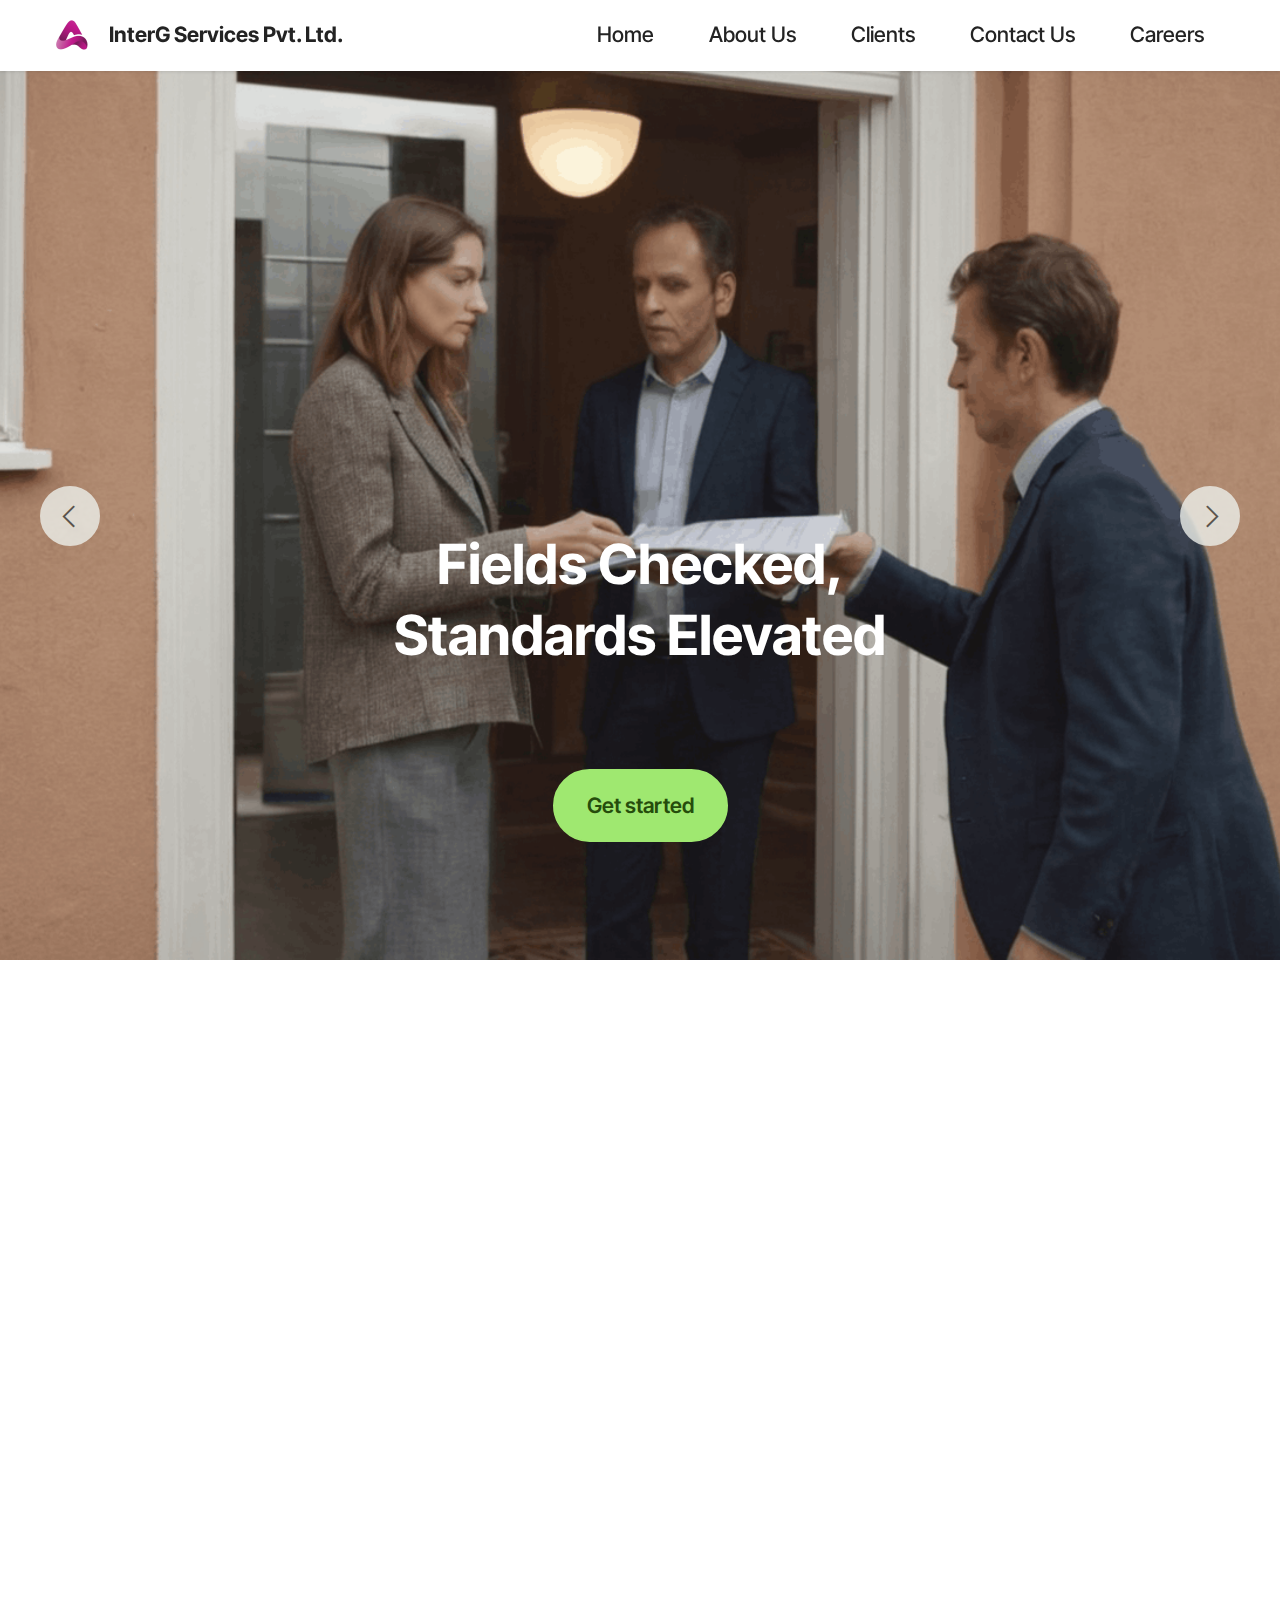
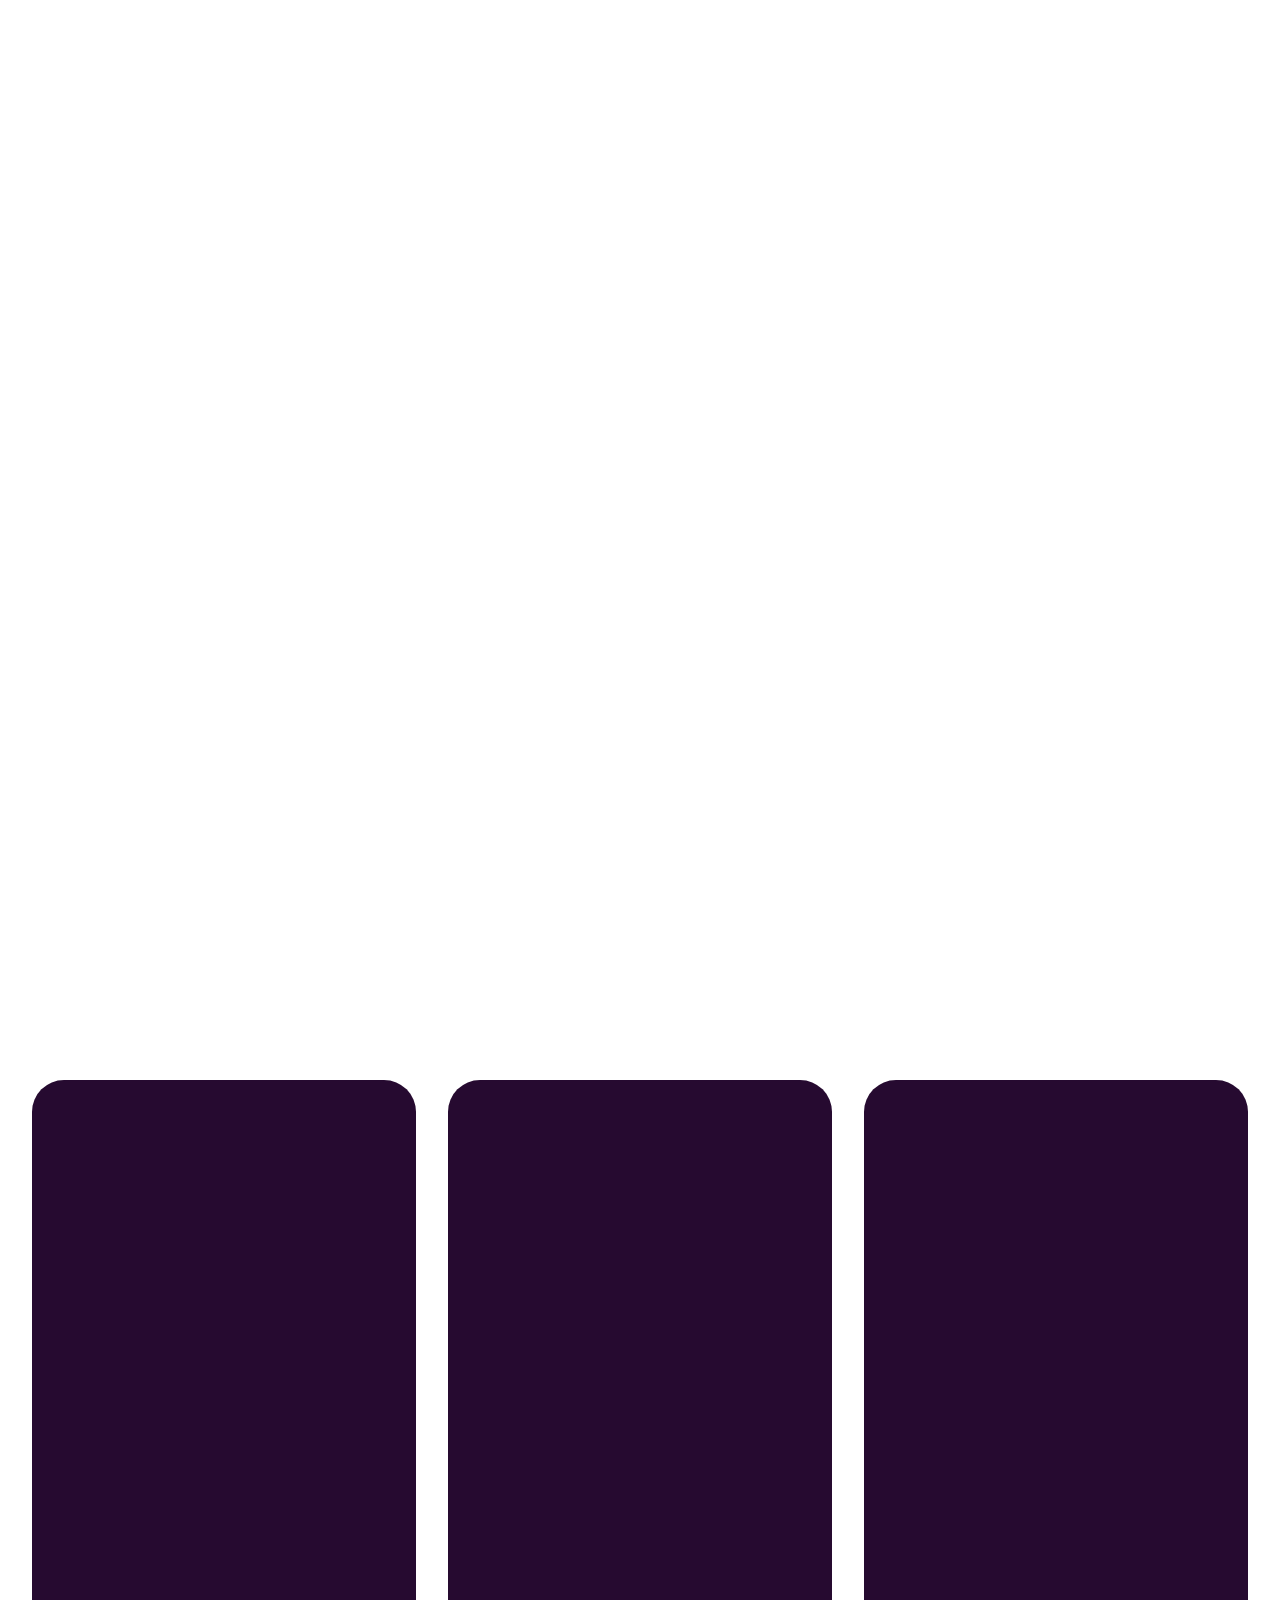
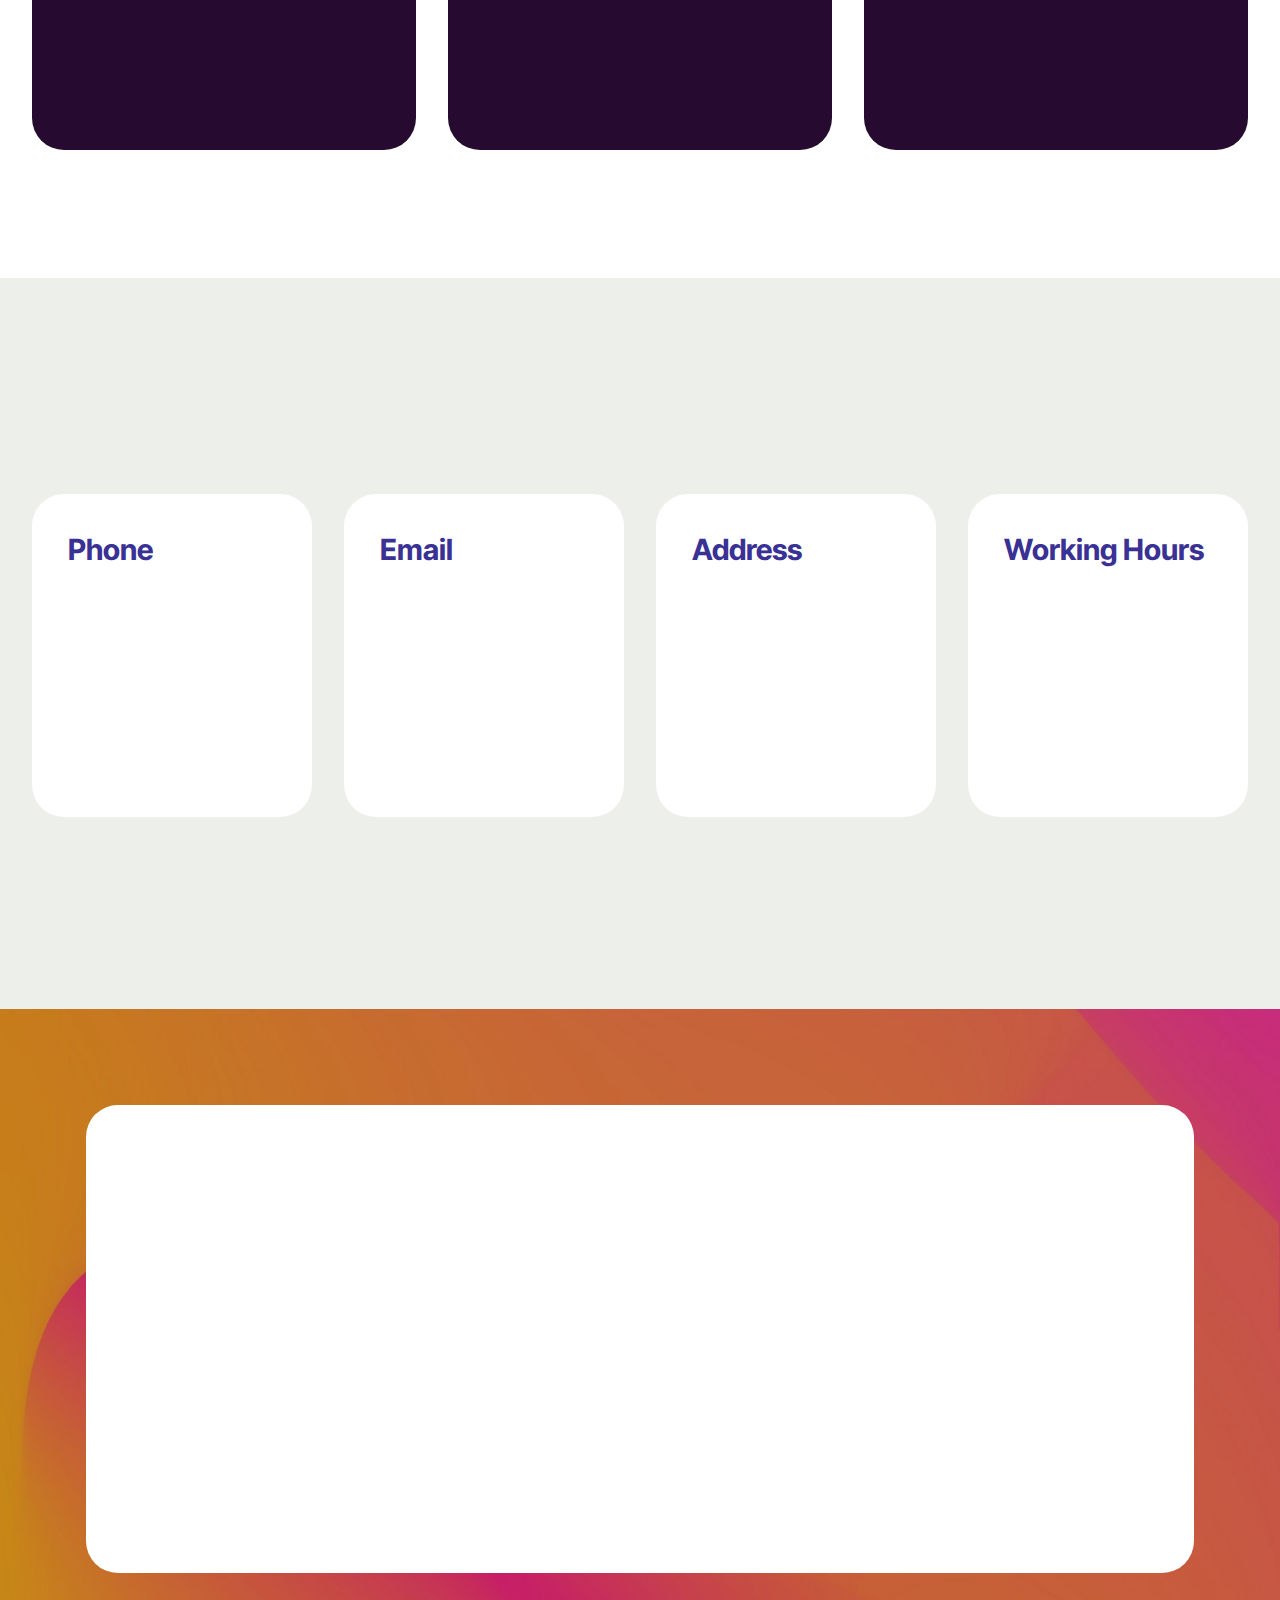
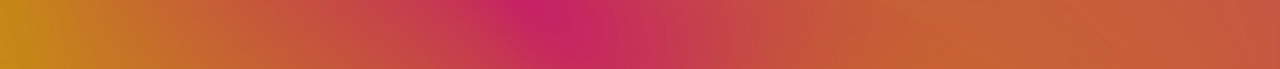
<file: index.html>
<!DOCTYPE html>
<html  >
<head>
  <!-- Site made with  v5.9.8, https://mobirise.com -->
  <meta charset="UTF-8">
  <meta http-equiv="X-UA-Compatible" content="IE=edge">
  
  <meta name="viewport" content="width=device-width, initial-scale=1, minimum-scale=1">
  <link rel="shortcut icon" href="assets/images/intelg-96x96.png" type="image/x-icon">
  <meta name="description" content="">
  
  
  <title>Home</title>
  <link rel="stylesheet" href="assets/web/assets/mobirise-icons2/mobirise2.css">
  <link rel="stylesheet" href="assets/bootstrap/css/bootstrap.min.css">
  <link rel="stylesheet" href="assets/bootstrap/css/bootstrap-grid.min.css">
  <link rel="stylesheet" href="assets/bootstrap/css/bootstrap-reboot.min.css">
  <link rel="stylesheet" href="assets/animatecss/animate.css">
  <link rel="stylesheet" href="assets/dropdown/css/style.css">
  <link rel="stylesheet" href="assets/socicon/css/styles.css">
  <link rel="stylesheet" href="assets/theme/css/style.css">
  <link rel="preload" href="https://fonts.googleapis.com/css?family=Inter+Tight:100,200,300,400,500,600,700,800,900,100i,200i,300i,400i,500i,600i,700i,800i,900i&display=swap" as="style" onload="this.onload=null;this.rel='stylesheet'">
  <noscript><link rel="stylesheet" href="https://fonts.googleapis.com/css?family=Inter+Tight:100,200,300,400,500,600,700,800,900,100i,200i,300i,400i,500i,600i,700i,800i,900i&display=swap"></noscript>
  <link rel="preload" as="style" href="assets/mobirise/css/mbr-additional.css"><link rel="stylesheet" href="assets/mobirise/css/mbr-additional.css" type="text/css">

  
  
  
</head>
<body>
  
  <section data-bs-version="5.1" class="menu menu1 cid-tXtsbagtXr" once="menu" id="menu1-4">
    

    <nav class="navbar navbar-dropdown navbar-fixed-top navbar-expand-lg">
        <div class="container-fluid">
            <div class="navbar-brand">
                <span class="navbar-logo">
                    <a href="index.html#top">
                        <img src="assets/images/intelg-96x96.png" alt="" style="height: 3rem;">
                    </a>
                </span>
                <span class="navbar-caption-wrap"><a class="navbar-caption text-black text-primary display-7" href="index.html">InterG Services Pvt. Ltd.</a></span>
            </div>
            <button class="navbar-toggler" type="button" data-toggle="collapse" data-bs-toggle="collapse" data-target="#navbarSupportedContent" data-bs-target="#navbarSupportedContent" aria-controls="navbarNavAltMarkup" aria-expanded="false" aria-label="Toggle navigation">
                <div class="hamburger">
                    <span></span>
                    <span></span>
                    <span></span>
                    <span></span>
                </div>
            </button>
            <div class="collapse navbar-collapse" id="navbarSupportedContent">
                <ul class="navbar-nav nav-dropdown nav-right" data-app-modern-menu="true">
                    <li class="nav-item">
                        <a class="nav-link link text-black text-primary display-4" href="index.html">Home</a>
                    </li>
                    <li class="nav-item">
                        <a class="nav-link link text-black text-primary display-4" href="page2.html">About Us</a>
                    </li>
                    <li class="nav-item">
                        <a class="nav-link link text-black text-primary display-4" href="clients.html">Clients</a>
                    </li>
                    <li class="nav-item">
                        <a class="nav-link link text-black text-primary display-4" href="index.html#contacts01-9">Contact Us</a>
                    </li>
                    <li class="nav-item">
                        <a class="nav-link link text-black text-primary display-4" href="careers.html#header15-m"target="_blank">Careers</a>
                    </li>
                </ul>
            </div>
        </div>
    </nav>
</section>

<section data-bs-version="5.1" class="slider3 cid-u1vWbcREA2 mbr-fullscreen" id="slider03-15">
    
    <div class="carousel slide carousel-fade" id="u2yH864Mp1" data-ride="carousel" data-bs-ride="carousel" data-interval="6000" data-bs-interval="6000">
        
        <div class="carousel-inner">
            <div class="carousel-item slider-image item active">
                <div class="item-wrapper">
                    <img class="d-block w-100" src="assets/images/person-giving-d-7682e85d-961e-487a-84b3-8ebfe7fae1a5-1366x768.png" alt="" data-slide-to="1" data-bs-slide-to="1">
                    
                    <div class="carousel-caption">
                        <h5 class="mbr-section-subtitle mbr-fonts-style mb-3 display-2"><strong>Fields Checked,</strong><br><strong>Standards Elevated</strong><strong><br></strong><strong><br></strong></h5>
                        
                        <div class="mbr-section-btn mb-5">
						<a class="btn btn-primary display-7" href="">Get started</a>
					</div>     
                    </div>
                </div>
            </div>
            <div class="carousel-item slider-image item">
                <div class="item-wrapper">
                    <img class="d-block w-100" src="assets/images/india-map-where-4761f086-f990-48a3-846f-40ac5c3642fd-1366x768.png" alt="" data-slide-to="2" data-bs-slide-to="2">
                    
                    <div class="carousel-caption">
                        <h5 class="mbr-section-subtitle mbr-fonts-style mb-3 display-2"><strong>Empowering Individuals and Companies with Reliable Verification Services</strong><br><strong><br></strong></h5>
                        
                        <div class="mbr-section-btn mb-5">
						<a class="btn btn-primary display-7" href="">Get started</a>
					</div>     
                    </div>
                </div>
            </div>
            <div class="carousel-item slider-image item">
                <div class="item-wrapper">
                    <img class="d-block w-100" src="assets/images/teleservices-4a3793ad-ea13-4533-9f3c-6eb7817ada65-1366x768.png" alt="" data-slide-to="3" data-bs-slide-to="3">
                    
                    <div class="carousel-caption">
                        <h5 class="mbr-section-subtitle mbr-fonts-style mb-3 display-2"><strong>Join the verification revolution with InterG Services and experience the difference</strong><br><strong><br></strong></h5>
                        
                        <div class="mbr-section-btn mb-5">
						<a class="btn btn-primary display-7" href="">Get started</a>
					</div>     
                    </div>
                </div>
            </div>
        </div>
        <a class="carousel-control carousel-control-prev" role="button" data-slide="prev" data-bs-slide="prev" href="#u2yH864Mp1">
            <span class="mobi-mbri mobi-mbri-arrow-prev" aria-hidden="true"></span>
            <span class="sr-only visually-hidden">Previous</span>
        </a>
        <a class="carousel-control carousel-control-next" role="button" data-slide="next" data-bs-slide="next" href="#u2yH864Mp1">
            <span class="mobi-mbri mobi-mbri-arrow-next" aria-hidden="true"></span>
            <span class="sr-only visually-hidden">Next</span>
        </a>
    </div>
</section>

<section data-bs-version="5.1" class="content7 cid-u1Bh5sk7fZ" id="content7-1a">
    
    <div class="container-fluid">
        <div class="row justify-content-center">
            <div class="col-12 col-md-11">
                <blockquote>
                <h6 class="mbr-section-title mbr-fonts-style mb-2 display-2"><strong>Know about us,</strong></h6>
                <p class="mbr-text mbr-fonts-style display-7"> At InterG Services Pvt. Ltd., a distinguished child company of Saishaa Enterprises, we specialize in identity, address, and education verification services, ensuring unparalleled precision for businesses and individuals. Our seamless integration extends to top-tier electronic supplies, offering tailored solutions for diverse needs. Leveraging the expertise of Saishaa Enterprises in pharma packaging, food packaging, and sports recreations, InterG stands as a beacon of excellence, commitment, and innovation in the business landscape.</p></blockquote>
            </div>
        </div>
    </div>
</section>

<section data-bs-version="5.1" class="content11 cid-u1Bi296Bdr" id="content11-1b">
    
    <div class="container">
        <div class="row justify-content-center">
            <div class="col-md-12 col-lg-10">
                <div class="mbr-section-btn align-center"><a class="btn btn-primary display-4" href="">Learn more</a></div>
            </div>
        </div>
    </div>
</section>

<section data-bs-version="5.1" class="features11 cid-u1MSjhECAk" id="features11-37">
    <!---->
    

    
    
    <div class="container">
        <div class="title">
            
            
        </div>
        <div class="item features-image">
            <div class="item-wrapper">
                <div class="row align-items-center">
                    <div class="col-12 col-md-2">
                        <div class="image-wrapper">
                            <img src="assets/images/asset-4-453x452.png" alt="" title="">
                        </div>
                    </div>
                    <div class="col-12 col-md">
                        <div class="card-box">
                            <div class="row">
                                <div class="col-12">
                                    <div class="top-line">
                                        <h4 class="card-title mbr-fonts-style display-5"><strong>Our Mission</strong></h4>
                                        <p class="cost mbr-fonts-style display-5"></p>
                                    </div>
                                </div>
                                <div class="col-12">
                                    <div class="bottom-line">
                                        <p class="mbr-text mbr-fonts-style m-0 display-7">
                                            Our mission is to set a strong foundation 
of trust We believe in putting our best foot
forward to deliver our promise of being,
The Best Address verification company. 
To develop lasting Client Relationship by
Providing Exceptional value to our Clients.


                                        </p>
                                    </div>
                                </div>
                            </div>
                        </div>
                    </div>
                </div>
            </div>
        </div>
        <div class="item features-image">
            <div class="item-wrapper">
                <div class="row align-items-center">
                    <div class="col-12 col-md-2">
                        <div class="image-wrapper">
                            <img src="assets/images/asset-5-452x452.png" alt="" title="">
                        </div>
                    </div>
                    <div class="col-12 col-md">
                        <div class="card-box">
                            <div class="row">
                                <div class="col-12">
                                    <div class="top-line">
                                        <h4 class="card-title mbr-fonts-style display-5"><strong>Our Vision</strong></h4>
                                        <p class="cost mbr-fonts-style display-5"></p>
                                    </div>
                                </div>
                                <div class="col-12">
                                    <div class="bottom-line">
                                        <p class="mbr-text mbr-fonts-style m-0 display-7">
                                            To be benchmark for a Project and
Address verification services in the industries,
recognizes for the integrity of our people,
The ethics of our business Practices and
the quality of our Services. 

                                        </p>
                                    </div>
                                </div>
                            </div>
                        </div>
                    </div>
                </div>
            </div>
        </div>
        <div class="item features-image mb-4 col-12 col-md-">
            <div class="item-wrapper">
                <div class="row align-items-center">
                    <div class="col-12 col-md-2">
                        <div class="image-wrapper">
                            <img src="assets/images/asset-6-453x452.png" alt="" title="">
                        </div>
                    </div>
                    <div class="col-12 col-md">
                        <div class="card-box">
                            <div class="row">
                                <div class="col-12">
                                    <div class="top-line">
                                        <h4 class="card-title mbr-fonts-style display-5"><strong>Our Values</strong></h4>
                                        <p class="cost mbr-fonts-style display-5"></p>
                                    </div>
                                </div>
                                <div class="col-12">
                                    <div class="bottom-line">
                                        <p class="mbr-text mbr-fonts-style m-0 display-7">
                                            Integrity, Quality,&nbsp; Reliability, Teamwork, Trust and Time Management ( In TAT )



                                        </p>
                                    </div>
                                </div>
                            </div>
                        </div>
                    </div>
                </div>
            </div>
        </div>
    </div>
</section>

<section data-bs-version="5.1" class="features9 cid-u1vUNECQWy" id="features09-12">
	

	
	
	<div class="container-fluid">
        <div class="row justify-content-center">
            <div class="col-12 mb-5 content-head justify-content-center">
                <h3 class="mbr-section-title mbr-fonts-style align-center mb-0 display-2">
                    <strong>What we do?</strong></h3>
            </div>
        </div>
		<div class="row justify-content-center">
            <div class="col-sm-12 col-md-12 col-lg-4 card">
                <div class="card-wrap card2">
                    <div class="content-wrap">
                        <h5 class="card-title2 mbr-fonts-style align-left pb-4 display-2">
                            <strong><a href="identity-verification.html" class="text-danger"><b>Identity <br>Check</b></a></strong>
                        </h5>
                        <p class="card-text2 mbr-fonts-style align-left display-5">
                            Ensuring trust and security, our identity check services employ advanced technology for meticulous
                            verification, safeguarding your business with precision and reliability.<br>
                        </p>
                    </div>
                </div>
            </div>
            <div class="col-sm-12 col-md-12 col-lg-4 card">
                <div class="card-wrap card2">
                    <div class="content-wrap">
                        <h5 class="card-title2 mbr-fonts-style align-left pb-4 display-2">
                            <strong><a href="education-verification.html" class="text-danger"><b>Education Verification</b></a></strong>
                        </h5>
                        <p class="card-text2 mbr-fonts-style align-left display-5">
                            Reliable and thorough, our education verification services validate academic credentials with precision,
                            offering businesses a trusted foundation for informed decision-making and talent acquisition.<br>
                        </p>
                    </div>
                </div>
            </div>
            <!-- <div class="col-sm-12 col-md-12 col-lg-4 card">
                <div class="card-wrap card3">
                    <div class="content-wrap">
                        <h5 class="card-title3 mbr-fonts-style align-left pb-4 display-2"><a href="education-verification.html"
                                class="text-danger"><strong>Education Verification</strong></a></h5>
                        <p class="card-text3 mbr-fonts-style align-left display-5">
                            Reliable and thorough, our education verification services validate academic credentials with precision,
                            offering businesses a trusted foundation for informed decision-making and talent acquisition.
                        </p>
                    </div>
                </div>
            </div> -->
            <div class="col-sm-12 col-md-12 col-lg-4 card">
                <div class="card-wrap card2">
                    <div class="content-wrap">
                        <h5 class="card-title2 mbr-fonts-style align-left pb-4 display-2">
                            <strong><a href="address-verification.html" class="text-danger"><b>Address Verification</b></a></strong>
                        </h5>
                        <p class="card-text2 mbr-fonts-style align-left display-5">
                            Empowering businesses with certainty, our address verification services redefine precision, ensuring
                            accurate and reliable location data to fortify your operations with confidence and trust.<br>
                        </p>
                    </div>
                </div>
            </div>
            <!-- <div class="col-sm-12 col-md-12 col-lg-4 card">
                <div class="card-wrap card4">
                    <div class="image-wrap">
                        <img src="assets/images/mbr-4-1920x1136.png" alt="">
                        <div class="title-row display-7">
                            <h5 class="card-title4 mbr-fonts-style align-left m-0 display-2">
                                <a href="address-verification.html" class="text-black"><strong>Address Verification</strong></a>
                            </h5>
                        </div>
                    </div>
                    <div class="content-wrap">
                        <p class="card-text4 mbr-fonts-style align-left display-7">
                            Empowering businesses with certainty, our address verification services redefine precision, ensuring
                            accurate and reliable location data to fortify your operations with confidence and trust.
                        </p>
                    </div>
                </div>
            </div> -->
		</div>
	</div>
</section>

<section data-bs-version="5.1" class="contacts01 cid-tXtsWxpW8N" id="contacts01-9">
    

    
    
    <div class="container-fluid">
        <div class="row justify-content-center">
            <div class="col-12 content-head">
                <div class="mbr-section-head mb-5">
                    <h3 class="mbr-section-title mbr-fonts-style align-center mb-0 display-2">
                        <strong>Contact Us</strong></h3>
                    
                </div>
            </div>
        </div>
        <div class="row">
            <div class="item features-without-image col-12 col-md-3 active">
                <div class="item-wrapper">
                    <div class="text-wrapper">
                        <h6 class="card-title mbr-fonts-style mb-3 display-5">
                            <strong>Phone</strong>
                        </h6>
                        <p class="mbr-text mbr-fonts-style display-7">022 4601 9209 <br><br>+91 84336 59864</p>
                    </div>
                </div>
            </div>
            <div class="item features-without-image col-12 col-md-3">
                <div class="item-wrapper">
                    <div class="text-wrapper">
                        <h6 class="card-title mbr-fonts-style mb-3 display-5">
                            <strong>Email</strong>
                        </h6>
                        <p class="mbr-text mbr-fonts-style display-7">
                            <a href="mailto:info@site.com" class="text-black">intelgservices@gmail.com</a>
                        </p>
                    </div>
                </div>
            </div>
            <div class="item features-without-image col-12 col-md-3">
                <div class="item-wrapper">
                    <div class="text-wrapper">
                        <h6 class="card-title mbr-fonts-style mb-3 display-5">
                            <strong>Address</strong>
                        </h6>
                        <p class="mbr-text mbr-fonts-style display-7">
                            G-20, Evershine Link Road, Opp Spectrum Tower Chincholi Bunder, Malad West,&nbsp;Mumbai&nbsp;-&nbsp;400064
                        </p>
                    </div>
                </div>
            </div>
            <div class="item features-without-image col-12 col-md-3">
                <div class="item-wrapper">
                    <div class="text-wrapper">
                        <h6 class="card-title mbr-fonts-style mb-3 display-5">
                            <strong>Working Hours</strong>
                        </h6>
                        <p class="mbr-text mbr-fonts-style display-7">
                            10:00 am - 06:00 pm<br><br>Monday - Saturday<br></p>
                    </div>
                </div>
            </div>
        </div>
    </div>
</section>

<section data-bs-version="5.1" class="footer1 cid-u1parS2jk2" once="footers" id="footer01-10">
	

	
	<div class="mbr-overlay" style="opacity: 0.3; background-color: rgb(71, 69, 71);"></div>
	<div class="container">
		<div class="row mbr-white">
			<div class="col-12 col-md-6 col-lg-3">
				<h5 class="mbr-section-subtitle mbr-fonts-style mb-2 display-5">
					<strong>Company</strong>
				</h5>
				<ul class="list mbr-fonts-style display-7">
					<li class="mbr-text item-wrap"><a href="page2.html" class="text-black text-primary">About Us</a></li>
					<li class="mbr-text item-wrap"><a href="clients.html" class="text-black text-primary">Clients</li>
					<li class="mbr-text item-wrap">Contact Us</li>
					<li class="mbr-text item-wrap"><a href="careers.html" class="text-black">Careers</a></li>
				</ul>
			</div>
			<div class="col-12 col-md-6 col-lg-3">
				<h5 class="mbr-section-subtitle mbr-fonts-style mb-2 display-5"><strong>InterG Services</strong></h5>
				<ul class="list mbr-fonts-style display-7">
					<li class="mbr-text item-wrap"><a href="identity-verification.html" class="text-black text-primary">Identity Verification</a></li><li class="mbr-text item-wrap"><a href="address-verification.html" class="text-black">Address Verification</a></li><li class="mbr-text item-wrap"><a href="education-verification.html" class="text-black">Education Verification</a></li><li class="mbr-text item-wrap">Electronic Supplies</li>
				</ul>
			</div>
			<div class="col-12 col-md-6 col-lg-3">
				<h5 class="mbr-section-subtitle mbr-fonts-style mb-2 display-5">
					<strong>Saishaa Services</strong></h5>
                <ul class="list mbr-fonts-style display-7">
                    <li class="mbr-text item-wrap"><span style="font-size: 1.4rem;"><a href="saishaa.html" class="text-primary">About
                                Saishaa</a></span></li>
                    <li class="mbr-text item-wrap"><span style="font-size: 1.4rem;"><a href="pharma.html" class="text-primary">Pharma
                                &amp; Food&nbsp;</a></span><a href="pharma.html" class="text-primary">Packaging</a></li><a
                        href="pharma.html" class="text-primary">
                    </a>
                    <li class="mbr-text item-wrap"><a href="sports.html" class="text-black" style="font-size: 1.4rem;">Sports
                            Recreation</a><br></li>
                </ul>
			</div>
			<div class="col-12 col-md-6 col-lg-3">
				<h5 class="mbr-section-subtitle mbr-fonts-style mb-2 display-5"></h5>
				<ul class="list mbr-fonts-style display-7">
					<li class="mbr-text item-wrap"><br></li>
					<li class="mbr-text item-wrap"><br></li>
					<li class="mbr-text item-wrap"><br></li>
					<li class="mbr-text item-wrap"><br></li>
					<li class="mbr-text item-wrap"><br></li>
				</ul>
			</div>
			<div class="col-12 mt-5 footer-col">
				<div class="mbr-section-btn align-left"><a class="btn btn-info-outline display-7" href="">Contact Us</a></div>

				
			</div>
			<div class="col-12 mt-4">
				<p class="mbr-text mb-0 mbr-fonts-style copyright align-center display-7">
					© Copyright 2024 InterG Services - All Rights Reserved
				</p>
			</div>
		</div>
	</div>
</section>
<script src="assets/bootstrap/js/bootstrap.bundle.min.js"></script>
<script src="assets/smoothscroll/smooth-scroll.js"></script>
<script src="assets/ytplayer/index.js"></script>
<script src="assets/dropdown/js/navbar-dropdown.js"></script>
<script src="assets/theme/js/script.js"></script>
  
  
<div id="scrollToTop" class="scrollToTop mbr-arrow-up"><a style="text-align: center;"><i
            class="mbr-arrow-up-icon mbr-arrow-up-icon-cm cm-icon cm-icon-smallarrow-up"></i></a></div>
    <input name="animation" type="hidden">
  </body>
</html>
</file>
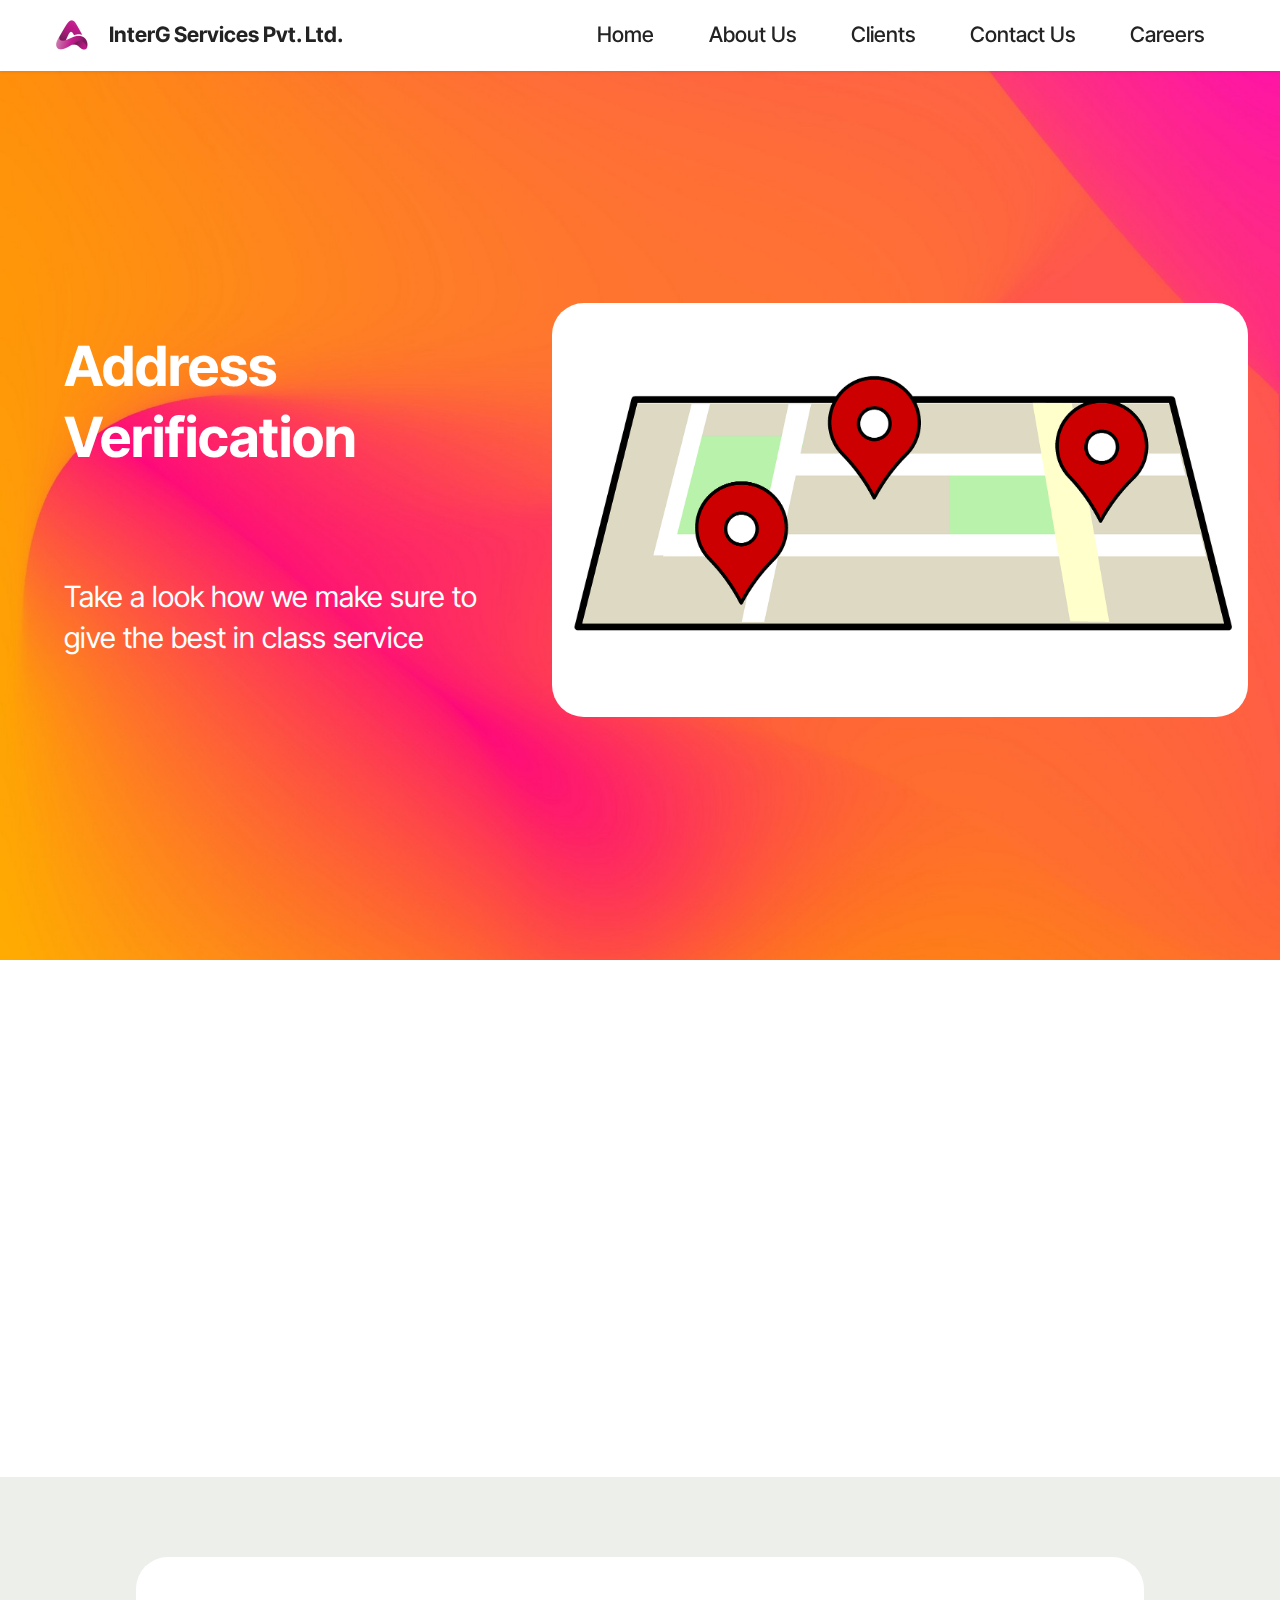
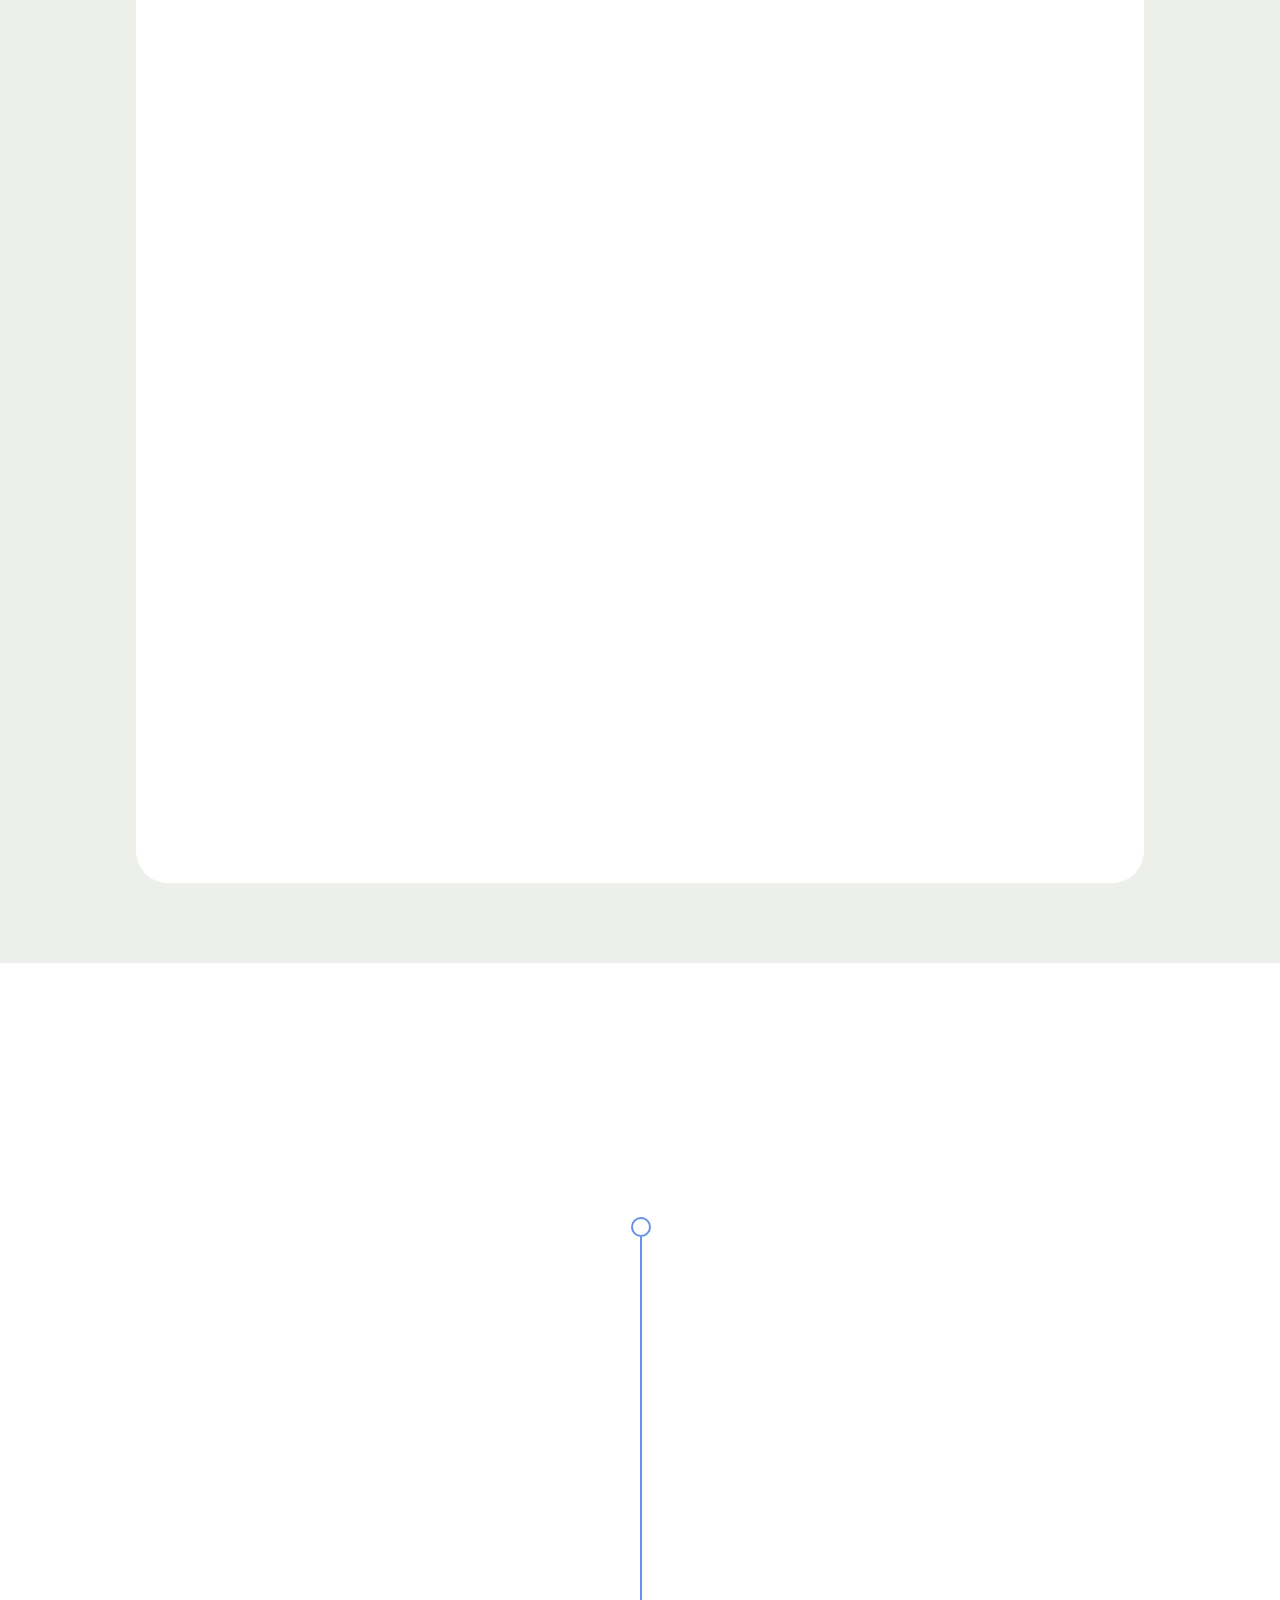
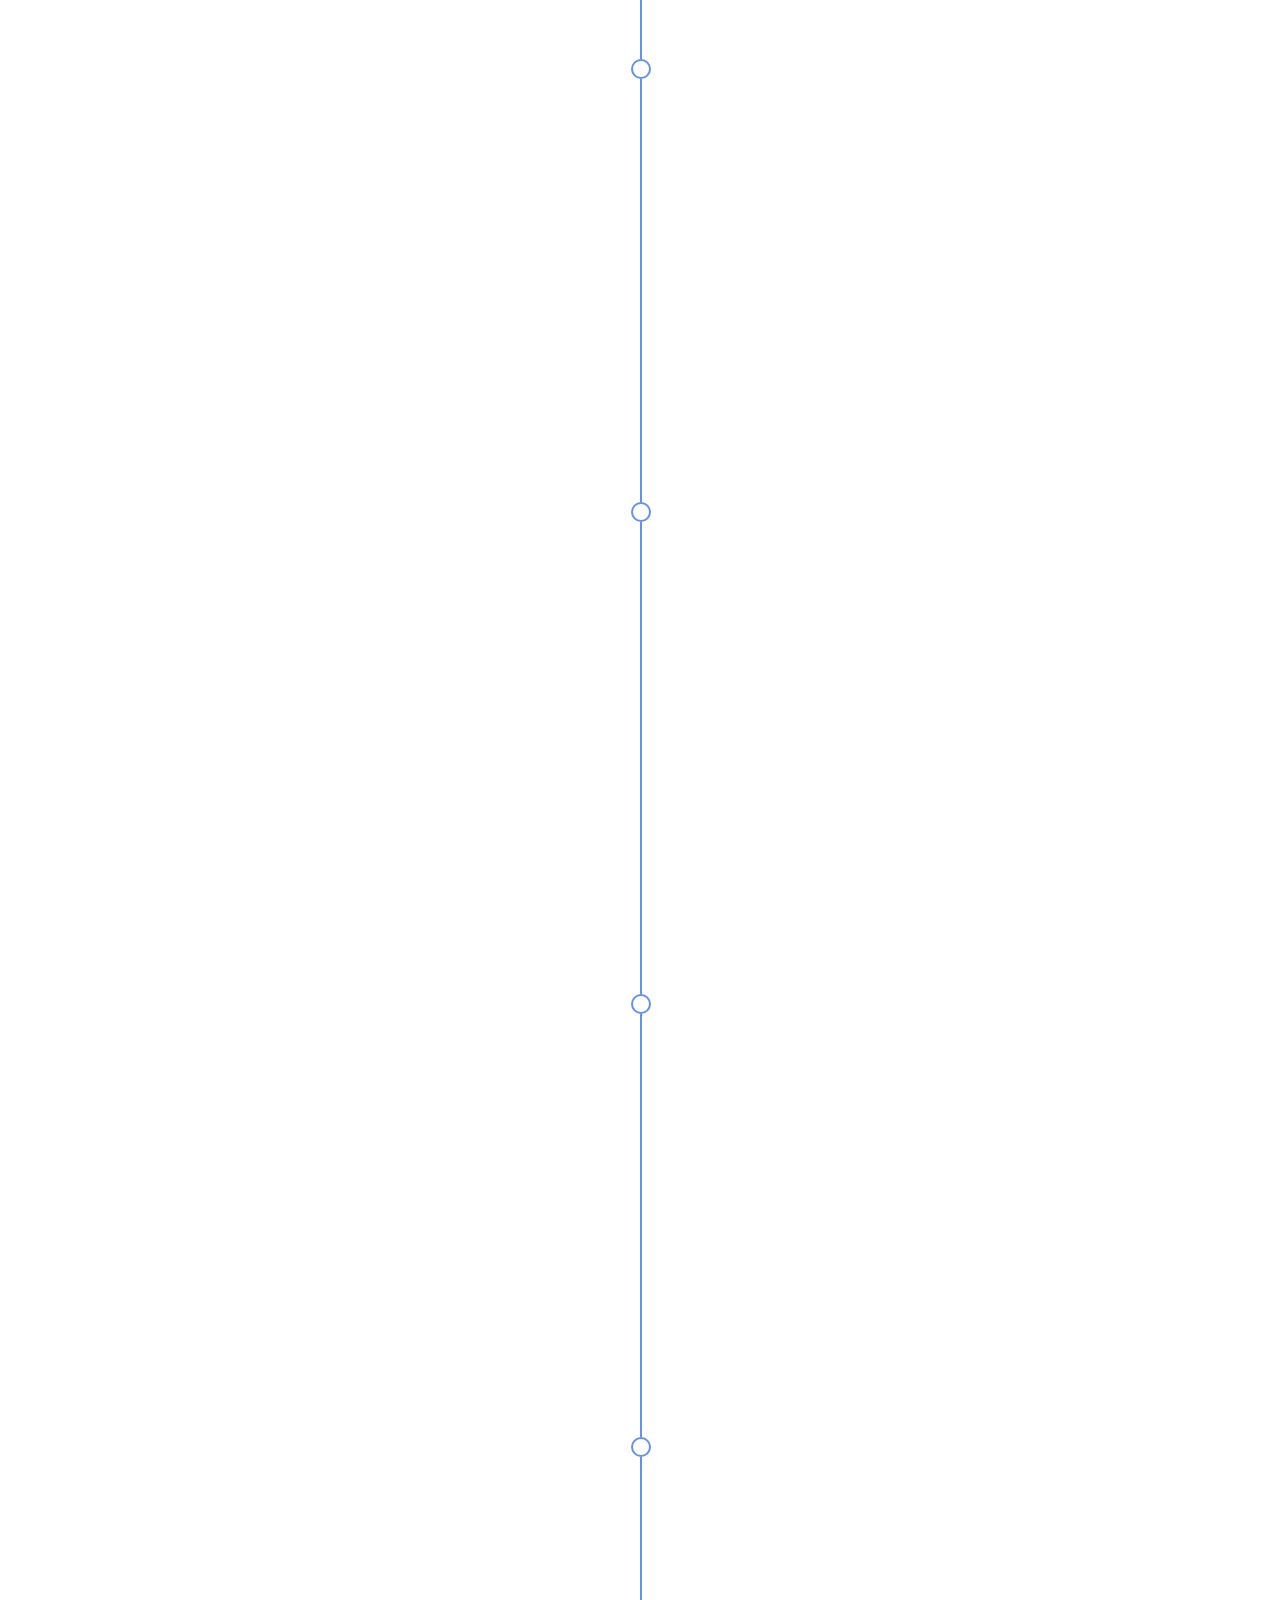
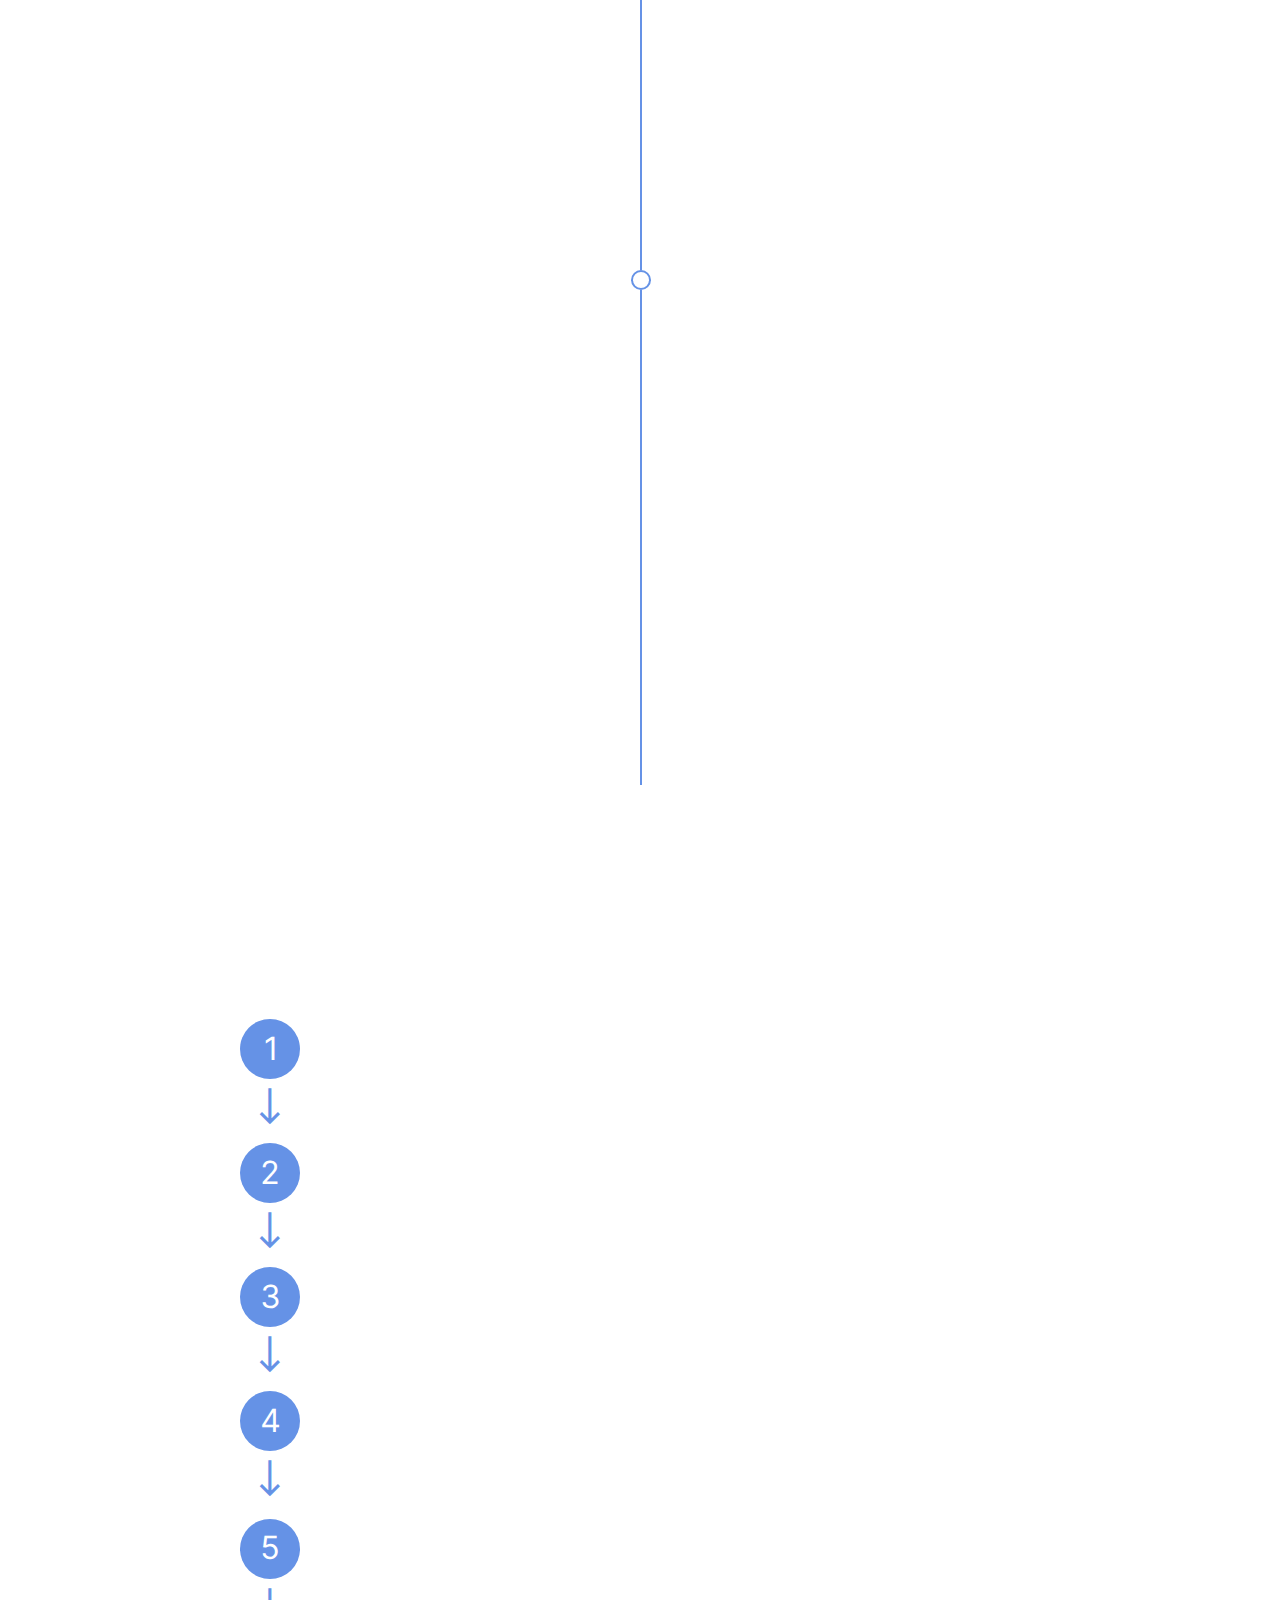
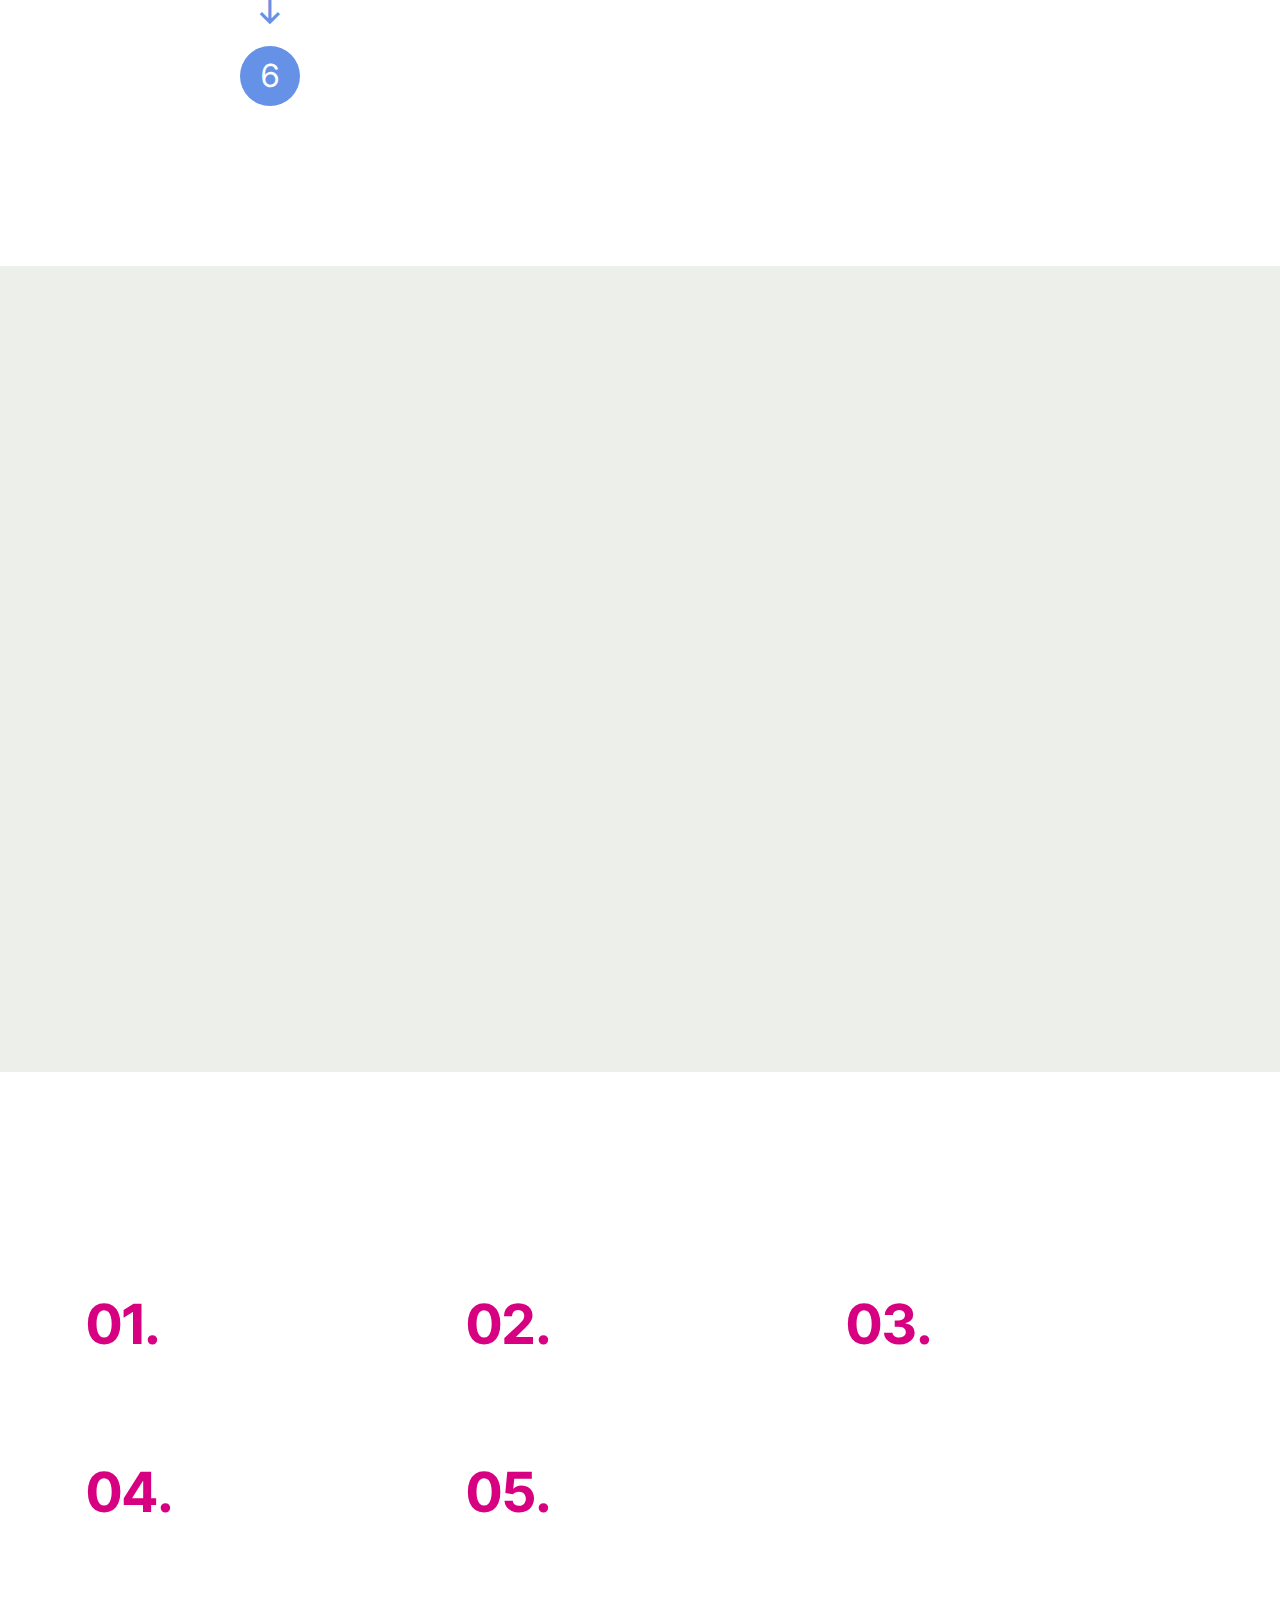
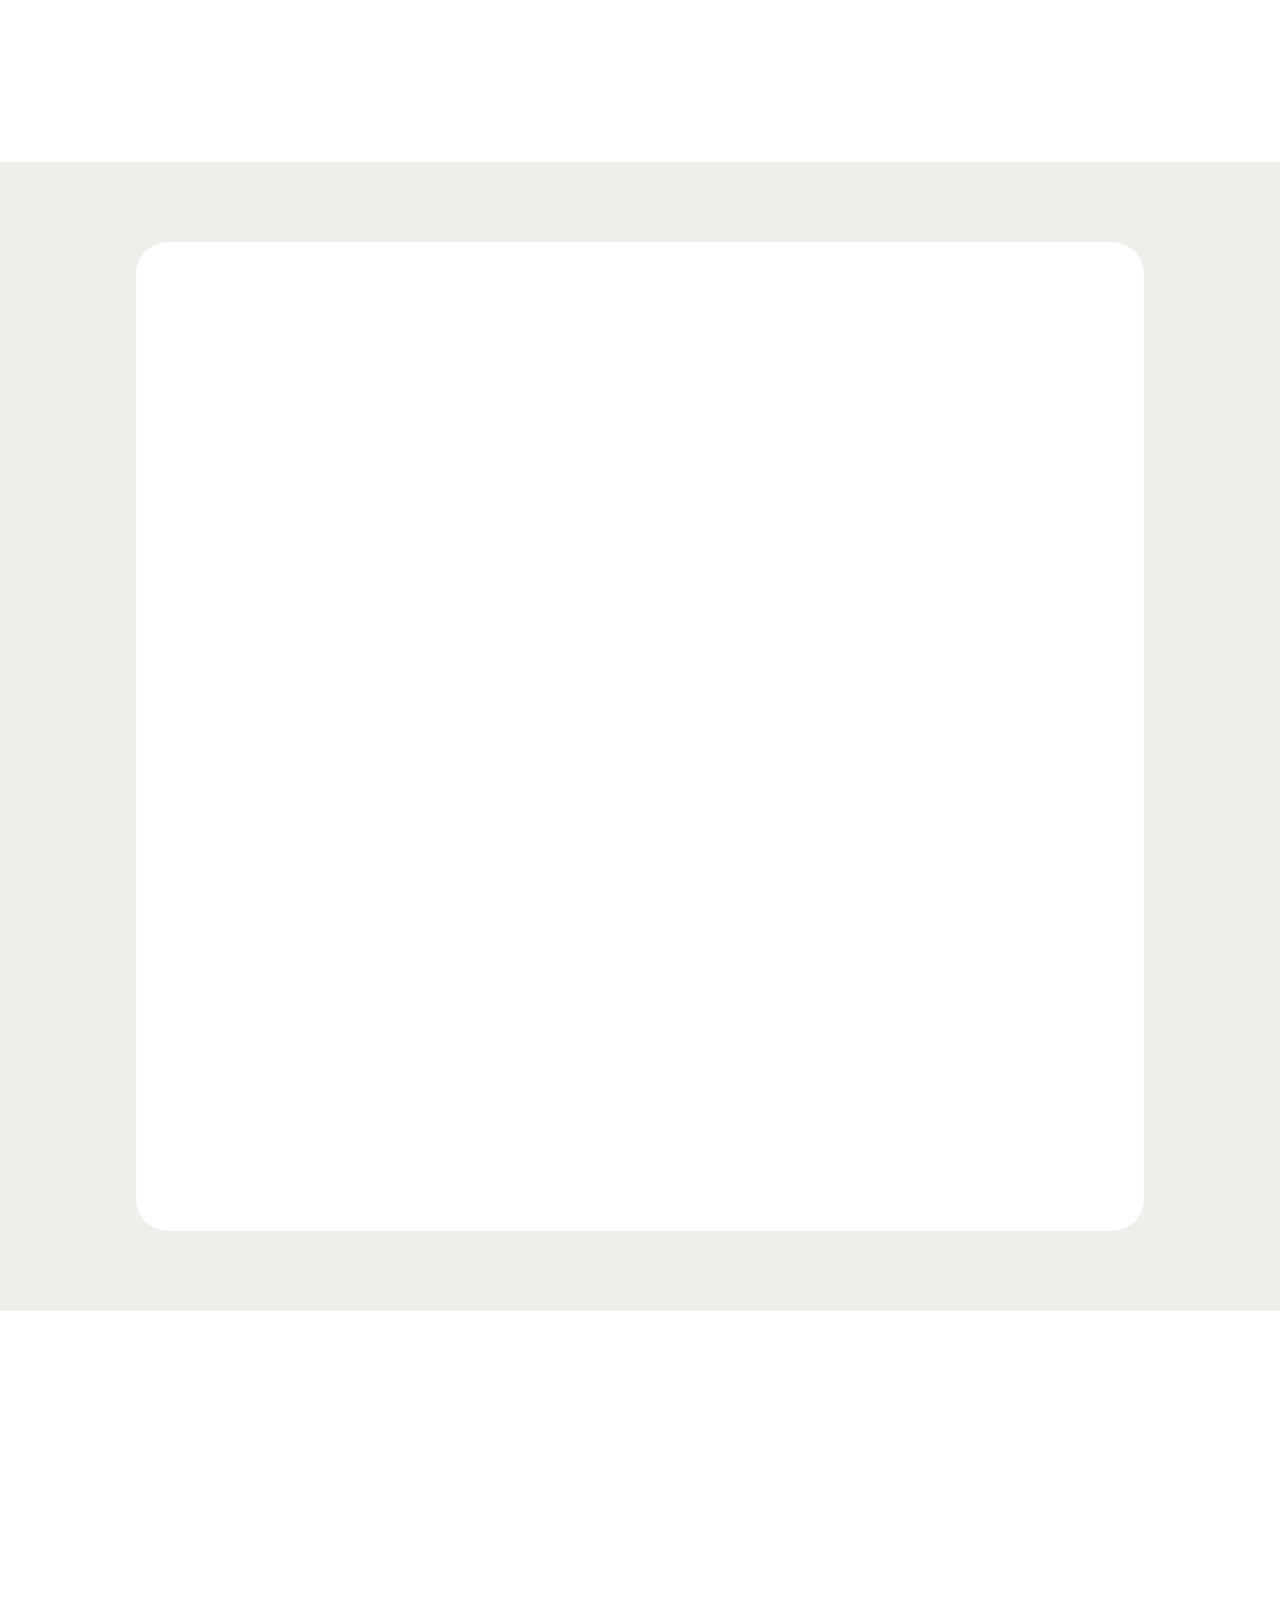
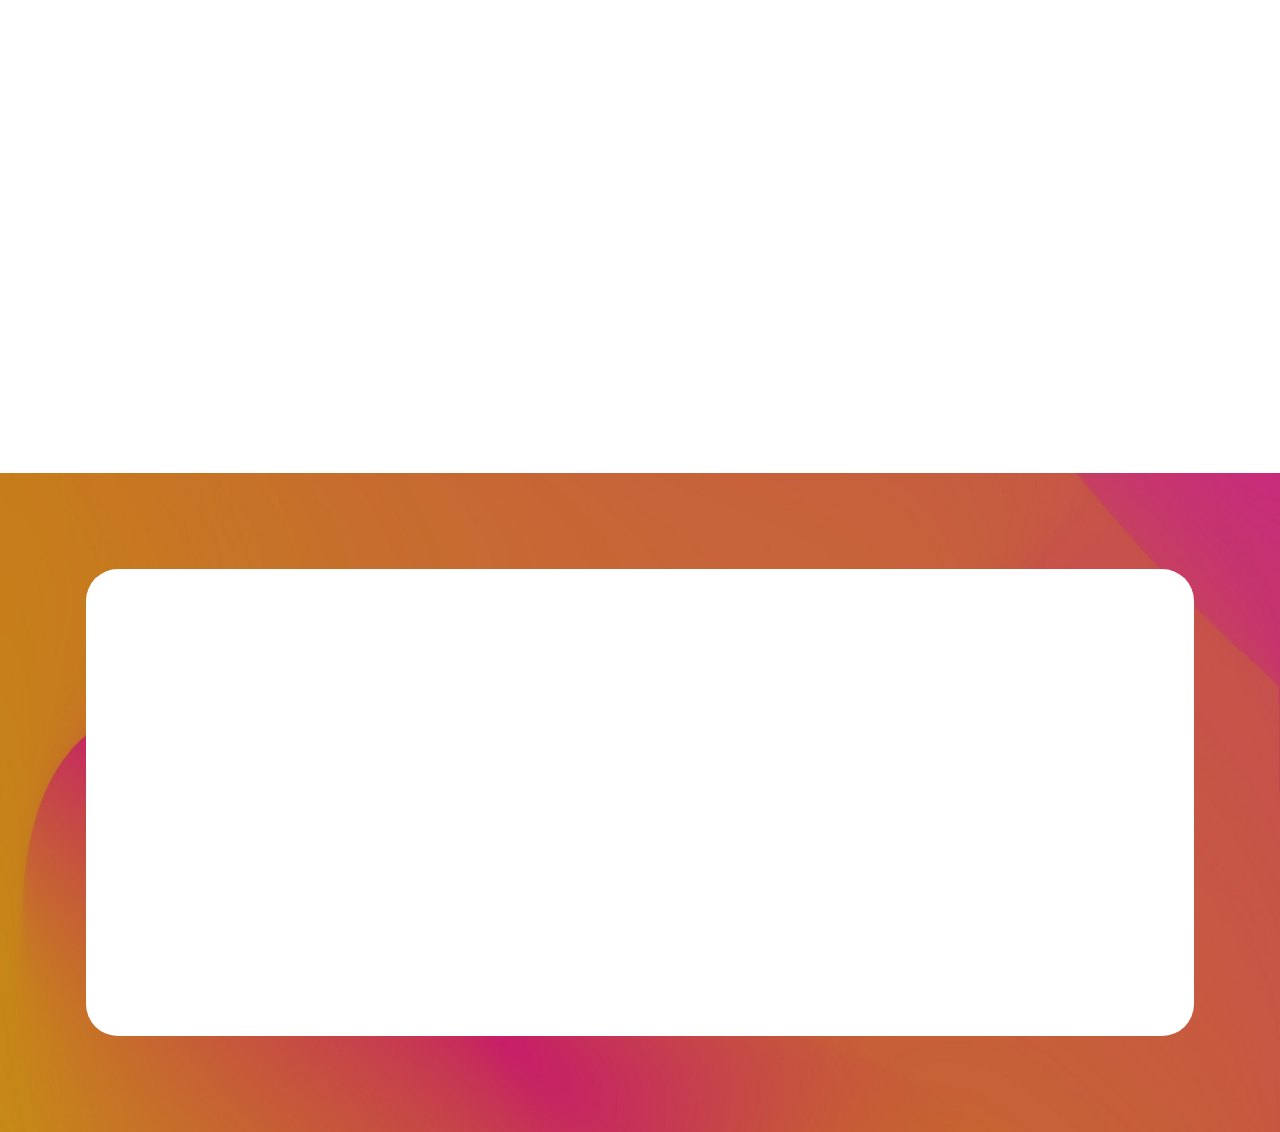
<file: address-verification.html>
<!DOCTYPE html>
<html  >
<head>
  <!-- Site made with  v5.9.8, https://mobirise.com -->
  <meta charset="UTF-8">
  <meta http-equiv="X-UA-Compatible" content="IE=edge">
  
  <meta name="viewport" content="width=device-width, initial-scale=1, minimum-scale=1">
  <link rel="shortcut icon" href="assets/images/intelg-96x96.png" type="image/x-icon">
  <meta name="description" content="">
  
  
  <title>Address Verification</title>
  <link rel="stylesheet" href="assets/web/assets/mobirise-icons2/mobirise2.css">
  <link rel="stylesheet" href="assets/bootstrap/css/bootstrap.min.css">
  <link rel="stylesheet" href="assets/bootstrap/css/bootstrap-grid.min.css">
  <link rel="stylesheet" href="assets/bootstrap/css/bootstrap-reboot.min.css">
  <link rel="stylesheet" href="assets/animatecss/animate.css">
  <link rel="stylesheet" href="assets/dropdown/css/style.css">
  <link rel="stylesheet" href="assets/socicon/css/styles.css">
  <link rel="stylesheet" href="assets/theme/css/style.css">
  <link rel="preload" href="https://fonts.googleapis.com/css?family=Inter+Tight:100,200,300,400,500,600,700,800,900,100i,200i,300i,400i,500i,600i,700i,800i,900i&display=swap" as="style" onload="this.onload=null;this.rel='stylesheet'">
  <noscript><link rel="stylesheet" href="https://fonts.googleapis.com/css?family=Inter+Tight:100,200,300,400,500,600,700,800,900,100i,200i,300i,400i,500i,600i,700i,800i,900i&display=swap"></noscript>
  <link rel="preload" as="style" href="assets/mobirise/css/mbr-additional.css"><link rel="stylesheet" href="assets/mobirise/css/mbr-additional.css" type="text/css">

  
  
  
</head>
<body>
  
  <section data-bs-version="5.1" class="menu menu1 cid-tXtsbagtXr" once="menu" id="menu1-1x">
    

    <nav class="navbar navbar-dropdown navbar-fixed-top navbar-expand-lg">
        <div class="container-fluid">
            <div class="navbar-brand">
                <span class="navbar-logo">
                    <a href="index.html#top">
                        <img src="assets/images/intelg-96x96.png" alt="" style="height: 3rem;">
                    </a>
                </span>
                <span class="navbar-caption-wrap"><a class="navbar-caption text-black text-primary display-7" href="index.html">InterG Services Pvt. Ltd.</a></span>
            </div>
            <button class="navbar-toggler" type="button" data-toggle="collapse" data-bs-toggle="collapse" data-target="#navbarSupportedContent" data-bs-target="#navbarSupportedContent" aria-controls="navbarNavAltMarkup" aria-expanded="false" aria-label="Toggle navigation">
                <div class="hamburger">
                    <span></span>
                    <span></span>
                    <span></span>
                    <span></span>
                </div>
            </button>
            <div class="collapse navbar-collapse" id="navbarSupportedContent">
                <ul class="navbar-nav nav-dropdown nav-right" data-app-modern-menu="true">
                    <li class="nav-item">
                        <a class="nav-link link text-black text-primary display-4" href="index.html">Home</a>
                    </li>
                    <li class="nav-item">
                        <a class="nav-link link text-black text-primary display-4" href="page2.html">About Us</a>
                    </li>
                    <li class="nav-item">
                        <a class="nav-link link text-black text-primary display-4" href="clients.html">Clients</a>
                    </li>
                    <li class="nav-item">
                        <a class="nav-link link text-black text-primary display-4" href="index.html#contacts01-9">Contact Us</a>
                    </li>
                    <li class="nav-item">
                        <a class="nav-link link text-black text-primary display-4" href="careers.html#header15-m"target="_blank">Careers</a>
                    </li>
                </ul>
            </div>
        </div>
    </nav>
</section>

<section data-bs-version="5.1" class="header1 cid-u1GFlcVY7d mbr-fullscreen" id="header01-1z">
	

	
	

	<div class="container-fluid">
		<div class="row justify-content-center">
			<div class="col-12 col-md-12 col-lg-7 image-wrapper">
				<img class="w-100" src="assets/images/mbr-1920x1141.png" alt="">
			</div>
			<div class="col-12 col-lg col-md-12">
				<div class="text-wrapper align-left">
					<h1 class="mbr-section-title mbr-fonts-style mb-4 display-2"><strong>Address Verification</strong><br><strong><br></strong></h1>
					<p class="mbr-text mbr-fonts-style mb-4 display-5">
						Take a look how we make sure to give the best in class service</p>
					
				</div>
			</div>
		</div>
	</div>
</section>

<section data-bs-version="5.1" class="content7 cid-u1GH0UssZz" id="content7-21">
    
    <div class="container">
        <div class="row justify-content-center">
            <div class="col-12 col-md-10">
                <blockquote>
                <h5 class="mbr-section-title mbr-fonts-style mb-2 display-5"><strong>Ensure Trust and Security with Comprehensive Address Verification Services</strong></h5>
                <p class="mbr-text mbr-fonts-style display-4">In the dynamic landscape of today's business environment, establishing trust and ensuring the integrity of your operations is paramount. At <strong>InterG</strong>, our address verification services combine cutting-edge digital solutions with physical on-site visits to provide you with a robust and comprehensive approach to address verification.&nbsp;<br></p></blockquote>
            </div>
        </div>
    </div>
</section>

<section data-bs-version="5.1" class="article07 cid-u1INQoa1U5" id="article20-2f">
  

  
  
  <div class="container-fluid">
    <div class="row justify-content-center">
      <div class="card col-md-12 col-lg-10">
        <div class="card-wrapper">
          <div class="col-12 content-head mt-3">
            <h3 class="mbr-section-title mbr-fonts-style align-center mb-0 display-2"><strong>Why Trust InterG for Address Verification?</strong></h3>
            <h5 class="mbr-section-subtitle mbr-fonts-style align-center mb-0 mt-4 display-7"></h5>
          </div>
          <div class="card-box align-left mt-4">
            <div class="counter-container mbr-text mbr-fonts-style display-7">
              <ul>
                <li><strong>Digital Address Checks:</strong> Harnessing the power of technology, our digital address verification ensures swift and accurate confirmation of addresses. We employ sophisticated algorithms to cross-verify information, offering a seamless and efficient process.
</li><li><strong>Real-Time Verification: </strong>Time is of the essence, and our real-time digital address checks allow you to verify addresses instantly. Whether you're onboarding new clients, customers, or employees, our digital solutions provide quick and reliable results.
</li><li><strong>Comprehensive Data Sources:</strong> InterG taps into a vast array of data sources to verify addresses comprehensively. Our process includes cross-referencing against official databases, utility bills, and other relevant records to ensure accuracy.
</li><li><strong>Physical Site Visits: </strong>For an added layer of assurance, we conduct physical site visits to verify addresses on the ground. Our field agents are trained professionals who ensure that the provided address corresponds to a legitimate and operational location.
</li><li><strong>Customized Solutions:</strong> Recognizing the diverse needs of businesses, we offer customizable address verification solutions. Whether you require a one-time verification or ongoing monitoring, our services are adaptable to your specific requirements.</li>
              </ul>
            </div>
          </div>
        </div>
      </div>
    </div>
  </div>
</section>

<section data-bs-version="5.1" class="timeline3 cid-u1GHI3MP1a" id="timeline3-23">
    

    
    
    <div class="container">
        <div class="mbr-section-head">
            <h3 class="mbr-section-title mbr-fonts-style align-center mb-0 display-2">
                <strong>Process Flow for verifiction</strong></h3>
            
        </div>
        <div class="timelines-container mt-4">
            <div class="row timeline-element first-separline mb-5">
                <div class="timeline-date col-12">
                    <div class="timeline-date-wrapper">
                        
                    </div>
                </div>
                <span class="iconBackground"></span>
                <div class="col-12 col-md-6">
                    <div class="image-wrapper">
                        <img src="assets/images/mbr-1-1128x1128.png" alt="" title="">
                    </div>
                </div>
                <div class="col-12 col-md-6">
                    <div class="timeline-text-wrapper">
                        <h4 class="mbr-timeline-title mbr-fonts-style mb-0 display-5"><strong>Case Received from Client
</strong></h4>
                        <p class="mbr-text mbr-fonts-style mt-3 mb-0 display-7">
                            Lorem ipsum dolor sit amet, consectetur adipiscing elit. Donec egestas massa vel nulla gravida pulvinar. Pellentesque habitant morbi tristique senectus et netus et malesuada fames ac turpis egestas.
                        </p>
                    </div>
                </div>
            </div>
            <div class="row timeline-element first-separline mb-5">
                <div class="timeline-date col-12">
                    <div class="timeline-date-wrapper">
                        
                    </div>
                </div>
                <span class="iconBackground"></span>
                <div class="col-12 col-md-6">
                    <div class="image-wrapper">
                        <img src="assets/images/mbr-2-1128x1128.png" alt="" title="">
                    </div>
                </div>
                <div class="col-12 col-md-6">
                    <div class="timeline-text-wrapper">
                        <h4 class="mbr-timeline-title mbr-fonts-style mb-0 display-5"><strong>Entry done in our Database and Generating Case id for each Candidate
</strong></h4>
                        <p class="mbr-text mbr-fonts-style mt-3 mb-0 display-7">
                            Lorem ipsum dolor sit amet, consectetur adipiscing elit. Donec egestas massa vel nulla gravida pulvinar. Pellentesque habitant morbi tristique senectus et netus et malesuada fames ac turpis egestas.
                        </p>
                    </div>
                </div>
            </div>
            <div class="row timeline-element first-separline mb-5">
                <div class="timeline-date col-12">
                    <div class="timeline-date-wrapper">
                        
                    </div>
                </div>
                <span class="iconBackground"></span>
                <div class="col-12 col-md-6">
                    <div class="image-wrapper">
                        <img src="assets/images/features3.jpg" alt="" title="">
                    </div>
                </div>
                <div class="col-12 col-md-6">
                    <div class="timeline-text-wrapper">
                        <h4 class="mbr-timeline-title mbr-fonts-style mb-0 display-5"><strong>Cases are allocate to respective Field Executive
</strong></h4>
                        <p class="mbr-text mbr-fonts-style mt-3 mb-0 display-7">
                            Lorem ipsum dolor sit amet, consectetur adipiscing elit. Donec egestas massa vel nulla gravida pulvinar. Pellentesque habitant morbi tristique senectus et netus et malesuada fames ac turpis egestas.
                        </p>
                    </div>
                </div>
            </div>
            <div class="row timeline-element first-separline mb-5">
                <div class="timeline-date col-12">
                    <div class="timeline-date-wrapper">
                        
                    </div>
                </div>
                <span class="iconBackground"></span>
                <div class="col-12 col-md-6">
                    <div class="image-wrapper">
                        <img src="assets/images/mbr-1128x502.jpeg" alt="" title="">
                    </div>
                </div>
                <div class="col-12 col-md-6">
                    <div class="timeline-text-wrapper">
                        <h4 class="mbr-timeline-title mbr-fonts-style mb-0 display-5"><strong>Field Executive Work According
</strong></h4>
                        <p class="mbr-text mbr-fonts-style mt-3 mb-0 display-7">
                            Lorem ipsum dolor sit amet, consectetur adipiscing elit. Donec egestas massa vel nulla gravida pulvinar. Pellentesque habitant morbi tristique senectus et netus et malesuada fames ac turpis egestas.
                        </p>
                    </div>
                </div>
            </div>
            <div class="row timeline-element first-separline mb-5">
                <div class="timeline-date col-12">
                    <div class="timeline-date-wrapper">
                        
                    </div>
                </div>
                <span class="iconBackground"></span>
                <div class="col-12 col-md-6">
                    <div class="image-wrapper">
                        <img src="assets/images/mbr-1128x612.png" alt="" title="">
                    </div>
                </div>
                <div class="col-12 col-md-6">
                    <div class="timeline-text-wrapper">
                        <h4 class="mbr-timeline-title mbr-fonts-style mb-0 display-5"><strong>Field Executive Work As per the instruction  and Submit the case With all requirement details
</strong></h4>
                        <p class="mbr-text mbr-fonts-style mt-3 mb-0 display-7">
                            Lorem ipsum dolor sit amet, consectetur adipiscing elit. Donec egestas massa vel nulla gravida pulvinar. Pellentesque habitant morbi tristique senectus et netus et malesuada fames ac turpis egestas.
                        </p>
                    </div>
                </div>
            </div>
            <div class="row timeline-element first-separline mb-5">
                <div class="timeline-date col-12">
                    <div class="timeline-date-wrapper">
                        
                    </div>
                </div>
                <span class="iconBackground"></span>
                <div class="col-12 col-md-6">
                    <div class="image-wrapper">
                        <img src="assets/images/mbr-1128x807.png" alt="" title="">
                    </div>
                </div>
                <div class="col-12 col-md-6">
                    <div class="timeline-text-wrapper">
                        <h4 class="mbr-timeline-title mbr-fonts-style mb-0 display-5"><strong>Report is checked, Final Report is Made and sent to the Client</strong></h4>
                        <p class="mbr-text mbr-fonts-style mt-3 mb-0 display-7">
                            Lorem ipsum dolor sit amet, consectetur adipiscing elit. Donec egestas massa vel nulla gravida pulvinar. Pellentesque habitant morbi tristique senectus et netus et malesuada fames ac turpis egestas.
                        </p>
                    </div>
                </div>
            </div>
            
            
            
            
            
            
        </div>
    </div>
</section>

<section data-bs-version="5.1" class="features20 cid-u1GOBATwpW" id="features20-26">

    

    
    
    <div class="container-fluid">
        <div class="row justify-content-center">
            <div class="col-md-12 col-lg-9">
                <div class="card-wrapper pb-4">
                    <div class="card-box align-center">
                        <h4 class="card-title mbr-fonts-style mb-4 display-2">
                            <strong>Process Flow Steps</strong></h4>
                        
                        
                    </div>
                </div>
            </div>
            <div class="col-12 col-md-8">
                <div class="item mbr-flex">
                    <div class="icon-box">
                        <span class="step-number mbr-fonts-style display-5">1</span>
                    </div>
                    <div class="text-box">
                        <h4 class="icon-title card-title mbr-black mbr-fonts-style display-7"><strong>Case Received from Client</strong></h4>
                        
                    </div>
                </div>
                <div class="item mbr-flex">
                    <div class="icon-box">
                        <span class="step-number mbr-fonts-style display-5">2</span>
                    </div>
                    <div class="text-box">
                        <h4 class="icon-title card-title mbr-black mbr-fonts-style display-7"><strong>Entry done in our Database and Generating Case id for each Candidate</strong></h4>
                        
                    </div>
                </div>
                <div class="item mbr-flex">
                    <div class="icon-box">
                        <span class="step-number mbr-fonts-style display-5">3</span>
                    </div>
                    <div class="text-box">
                        <h4 class="icon-title card-title mbr-black mbr-fonts-style display-7"><strong>Cases are allocate to respective Field Executive</strong></h4>
                        
                    </div>
                </div>
                <div class="item mbr-flex">
                    <div class="icon-box">
                        <span class="step-number mbr-fonts-style display-5">4</span>
                    </div>
                    <div class="text-box">
                        <h4 class="icon-title card-title mbr-black mbr-fonts-style display-7"><strong>Field Executive work accordingly</strong></h4>
                        
                    </div>
                </div>
                <div class="item mbr-flex">
                    <div class="icon-box">
                        <span class="step-number mbr-fonts-style display-5">5</span>
                    </div>
                    <div class="text-box">
                        <h4 class="icon-title card-title mbr-black mbr-fonts-style display-7"><strong>Field Executive work as per the instruction and Submit the case With all requirement details</strong></h4>
                        
                    </div>
                </div>
                <div class="item mbr-flex last">
                    <div class="icon-box">
                        <span class="step-number mbr-fonts-style display-5">6</span>
                    </div>
                    <div class="text-box">
                        <h4 class="icon-title card-title mbr-black mbr-fonts-style display-7"><strong>Report is checked, Final Report is Made and sent to the Client</strong></h4>
                        
                    </div>
                </div>
                
                
                
                
            </div>
        </div>
    </div>
</section>

<section data-bs-version="5.1" class="features15 cid-u1GPwtGGeM" id="features015-28">
	

	
	
	<div class="container">
		<div class="row justify-content-center">
			<div class="col-12 content-head">
				<div class="mbr-section-head mb-5">
					<h4 class="mbr-section-title mbr-fonts-style align-center mb-0 display-2"><strong>What Parameters are Verified ?</strong></h4>
					
				  </div>
			</div>
		</div>
		<div class="row justify-content-center">
			<div class="item features-without-image col-12 col-lg-3 active">
				<div class="item-wrapper">
					
					<div class="card-box">
						<h4 class="card-title mbr-fonts-style mb-0 display-5">Overall Address
<div><strong><br></strong></div></h4>
						
					</div>
				</div>
			</div><div class="item features-without-image col-12 col-lg-3">
				<div class="item-wrapper">
					
					<div class="card-box">
						<h4 class="card-title mbr-fonts-style mb-0 display-5"><div><div>Landmark</div></div></h4>
						
					</div>
				</div>
			</div><div class="item features-without-image col-12 col-lg-3">
				<div class="item-wrapper">
					
					<div class="card-box">
						<h4 class="card-title mbr-fonts-style mb-0 display-5"><div>Nearby Police Station or Post Office</div></h4>
						
					</div>
				</div>
			</div><div class="item features-without-image col-12 col-lg-3">
				<div class="item-wrapper">
					
					<div class="card-box">
						<h4 class="card-title mbr-fonts-style mb-0 display-5"><div>Address Proof, Period of Stay
</div><div><strong><br></strong></div></h4>
						
					</div>
				</div>
			</div><div class="item features-without-image col-12 col-lg-3">
				<div class="item-wrapper">
					
					<div class="card-box">
						<h4 class="card-title mbr-fonts-style mb-0 display-5"><div>Residential Status
</div><div><strong><br></strong></div></h4>
						
					</div>
				</div>
			</div><div class="item features-without-image col-12 col-lg-3">
				<div class="item-wrapper">
					
					<div class="card-box">
						<h4 class="card-title mbr-fonts-style mb-0 display-5"><div>Type of Residence</div></h4>
						
					</div>
				</div>
			</div><div class="item features-without-image col-12 col-lg-3">
				<div class="item-wrapper">
					
					<div class="card-box">
						<h4 class="card-title mbr-fonts-style mb-0 display-5"><div>Type of Area
</div><div><strong><br></strong></div></h4>
						
					</div>
				</div>
			</div><div class="item features-without-image col-12 col-lg-3">
				<div class="item-wrapper">
					
					<div class="card-box">
						<h4 class="card-title mbr-fonts-style mb-0 display-5"><div>Person Met &amp; Relationship</div></h4>
						
					</div>
				</div>
			</div><div class="item features-without-image col-12 col-lg-3">
				<div class="item-wrapper">
					
					<div class="card-box">
						<h4 class="card-title mbr-fonts-style mb-0 display-5"><div>Neighbor’s Name
</div><div><strong><br></strong></div></h4>
						
					</div>
				</div>
			</div><div class="item features-without-image col-12 col-lg-3">
				<div class="item-wrapper">
					
					<div class="card-box">
						<h4 class="card-title mbr-fonts-style mb-0 display-5"><div><div>Neighbor’s Address</div></div><div><strong><br></strong></div></h4>
						
					</div>
				</div>
			</div><div class="item features-without-image col-12 col-lg-3">
				<div class="item-wrapper">
					
					<div class="card-box">
						<h4 class="card-title mbr-fonts-style mb-0 display-5"><div>Neighbor’s Contact Number
</div><div><strong><br></strong></div></h4>
						
					</div>
				</div>
			</div><div class="item features-without-image col-12 col-lg-3">
				<div class="item-wrapper">
					
					<div class="card-box">
						<h4 class="card-title mbr-fonts-style mb-0 display-5"><div>Etc.</div></h4>
						
					</div>
				</div>
			</div>
			
			
		</div>
	</div>
</section>

<section data-bs-version="5.1" class="features23 cid-u1GQvNNBf5" id="features023-29">

    

    
    
    <div class="container">
        <div class="row justify-content-center">
            <div class="col-12 content-head">
                <div class="card-wrapper mb-5">
                    <div class="card-box align-center">
                        <h4 class="mbr-section-title mbr-fonts-style mb-0 display-2">
                            <strong>What Photos are captured</strong></h4>
                        
                        
                    </div>
                </div>
            </div>
        </div>
        <div class="row content-row">
            <div class="item features-without-image col-12 col-md-6 col-lg-4 item-mb">
                <div class="item-wrapper">
                    <div class="title mb-3">
                        <span class="num mbr-fonts-style display-2"><strong>01.</strong></span>
                    </div>
                    <h4 class="card-title mbr-fonts-style display-5">
                        <strong>Door Photo</strong></h4>
                    
                </div>
            </div>
            <div class="item features-without-image col-12 col-md-6 col-lg-4 item-mb">
                <div class="item-wrapper">
                    <div class="title mb-3">
                        <span class="num mbr-fonts-style display-2"><strong>02.</strong></span>
                    </div>
                    <h4 class="card-title mbr-fonts-style display-5"><strong>Building 
Photo
</strong></h4>
                    
                </div>
            </div>
            <div class="item features-without-image col-12 col-md-6 col-lg-4 item-mb">
                <div class="item-wrapper">
                    <div class="title mb-3">
                        <span class="num mbr-fonts-style display-2"><strong>03.</strong></span>
                    </div>
                    <h4 class="card-title mbr-fonts-style display-5"><strong>Society 
Board 
Photo
</strong></h4>
                    
                </div>
            </div><div class="item features-without-image col-12 col-md-6 col-lg-4 item-mb">
                <div class="item-wrapper">
                    <div class="title mb-3">
                        <span class="num mbr-fonts-style display-2"><strong>04.</strong></span>
                    </div>
                    <h4 class="card-title mbr-fonts-style display-5"><strong>Surrounding 
Location 
Photo
</strong></h4>
                    
                </div>
            </div><div class="item features-without-image col-12 col-md-6 col-lg-4 item-mb">
                <div class="item-wrapper">
                    <div class="title mb-3">
                        <span class="num mbr-fonts-style display-2"><strong>05.</strong></span>
                    </div>
                    <h4 class="card-title mbr-fonts-style display-5"><strong>Nearby Landmark Photo</strong></h4>
                    
                </div>
            </div>
        </div>
    </div>
</section>

<section data-bs-version="5.1" class="list04 cid-u1GR0zjEiu" id="list04-2a">
  

  
  
  <div class="container-fluid">
    <div class="row justify-content-center">
      <div class="card col-md-12 col-lg-10">
        <div class="card-wrapper">
          <div class="row justify-content-center">
            <div class="col-12 mb-5 content-head">
              <h3 class="card-title mbr-fonts-style mbr-white mt-3 display-2"><strong>Types of Address Verification:</strong></h3>
              
            </div>
          </div>

          <div class="row justify-content-left item features-without-image mt-0 mb-5 active">
            <div class="col-12 col-md-12 col-lg-3">
              <h5 class="mbr-card-title mbr-fonts-style mt-0 mb-3 display-7"><strong>Current Address Verification
</strong></h5>
            </div>
            <div class="col-md-12 col-lg item-wrapper">
              <p class="mbr-text mbr-fonts-style mt-0 mb-0 display-7">
                Lorem ipsum dolor sit amet, consectetur adipiscing elit. Donec egestas massa vel nulla gravida pulvinar. Pellentesque habitant morbi tristique senectus et netus et malesuada fames ac turpis egestas.
              </p>
            </div>
          </div>
          <div class="row justify-content-left item features-without-image mt-0 mb-5">
            <div class="col-12 col-md-12 col-lg-3">
              <h5 class="mbr-card-title mbr-fonts-style mt-0 mb-3 display-7"><strong>Permanent Address Verification
</strong></h5>
            </div>
            <div class="col-md-12 col-lg item-wrapper">
              <p class="mbr-text mbr-fonts-style mt-0 mb-0 display-7">
                Lorem ipsum dolor sit amet, consectetur adipiscing elit. Donec egestas massa vel nulla gravida pulvinar. Pellentesque habitant morbi tristique senectus et netus et malesuada fames ac turpis egestas.
              </p>
            </div>
          </div>
          <div class="row justify-content-left item features-without-image mt-0 mb-5">

            <div class="col-12 col-md-12 col-lg-3 ">
              <h5 class="mbr-card-title mbr-fonts-style mt-0 mb-3 display-7"><strong>Longest stay Address Verification
</strong></h5>
            </div>
            <div class="col-md-12 col-lg">
              <p class="mbr-text mbr-fonts-style mt-0 mb-0 item-wrapper display-7">Lorem ipsum dolor sit amet, consectetur adipiscing elit. Donec egestas massa vel nulla gravida pulvinar. Pellentesque habitant morbi tristique senectus et netus et malesuada fames ac turpis egestas.</p>
            </div>
          </div><div class="row justify-content-left item features-without-image mt-0 mb-5">

            <div class="col-12 col-md-12 col-lg-3 ">
              <h5 class="mbr-card-title mbr-fonts-style mt-0 mb-3 display-7"><strong>Previous Address Verification
</strong></h5>
            </div>
            <div class="col-md-12 col-lg">
              <p class="mbr-text mbr-fonts-style mt-0 mb-0 item-wrapper display-7">Lorem ipsum dolor sit amet, consectetur adipiscing elit. Donec egestas massa vel nulla gravida pulvinar. Pellentesque habitant morbi tristique senectus et netus et malesuada fames ac turpis egestas.</p>
            </div>
          </div><div class="row justify-content-left item features-without-image mt-0 mb-5">

            <div class="col-12 col-md-12 col-lg-3 ">
              <h5 class="mbr-card-title mbr-fonts-style mt-0 mb-3 display-7"><strong>Previous (1,2,3) Address Verification
</strong></h5>
            </div>
            <div class="col-md-12 col-lg">
              <p class="mbr-text mbr-fonts-style mt-0 mb-0 item-wrapper display-7">Lorem ipsum dolor sit amet, consectetur adipiscing elit. Donec egestas massa vel nulla gravida pulvinar. Pellentesque habitant morbi tristique senectus et netus et malesuada fames ac turpis egestas.</p>
            </div>
          </div>


        </div>
      </div>
    </div>
  </div>
</section>

<section data-bs-version="5.1" class="article12 cid-u1IMKRXMJz" id="article12-2d">    
    
    <div class="container">
        <div class="row justify-content-center">
            <div class="col-md-12 col-lg-10">
                <h3 class="mbr-section-title mbr-fonts-style mb-4 mt-0 display-2"><strong>Enhance Your Security Measures with InterG Address Verification
</strong><div><strong><br></strong></div></h3>
                
                <p class="mbr-text mbr-fonts-style display-7">Secure your business operations and build trust with our comprehensive address verification services. Whether you operate in finance, e-commerce, or any other sector, our solutions are designed to meet your unique needs.<br>Contact us today to explore how we can elevate your security protocols through advanced address&nbsp;verification.<br></p>
            </div>
        </div>
    </div>
</section>

<section data-bs-version="5.1" class="article16 cid-u1IN2PFhOS" id="article16-2e">
    
    <div class="container">
        <div class="row justify-content-center">
            <div class="col-md-12 col-lg-10">
                <div class="mbr-section-btn align-center"><a class="btn btn-info display-4" href="">Contact Us</a></div>
            </div>
        </div>
    </div>
</section>

<section data-bs-version="5.1" class="footer1 cid-u1parS2jk2" once="footers" id="footer01-1y">
	

	
	<div class="mbr-overlay" style="opacity: 0.3; background-color: rgb(71, 69, 71);"></div>
	<div class="container">
		<div class="row mbr-white">
			<div class="col-12 col-md-6 col-lg-3">
				<h5 class="mbr-section-subtitle mbr-fonts-style mb-2 display-5">
					<strong>Company</strong>
				</h5>
				<ul class="list mbr-fonts-style display-7">
					<li class="mbr-text item-wrap"><a href="page2.html" class="text-black text-primary">About Us</a></li>
					<li class="mbr-text item-wrap"><a href="clients.html" class="text-black text-primary">Clients</li>
					<li class="mbr-text item-wrap">Contact Us</li>
					<li class="mbr-text item-wrap"><a href="careers.html" class="text-black">Careers</a></li>
				</ul>
			</div>
			<div class="col-12 col-md-6 col-lg-3">
				<h5 class="mbr-section-subtitle mbr-fonts-style mb-2 display-5"><strong>InterG Services</strong></h5>
				<ul class="list mbr-fonts-style display-7">
					<li class="mbr-text item-wrap"><a href="identity-verification.html" class="text-black text-primary">Identity Verification</a></li><li class="mbr-text item-wrap"><a href="address-verification.html" class="text-black">Address Verification</a></li><li class="mbr-text item-wrap"><a href="education-verification.html" class="text-black">Education Verification</a></li><li class="mbr-text item-wrap">Electronic Supplies</li>
				</ul>
			</div>
			<div class="col-12 col-md-6 col-lg-3">
				<h5 class="mbr-section-subtitle mbr-fonts-style mb-2 display-5">
					<strong>Saishaa Services</strong></h5>
                <ul class="list mbr-fonts-style display-7">
                    <li class="mbr-text item-wrap"><span style="font-size: 1.4rem;"><a href="saishaa.html" class="text-primary">About
                                Saishaa</a></span></li>
                    <li class="mbr-text item-wrap"><span style="font-size: 1.4rem;"><a href="pharma.html" class="text-primary">Pharma
                                &amp; Food&nbsp;</a></span><a href="pharma.html" class="text-primary">Packaging</a></li><a
                        href="pharma.html" class="text-primary">
                    </a>
                    <li class="mbr-text item-wrap"><a href="sports.html" class="text-black" style="font-size: 1.4rem;">Sports
                            Recreation</a><br></li>
                </ul>
			</div>
			<div class="col-12 col-md-6 col-lg-3">
				<h5 class="mbr-section-subtitle mbr-fonts-style mb-2 display-5"></h5>
				<ul class="list mbr-fonts-style display-7">
					<li class="mbr-text item-wrap"><br></li>
					<li class="mbr-text item-wrap"><br></li>
					<li class="mbr-text item-wrap"><br></li>
					<li class="mbr-text item-wrap"><br></li>
					<li class="mbr-text item-wrap"><br></li>
				</ul>
			</div>
			<div class="col-12 mt-5 footer-col">
				<div class="mbr-section-btn align-left"><a class="btn btn-info-outline display-7" href="">Contact Us</a></div>

				
			</div>
			<div class="col-12 mt-4">
				<p class="mbr-text mb-0 mbr-fonts-style copyright align-center display-7">
					© Copyright 2024 InterG Services - All Rights Reserved
				</p>
			</div>
		</div>
	</div>
</section>
<script src="assets/bootstrap/js/bootstrap.bundle.min.js"></script>
<script src="assets/smoothscroll/smooth-scroll.js"></script>
<script src="assets/ytplayer/index.js"></script>
<script src="assets/dropdown/js/navbar-dropdown.js"></script>
<script src="assets/theme/js/script.js"></script>
  
  
 <div id="scrollToTop" class="scrollToTop mbr-arrow-up"><a style="text-align: center;"><i class="mbr-arrow-up-icon mbr-arrow-up-icon-cm cm-icon cm-icon-smallarrow-up"></i></a></div>
    <input name="animation" type="hidden">
  </body>
</html>
</file>
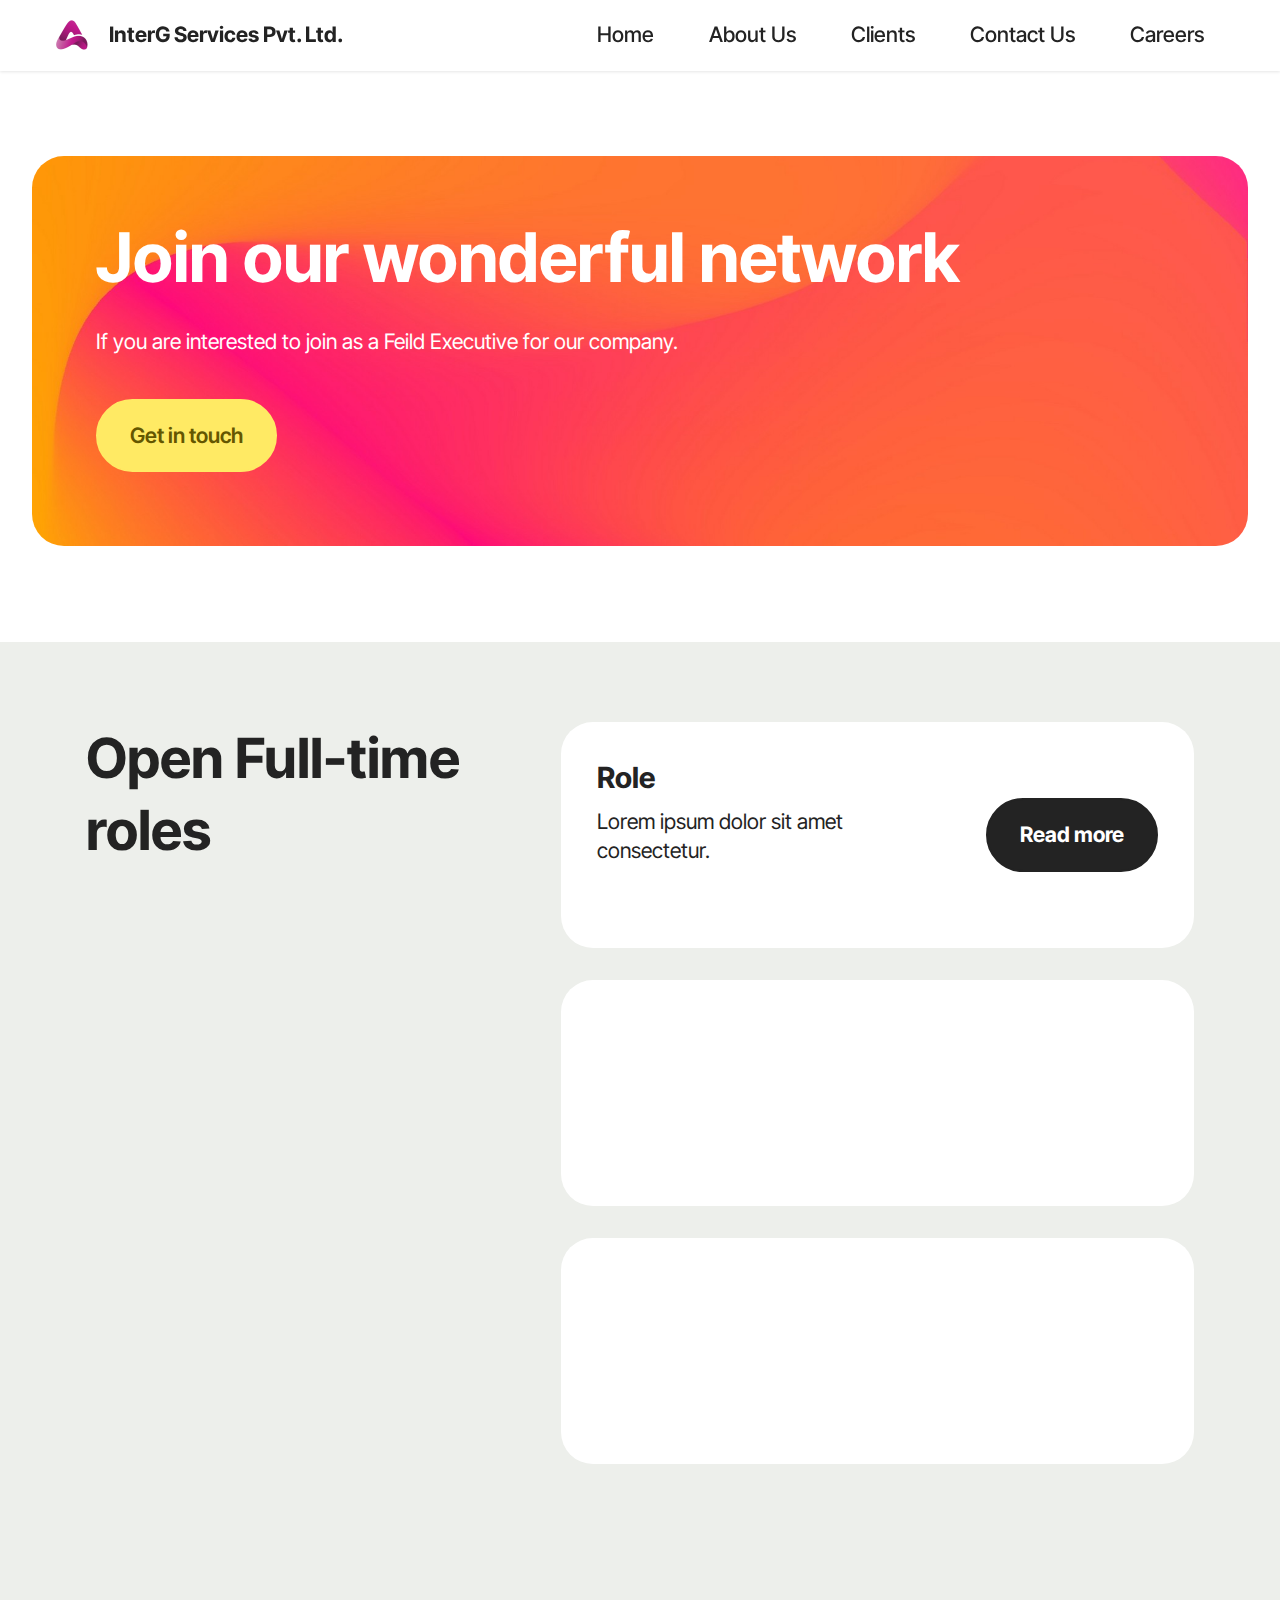
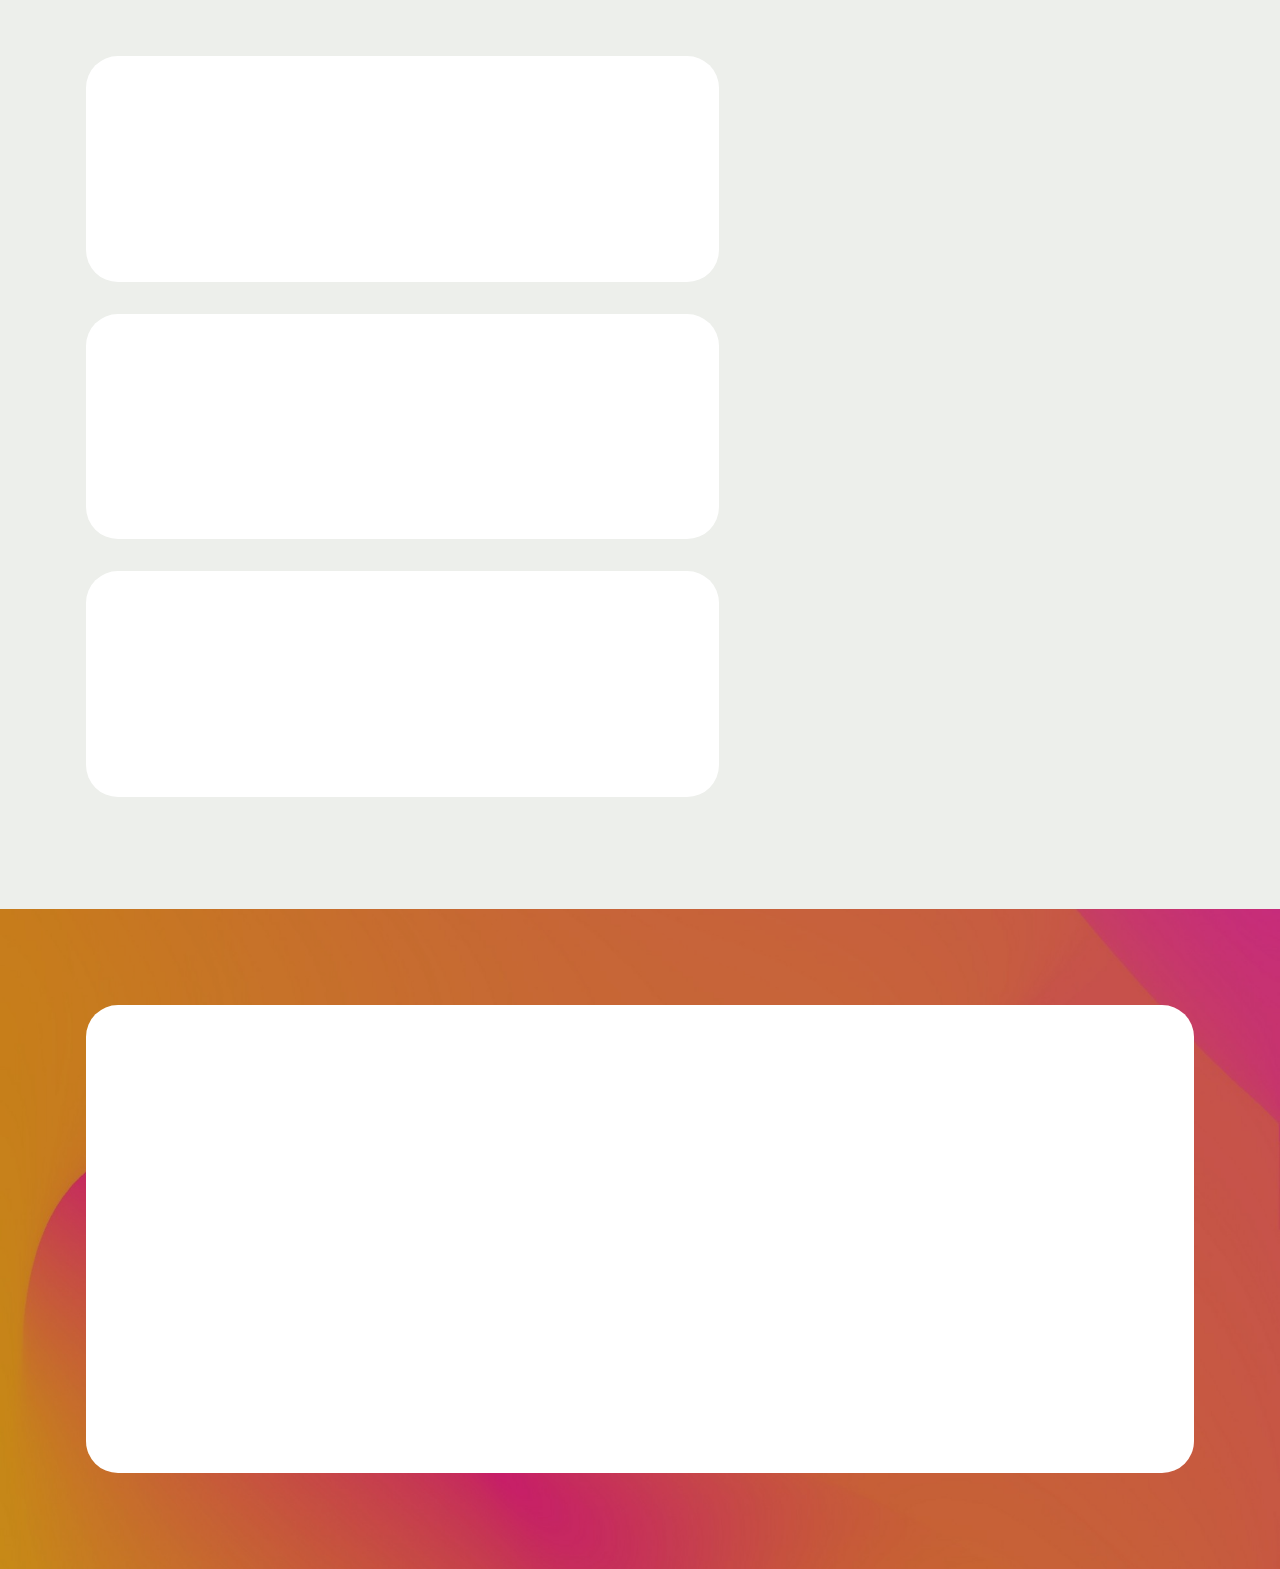
<file: careers.html>
<!DOCTYPE html>
<html  >
<head>
  <!-- Site made with  v5.9.8, https://mobirise.com -->
  <meta charset="UTF-8">
  <meta http-equiv="X-UA-Compatible" content="IE=edge">
  
  <meta name="viewport" content="width=device-width, initial-scale=1, minimum-scale=1">
  <link rel="shortcut icon" href="assets/images/intelg-96x96.png" type="image/x-icon">
  <meta name="description" content="">
  
  
  <title>Careers</title>
  <link rel="stylesheet" href="assets/bootstrap/css/bootstrap.min.css">
  <link rel="stylesheet" href="assets/bootstrap/css/bootstrap-grid.min.css">
  <link rel="stylesheet" href="assets/bootstrap/css/bootstrap-reboot.min.css">
  <link rel="stylesheet" href="assets/animatecss/animate.css">
  <link rel="stylesheet" href="assets/dropdown/css/style.css">
  <link rel="stylesheet" href="assets/socicon/css/styles.css">
  <link rel="stylesheet" href="assets/theme/css/style.css">
  <link rel="preload" href="https://fonts.googleapis.com/css?family=Inter+Tight:100,200,300,400,500,600,700,800,900,100i,200i,300i,400i,500i,600i,700i,800i,900i&display=swap" as="style" onload="this.onload=null;this.rel='stylesheet'">
  <noscript><link rel="stylesheet" href="https://fonts.googleapis.com/css?family=Inter+Tight:100,200,300,400,500,600,700,800,900,100i,200i,300i,400i,500i,600i,700i,800i,900i&display=swap"></noscript>
  <link rel="preload" as="style" href="assets/mobirise/css/mbr-additional.css"><link rel="stylesheet" href="assets/mobirise/css/mbr-additional.css" type="text/css">

  
  
  
</head>
<body>
  
  <section data-bs-version="5.1" class="menu menu1 cid-tXtsbagtXr" once="menu" id="menu1-j">
    

    <nav class="navbar navbar-dropdown navbar-fixed-top navbar-expand-lg">
        <div class="container-fluid">
            <div class="navbar-brand">
                <span class="navbar-logo">
                    <a href="index.html#top">
                        <img src="assets/images/intelg-96x96.png" alt="" style="height: 3rem;">
                    </a>
                </span>
                <span class="navbar-caption-wrap"><a class="navbar-caption text-black text-primary display-7" href="index.html">InterG Services Pvt. Ltd.</a></span>
            </div>
            <button class="navbar-toggler" type="button" data-toggle="collapse" data-bs-toggle="collapse" data-target="#navbarSupportedContent" data-bs-target="#navbarSupportedContent" aria-controls="navbarNavAltMarkup" aria-expanded="false" aria-label="Toggle navigation">
                <div class="hamburger">
                    <span></span>
                    <span></span>
                    <span></span>
                    <span></span>
                </div>
            </button>
            <div class="collapse navbar-collapse" id="navbarSupportedContent">
                <ul class="navbar-nav nav-dropdown nav-right" data-app-modern-menu="true">
                    <li class="nav-item">
                        <a class="nav-link link text-black text-primary display-4" href="index.html">Home</a>
                    </li>
                    <li class="nav-item">
                        <a class="nav-link link text-black text-primary display-4" href="page2.html">About Us</a>
                    </li>
                    <li class="nav-item">
                        <a class="nav-link link text-black text-primary display-4" href="clients.html">Clients</a>
                    </li>
                    <li class="nav-item">
                        <a class="nav-link link text-black text-primary display-4" href="index.html#contacts01-9">Contact Us</a>
                    </li>
                    <li class="nav-item">
                        <a class="nav-link link text-black text-primary display-4" href="careers.html#header15-m"target="_blank">Careers</a>
                    </li>
                </ul>
            </div>
        </div>
    </nav>
</section>

<section data-bs-version="5.1" class="header15 cid-tXxyNo4Ega" id="header15-m">
	

	
	
	<div class="container-fluid">
		<div class="row justify-content-center">
			<div class="card col-12 col-lg-12">
				<div class="card-wrapper wrap">
					<div class="card-box align-center">
						<h1 class="card-title mbr-fonts-style mb-4 display-1">
							<strong>Join our wonderful network</strong></h1>
						<p class="mbr-text mbr-fonts-style mb-4 display-7">
							If you are interested to join as a Feild Executive for our company.
						</p>
						<div class="mbr-section-btn mt-4"><a class="btn btn-danger display-7" href="">Get in touch</a></div>
					</div>
				</div>
			</div>
		</div>
	</div>
</section>

<section data-bs-version="5.1" class="people01 cid-tXxyFMdiOI" id="people01-l">
  

  

  <div class="container">
    <div class="row">
      <div class="col-lg-5 mb-5">
        <h3 class="mbr-section-maintitle mbr-fonts-style mb-4 display-2">
          <strong>Open Full-time roles</strong>
        </h3>
        <p class="mbr-section-maintext mbr-fonts-style mb-4 display-7">
          Lorem ipsum dolor sit amet, consectetur adipiscing elit. Praesent
          vitae pellentesque. Integer aliquam.<br>
        </p>

        
      </div>

      <div class="col-lg-7">
        <div class="item features-without-image">
          <div class="item-wrapper">
            <div class="row align-items-center">
              <div class="col-md-7">
                <div class="align-left">
                  <h3 class="mbr-section-title mbr-fonts-style mb-2 display-5">
                    <strong>Role</strong></h3>
                  <h4 class="mbr-section-subtitle mbr-fonts-style mb-3 display-7">
                    Lorem ipsum dolor sit amet consectetur.
                  </h4>
                  <p class="mbr-section-text mbr-fonts-style mb-0 display-7">
                    Full-time<br>
                  </p>
                </div>
              </div>

              <div class="col-md-5">
                <div class="mbr-section-btn align-right">
                  <a class="btn btn-black display-7" href=""><strong>Read
                      more</strong></a>
                </div>
              </div>
            </div>
          </div>
        </div>
        <div class="item features-without-image">
          <div class="item-wrapper">
            <div class="row align-items-center">
              <div class="col-md-7">
                <div class="align-left">
                  <h3 class="mbr-section-title mbr-fonts-style mb-2 display-5"><strong>Role</strong></h3>
                  <h4 class="mbr-section-subtitle mbr-fonts-style mb-3 display-7">
                    Lorem ipsum dolor sit amet consectetur.
                  </h4>
                  <p class="mbr-section-text mbr-fonts-style mb-0 display-7">
                    Full-time<br>
                  </p>
                </div>
              </div>

              <div class="col-md-5">
                <div class="mbr-section-btn align-right">
                  <a class="btn btn-black display-7" href=""><strong>Read
                      more</strong></a>
                </div>
              </div>
            </div>
          </div>
        </div>
        <div class="item features-without-image">
          <div class="item-wrapper">
            <div class="row align-items-center">
              <div class="col-md-7">
                <div class="align-left">
                  <h3 class="mbr-section-title mbr-fonts-style mb-2 display-5">
                    <strong>Role</strong></h3>
                  <h4 class="mbr-section-subtitle mbr-fonts-style mb-3 display-7">
                    Lorem ipsum dolor sit amet consectetur.
                  </h4>
                  <p class="mbr-section-text mbr-fonts-style mb-0 display-7">
                    Full-time<br>
                  </p>
                </div>
              </div>

              <div class="col-md-5">
                <div class="mbr-section-btn align-right">
                  <a class="btn btn-black display-7" href=""><strong>Read
                      more</strong></a>
                </div>
              </div>
            </div>
          </div>
        </div>
      </div>
    </div>
  </div>
</section>

<section data-bs-version="5.1" class="people01 cid-tXxzBFsCT7" id="people01-n">
  

  

  <div class="container">
    <div class="row flex-row-reverse">
      <div class="col-lg-5 mb-5">
        <h3 class="mbr-section-maintitle mbr-fonts-style mb-4 display-2">
          <strong>Open Part-time roles</strong>
        </h3>
        <p class="mbr-section-maintext mbr-fonts-style mb-4 display-7">
          Lorem ipsum dolor sit amet, consectetur adipiscing elit. Praesent
          vitae pellentesque. Integer aliquam.<br>
        </p>

        
      </div>

      <div class="col-lg-7">
        <div class="item features-without-image">
          <div class="item-wrapper">
            <div class="row align-items-center">
              <div class="col-md-7">
                <div class="align-left">
                  <h3 class="mbr-section-title mbr-fonts-style mb-2 display-5">
                    <strong>FE</strong></h3>
                  <h4 class="mbr-section-subtitle mbr-fonts-style mb-3 display-7">
                    Lorem ipsum dolor sit amet consectetur.
                  </h4>
                  <p class="mbr-section-text mbr-fonts-style mb-0 display-7">
                    Full-time<br>
                  </p>
                </div>
              </div>

              <div class="col-md-5">
                <div class="mbr-section-btn align-right">
                  <a class="btn btn-black display-7" href=""><strong>Read
                      more</strong></a>
                </div>
              </div>
            </div>
          </div>
        </div>
        <div class="item features-without-image">
          <div class="item-wrapper">
            <div class="row align-items-center">
              <div class="col-md-7">
                <div class="align-left">
                  <h3 class="mbr-section-title mbr-fonts-style mb-2 display-5">
                    <strong>FE</strong></h3>
                  <h4 class="mbr-section-subtitle mbr-fonts-style mb-3 display-7">
                    Lorem ipsum dolor sit amet consectetur.
                  </h4>
                  <p class="mbr-section-text mbr-fonts-style mb-0 display-7">
                    Full-time<br>
                  </p>
                </div>
              </div>

              <div class="col-md-5">
                <div class="mbr-section-btn align-right">
                  <a class="btn btn-black display-7" href=""><strong>Read
                      more</strong></a>
                </div>
              </div>
            </div>
          </div>
        </div>
        <div class="item features-without-image">
          <div class="item-wrapper">
            <div class="row align-items-center">
              <div class="col-md-7">
                <div class="align-left">
                  <h3 class="mbr-section-title mbr-fonts-style mb-2 display-5">
                    <strong>FE</strong></h3>
                  <h4 class="mbr-section-subtitle mbr-fonts-style mb-3 display-7">
                    Lorem ipsum dolor sit amet consectetur.
                  </h4>
                  <p class="mbr-section-text mbr-fonts-style mb-0 display-7">
                    Full-time<br>
                  </p>
                </div>
              </div>

              <div class="col-md-5">
                <div class="mbr-section-btn align-right">
                  <a class="btn btn-black display-7" href=""><strong>Read
                      more</strong></a>
                </div>
              </div>
            </div>
          </div>
        </div>
      </div>
    </div>
  </div>
</section>

<section data-bs-version="5.1" class="footer1 cid-u1parS2jk2" once="footers" id="footer01-10">
	

	
	<div class="mbr-overlay" style="opacity: 0.3; background-color: rgb(71, 69, 71);"></div>
	<div class="container">
		<div class="row mbr-white">
			<div class="col-12 col-md-6 col-lg-3">
				<h5 class="mbr-section-subtitle mbr-fonts-style mb-2 display-5">
					<strong>Company</strong>
				</h5>
				<ul class="list mbr-fonts-style display-7">
					<li class="mbr-text item-wrap"><a href="page2.html" class="text-black text-primary">About Us</a></li>
					<li class="mbr-text item-wrap"><a href="clients.html" class="text-black text-primary">Clients</li>
					<li class="mbr-text item-wrap">Contact Us</li>
					<li class="mbr-text item-wrap"><a href="careers.html" class="text-black">Careers</a></li>
				</ul>
			</div>
			<div class="col-12 col-md-6 col-lg-3">
				<h5 class="mbr-section-subtitle mbr-fonts-style mb-2 display-5"><strong>InterG Services</strong></h5>
				<ul class="list mbr-fonts-style display-7">
					<li class="mbr-text item-wrap"><a href="identity-verification.html" class="text-black text-primary">Identity Verification</a></li><li class="mbr-text item-wrap"><a href="address-verification.html" class="text-black">Address Verification</a></li><li class="mbr-text item-wrap"><a href="education-verification.html" class="text-black">Education Verification</a></li><li class="mbr-text item-wrap">Electronic Supplies</li>
				</ul>
			</div>
			<div class="col-12 col-md-6 col-lg-3">
				<h5 class="mbr-section-subtitle mbr-fonts-style mb-2 display-5">
					<strong>Saishaa Services</strong></h5>
                <ul class="list mbr-fonts-style display-7">
                    <li class="mbr-text item-wrap"><span style="font-size: 1.4rem;"><a href="saishaa.html" class="text-primary">About
                                Saishaa</a></span></li>
                    <li class="mbr-text item-wrap"><span style="font-size: 1.4rem;"><a href="pharma.html" class="text-primary">Pharma
                                &amp; Food&nbsp;</a></span><a href="pharma.html" class="text-primary">Packaging</a></li><a
                        href="pharma.html" class="text-primary">
                    </a>
                    <li class="mbr-text item-wrap"><a href="sports.html" class="text-black" style="font-size: 1.4rem;">Sports
                            Recreation</a><br></li>
                </ul>
			</div>
			<div class="col-12 col-md-6 col-lg-3">
				<h5 class="mbr-section-subtitle mbr-fonts-style mb-2 display-5"></h5>
				<ul class="list mbr-fonts-style display-7">
					<li class="mbr-text item-wrap"><br></li>
					<li class="mbr-text item-wrap"><br></li>
					<li class="mbr-text item-wrap"><br></li>
					<li class="mbr-text item-wrap"><br></li>
					<li class="mbr-text item-wrap"><br></li>
				</ul>
			</div>
			<div class="col-12 mt-5 footer-col">
				<div class="mbr-section-btn align-left"><a class="btn btn-info-outline display-7" href="">Contact Us</a></div>

				
			</div>
			<div class="col-12 mt-4">
				<p class="mbr-text mb-0 mbr-fonts-style copyright align-center display-7">
					© Copyright 2024 InterG Services - All Rights Reserved
				</p>
			</div>
		</div>
	</div>
</section>
<script src="assets/bootstrap/js/bootstrap.bundle.min.js"></script>
<script src="assets/smoothscroll/smooth-scroll.js"></script>
<script src="assets/ytplayer/index.js"></script>
<script src="assets/dropdown/js/navbar-dropdown.js"></script>
<script src="assets/theme/js/script.js"></script>
  
  
 <div id="scrollToTop" class="scrollToTop mbr-arrow-up"><a style="text-align: center;"><i class="mbr-arrow-up-icon mbr-arrow-up-icon-cm cm-icon cm-icon-smallarrow-up"></i></a></div>
    <input name="animation" type="hidden">
  </body>
</html>
</file>
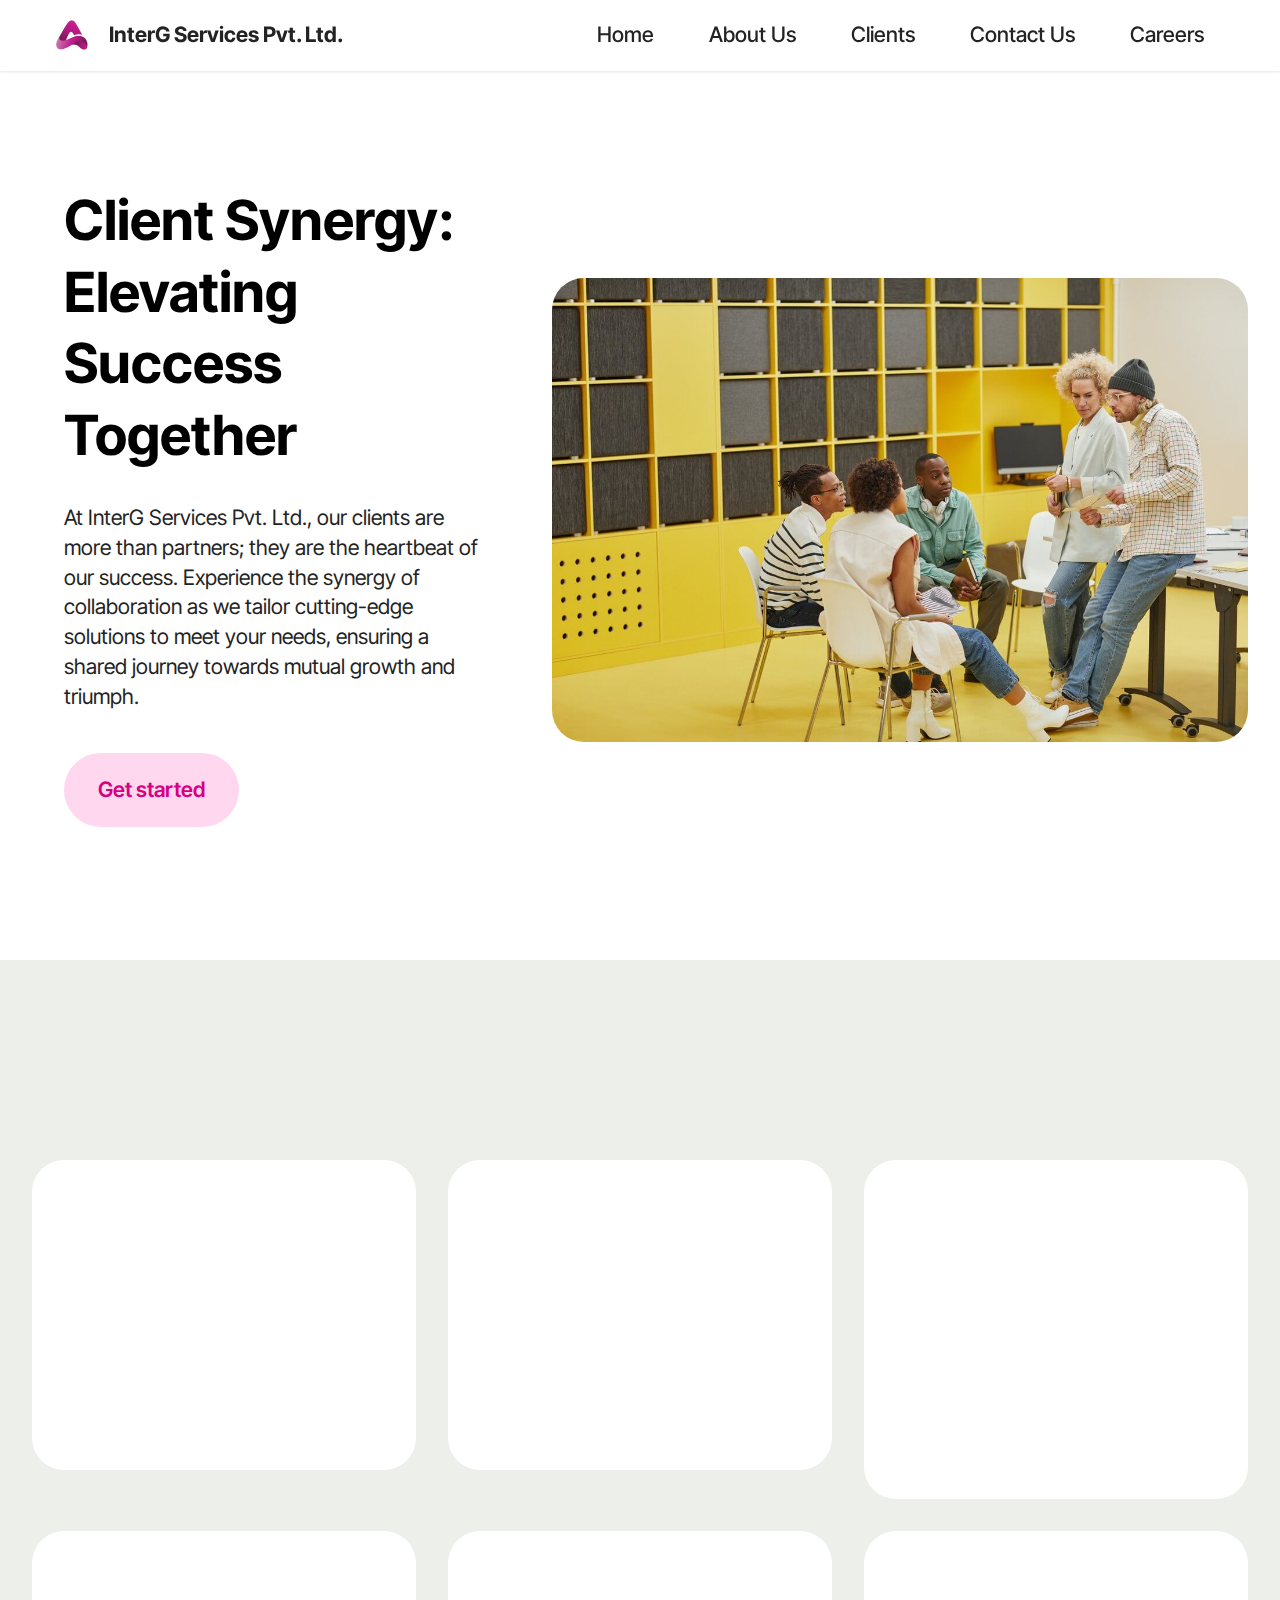
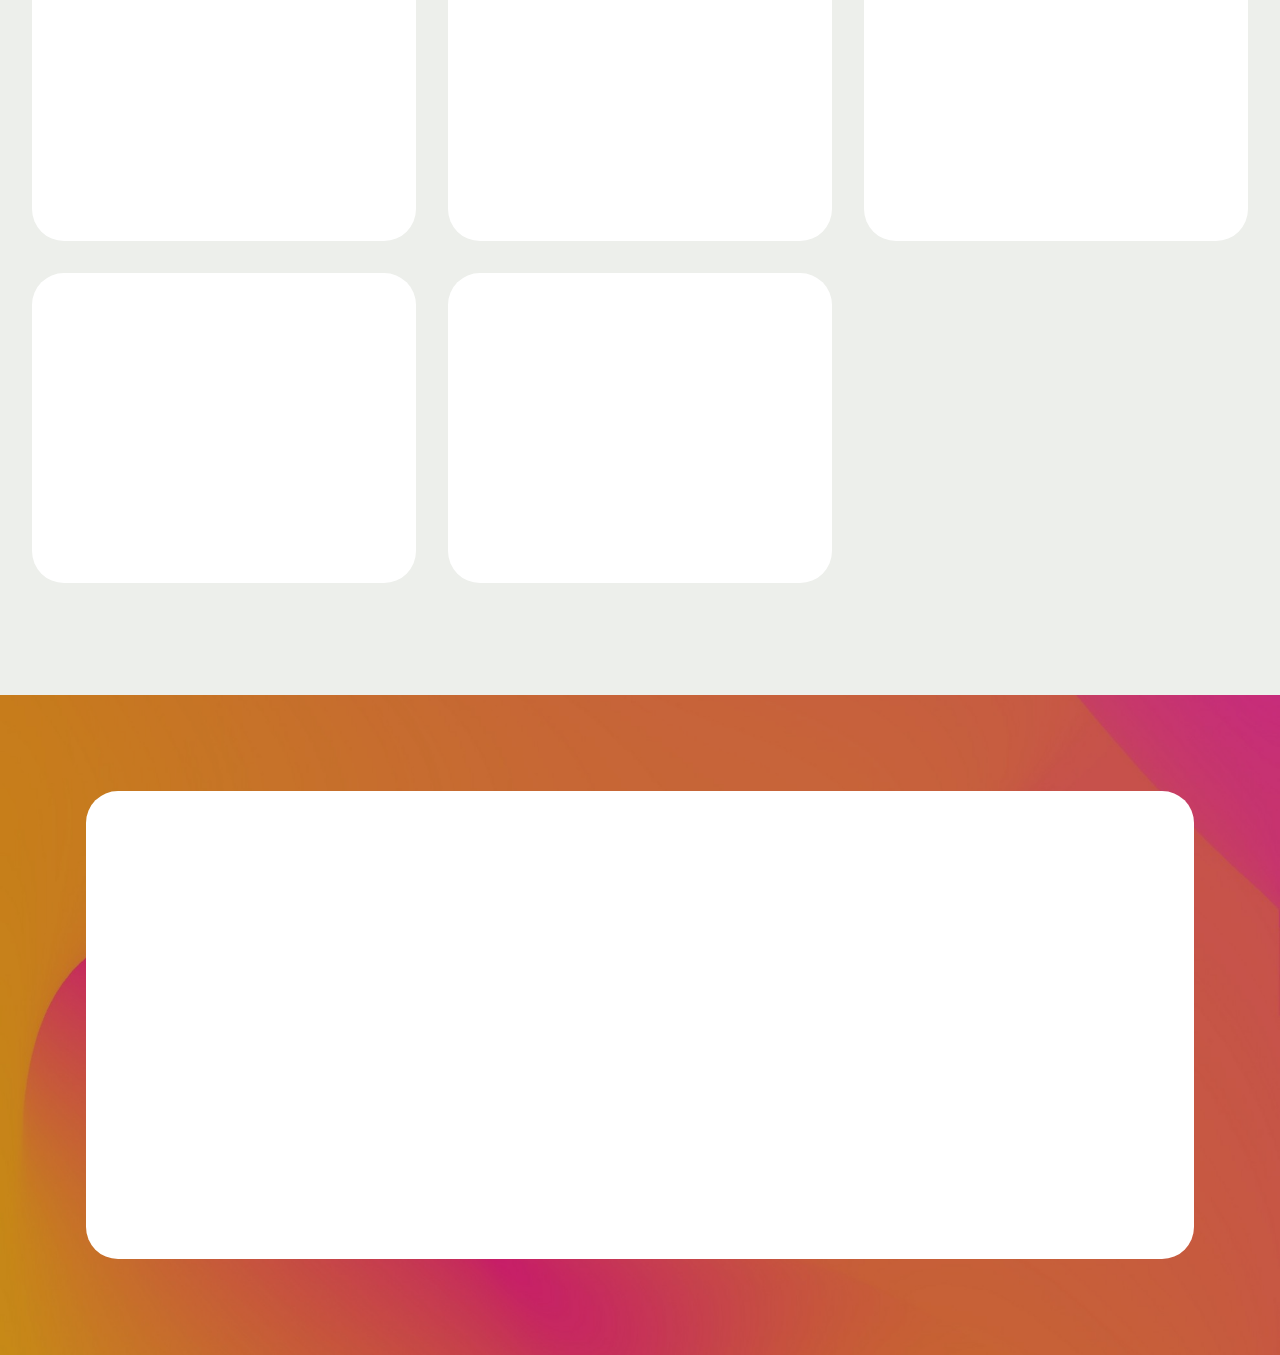
<file: clients.html>
<!DOCTYPE html>
<html  >
<head>
  <!-- Site made with  v5.9.8, https://mobirise.com -->
  <meta charset="UTF-8">
  <meta http-equiv="X-UA-Compatible" content="IE=edge">
  
  <meta name="viewport" content="width=device-width, initial-scale=1, minimum-scale=1">
  <link rel="shortcut icon" href="assets/images/intelg-96x96.png" type="image/x-icon">
  <meta name="description" content="">
  
  
  <title>Clients</title>
  <link rel="stylesheet" href="assets/web/assets/mobirise-icons2/mobirise2.css">
  <link rel="stylesheet" href="assets/bootstrap/css/bootstrap.min.css">
  <link rel="stylesheet" href="assets/bootstrap/css/bootstrap-grid.min.css">
  <link rel="stylesheet" href="assets/bootstrap/css/bootstrap-reboot.min.css">
  <link rel="stylesheet" href="assets/animatecss/animate.css">
  <link rel="stylesheet" href="assets/dropdown/css/style.css">
  <link rel="stylesheet" href="assets/socicon/css/styles.css">
  <link rel="stylesheet" href="assets/theme/css/style.css">
  <link rel="preload" href="https://fonts.googleapis.com/css?family=Inter+Tight:100,200,300,400,500,600,700,800,900,100i,200i,300i,400i,500i,600i,700i,800i,900i&display=swap" as="style" onload="this.onload=null;this.rel='stylesheet'">
  <noscript><link rel="stylesheet" href="https://fonts.googleapis.com/css?family=Inter+Tight:100,200,300,400,500,600,700,800,900,100i,200i,300i,400i,500i,600i,700i,800i,900i&display=swap"></noscript>
  <link rel="preload" as="style" href="assets/mobirise/css/mbr-additional.css"><link rel="stylesheet" href="assets/mobirise/css/mbr-additional.css" type="text/css">

  
  
  
</head>
<body>
  
  <section data-bs-version="5.1" class="menu menu1 cid-u1JbHUfFBt" once="menu" id="menu1-3r">
    

    <nav class="navbar navbar-dropdown navbar-fixed-top navbar-expand-lg">
        <div class="container-fluid">
            <div class="navbar-brand">
                <span class="navbar-logo">
                    <a href="index.html#top">
                        <img src="assets/images/intelg-96x96.png" alt="" style="height: 3rem;">
                    </a>
                </span>
                <span class="navbar-caption-wrap"><a class="navbar-caption text-black text-primary display-7" href="index.html">InterG Services Pvt. Ltd.</a></span>
            </div>
            <button class="navbar-toggler" type="button" data-toggle="collapse" data-bs-toggle="collapse" data-target="#navbarSupportedContent" data-bs-target="#navbarSupportedContent" aria-controls="navbarNavAltMarkup" aria-expanded="false" aria-label="Toggle navigation">
                <div class="hamburger">
                    <span></span>
                    <span></span>
                    <span></span>
                    <span></span>
                </div>
            </button>
            <div class="collapse navbar-collapse" id="navbarSupportedContent">
                <ul class="navbar-nav nav-dropdown nav-right" data-app-modern-menu="true">
                    <li class="nav-item">
                        <a class="nav-link link text-black text-primary display-4" href="index.html">Home</a>
                    </li>
                    <li class="nav-item">
                        <a class="nav-link link text-black text-primary display-4" href="page2.html">About Us</a>
                    </li>
                    <li class="nav-item">
                        <a class="nav-link link text-black text-primary display-4" href="clients.html">Clients</a>
                    </li>
                    <li class="nav-item">
                        <a class="nav-link link text-black text-primary display-4" href="index.html#contacts01-9">Contact Us</a>
                    </li>
                    <li class="nav-item">
                        <a class="nav-link link text-black text-primary display-4" href="careers.html#header15-m"target="_blank">Careers</a>
                    </li>
                </ul>
            </div>
        </div>
    </nav>
</section>

<section data-bs-version="5.1" class="header1 cid-u2gjzjV5Rg mbr-fullscreen" id="header01-3t">
	

	
	

	<div class="container-fluid">
		<div class="row justify-content-center">
			<div class="col-12 col-md-12 col-lg-7 image-wrapper">
				<img class="w-100" src="assets/images/8.jpg" alt="">
			</div>
			<div class="col-12 col-lg col-md-12">
				<div class="text-wrapper align-left">
					<h1 class="mbr-section-title mbr-fonts-style mb-4 display-2"><strong>Client Synergy: Elevating Success Together</strong></h1>
					<p class="mbr-text mbr-fonts-style mb-4 display-7">
						At InterG Services Pvt. Ltd., our clients are more than partners; they are the heartbeat of our success. Experience the synergy of collaboration as we tailor cutting-edge solutions to meet your needs, ensuring a shared journey towards mutual growth and triumph.
					</p>
					<div class="mbr-section-btn mt-3"><a class="btn btn-secondary display-7" href="">Get started</a></div>
				</div>
			</div>
		</div>
	</div>
</section>

<section data-bs-version="5.1" class="clients3 cid-u2gkvoxHgv" id="clients03-3v">
  

  
  
  <div class="container-fluid">
    <div class="row justify-content-center">
      <div class="col-12 content-head">
        <div class="mb-5">
          <h5 class="mbr-section-title mbr-fonts-style mb-0 display-2">
            <strong>Our Clients</strong>
          </h5>
          <div class="col-12">
            
          </div>
        </div>
      </div>
    </div>
    <div class="row">
      <div class="item features-without-image col-12 col-lg-4">
        <div class="item-wrapper">
          <div class="img-wrapper">
            <img src="assets/images/1.png" alt="">
          </div>
          <div class="card-box align-center">
            
            <h5 class="card-title mbr-fonts-style mb-3 display-7"><strong>White Broadcasting</strong></h5>
            
            
          </div>
        </div>
      </div>
      <div class="item features-without-image col-12 col-lg-4">
        <div class="item-wrapper">
          <div class="img-wrapper">
            <img src="assets/images/2.png" alt="">
          </div>
          <div class="card-box align-center">
            
            <h5 class="card-title mbr-fonts-style mb-3 display-7"><strong>Least Consultants</strong></h5>
            
            
          </div>
        </div>
      </div>
      <div class="item features-without-image col-12 col-lg-4">
        <div class="item-wrapper">
          <div class="img-wrapper">
            <img src="assets/images/4.png" alt="">
          </div>
          <div class="card-box align-center">
            
            <h5 class="card-title mbr-fonts-style mb-3 display-7"><strong>Quality Nexgen Pharmaceuticals pvt. Ltd</strong></h5>
            
            
          </div>
        </div>
      </div><div class="item features-without-image col-12 col-lg-4">
        <div class="item-wrapper">
          <div class="img-wrapper">
            <img src="assets/images/4.png" alt="" data-slide-to="3" data-bs-slide-to="4">
          </div>
          <div class="card-box align-center">
            
            <h5 class="card-title mbr-fonts-style mb-3 display-7"><strong>Rajasthan Herbal International</strong></h5>
            
            
          </div>
        </div>
      </div><div class="item features-without-image col-12 col-lg-4">
        <div class="item-wrapper">
          <div class="img-wrapper">
            <img src="assets/images/4.png" alt="" data-slide-to="4" data-bs-slide-to="5">
          </div>
          <div class="card-box align-center">
            
            <h5 class="card-title mbr-fonts-style mb-3 display-7"><strong>Herbals Next Neutraceuticals</strong></h5>
            
            
          </div>
        </div>
      </div><div class="item features-without-image col-12 col-lg-4">
        <div class="item-wrapper">
          <div class="img-wrapper">
            <img src="assets/images/4.png" alt="" data-slide-to="5" data-bs-slide-to="6">
          </div>
          <div class="card-box align-center">
            
            <h5 class="card-title mbr-fonts-style mb-3 display-7"><strong>Jamna Pharmaceuticals</strong></h5>
            
            
          </div>
        </div>
      </div><div class="item features-without-image col-12 col-lg-4">
        <div class="item-wrapper">
          <div class="img-wrapper">
            <img src="assets/images/4.png" alt="" data-slide-to="6" data-bs-slide-to="7">
          </div>
          <div class="card-box align-center">
            
            <h5 class="card-title mbr-fonts-style mb-3 display-7"><strong>Om Sai Real Estate</strong></h5>
            
            
          </div>
        </div>
      </div><div class="item features-without-image col-12 col-lg-4">
        <div class="item-wrapper">
          <div class="img-wrapper">
            <img src="assets/images/4.png" alt="" data-slide-to="7" data-bs-slide-to="8">
          </div>
          <div class="card-box align-center">
            
            <h5 class="card-title mbr-fonts-style mb-3 display-7"><strong>Vakratunda Real Estate</strong></h5>
            
            
          </div>
        </div>
      </div>
    </div>
  </div>
</section>

<section data-bs-version="5.1" class="footer1 cid-u1JbHVLBoY" once="footers" id="footer01-3s">
	

	
	<div class="mbr-overlay" style="opacity: 0.3; background-color: rgb(71, 69, 71);"></div>
	<div class="container">
		<div class="row mbr-white">
			<div class="col-12 col-md-6 col-lg-3">
				<h5 class="mbr-section-subtitle mbr-fonts-style mb-2 display-5">
					<strong>Company</strong>
				</h5>
				<ul class="list mbr-fonts-style display-7">
					<li class="mbr-text item-wrap"><a href="page2.html" class="text-black text-primary">About Us</a></li>
					<li class="mbr-text item-wrap"><a href="clients.html" class="text-black text-primary">Clients</li>
					<li class="mbr-text item-wrap">Contact Us</li>
					<li class="mbr-text item-wrap"><a href="careers.html" class="text-black">Careers</a></li>
				</ul>
			</div>
			<div class="col-12 col-md-6 col-lg-3">
				<h5 class="mbr-section-subtitle mbr-fonts-style mb-2 display-5"><strong>InterG Services</strong></h5>
				<ul class="list mbr-fonts-style display-7">
					<li class="mbr-text item-wrap"><a href="identity-verification.html" class="text-black text-primary">Identity Verification</a></li><li class="mbr-text item-wrap"><a href="address-verification.html" class="text-black">Address Verification</a></li><li class="mbr-text item-wrap"><a href="education-verification.html" class="text-black">Education Verification</a></li><li class="mbr-text item-wrap">Electronic Supplies</li>
				</ul>
			</div>
			<div class="col-12 col-md-6 col-lg-3">
				<h5 class="mbr-section-subtitle mbr-fonts-style mb-2 display-5">
					<strong>Saishaa Services</strong></h5>
                <ul class="list mbr-fonts-style display-7">
                    <li class="mbr-text item-wrap"><span style="font-size: 1.4rem;"><a href="saishaa.html" class="text-primary">About
                                Saishaa</a></span></li>
                    <li class="mbr-text item-wrap"><span style="font-size: 1.4rem;"><a href="pharma.html" class="text-primary">Pharma
                                &amp; Food&nbsp;</a></span><a href="pharma.html" class="text-primary">Packaging</a></li><a
                        href="pharma.html" class="text-primary">
                    </a>
                    <li class="mbr-text item-wrap"><a href="sports.html" class="text-black" style="font-size: 1.4rem;">Sports
                            Recreation</a><br></li>
                </ul>
			</div>
			<div class="col-12 col-md-6 col-lg-3">
				<h5 class="mbr-section-subtitle mbr-fonts-style mb-2 display-5"></h5>
				<ul class="list mbr-fonts-style display-7">
					<li class="mbr-text item-wrap"><br></li>
					<li class="mbr-text item-wrap"><br></li>
					<li class="mbr-text item-wrap"><br></li>
					<li class="mbr-text item-wrap"><br></li>
					<li class="mbr-text item-wrap"><br></li>
				</ul>
			</div>
			<div class="col-12 mt-5 footer-col">
				<div class="mbr-section-btn align-left"><a class="btn btn-info-outline display-7" href="">Contact Us</a></div>

				
			</div>
			<div class="col-12 mt-4">
				<p class="mbr-text mb-0 mbr-fonts-style copyright align-center display-7">
					© Copyright 2024 InterG Services - All Rights Reserved
				</p>
			</div>
		</div>
	</div>
</section>
<script src="assets/bootstrap/js/bootstrap.bundle.min.js"></script>
<script src="assets/smoothscroll/smooth-scroll.js"></script>
<script src="assets/ytplayer/index.js"></script>
<script src="assets/dropdown/js/navbar-dropdown.js"></script>
<script src="assets/theme/js/script.js"></script>
  
  
 <div id="scrollToTop" class="scrollToTop mbr-arrow-up"><a style="text-align: center;"><i class="mbr-arrow-up-icon mbr-arrow-up-icon-cm cm-icon cm-icon-smallarrow-up"></i></a></div>
    <input name="animation" type="hidden">
  </body>
</html>
</file>
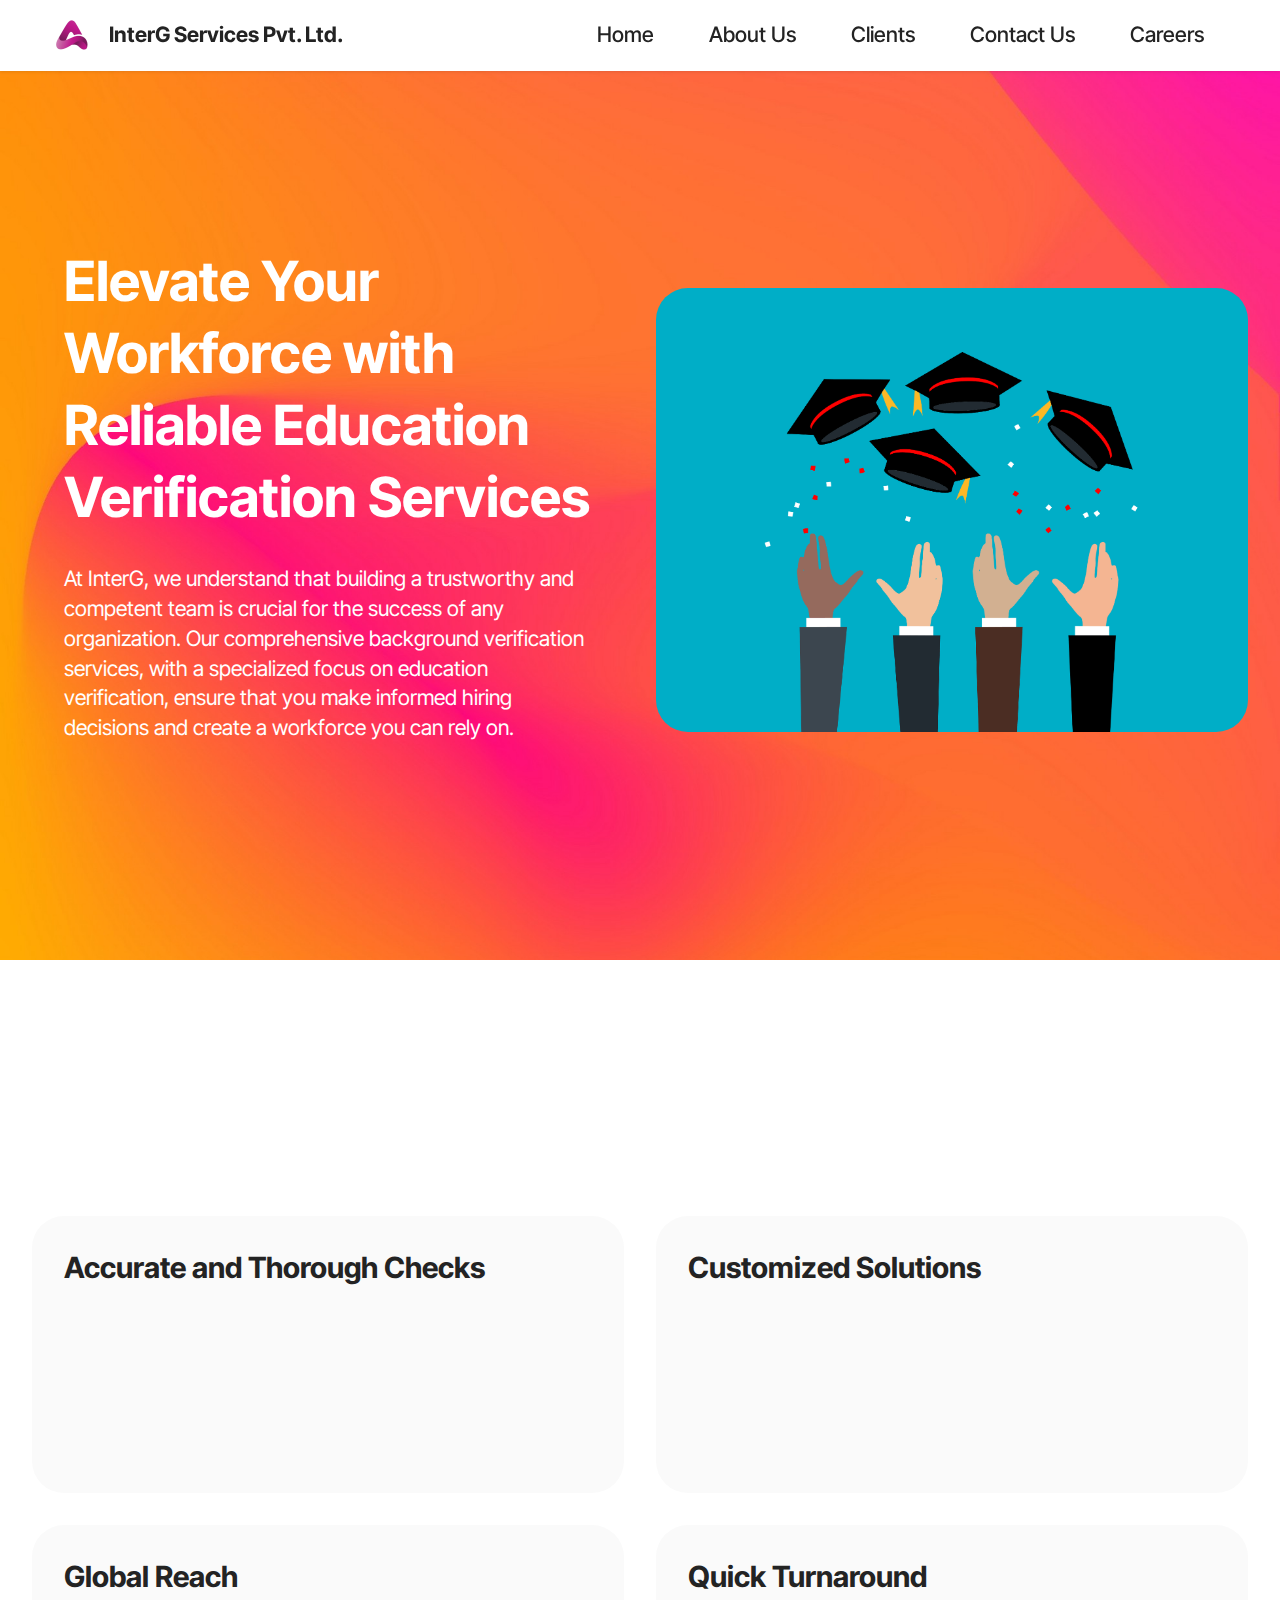
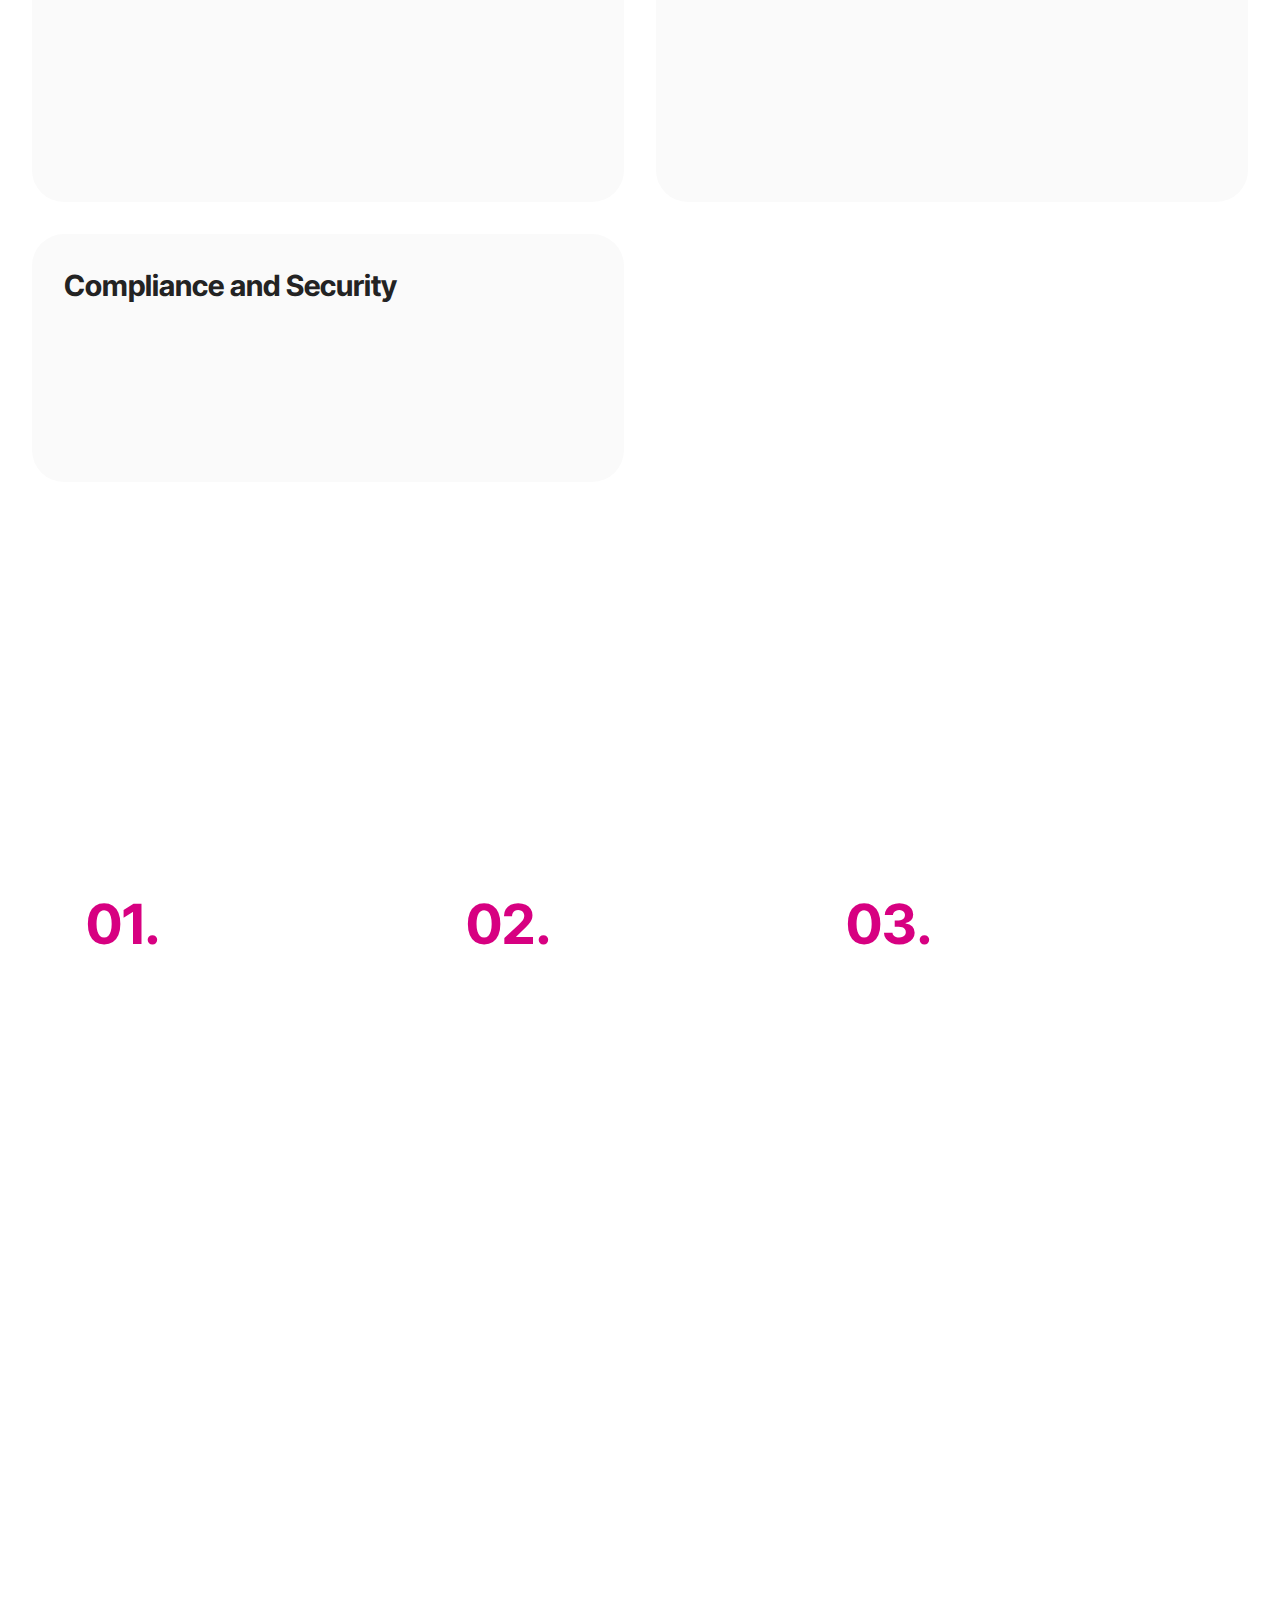
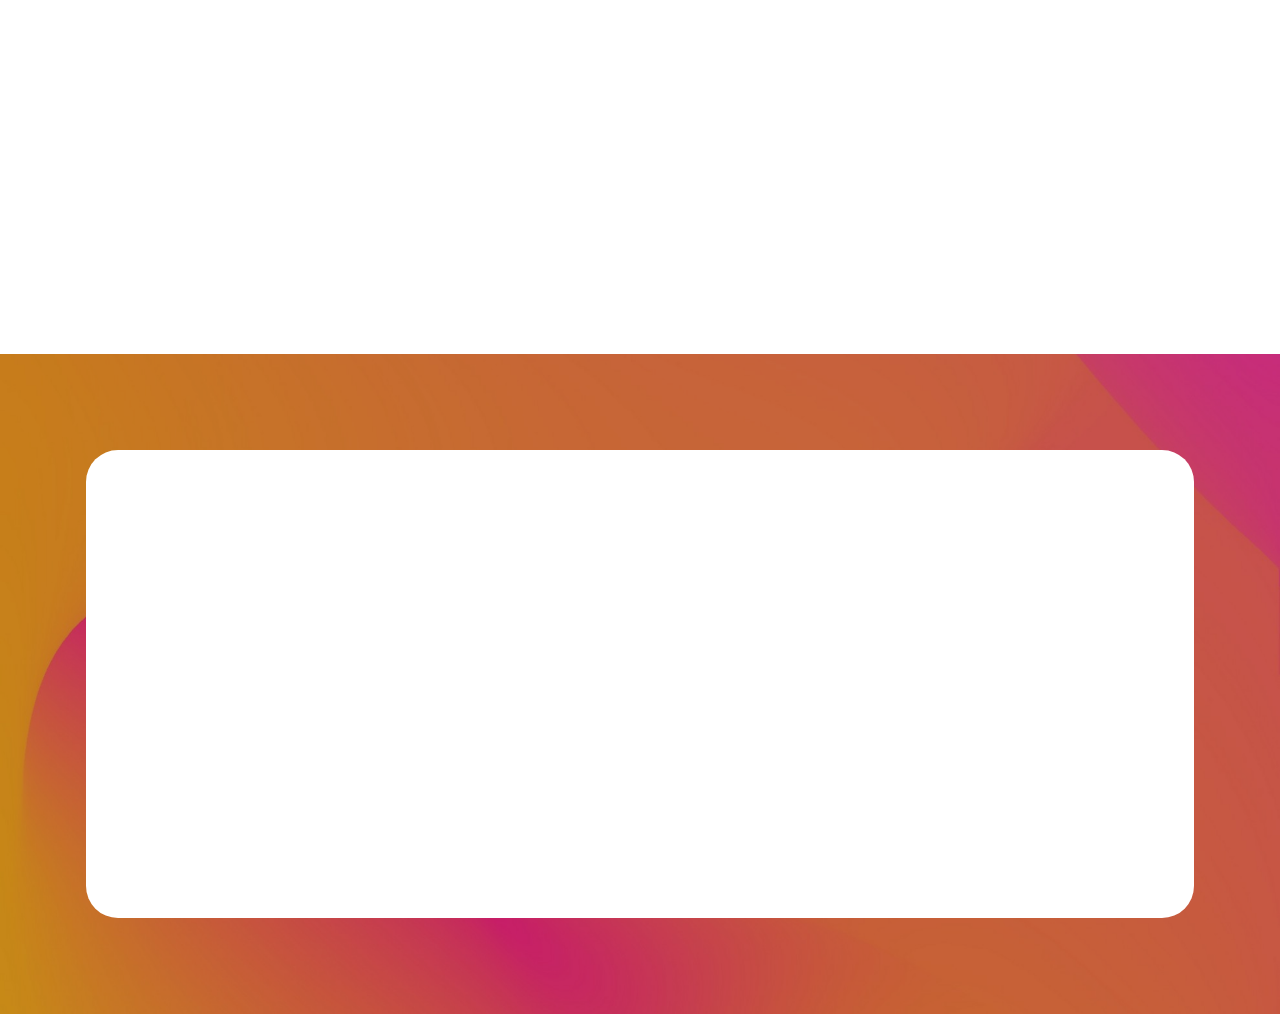
<file: education-verification.html>
<!DOCTYPE html>
<html  >
<head>
  <!-- Site made with  v5.9.8, https://mobirise.com -->
  <meta charset="UTF-8">
  <meta http-equiv="X-UA-Compatible" content="IE=edge">
  
  <meta name="viewport" content="width=device-width, initial-scale=1, minimum-scale=1">
  <link rel="shortcut icon" href="assets/images/intelg-96x96.png" type="image/x-icon">
  <meta name="description" content="">
  
  
  <title>Education Verification</title>
  <link rel="stylesheet" href="assets/bootstrap/css/bootstrap.min.css">
  <link rel="stylesheet" href="assets/bootstrap/css/bootstrap-grid.min.css">
  <link rel="stylesheet" href="assets/bootstrap/css/bootstrap-reboot.min.css">
  <link rel="stylesheet" href="assets/animatecss/animate.css">
  <link rel="stylesheet" href="assets/dropdown/css/style.css">
  <link rel="stylesheet" href="assets/socicon/css/styles.css">
  <link rel="stylesheet" href="assets/theme/css/style.css">
  <link rel="preload" href="https://fonts.googleapis.com/css?family=Inter+Tight:100,200,300,400,500,600,700,800,900,100i,200i,300i,400i,500i,600i,700i,800i,900i&display=swap" as="style" onload="this.onload=null;this.rel='stylesheet'">
  <noscript><link rel="stylesheet" href="https://fonts.googleapis.com/css?family=Inter+Tight:100,200,300,400,500,600,700,800,900,100i,200i,300i,400i,500i,600i,700i,800i,900i&display=swap"></noscript>
  <link rel="preload" as="style" href="assets/mobirise/css/mbr-additional.css"><link rel="stylesheet" href="assets/mobirise/css/mbr-additional.css" type="text/css">

  
  
  
</head>
<body>
  
  <section data-bs-version="5.1" class="menu menu1 cid-u1JbHUfFBt" once="menu" id="menu1-2n">
    

    <nav class="navbar navbar-dropdown navbar-fixed-top navbar-expand-lg">
        <div class="container-fluid">
            <div class="navbar-brand">
                <span class="navbar-logo">
                    <a href="index.html#top">
                        <img src="assets/images/intelg-96x96.png" alt="" style="height: 3rem;">
                    </a>
                </span>
                <span class="navbar-caption-wrap"><a class="navbar-caption text-black text-primary display-7" href="index.html">InterG Services Pvt. Ltd.</a></span>
            </div>
            <button class="navbar-toggler" type="button" data-toggle="collapse" data-bs-toggle="collapse" data-target="#navbarSupportedContent" data-bs-target="#navbarSupportedContent" aria-controls="navbarNavAltMarkup" aria-expanded="false" aria-label="Toggle navigation">
                <div class="hamburger">
                    <span></span>
                    <span></span>
                    <span></span>
                    <span></span>
                </div>
            </button>
            <div class="collapse navbar-collapse" id="navbarSupportedContent">
                <ul class="navbar-nav nav-dropdown nav-right" data-app-modern-menu="true">
                    <li class="nav-item">
                        <a class="nav-link link text-black text-primary display-4" href="index.html">Home</a>
                    </li>
                    <li class="nav-item">
                        <a class="nav-link link text-black text-primary display-4" href="page2.html">About Us</a>
                    </li>
                    <li class="nav-item">
                        <a class="nav-link link text-black text-primary display-4" href="clients.html">Clients</a>
                    </li>
                    <li class="nav-item">
                        <a class="nav-link link text-black text-primary display-4" href="index.html#contacts01-9">Contact Us</a>
                    </li>
                    <li class="nav-item">
                        <a class="nav-link link text-black text-primary display-4" href="careers.html#header15-m"target="_blank">Careers</a>
                    </li>
                </ul>
            </div>
        </div>
    </nav>
</section>

<section data-bs-version="5.1" class="header1 cid-u1JbHUv3wg mbr-fullscreen" id="header01-2o">
	

	
	

	<div class="container-fluid">
		<div class="row justify-content-center">
			<div class="col-12 col-md-12 col-lg-6 image-wrapper">
				<img class="w-100" src="assets/images/mbr-1809x1359.png" alt="">
			</div>
			<div class="col-12 col-lg col-md-12">
				<div class="text-wrapper align-left">
					<h1 class="mbr-section-title mbr-fonts-style mb-4 display-2"><strong>Elevate Your Workforce with Reliable Education Verification Services</strong></h1>
					<p class="mbr-text mbr-fonts-style mb-4 display-7">
						At InterG, we understand that building a trustworthy and competent team is crucial for the success of any organization. Our comprehensive background verification services, with a specialized focus on education verification, ensure that you make informed hiring decisions and create a workforce you can rely on.
					</p>
					
				</div>
			</div>
		</div>
	</div>
</section>

<section data-bs-version="5.1" class="features8 cid-u1JdLpaLVG" id="features8-2u">
    <!---->
    

    
    
    <div class="container-fluid">
        <div class="row">
            <div class="title col-12">
                <h5 class="mbr-section-title mbr-fonts-style mb-3 display-2"><strong>Why Choose InterG for Education Verification?
</strong><div><strong><br></strong></div></h5>
                
            </div>
            <div class="card col-12 col-md-6">
                <div class="card-wrapper">
                    <div class="top-line">
                        <h6 class="card-title mbr-fonts-style display-5"><strong>Accurate and Thorough Checks</strong></h6>
                        <p class="mbr-text cost mbr-fonts-style display-5"></p>
                    </div>
                    <div class="bottom-line">
                        <p class="mbr-text mbr-fonts-style display-7">
                            Our education verification process goes beyond the surface, delving into the details of an individual's academic history. We verify the authenticity of degrees, certificates, and educational credentials, providing you with accurate and reliable information.
                        </p>
                    </div>
                </div>
            </div>
            <div class="card col-12 col-md-6">
                <div class="card-wrapper">
                    <div class="top-line">
                        <h6 class="card-title mbr-fonts-style display-5"><strong>Customized Solutions</strong></h6>
                        <p class="mbr-text cost mbr-fonts-style display-5"></p>
                    </div>
                    <div class="bottom-line">
                        <p class="mbr-text mbr-fonts-style display-7">
                            Recognizing that each organization has unique requirements, we offer tailored solutions to meet your specific needs. Whether you need verification for a single candidate or an entire pool, our services can be customized to fit seamlessly into your hiring process.
                        </p>
                    </div>
                </div>
            </div>
            <div class="card col-12 col-md-6">
                <div class="card-wrapper">
                    <div class="top-line">
                        <h6 class="card-title mbr-fonts-style display-5"><strong>Global Reach</strong></h6>
                        <p class="mbr-text cost mbr-fonts-style display-5"></p>
                    </div>
                    <div class="bottom-line">
                        <p class="mbr-text mbr-fonts-style display-7">
                            With a global network of education institutions and verification experts, we can verify credentials from around the world. This ensures that you have a comprehensive understanding of an applicant's educational background, regardless of their international experience.
                        </p>
                    </div>
                </div>
            </div>
            <div class="card col-12 col-md-6">
                <div class="card-wrapper">
                    <div class="top-line">
                        <h6 class="card-title mbr-fonts-style display-5"><strong>Quick Turnaround</strong></h6>
                        <p class="mbr-text cost mbr-fonts-style display-5"></p>
                    </div>
                    <div class="bottom-line">
                        <p class="mbr-text mbr-fonts-style display-7">
                            We understand the importance of a swift hiring process. Our streamlined education verification services are designed to provide you with results promptly, allowing you to make timely decisions and secure the talent you need.
                        </p>
                    </div>
                </div>
            </div>
            <div class="card col-12 col-md-6">
                <div class="card-wrapper">
                    <div class="top-line">
                        <h6 class="card-title mbr-fonts-style display-5"><strong>Compliance and Security</strong></h6>
                        <p class="mbr-text cost mbr-fonts-style display-5"></p>
                    </div>
                    <div class="bottom-line">
                        <p class="mbr-text mbr-fonts-style display-7">InterG prioritizes data security and compliance with industry regulations. Our processes adhere to the highest standards, ensuring the confidentiality and integrity of the information we handle.
                        </p>
                    </div>
                </div>
            </div>
            
            
            
            
            
            
            
        </div>
    </div>
</section>

<section data-bs-version="5.1" class="features23 cid-u2gikvOBGR" id="features023-3q">

    

    
    
    <div class="container">
        <div class="row justify-content-center">
            <div class="col-12 content-head">
                <div class="card-wrapper mb-5">
                    <div class="card-box align-center">
                        <h4 class="mbr-section-title mbr-fonts-style mb-0 display-2"><strong>Who we services provide?</strong></h4>
                        <p class="mbr-text mbr-fonts-style mt-4 display-7">Services are for individuals and companies.</p>
                        
                    </div>
                </div>
            </div>
        </div>
        <div class="row content-row">
            <div class="item features-without-image col-12 col-md-6 col-lg-4 item-mb">
                <div class="item-wrapper">
                    <div class="title mb-3">
                        <span class="num mbr-fonts-style display-2"><strong>01.</strong></span>
                    </div>
                    <h4 class="card-title mbr-fonts-style display-5"><strong>KYC for </strong><br><strong>Individuals</strong></h4>
                    
                </div>
            </div>
            <div class="item features-without-image col-12 col-md-6 col-lg-4 item-mb">
                <div class="item-wrapper">
                    <div class="title mb-3">
                        <span class="num mbr-fonts-style display-2"><strong>02.</strong></span>
                    </div>
                    <h4 class="card-title mbr-fonts-style display-5"><strong>KYC for BGV</strong><div><strong>Companies</strong></div></h4>
                    
                </div>
            </div>
            <div class="item features-without-image col-12 col-md-6 col-lg-4 item-mb">
                <div class="item-wrapper">
                    <div class="title mb-3">
                        <span class="num mbr-fonts-style display-2"><strong>03.</strong></span>
                    </div>
                    <h4 class="card-title mbr-fonts-style display-5"><strong>Banking</strong><br><strong>Sector</strong></h4>
                    
                </div>
            </div>
        </div>
    </div>
</section>

<section data-bs-version="5.1" class="article12 cid-u1JbHVmKDw" id="article12-2r">    
    
    <div class="container">
        <div class="row justify-content-center">
            <div class="col-md-12 col-lg-10">
                <h3 class="mbr-section-title mbr-fonts-style mb-4 mt-0 display-2"><div><strong>Make Informed Hiring Decisions with InterG</strong></div><div><strong><br></strong></div></h3>
                
                <p class="mbr-text mbr-fonts-style display-7">Enhance your hiring process with the assurance that comes from thorough education verification. At InterG, we are dedicated to helping you build a workforce that not only meets but exceeds your expectations. Trust us to deliver accurate, reliable, and timely education verification services.
<br>Contact us today to learn more about how we can elevate your hiring process through comprehensive background&nbsp;verification.<br></p>
            </div>
        </div>
    </div>
</section>

<section data-bs-version="5.1" class="article16 cid-u1JbHVyPQe" id="article16-2s">
    
    <div class="container">
        <div class="row justify-content-center">
            <div class="col-md-12 col-lg-10">
                <div class="mbr-section-btn align-center"><a class="btn btn-info display-4" href="">Contact Us</a></div>
            </div>
        </div>
    </div>
</section>

<section data-bs-version="5.1" class="footer1 cid-u1JbHVLBoY" once="footers" id="footer01-2t">
	

	
	<div class="mbr-overlay" style="opacity: 0.3; background-color: rgb(71, 69, 71);"></div>
	<div class="container">
		<div class="row mbr-white">
			<div class="col-12 col-md-6 col-lg-3">
				<h5 class="mbr-section-subtitle mbr-fonts-style mb-2 display-5">
					<strong>Company</strong>
				</h5>
				<ul class="list mbr-fonts-style display-7">
					<li class="mbr-text item-wrap"><a href="page2.html" class="text-black text-primary">About Us</a></li>
					<li class="mbr-text item-wrap"><a href="clients.html" class="text-black text-primary">Clients</li>
					<li class="mbr-text item-wrap">Contact Us</li>
					<li class="mbr-text item-wrap"><a href="careers.html" class="text-black">Careers</a></li>
				</ul>
			</div>
			<div class="col-12 col-md-6 col-lg-3">
				<h5 class="mbr-section-subtitle mbr-fonts-style mb-2 display-5"><strong>InterG Services</strong></h5>
				<ul class="list mbr-fonts-style display-7">
					<li class="mbr-text item-wrap"><a href="identity-verification.html" class="text-black text-primary">Identity Verification</a></li><li class="mbr-text item-wrap"><a href="address-verification.html" class="text-black">Address Verification</a></li><li class="mbr-text item-wrap"><a href="education-verification.html" class="text-black">Education Verification</a></li><li class="mbr-text item-wrap">Electronic Supplies</li>
				</ul>
			</div>
			<div class="col-12 col-md-6 col-lg-3">
				<h5 class="mbr-section-subtitle mbr-fonts-style mb-2 display-5">
					<strong>Saishaa Services</strong></h5>
                <ul class="list mbr-fonts-style display-7">
                    <li class="mbr-text item-wrap"><span style="font-size: 1.4rem;"><a href="saishaa.html" class="text-primary">About
                                Saishaa</a></span></li>
                    <li class="mbr-text item-wrap"><span style="font-size: 1.4rem;"><a href="pharma.html" class="text-primary">Pharma
                                &amp; Food&nbsp;</a></span><a href="pharma.html" class="text-primary">Packaging</a></li><a
                        href="pharma.html" class="text-primary">
                    </a>
                    <li class="mbr-text item-wrap"><a href="sports.html" class="text-black" style="font-size: 1.4rem;">Sports
                            Recreation</a><br></li>
                </ul>
			</div>
			<div class="col-12 col-md-6 col-lg-3">
				<h5 class="mbr-section-subtitle mbr-fonts-style mb-2 display-5"></h5>
				<ul class="list mbr-fonts-style display-7">
					<li class="mbr-text item-wrap"><br></li>
					<li class="mbr-text item-wrap"><br></li>
					<li class="mbr-text item-wrap"><br></li>
					<li class="mbr-text item-wrap"><br></li>
					<li class="mbr-text item-wrap"><br></li>
				</ul>
			</div>
			<div class="col-12 mt-5 footer-col">
				<div class="mbr-section-btn align-left"><a class="btn btn-info-outline display-7" href="">Contact Us</a></div>

				
			</div>
			<div class="col-12 mt-4">
				<p class="mbr-text mb-0 mbr-fonts-style copyright align-center display-7">
					© Copyright 2024 InterG Services - All Rights Reserved
				</p>
			</div>
		</div>
	</div>
</section>
<script src="assets/bootstrap/js/bootstrap.bundle.min.js"></script>
<script src="assets/smoothscroll/smooth-scroll.js"></script>
<script src="assets/ytplayer/index.js"></script>
<script src="assets/dropdown/js/navbar-dropdown.js"></script>
<script src="assets/theme/js/script.js"></script>
  
  
 <div id="scrollToTop" class="scrollToTop mbr-arrow-up"><a style="text-align: center;"><i class="mbr-arrow-up-icon mbr-arrow-up-icon-cm cm-icon cm-icon-smallarrow-up"></i></a></div>
    <input name="animation" type="hidden">
  </body>
</html>
</file>
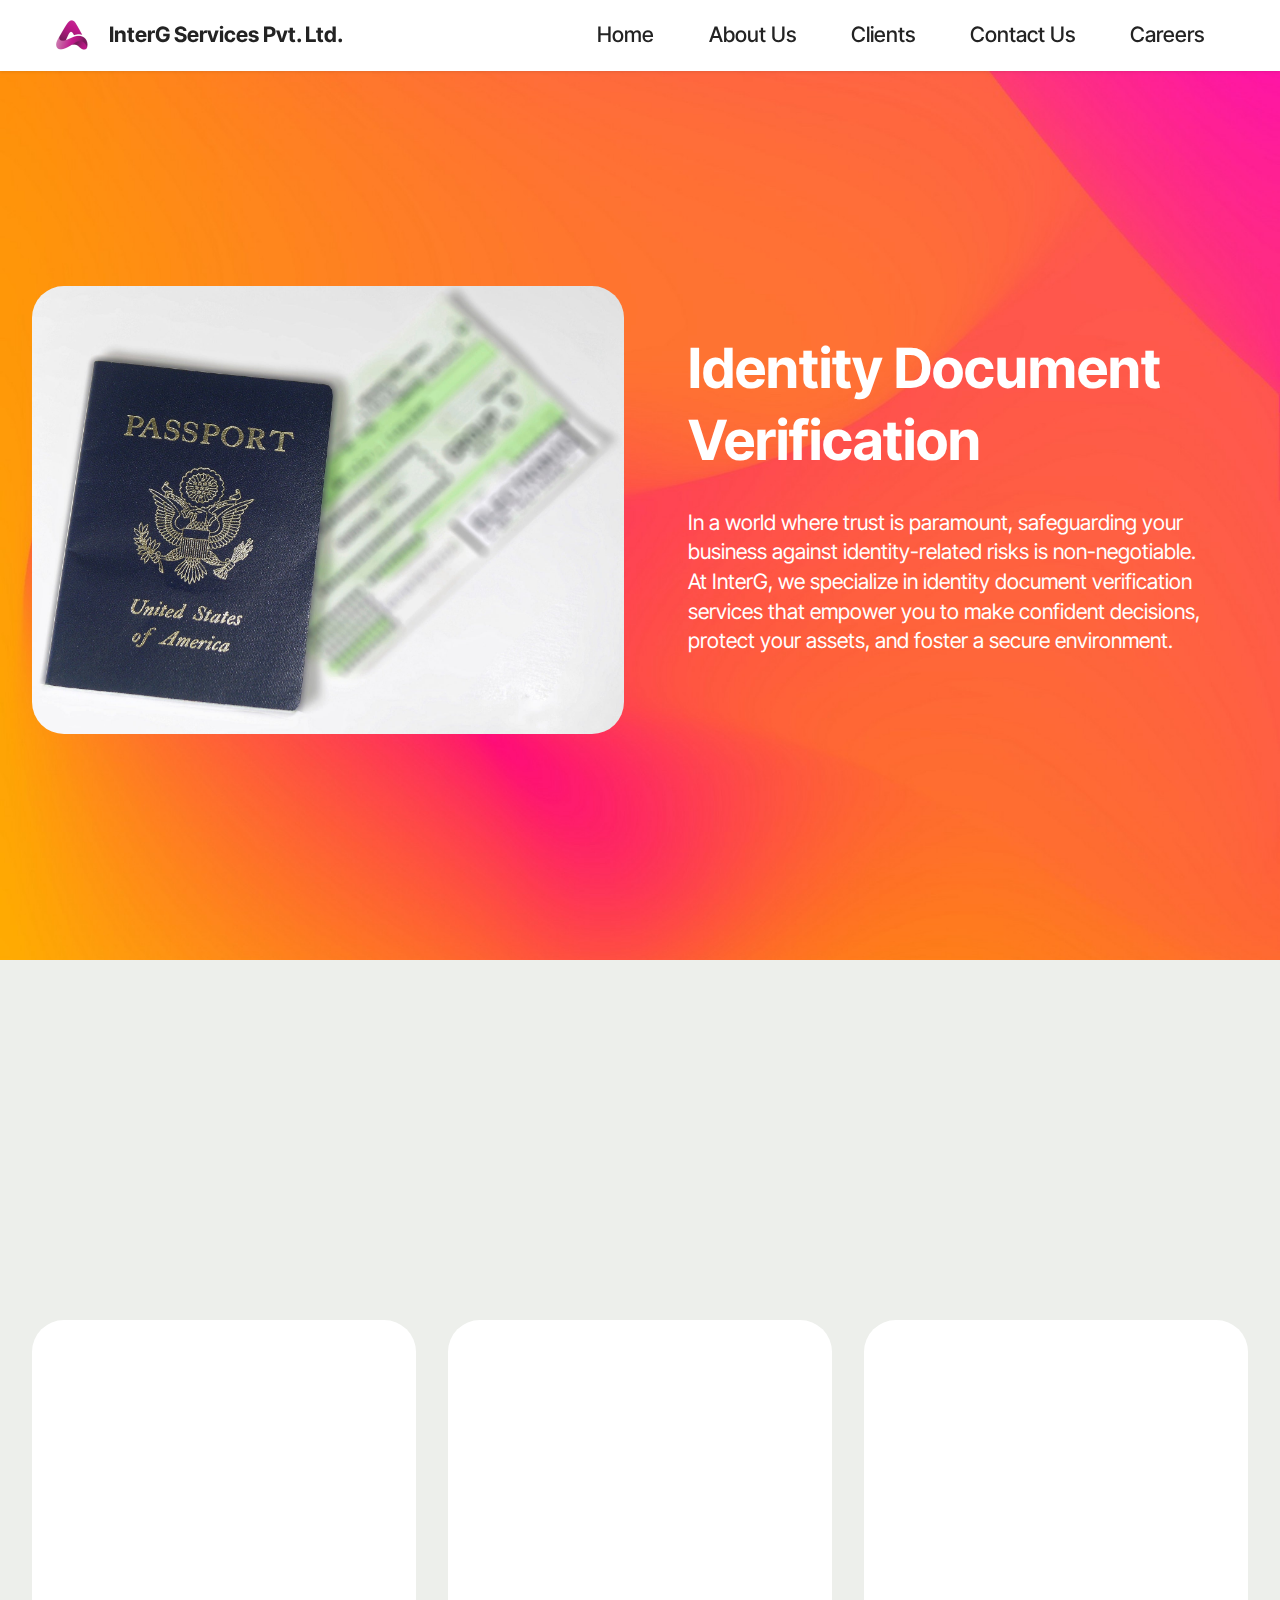
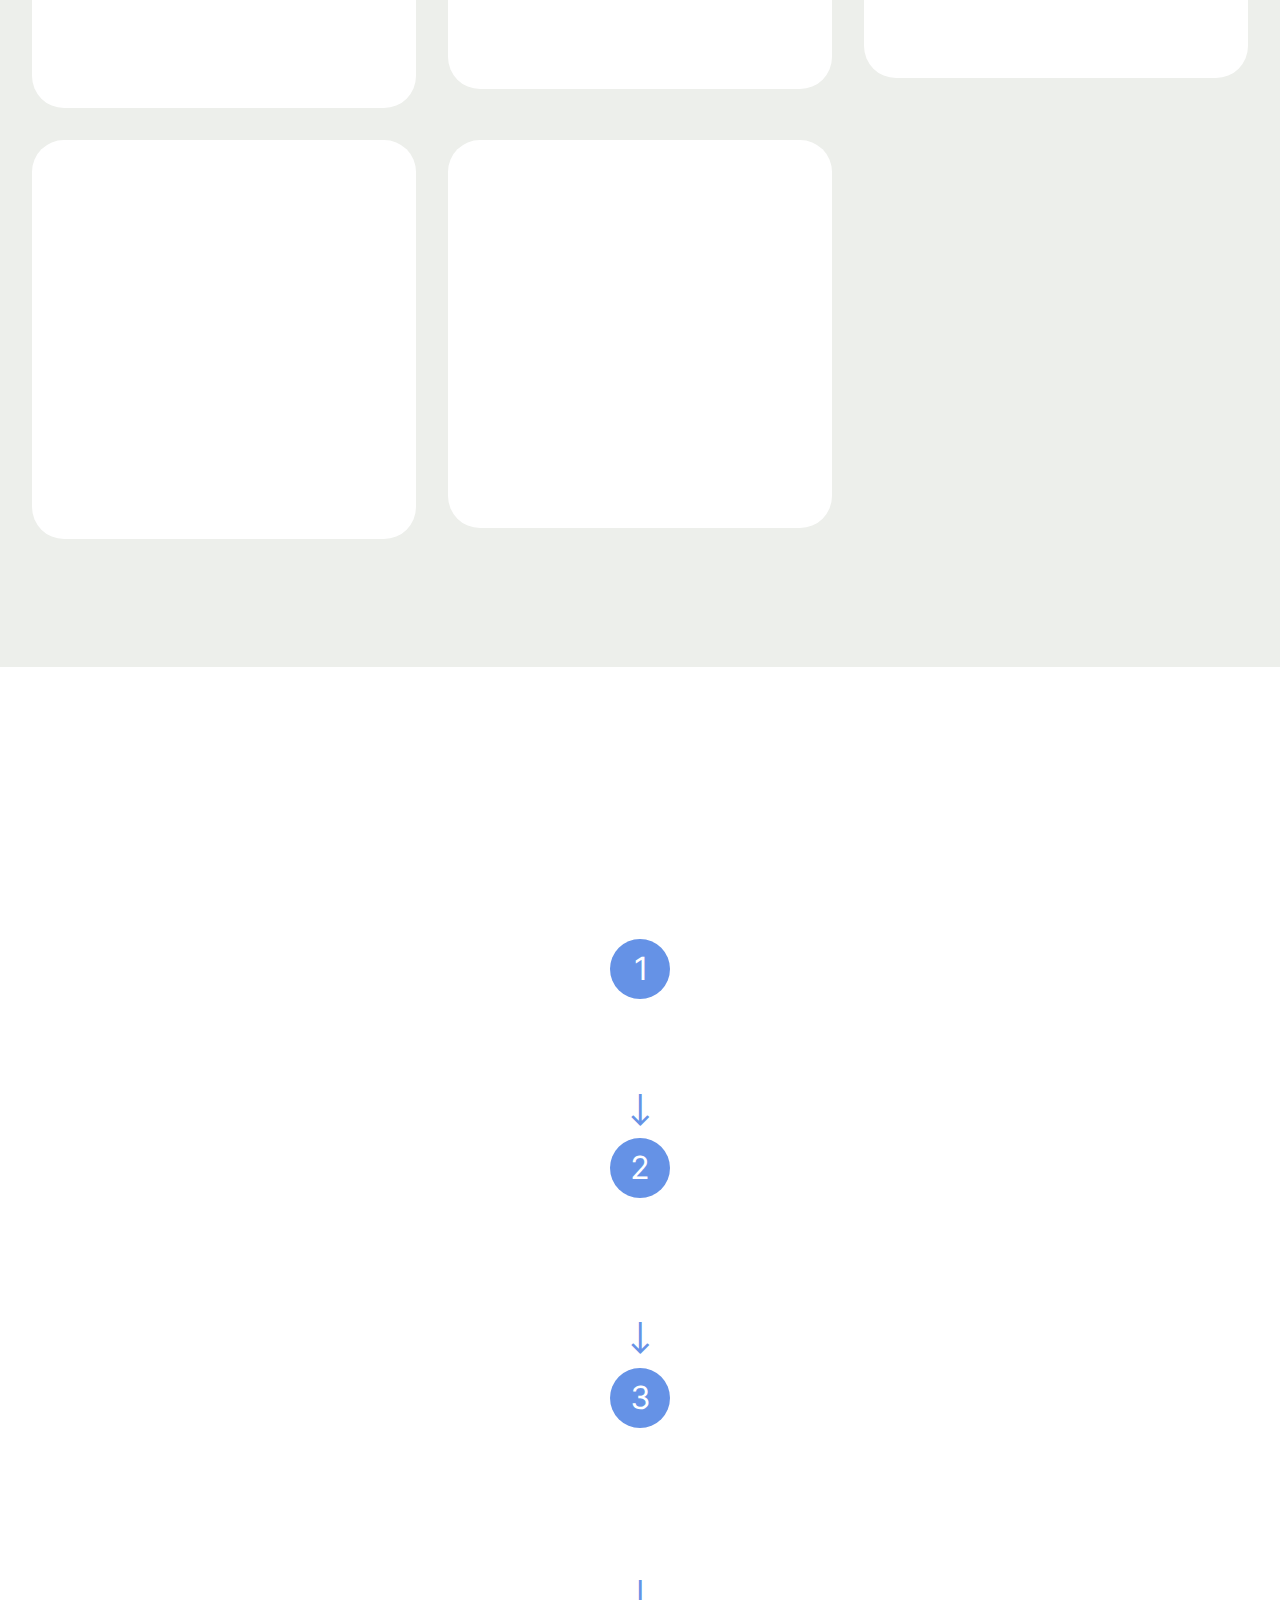
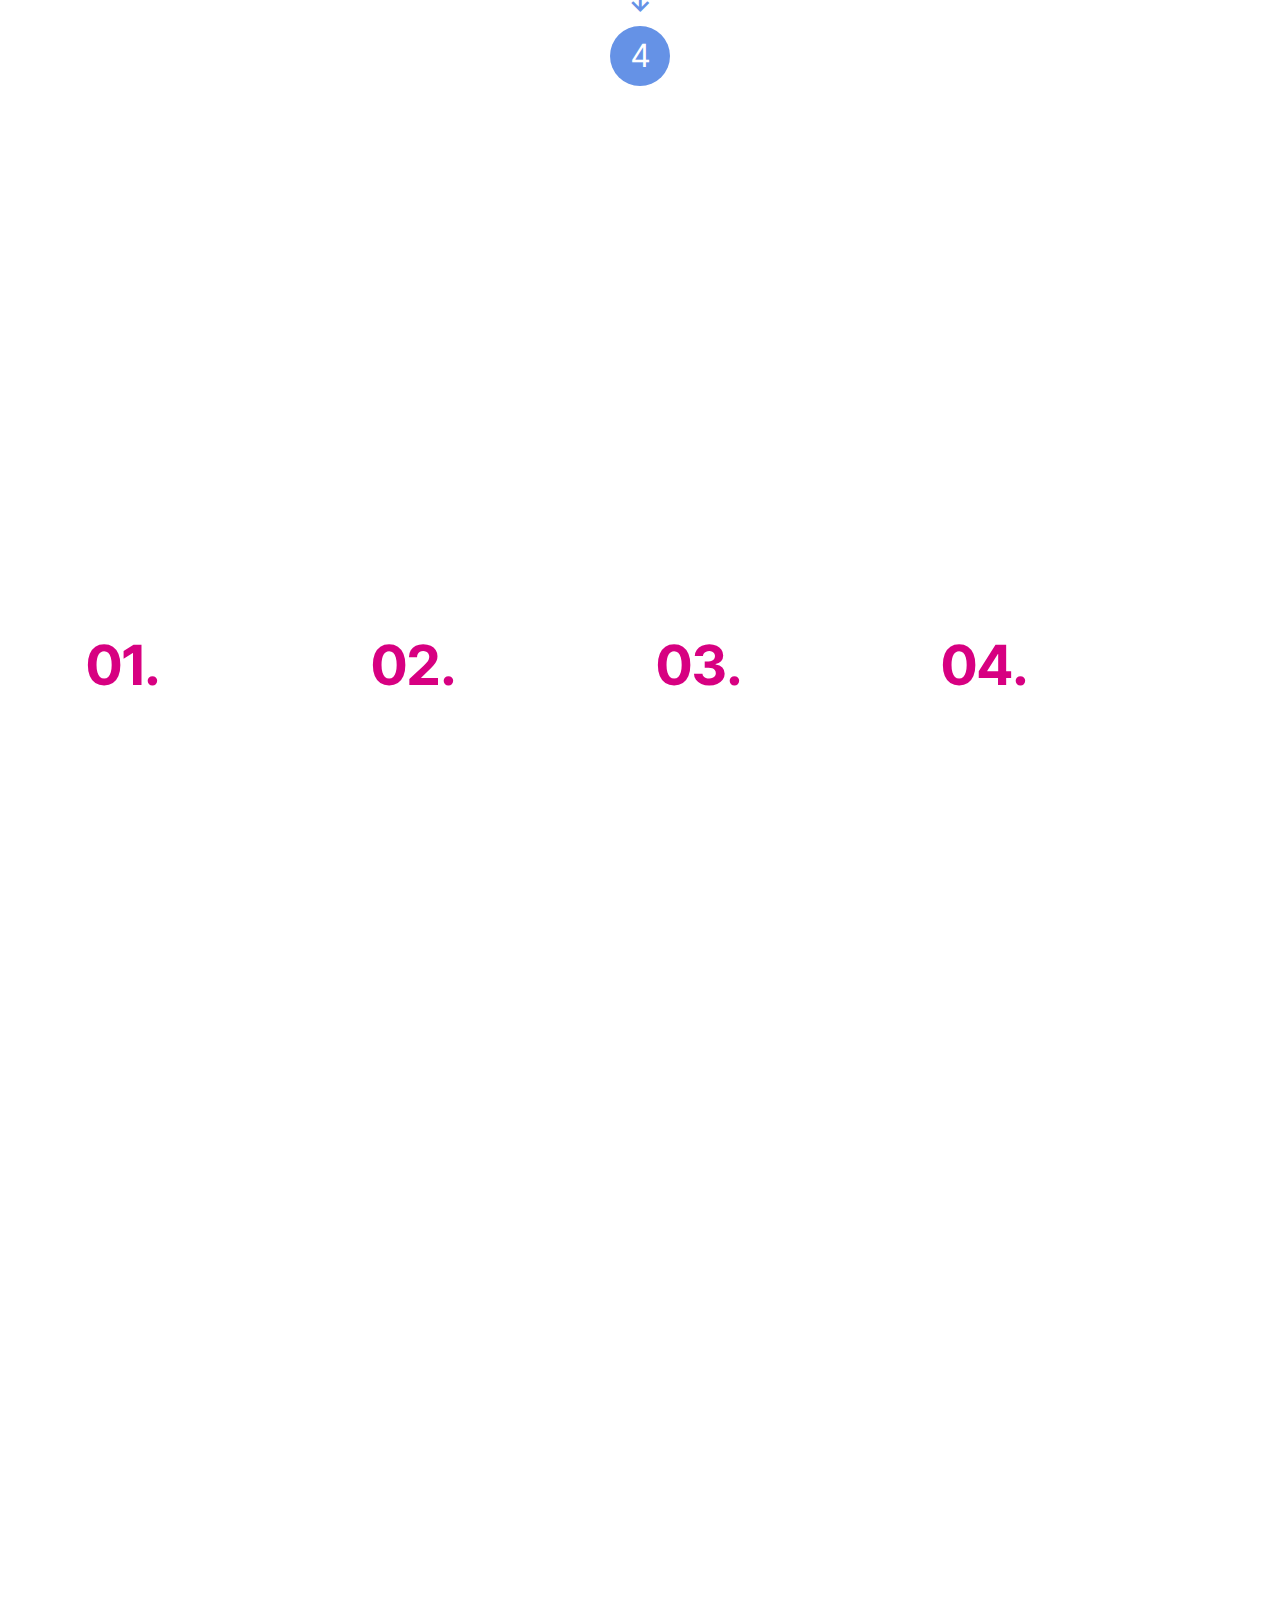
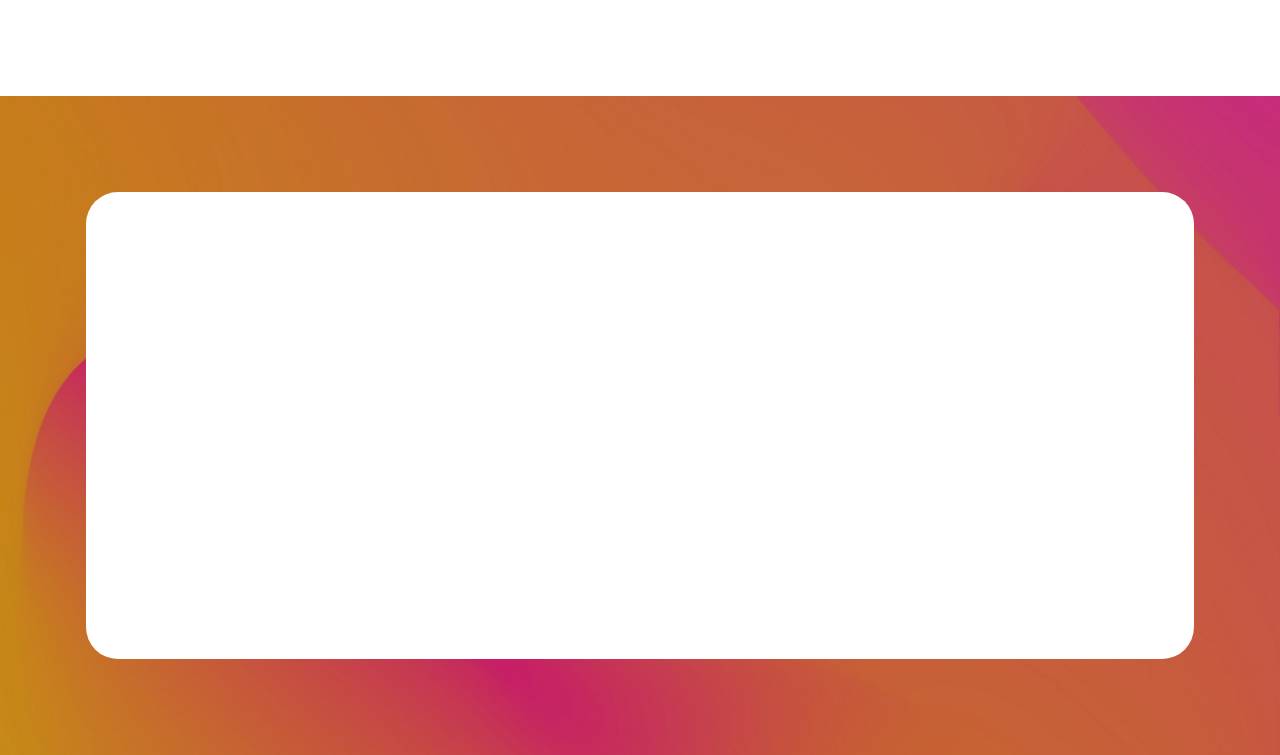
<file: identity-verification.html>
<!DOCTYPE html>
<html  >
<head>
  <!-- Site made with  v5.9.8, https://mobirise.com -->
  <meta charset="UTF-8">
  <meta http-equiv="X-UA-Compatible" content="IE=edge">
  
  <meta name="viewport" content="width=device-width, initial-scale=1, minimum-scale=1">
  <link rel="shortcut icon" href="assets/images/intelg-96x96.png" type="image/x-icon">
  <meta name="description" content="">
  
  
  <title>Identity Verification</title>
  <link rel="stylesheet" href="assets/web/assets/mobirise-icons2/mobirise2.css">
  <link rel="stylesheet" href="assets/bootstrap/css/bootstrap.min.css">
  <link rel="stylesheet" href="assets/bootstrap/css/bootstrap-grid.min.css">
  <link rel="stylesheet" href="assets/bootstrap/css/bootstrap-reboot.min.css">
  <link rel="stylesheet" href="assets/animatecss/animate.css">
  <link rel="stylesheet" href="assets/dropdown/css/style.css">
  <link rel="stylesheet" href="assets/socicon/css/styles.css">
  <link rel="stylesheet" href="assets/theme/css/style.css">
  <link rel="preload" href="https://fonts.googleapis.com/css?family=Inter+Tight:100,200,300,400,500,600,700,800,900,100i,200i,300i,400i,500i,600i,700i,800i,900i&display=swap" as="style" onload="this.onload=null;this.rel='stylesheet'">
  <noscript><link rel="stylesheet" href="https://fonts.googleapis.com/css?family=Inter+Tight:100,200,300,400,500,600,700,800,900,100i,200i,300i,400i,500i,600i,700i,800i,900i&display=swap"></noscript>
  <link rel="preload" as="style" href="assets/mobirise/css/mbr-additional.css"><link rel="stylesheet" href="assets/mobirise/css/mbr-additional.css" type="text/css">

  
  
  
</head>
<body>
  
  <section data-bs-version="5.1" class="menu menu1 cid-tXtsbagtXr" once="menu" id="menu1-2g">
    

    <nav class="navbar navbar-dropdown navbar-fixed-top navbar-expand-lg">
        <div class="container-fluid">
            <div class="navbar-brand">
                <span class="navbar-logo">
                    <a href="index.html#top">
                        <img src="assets/images/intelg-96x96.png" alt="" style="height: 3rem;">
                    </a>
                </span>
                <span class="navbar-caption-wrap"><a class="navbar-caption text-black text-primary display-7" href="index.html">InterG Services Pvt. Ltd.</a></span>
            </div>
            <button class="navbar-toggler" type="button" data-toggle="collapse" data-bs-toggle="collapse" data-target="#navbarSupportedContent" data-bs-target="#navbarSupportedContent" aria-controls="navbarNavAltMarkup" aria-expanded="false" aria-label="Toggle navigation">
                <div class="hamburger">
                    <span></span>
                    <span></span>
                    <span></span>
                    <span></span>
                </div>
            </button>
            <div class="collapse navbar-collapse" id="navbarSupportedContent">
                <ul class="navbar-nav nav-dropdown nav-right" data-app-modern-menu="true">
                    <li class="nav-item">
                        <a class="nav-link link text-black text-primary display-4" href="index.html">Home</a>
                    </li>
                    <li class="nav-item">
                        <a class="nav-link link text-black text-primary display-4" href="page2.html">About Us</a>
                    </li>
                    <li class="nav-item">
                        <a class="nav-link link text-black text-primary display-4" href="clients.html">Clients</a>
                    </li>
                    <li class="nav-item">
                        <a class="nav-link link text-black text-primary display-4" href="index.html#contacts01-9">Contact Us</a>
                    </li>
                    <li class="nav-item">
                        <a class="nav-link link text-black text-primary display-4" href="careers.html#header15-m"target="_blank">Careers</a>
                    </li>
                </ul>
            </div>
        </div>
    </nav>
</section>

<section data-bs-version="5.1" class="header1 cid-u1IPvizISZ mbr-fullscreen" id="header01-2i">
	

	
	

	<div class="container-fluid">
		<div class="row justify-content-center">
			<div class="col-12 col-md-12 col-lg-6 image-wrapper">
				<img class="w-100" src="assets/images/mbr-1920x1450.jpg" alt="">
			</div>
			<div class="col-12 col-lg col-md-12">
				<div class="text-wrapper align-left">
					<h1 class="mbr-section-title mbr-fonts-style mb-4 display-2">
						<strong>Identity Document</strong><br><strong>Verification</strong></h1>
					<p class="mbr-text mbr-fonts-style mb-4 display-7">
						In a world where trust is paramount, safeguarding your business against identity-related risks is non-negotiable. At InterG, we specialize in identity document verification services that empower you to make confident decisions, protect your assets, and foster a secure environment.
					</p>
					
				</div>
			</div>
		</div>
	</div>
</section>

<section data-bs-version="5.1" class="features19 cid-u1IQbcLmDI" id="features019-2j">
	

	
	
	<div class="container-fluid">
		<div class="row justify-content-center">
			<div class="col-12 mb-5 content-head">
				<h3 class="mbr-section-title mbr-fonts-style align-center mb-0 display-2"><strong>Why opt for InterG for Identity Document Verification?
</strong><div><strong><br></strong></div></h3>
				
			</div>
		</div>
		<div class="row">
			<div class="item features-without-image col-12 col-lg-4">
				<div class="item-wrapper">
					<div class="card-box align-left">
						
						<h5 class="card-title mbr-fonts-style display-5"><strong>Advanced Technology</strong></h5>
						<p class="card-text mbr-fonts-style display-7">
							Leveraging cutting-edge technology, our identity document verification process is designed to detect and prevent fraudulent activities. From biometric authentication to document analysis, we employ state-of-the-art solutions for maximum accuracy.
						</p>
					</div>
				</div>
			</div>
			<div class="item features-without-image col-12 col-lg-4">
				<div class="item-wrapper">
					<div class="card-box align-left">
						
						<h5 class="card-title mbr-fonts-style display-5"><strong>Comprehensive Verification</strong></h5>
						<p class="card-text mbr-fonts-style display-7">
							Our identity document verification extends beyond a superficial examination. We meticulously scrutinize government-issued IDs, passports, driver's licenses, and other relevant documents to ensure their authenticity.
						</p>
					</div>
				</div>
			</div>
			<div class="item features-without-image col-12 col-lg-4">
				<div class="item-wrapper">
					<div class="card-box align-left">
						
						<h5 class="card-title mbr-fonts-style display-5"><strong>Real-Time Verification</strong></h5>
						<p class="card-text mbr-fonts-style display-7">
							Time is of the essence in today's fast-paced business world. Our real-time verification process allows you to authenticate identity documents swiftly, enabling seamless onboarding and transaction processes.<br><br>
						</p>
					</div>
				</div>
			</div><div class="item features-without-image col-12 col-lg-4">
				<div class="item-wrapper">
					<div class="card-box align-left">
						
						<h5 class="card-title mbr-fonts-style display-5"><strong>Customizable Solutions</strong></h5>
						<p class="card-text mbr-fonts-style display-7">Recognizing that businesses have diverse needs, we offer customizable identity verification solutions. Whether you operate in finance, healthcare, or any other industry, our services can be tailored to meet your specific requirements.<br>
						</p>
					</div>
				</div>
			</div><div class="item features-without-image col-12 col-lg-4">
				<div class="item-wrapper">
					<div class="card-box align-left">
						
						<h5 class="card-title mbr-fonts-style display-5"><strong>Regulatory Compliance</strong></h5>
						<p class="card-text mbr-fonts-style display-7"><strong>InterG </strong>is committed to compliance with industry regulations and data protection standards. Our identity document verification services adhere to the highest security and privacy protocols, ensuring the confidentiality of sensitive information.<br>
						</p>
					</div>
				</div>
			</div>
		</div>
	</div>
</section>

<section data-bs-version="5.1" class="features21 cid-u1IR5mUEtQ" id="features21-2k">

    

    
    
    <div class="container">
        <div class="row justify-content-center">
            <div class="col-md-12 col-lg-9">
                <div class="card-wrapper mb-4">
                    <div class="card-box align-center">
                        <h4 class="card-title mbr-fonts-style mb-4 display-2"><strong>How Our Identity Document Verification Works</strong></h4>
                        
                        
                    </div>
                </div>
            </div>
            <div class="col-12 col-md-8">
                <div class="item mbr-flex">
                    <div class="icon-wrap w-100">
                        <div class="icon-box">
                            <span class="step-number mbr-fonts-style display-5">1</span>
                        </div>
                    </div>
                    <div class="text-box">
                        <h4 class="icon-title card-title mbr-black mbr-fonts-style display-7"><strong>&nbsp; &nbsp; Document Submission</strong></h4>
                        <h5 class="icon-text mbr-black mbr-fonts-style display-4">Users submit their identity documents through our secure platform.</h5>
                    </div>
                </div>
                <div class="item mbr-flex">
                    <div class="icon-wrap w-100">
                        <div class="icon-box">
                            <span class="step-number mbr-fonts-style display-5">2</span>
                        </div>
                    </div>
                    <div class="text-box">
                        <h4 class="icon-title card-title mbr-black mbr-fonts-style display-7"><strong>Automated Analysis</strong></h4>
                        <h5 class="icon-text mbr-black mbr-fonts-style display-4">Our advanced algorithms and machine learning models analyze the provided documents for authenticity, detecting any signs of tampering or forgery.</h5>
                    </div>
                </div>
                <div class="item mbr-flex">
                    <div class="icon-wrap w-100">
                        <div class="icon-box">
                            <span class="step-number mbr-fonts-style display-5">3</span>
                        </div>
                    </div>
                    <div class="text-box">
                        <h4 class="icon-title card-title mbr-black mbr-fonts-style display-7"><strong>Biometric Authentication (Optional)</strong></h4>
                        <h5 class="icon-text mbr-black mbr-fonts-style display-4">For an extra layer of security, we offer biometric authentication, ensuring that the person presenting the document matches the identity contained in the provided documents.</h5>
                    </div>
                </div>
                <div class="item mbr-flex last">
                    <div class="icon-wrap w-100">
                        <div class="icon-box">
                            <span class="step-number mbr-fonts-style display-5">4</span>
                        </div>
                    </div>
                    <div class="text-box">
                        <h4 class="icon-title card-title mbr-black mbr-fonts-style display-7"><strong>&nbsp; &nbsp; Instant Results:</strong></h4>
                        <h5 class="icon-text mbr-black mbr-fonts-style display-4">&nbsp;Upon completion of the verification process, you receive instant and detailed reports, allowing you to make informed decisions promptly.</h5>
                    </div>
                </div>
                
                
                
                
                
                
            </div>
        </div>
    </div>
</section>

<section data-bs-version="5.1" class="features23 cid-u2ggQe078h" id="features023-3p">

    

    
    
    <div class="container">
        <div class="row justify-content-center">
            <div class="col-12 content-head">
                <div class="card-wrapper mb-5">
                    <div class="card-box align-center">
                        <h4 class="mbr-section-title mbr-fonts-style mb-0 display-2"><strong>Who we services provide?</strong></h4>
                        <p class="mbr-text mbr-fonts-style mt-4 display-7">Services are for individuals and companies.</p>
                        
                    </div>
                </div>
            </div>
        </div>
        <div class="row content-row">
            <div class="item features-without-image col-12 col-md-6 col-lg-3 item-mb">
                <div class="item-wrapper">
                    <div class="title mb-3">
                        <span class="num mbr-fonts-style display-2"><strong>01.</strong></span>
                    </div>
                    <h4 class="card-title mbr-fonts-style display-5">
                        <strong>PAN </strong><br><strong>Verification</strong></h4>
                    
                </div>
            </div>
            <div class="item features-without-image col-12 col-md-6 col-lg-3 item-mb">
                <div class="item-wrapper">
                    <div class="title mb-3">
                        <span class="num mbr-fonts-style display-2"><strong>02.</strong></span>
                    </div>
                    <h4 class="card-title mbr-fonts-style display-5">
                        <strong>Aadhar </strong><br><strong>Verification</strong></h4>
                    
                </div>
            </div>
            <div class="item features-without-image col-12 col-md-6 col-lg-3 item-mb">
                <div class="item-wrapper">
                    <div class="title mb-3">
                        <span class="num mbr-fonts-style display-2"><strong>03.</strong></span>
                    </div>
                    <h4 class="card-title mbr-fonts-style display-5">
                        <strong>Voter ID </strong><br><strong>Verification</strong></h4>
                    
                </div>
            </div><div class="item features-without-image col-12 col-md-6 col-lg-3 item-mb">
                <div class="item-wrapper">
                    <div class="title mb-3">
                        <span class="num mbr-fonts-style display-2"><strong>04.</strong></span>
                    </div>
                    <h4 class="card-title mbr-fonts-style display-5">
                        <strong>Passport Verification</strong></h4>
                    
                </div>
            </div>
        </div>
    </div>
</section>

<section data-bs-version="5.1" class="article12 cid-u1Jb9VUBJj" id="article12-2l">    
    
    <div class="container">
        <div class="row justify-content-center">
            <div class="col-md-12 col-lg-10">
                <h3 class="mbr-section-title mbr-fonts-style mb-4 mt-0 display-2"><div><strong>Choose InterG for Trusted Identity Document Verification
</strong></div><div><strong><br></strong></div></h3>
                
                <p class="mbr-text mbr-fonts-style display-7">Protect your business from identity-related risks with the comprehensive identity document verification services offered by InterG. We are dedicated to providing you with a reliable and secure solution that aligns with your business objectives.
<br>Contact us today to explore how we can enhance your security measures through robust identity document&nbsp;verification.<br></p>
            </div>
        </div>
    </div>
</section>

<section data-bs-version="5.1" class="article16 cid-u1JbateDrD" id="article16-2m">
    
    <div class="container">
        <div class="row justify-content-center">
            <div class="col-md-12 col-lg-10">
                <div class="mbr-section-btn align-center"><a class="btn btn-info display-4" href="">Contact Us</a></div>
            </div>
        </div>
    </div>
</section>

<section data-bs-version="5.1" class="footer1 cid-u1parS2jk2" once="footers" id="footer01-2h">
	

	
	<div class="mbr-overlay" style="opacity: 0.3; background-color: rgb(71, 69, 71);"></div>
	<div class="container">
		<div class="row mbr-white">
			<div class="col-12 col-md-6 col-lg-3">
				<h5 class="mbr-section-subtitle mbr-fonts-style mb-2 display-5">
					<strong>Company</strong>
				</h5>
				<ul class="list mbr-fonts-style display-7">
					<li class="mbr-text item-wrap"><a href="page2.html" class="text-black text-primary">About Us</a></li>
					<li class="mbr-text item-wrap"><a href="clients.html" class="text-black text-primary">Clients</li>
					<li class="mbr-text item-wrap">Contact Us</li>
					<li class="mbr-text item-wrap"><a href="careers.html" class="text-black">Careers</a></li>
				</ul>
			</div>
			<div class="col-12 col-md-6 col-lg-3">
				<h5 class="mbr-section-subtitle mbr-fonts-style mb-2 display-5"><strong>InterG Services</strong></h5>
				<ul class="list mbr-fonts-style display-7">
					<li class="mbr-text item-wrap"><a href="identity-verification.html" class="text-black text-primary">Identity Verification</a></li><li class="mbr-text item-wrap"><a href="address-verification.html" class="text-black">Address Verification</a></li><li class="mbr-text item-wrap"><a href="education-verification.html" class="text-black">Education Verification</a></li><li class="mbr-text item-wrap">Electronic Supplies</li>
				</ul>
			</div>
			<div class="col-12 col-md-6 col-lg-3">
				<h5 class="mbr-section-subtitle mbr-fonts-style mb-2 display-5">
					<strong>Saishaa Services</strong></h5>
                <ul class="list mbr-fonts-style display-7">
                    <li class="mbr-text item-wrap"><span style="font-size: 1.4rem;"><a href="saishaa.html" class="text-primary">About
                                Saishaa</a></span></li>
                    <li class="mbr-text item-wrap"><span style="font-size: 1.4rem;"><a href="pharma.html" class="text-primary">Pharma
                                &amp; Food&nbsp;</a></span><a href="pharma.html" class="text-primary">Packaging</a></li><a
                        href="pharma.html" class="text-primary">
                    </a>
                    <li class="mbr-text item-wrap"><a href="sports.html" class="text-black" style="font-size: 1.4rem;">Sports
                            Recreation</a><br></li>
                </ul>
			</div>
			<div class="col-12 col-md-6 col-lg-3">
				<h5 class="mbr-section-subtitle mbr-fonts-style mb-2 display-5"></h5>
				<ul class="list mbr-fonts-style display-7">
					<li class="mbr-text item-wrap"><br></li>
					<li class="mbr-text item-wrap"><br></li>
					<li class="mbr-text item-wrap"><br></li>
					<li class="mbr-text item-wrap"><br></li>
					<li class="mbr-text item-wrap"><br></li>
				</ul>
			</div>
			<div class="col-12 mt-5 footer-col">
				<div class="mbr-section-btn align-left"><a class="btn btn-info-outline display-7" href="">Contact Us</a></div>

				
			</div>
			<div class="col-12 mt-4">
				<p class="mbr-text mb-0 mbr-fonts-style copyright align-center display-7">
					© Copyright 2024 InterG Services - All Rights Reserved
				</p>
			</div>
		</div>
	</div>
</section>
<script src="assets/bootstrap/js/bootstrap.bundle.min.js"></script>
<script src="assets/smoothscroll/smooth-scroll.js"></script>
<script src="assets/ytplayer/index.js"></script>
<script src="assets/dropdown/js/navbar-dropdown.js"></script>
<script src="assets/theme/js/script.js"></script>
  
  
 <div id="scrollToTop" class="scrollToTop mbr-arrow-up"><a style="text-align: center;"><i class="mbr-arrow-up-icon mbr-arrow-up-icon-cm cm-icon cm-icon-smallarrow-up"></i></a></div>
    <input name="animation" type="hidden">
  </body>
</html>
</file>
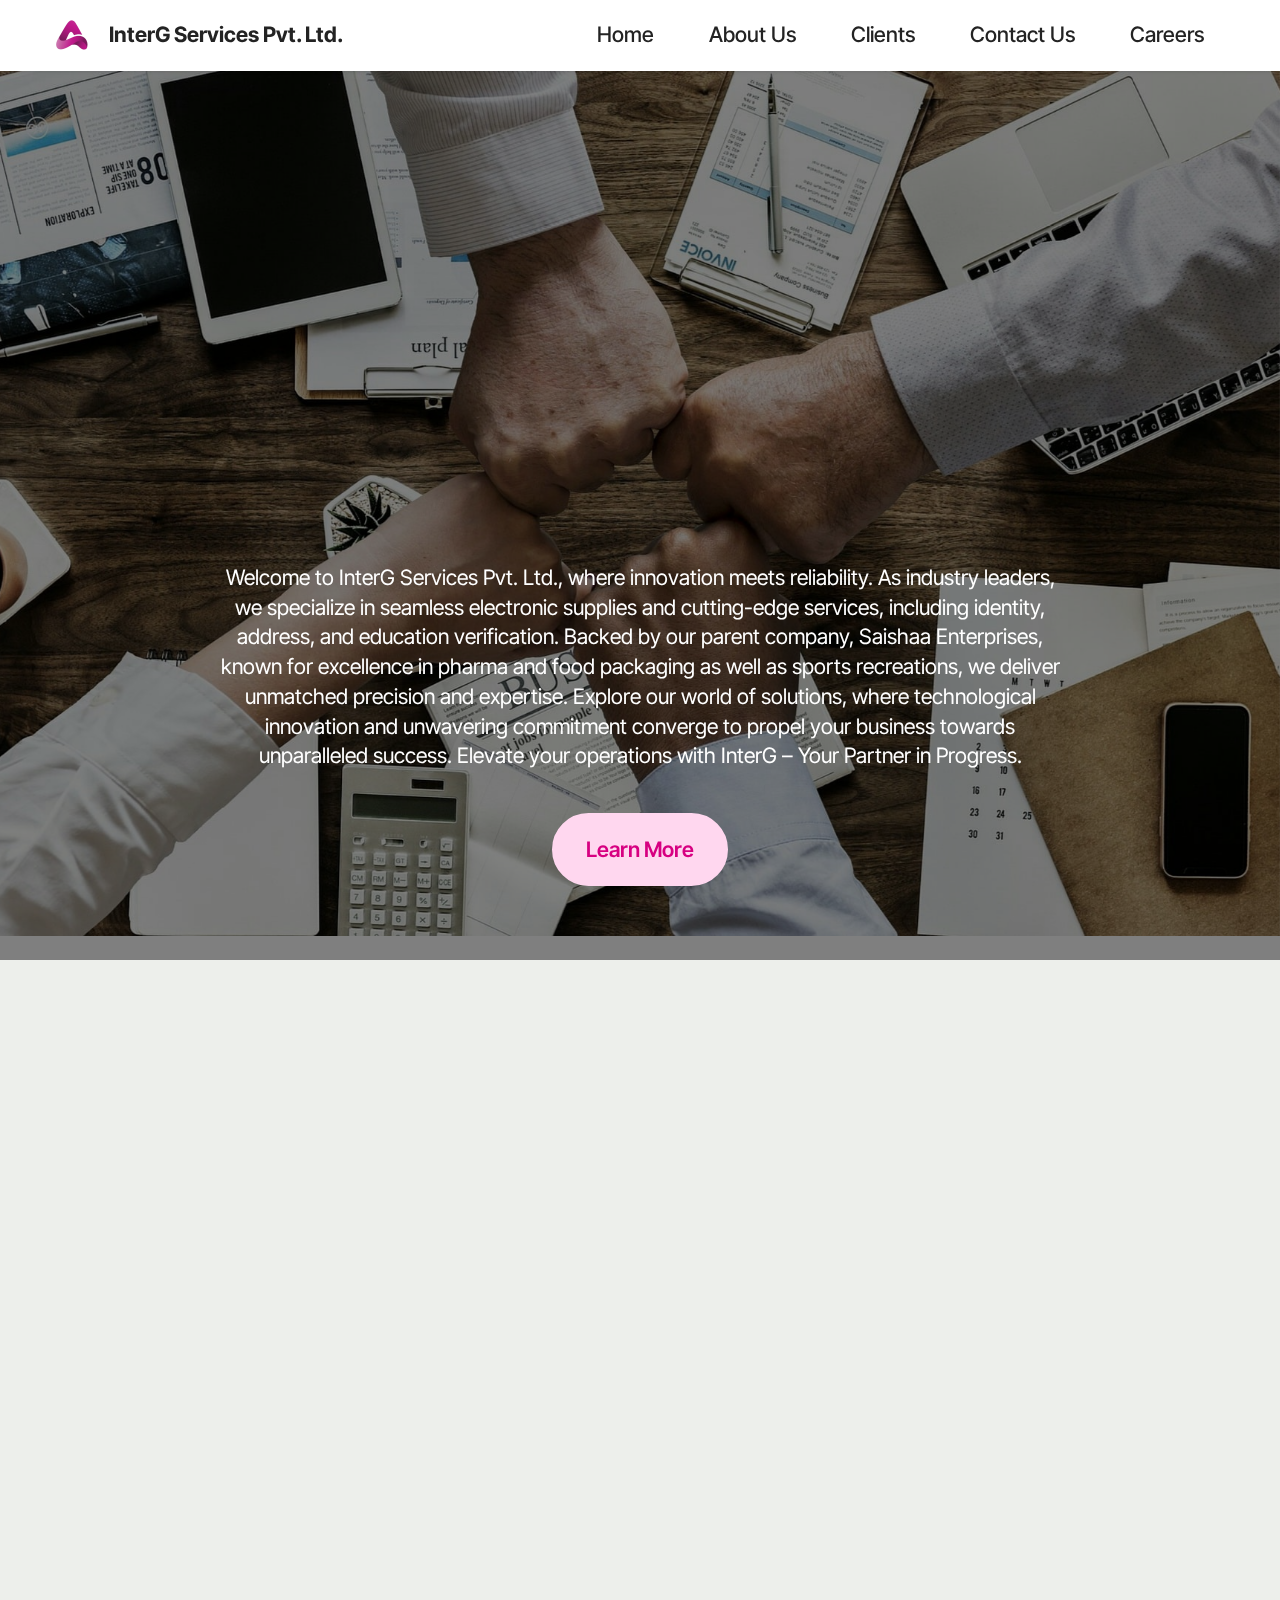
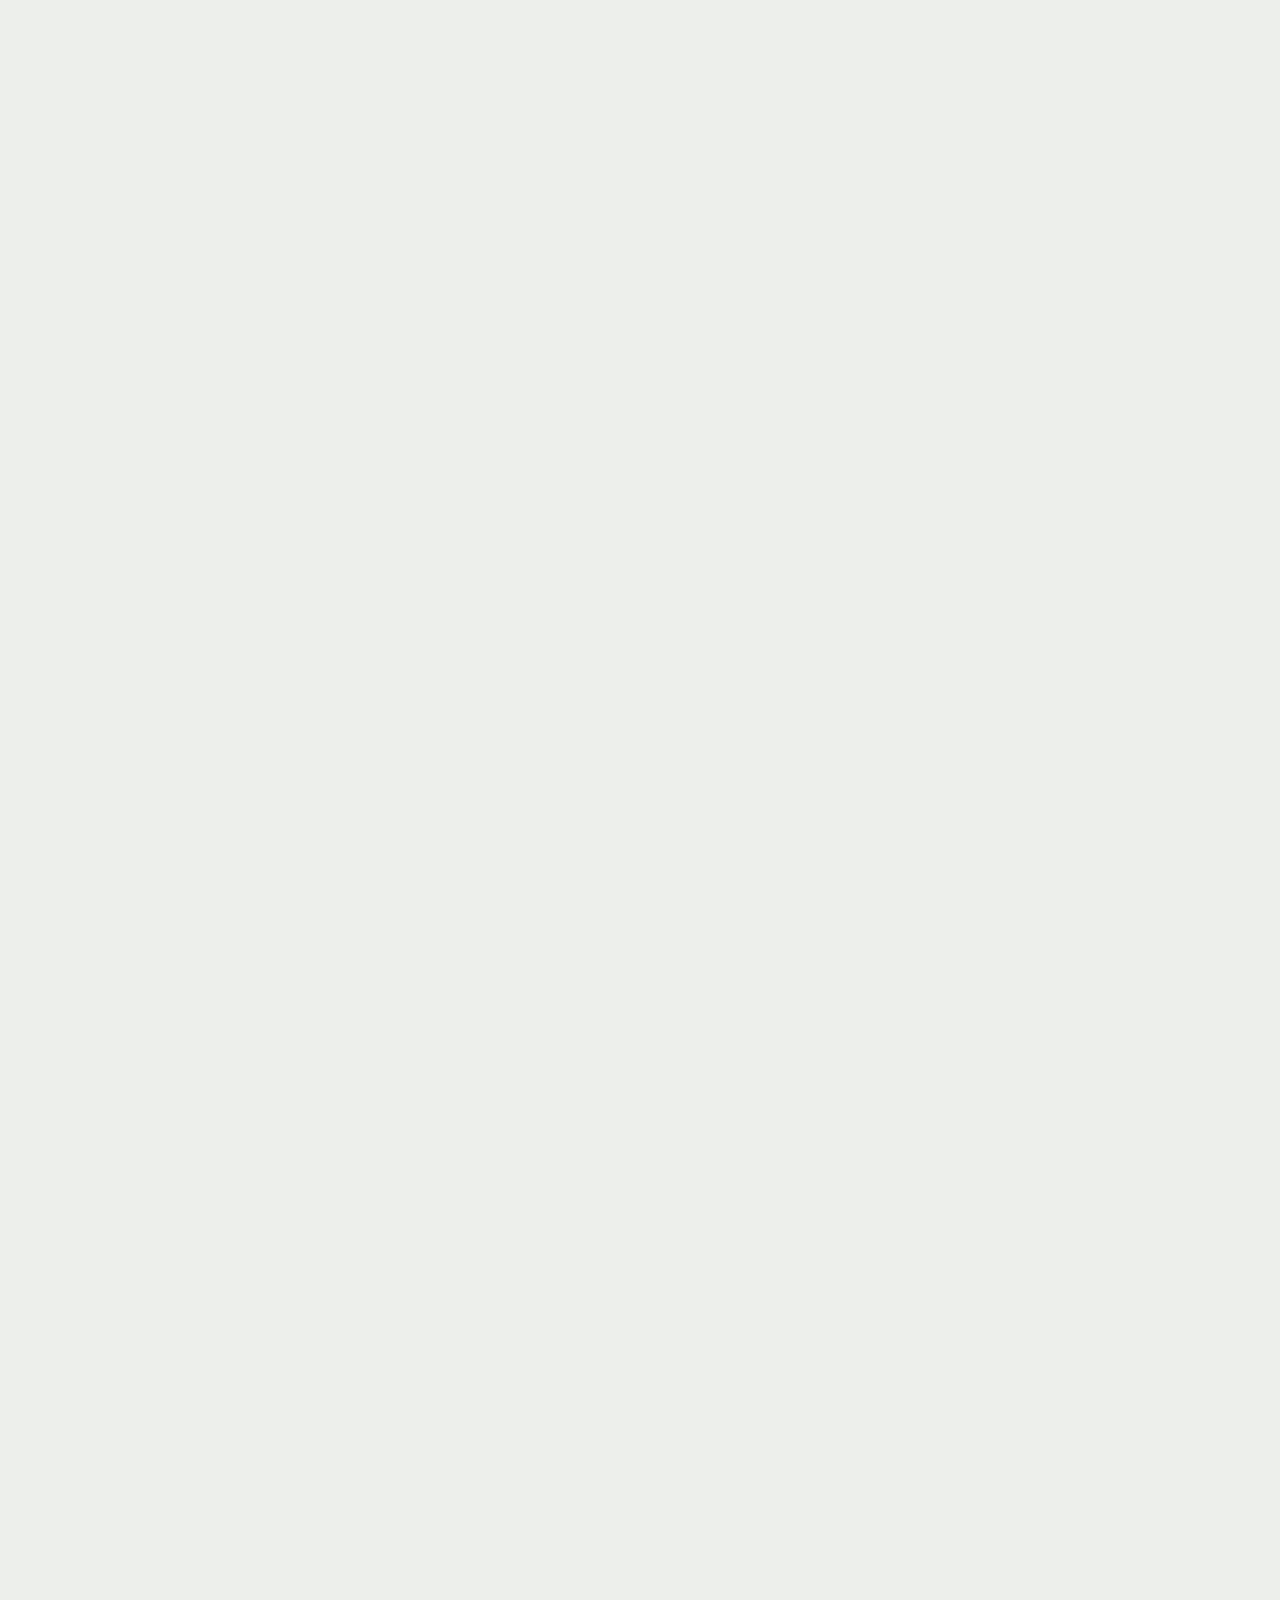
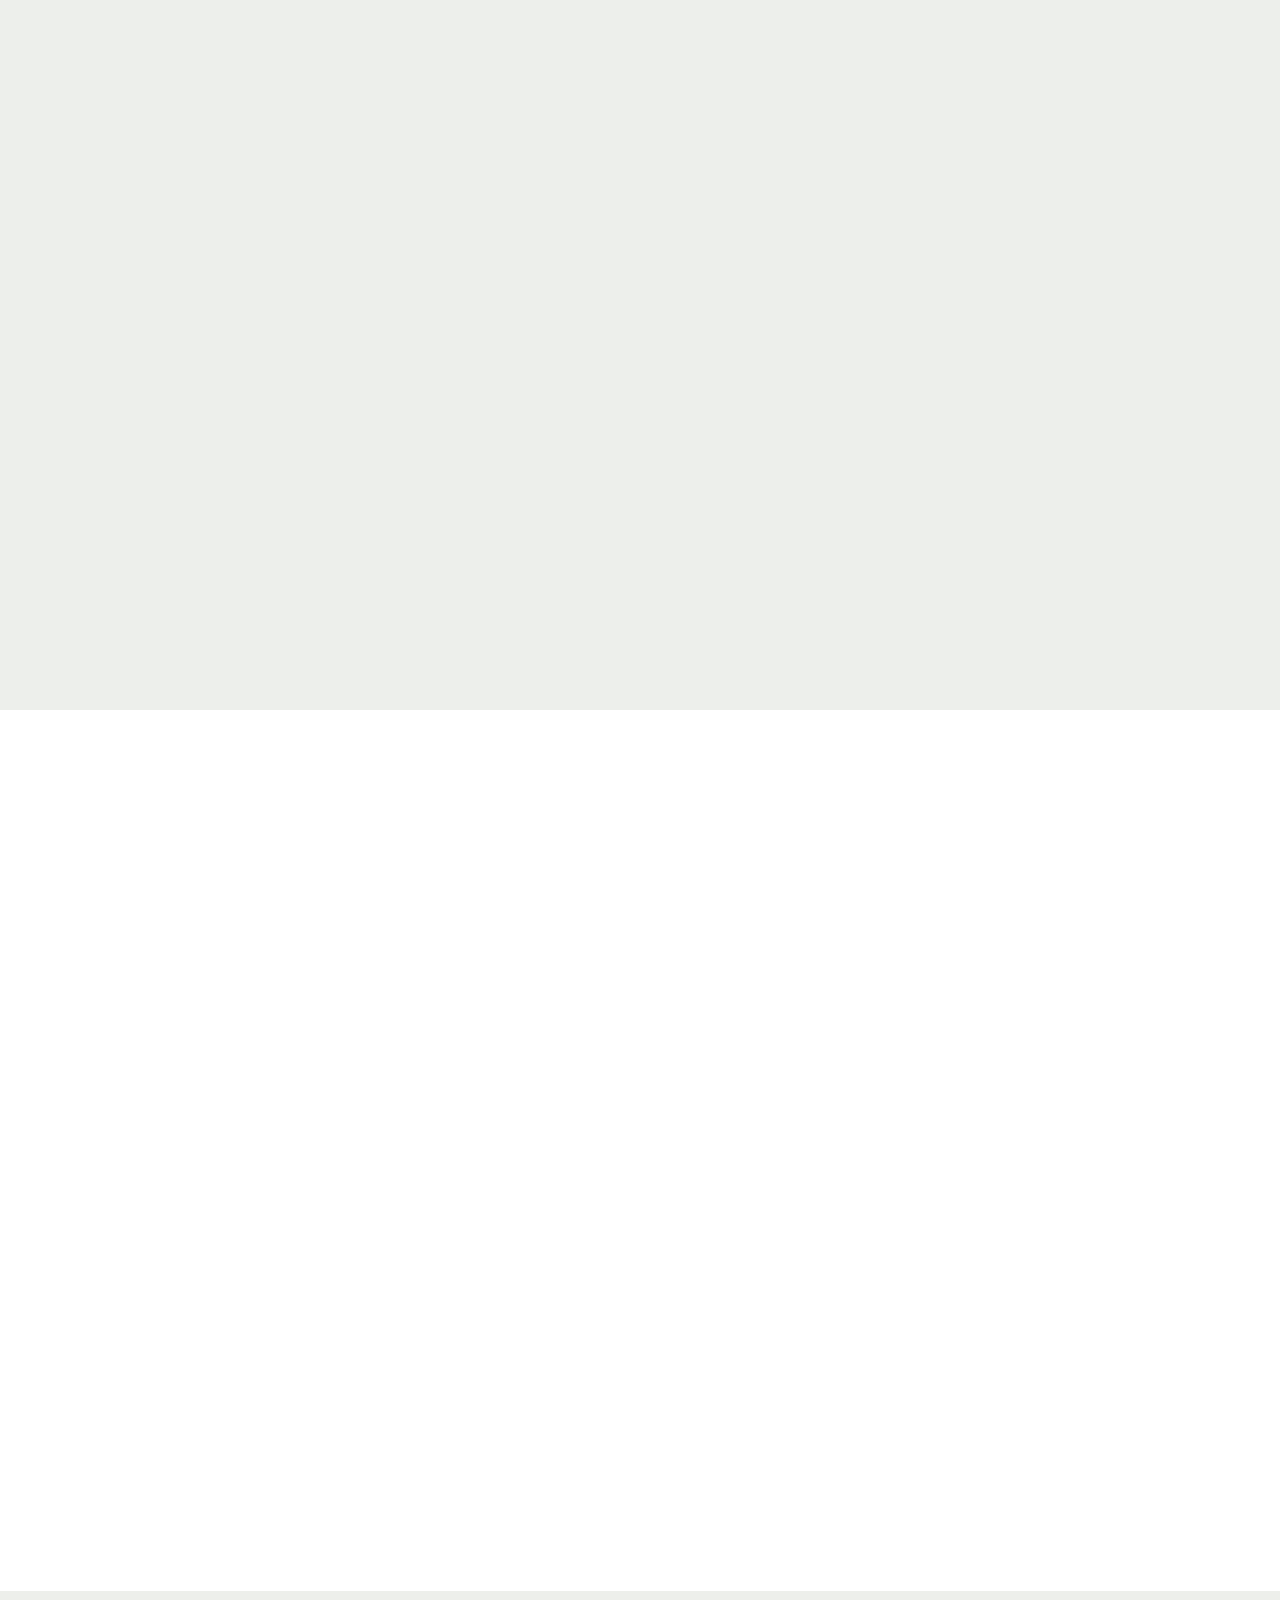
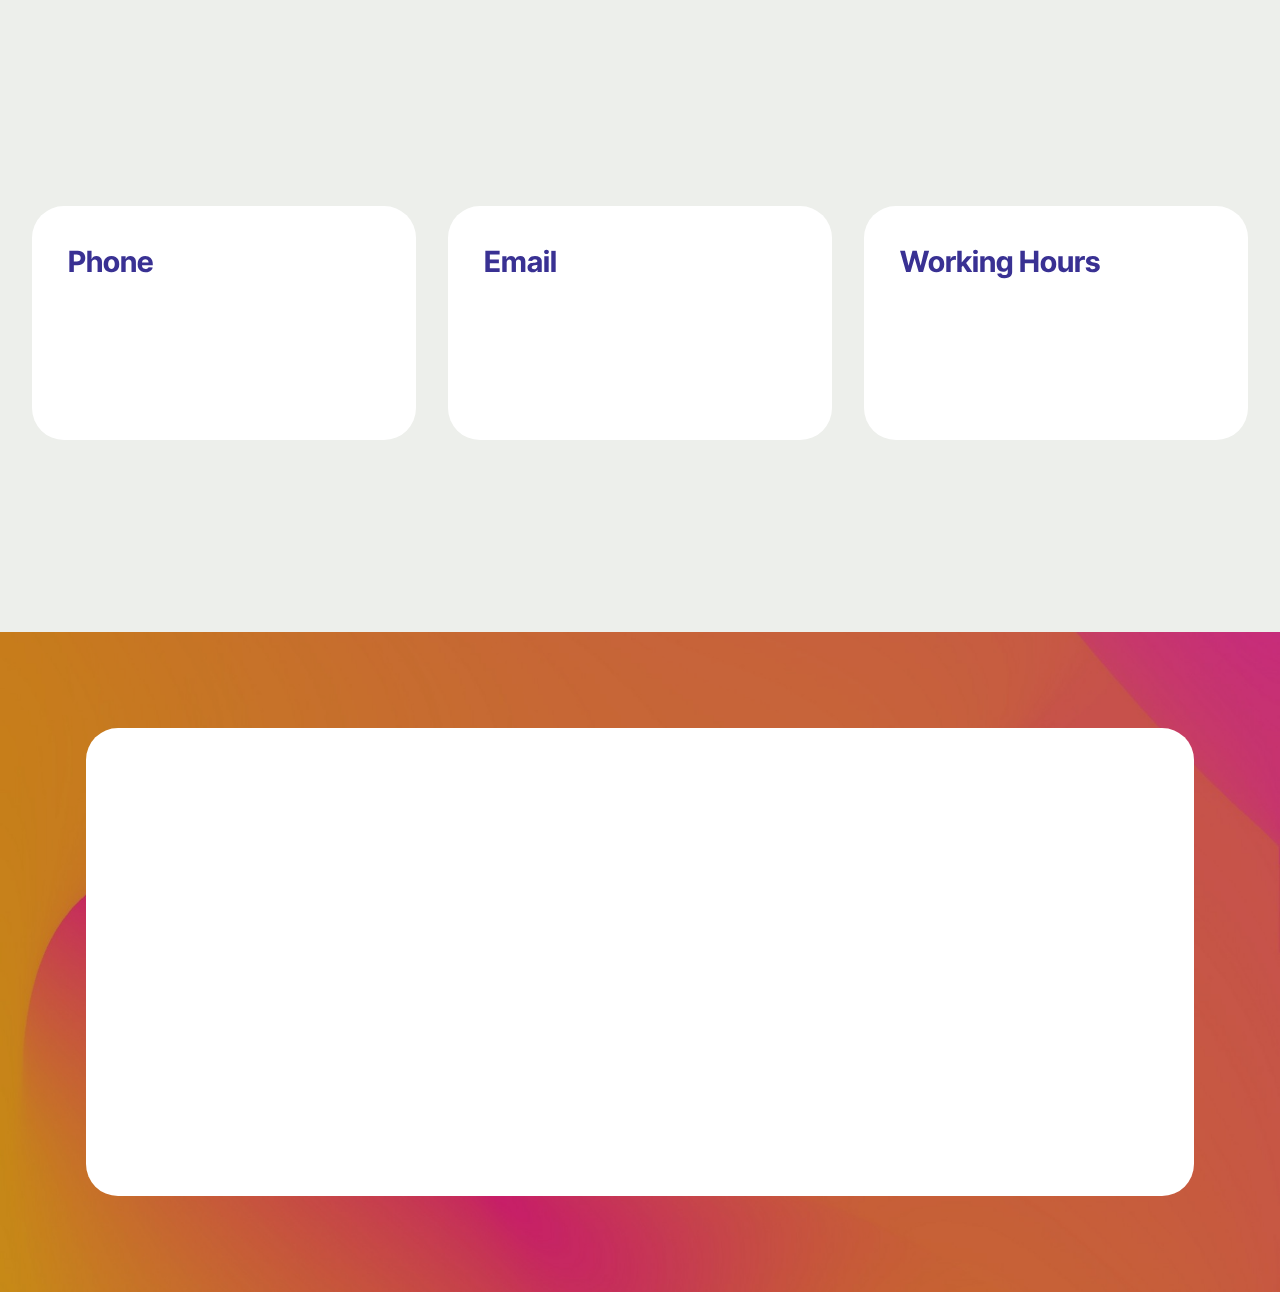
<file: page2.html>
<!DOCTYPE html>
<html  >
<head>
  <!-- Site made with  v5.9.8, https://mobirise.com -->
  <meta charset="UTF-8">
  <meta http-equiv="X-UA-Compatible" content="IE=edge">
  
  <meta name="viewport" content="width=device-width, initial-scale=1, minimum-scale=1">
  <link rel="shortcut icon" href="assets/images/intelg-96x96.png" type="image/x-icon">
  <meta name="description" content="">
  
  
  <title>About Us</title>
  <link rel="stylesheet" href="assets/bootstrap/css/bootstrap.min.css">
  <link rel="stylesheet" href="assets/bootstrap/css/bootstrap-grid.min.css">
  <link rel="stylesheet" href="assets/bootstrap/css/bootstrap-reboot.min.css">
  <link rel="stylesheet" href="assets/parallax/jarallax.css">
  <link rel="stylesheet" href="assets/animatecss/animate.css">
  <link rel="stylesheet" href="assets/dropdown/css/style.css">
  <link rel="stylesheet" href="assets/socicon/css/styles.css">
  <link rel="stylesheet" href="assets/theme/css/style.css">
  <link rel="preload" href="https://fonts.googleapis.com/css?family=Inter+Tight:100,200,300,400,500,600,700,800,900,100i,200i,300i,400i,500i,600i,700i,800i,900i&display=swap" as="style" onload="this.onload=null;this.rel='stylesheet'">
  <noscript><link rel="stylesheet" href="https://fonts.googleapis.com/css?family=Inter+Tight:100,200,300,400,500,600,700,800,900,100i,200i,300i,400i,500i,600i,700i,800i,900i&display=swap"></noscript>
  <link rel="preload" as="style" href="assets/mobirise/css/mbr-additional.css"><link rel="stylesheet" href="assets/mobirise/css/mbr-additional.css" type="text/css">

  
  
  
</head>
<body>
  
  <section data-bs-version="5.1" class="menu menu1 cid-tXtsbagtXr" once="menu" id="menu1-o">
    

    <nav class="navbar navbar-dropdown navbar-fixed-top navbar-expand-lg">
        <div class="container-fluid">
            <div class="navbar-brand">
                <span class="navbar-logo">
                    <a href="index.html#top">
                        <img src="assets/images/intelg-96x96.png" alt="" style="height: 3rem;">
                    </a>
                </span>
                <span class="navbar-caption-wrap"><a class="navbar-caption text-black text-primary display-7" href="index.html">InterG Services Pvt. Ltd.</a></span>
            </div>
            <button class="navbar-toggler" type="button" data-toggle="collapse" data-bs-toggle="collapse" data-target="#navbarSupportedContent" data-bs-target="#navbarSupportedContent" aria-controls="navbarNavAltMarkup" aria-expanded="false" aria-label="Toggle navigation">
                <div class="hamburger">
                    <span></span>
                    <span></span>
                    <span></span>
                    <span></span>
                </div>
            </button>
            <div class="collapse navbar-collapse" id="navbarSupportedContent">
                <ul class="navbar-nav nav-dropdown nav-right" data-app-modern-menu="true">
                    <li class="nav-item">
                        <a class="nav-link link text-black text-primary display-4" href="index.html">Home</a>
                    </li>
                    <li class="nav-item">
                        <a class="nav-link link text-black text-primary display-4" href="page2.html">About Us</a>
                    </li>
                    <li class="nav-item">
                        <a class="nav-link link text-black text-primary display-4" href="clients.html">Clients</a>
                    </li>
                    <li class="nav-item">
                        <a class="nav-link link text-black text-primary display-4" href="index.html#contacts01-9">Contact Us</a>
                    </li>
                    <li class="nav-item">
                        <a class="nav-link link text-black text-primary display-4" href="careers.html#header15-m"target="_blank">Careers</a>
                    </li>
                </ul>
            </div>
        </div>
    </nav>
</section>

<section data-bs-version="5.1" class="header16 cid-u1BjUB29u0 mbr-fullscreen mbr-parallax-background" id="header17-1c">
  
  <div class="mbr-overlay" style="opacity: 0.5; background-color: rgb(0, 0, 0);"></div>
  <div class="container-fluid">
    <div class="row">
      <div class="content-wrap col-12 col-md-9">
        
        
        <p class="mbr-fonts-style mbr-text mbr-white mb-4 display-7">Welcome to InterG Services Pvt. Ltd., where innovation meets reliability. As industry leaders, we specialize in seamless electronic supplies and cutting-edge services, including identity, address, and education verification. Backed by our parent company, Saishaa Enterprises, known for excellence in pharma and food packaging as well as sports recreations, we deliver unmatched precision and expertise. Explore our world of solutions, where technological innovation and unwavering commitment converge to propel your business towards unparalleled success. Elevate your operations with InterG – Your Partner in Progress.</p>
        <div class="mbr-section-btn"><a class="btn btn-secondary display-7" href="">Learn More</a></div>
      </div>
    </div>
  </div>
</section>

<section data-bs-version="5.1" class="article2 cid-u1GDVzGwxF" id="article02-1t">
	

	
	

	<div class="container">
		<div class="row justify-content-center">
			<div class="col-12 col-md-12 col-lg-5 image-wrapper">
				<img class="w-100" src="assets/images/mbr-1920x1920.jpeg" alt="">
			</div>
			<div class="col-12 col-md-12 col-lg">
				<div class="text-wrapper align-left">
					<h1 class="mbr-section-title mbr-fonts-style mb-4 display-2">
						<strong>Address Verification</strong></h1>
					<p class="mbr-text align-left mbr-fonts-style mb-4 display-7">
						Experience unparalleled reliability with IntelG's Address Verification services.
						Our cutting-edge solutions ensure accurate and dependable location data, providing a robust foundation for secure operations.
						Utilizing advanced technology, we meticulously validate addresses, offering a seamless and efficient verification process.
						Trust IntelG for precision and confidence in your data, allowing your business to thrive with accurate information.
						Elevate your operational integrity with our address verification expertise.
					</p>
					<div class="mbr-section-btn align-left mt-3"><a class="btn btn-success-outline display-7" href="">Know More</a></div>
				</div>
			</div>
		</div>
	</div>
</section>

<section data-bs-version="5.1" class="article4 cid-u1GDWPI3IX" id="article04-1u">
	

	
	

	<div class="container">
		<div class="row justify-content-center">
			<div class="col-12 col-md-12 col-lg-5 image-wrapper">
				<img class="w-100" src="assets/images/mbr-1036x735.png" alt="">
			</div>
			<div class="col-12 col-md-12 col-lg">
				<div class="text-wrapper align-left">
					<h1 class="mbr-section-title mbr-fonts-style mb-4 display-2">
						<strong>Identity Check</strong></h1>
					<p class="mbr-text mbr-fonts-style mb-4 display-7">
						At IntelG, we redefine Identity Checks with a commitment to precision and trust. Leveraging advanced technology, our services ensure thorough and reliable identity verification. Experience the confidence of seamless validation, allowing your business to operate securely. Trust IntelG for cutting-edge solutions that prioritize accuracy in identity checks, empowering your organization to thrive with heightened security and efficiency.
					</p>
					<div class="mbr-section-btn mt-3"><a class="btn btn-lg btn-success-outline display-7" href="">Know More</a></div>
				</div>
			</div>
		</div>
	</div>
</section>

<section data-bs-version="5.1" class="article2 cid-u1GDXqVMYT" id="article02-1v">
	

	
	

	<div class="container">
		<div class="row justify-content-center">
			<div class="col-12 col-md-12 col-lg-5 image-wrapper">
				<img class="w-100" src="assets/images/mbr-1036x583.png" alt="">
			</div>
			<div class="col-12 col-md-12 col-lg">
				<div class="text-wrapper align-left">
					<h1 class="mbr-section-title mbr-fonts-style mb-4 display-2">
						<strong>Education Verification</strong></h1>
					<p class="mbr-text align-left mbr-fonts-style mb-4 display-7">
						IntelG, Education Verification takes center stage, setting new standards for precision and reliability. Our advanced solutions employ meticulous processes to verify academic credentials with unwavering accuracy. Elevate your talent acquisition and decision-making processes with our cutting-edge technology, ensuring a seamless and trustworthy education verification experience. Trust IntelG to bring confidence to your hiring journey, where accuracy meets efficiency, setting the stage for unparalleled success.
					</p>
					<div class="mbr-section-btn align-left mt-3"><a class="btn btn-success-outline display-7" href="">Know More</a></div>
				</div>
			</div>
		</div>
	</div>
</section>

<section data-bs-version="5.1" class="article4 cid-u1GDXZWLnm" id="article04-1w">
	<div class="container">
		<div class="row justify-content-center">
			<div class="col-12 col-md-12 col-lg-5 image-wrapper">
				<img class="w-100" src="assets/images/mbr-1-1036x583.png" alt="">
			</div>
			<div class="col-12 col-md-12 col-lg">
				<div class="text-wrapper align-left">
					<h1 class="mbr-section-title mbr-fonts-style mb-4 display-2">
						<strong>Electronic Supplies</strong></h1>
					<p class="mbr-text mbr-fonts-style mb-4 display-7">
						IntelG revolutionizes Electronic Supplies, delivering tailored solutions for seamless integration and optimal performance. Explore our diverse range of cutting-edge products designed to empower businesses. With a commitment to innovation and reliability, IntelG is your trusted partner in navigating the dynamic landscape of electronic supplies, ensuring your organization stays ahead with top-tier technology and unparalleled service.
					</p>
					<div class="mbr-section-btn mt-3"><a class="btn btn-lg btn-success-outline display-7" href="">Know More</a></div>
				</div>
			</div>
		</div>
	</div>
</section>


<section data-bs-version="5.1" class="map1 cid-u1BkJRgvkQ" id="map01-1f">

	<div class="container">
		<div class="row justify-content-center">
			<div class="col-12 content-head">
				<div class="mbr-section-head mb-5">
					<h3 class="mbr-section-title mbr-fonts-style align-center mb-0 display-2">
						<strong>Our office</strong>
					</h3>
					<h4 class="mbr-section-subtitle mbr-fonts-style align-center mb-0 mt-4 display-5">
						Find us here
					</h4>
				</div>
			</div>
		</div>
		<div class="google-map"><iframe frameborder="0" style="border:0" src="https://www.google.com/maps/embed?pb=!1m18!1m12!1m3!1d30144.029250867843!2d72.83229771970679!3d19.195042650162822!2m3!1f0!2f0!3f0!3m2!1i1024!2i768!4f13.1!3m3!1m2!1s0x3be7b74847aaaec9%3A0x78e826a4390faa21!2sEvershine%20Mall!5e0!3m2!1sen!2sin!4v1705473747548!5m2!1sen!2sin" allowfullscreen=""></iframe></div>
	</div>
</section>

<section data-bs-version="5.1" class="contacts01 cid-u1Bl1hpdbN" id="contacts01-1g">
    

    
    
    <div class="container-fluid">
        <div class="row justify-content-center">
            <div class="col-12 content-head">
                <div class="mbr-section-head mb-5">
                    <h3 class="mbr-section-title mbr-fonts-style align-center mb-0 display-2">
                        <strong>Contact Us</strong></h3>
                    
                </div>
            </div>
        </div>
        <div class="row">
            <div class="item features-without-image col-12 col-md-4 active">
                <div class="item-wrapper">
                    <div class="text-wrapper">
                        <h6 class="card-title mbr-fonts-style mb-3 display-5">
                            <strong>Phone</strong>
                        </h6>
                        <p class="mbr-text mbr-fonts-style display-7">022 4601 9209 <br><br>+91 84336 59864</p>
                    </div>
                </div>
            </div>
            <div class="item features-without-image col-12 col-md-4">
                <div class="item-wrapper">
                    <div class="text-wrapper">
                        <h6 class="card-title mbr-fonts-style mb-3 display-5">
                            <strong>Email</strong>
                        </h6>
                        <p class="mbr-text mbr-fonts-style display-7">
                            <a href="mailto:info@site.com" class="text-black">intelgservices@gmail.com</a>
                        </p>
                    </div>
                </div>
            </div>
            
            <div class="item features-without-image col-12 col-md-4">
                <div class="item-wrapper">
                    <div class="text-wrapper">
                        <h6 class="card-title mbr-fonts-style mb-3 display-5">
                            <strong>Working Hours</strong>
                        </h6>
                        <p class="mbr-text mbr-fonts-style display-7">
                            10:00 am - 06:00 pm<br><br>Monday - Saturday<br></p>
                    </div>
                </div>
            </div>
        </div>
    </div>
</section>

<section data-bs-version="5.1" class="footer1 cid-u1parS2jk2" once="footers" id="footer01-10">
	

	
	<div class="mbr-overlay" style="opacity: 0.3; background-color: rgb(71, 69, 71);"></div>
	<div class="container">
		<div class="row mbr-white">
			<div class="col-12 col-md-6 col-lg-3">
				<h5 class="mbr-section-subtitle mbr-fonts-style mb-2 display-5">
					<strong>Company</strong>
				</h5>
				<ul class="list mbr-fonts-style display-7">
					<li class="mbr-text item-wrap"><a href="page2.html" class="text-black text-primary"></a>About Us</a></li>
					<li class="mbr-text item-wrap"><a href="clients.html" class="text-black text-primary">Clients</li>
					<li class="mbr-text item-wrap">Contact Us</li>
					<li class="mbr-text item-wrap"><a href="careers.html" class="text-black">Careers</a></li>
				</ul>
			</div>
			<div class="col-12 col-md-6 col-lg-3">
				<h5 class="mbr-section-subtitle mbr-fonts-style mb-2 display-5"><strong>InterG Services</strong></h5>
				<ul class="list mbr-fonts-style display-7">
					<li class="mbr-text item-wrap"><a href="identity-verification.html" class="text-black text-primary">Identity Verification</a></li><li class="mbr-text item-wrap"><a href="address-verification.html" class="text-black">Address Verification</a></li><li class="mbr-text item-wrap"><a href="education-verification.html" class="text-black">Education Verification</a></li><li class="mbr-text item-wrap">Electronic Supplies</li>
				</ul>
			</div>
			<div class="col-12 col-md-6 col-lg-3">
				<h5 class="mbr-section-subtitle mbr-fonts-style mb-2 display-5">
					<strong>Saishaa Services</strong></h5>
                <ul class="list mbr-fonts-style display-7">
                    <li class="mbr-text item-wrap"><span style="font-size: 1.4rem;"><a href="saishaa.html" class="text-primary">About
                                Saishaa</a></span></li>
                    <li class="mbr-text item-wrap"><span style="font-size: 1.4rem;"><a href="pharma.html" class="text-primary">Pharma
                                &amp; Food&nbsp;</a></span><a href="pharma.html" class="text-primary">Packaging</a></li><a
                        href="pharma.html" class="text-primary">
                    </a>
                    <li class="mbr-text item-wrap"><a href="sports.html" class="text-black" style="font-size: 1.4rem;">Sports
                            Recreation</a><br></li>
                </ul>
			</div>
			<div class="col-12 col-md-6 col-lg-3">
				<h5 class="mbr-section-subtitle mbr-fonts-style mb-2 display-5"></h5>
				<ul class="list mbr-fonts-style display-7">
					<li class="mbr-text item-wrap"><br></li>
					<li class="mbr-text item-wrap"><br></li>
					<li class="mbr-text item-wrap"><br></li>
					<li class="mbr-text item-wrap"><br></li>
					<li class="mbr-text item-wrap"><br></li>
				</ul>
			</div>
			<div class="col-12 mt-5 footer-col">
				<div class="mbr-section-btn align-left"><a class="btn btn-info-outline display-7" href="">Contact Us</a></div>

				
			</div>
			<div class="col-12 mt-4">
				<p class="mbr-text mb-0 mbr-fonts-style copyright align-center display-7">
					© Copyright 2024 InterG Services - All Rights Reserved
				</p>
			</div>
		</div>
	</div>
</section>
<script src="assets/bootstrap/js/bootstrap.bundle.min.js"></script>
<script src="assets/parallax/jarallax.js"></script>
<script src="assets/smoothscroll/smooth-scroll.js"></script>
<script src="assets/ytplayer/index.js"></script>
<script src="assets/dropdown/js/navbar-dropdown.js"></script>
<script src="assets/theme/js/script.js"></script>
  
  
 <div id="scrollToTop" class="scrollToTop mbr-arrow-up"><a style="text-align: center;"><i class="mbr-arrow-up-icon mbr-arrow-up-icon-cm cm-icon cm-icon-smallarrow-up"></i></a></div>
    <input name="animation" type="hidden">
  </body>
</html>
</file>
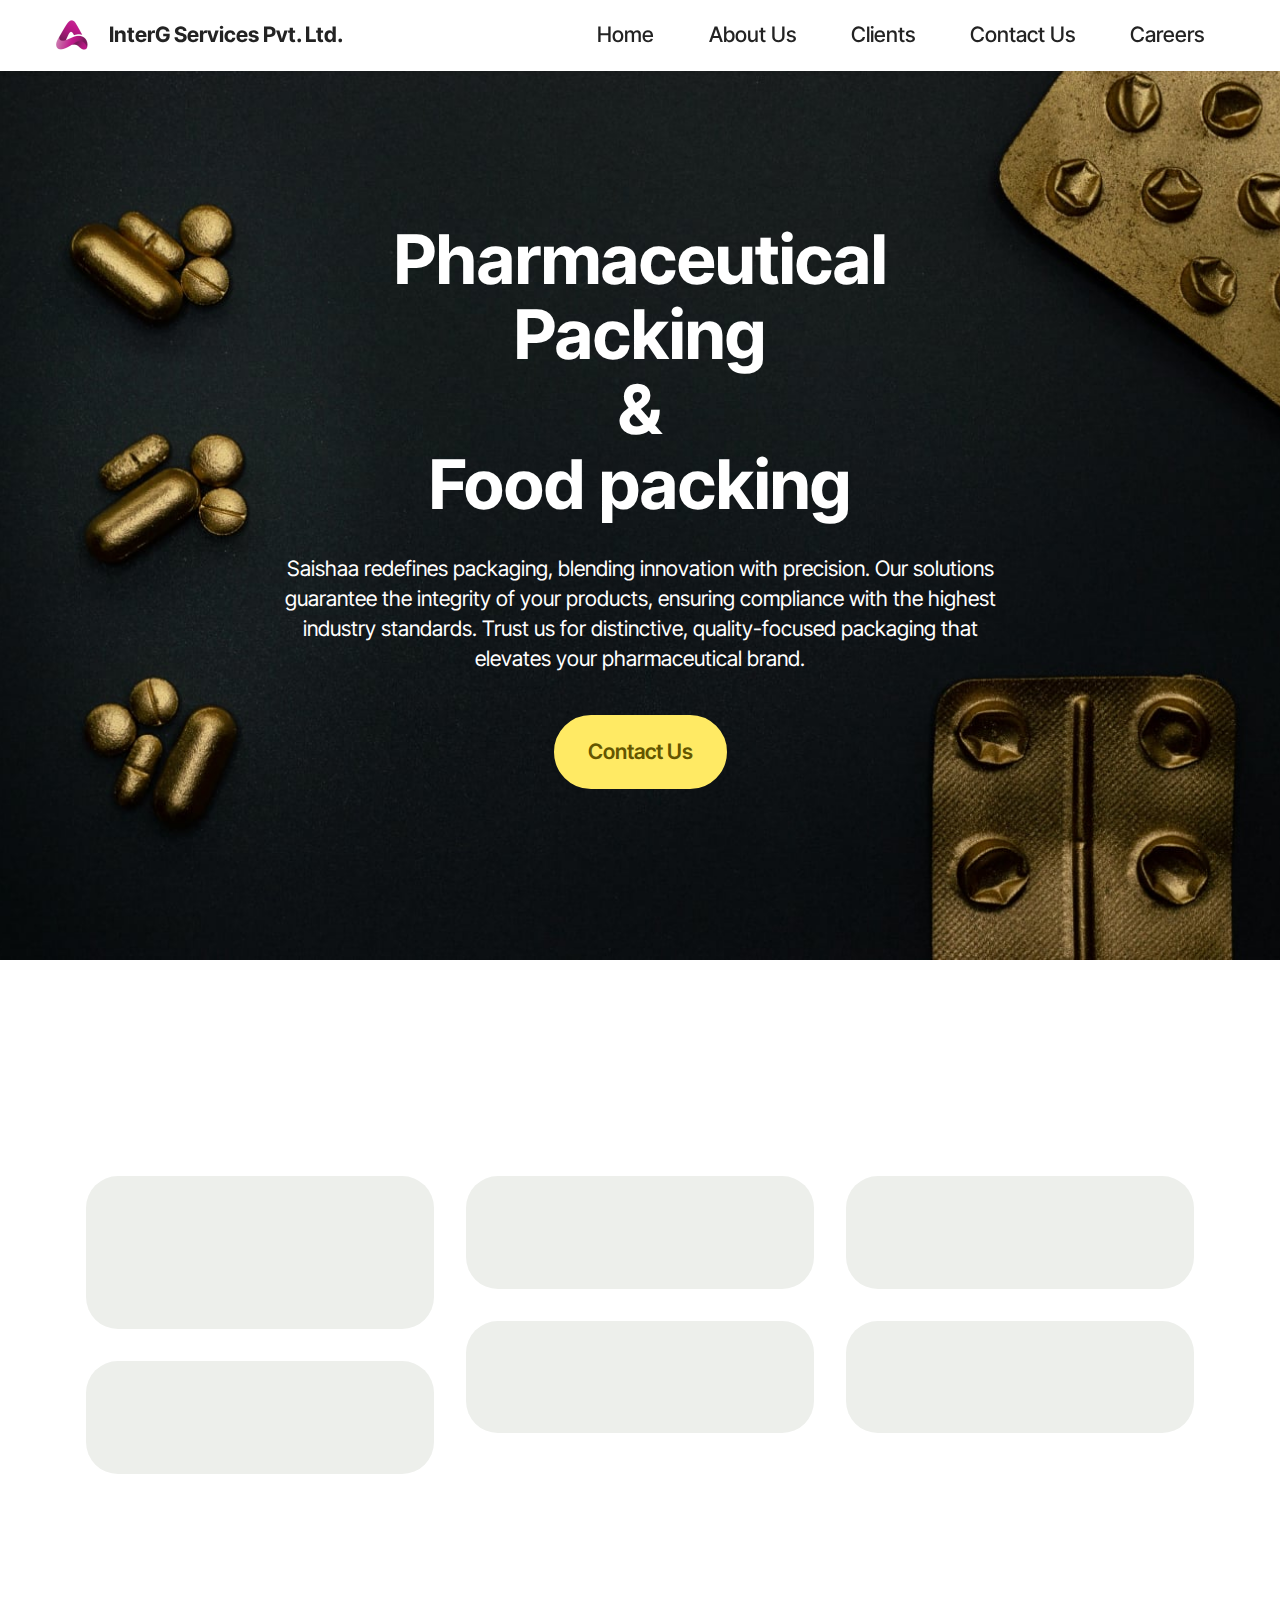
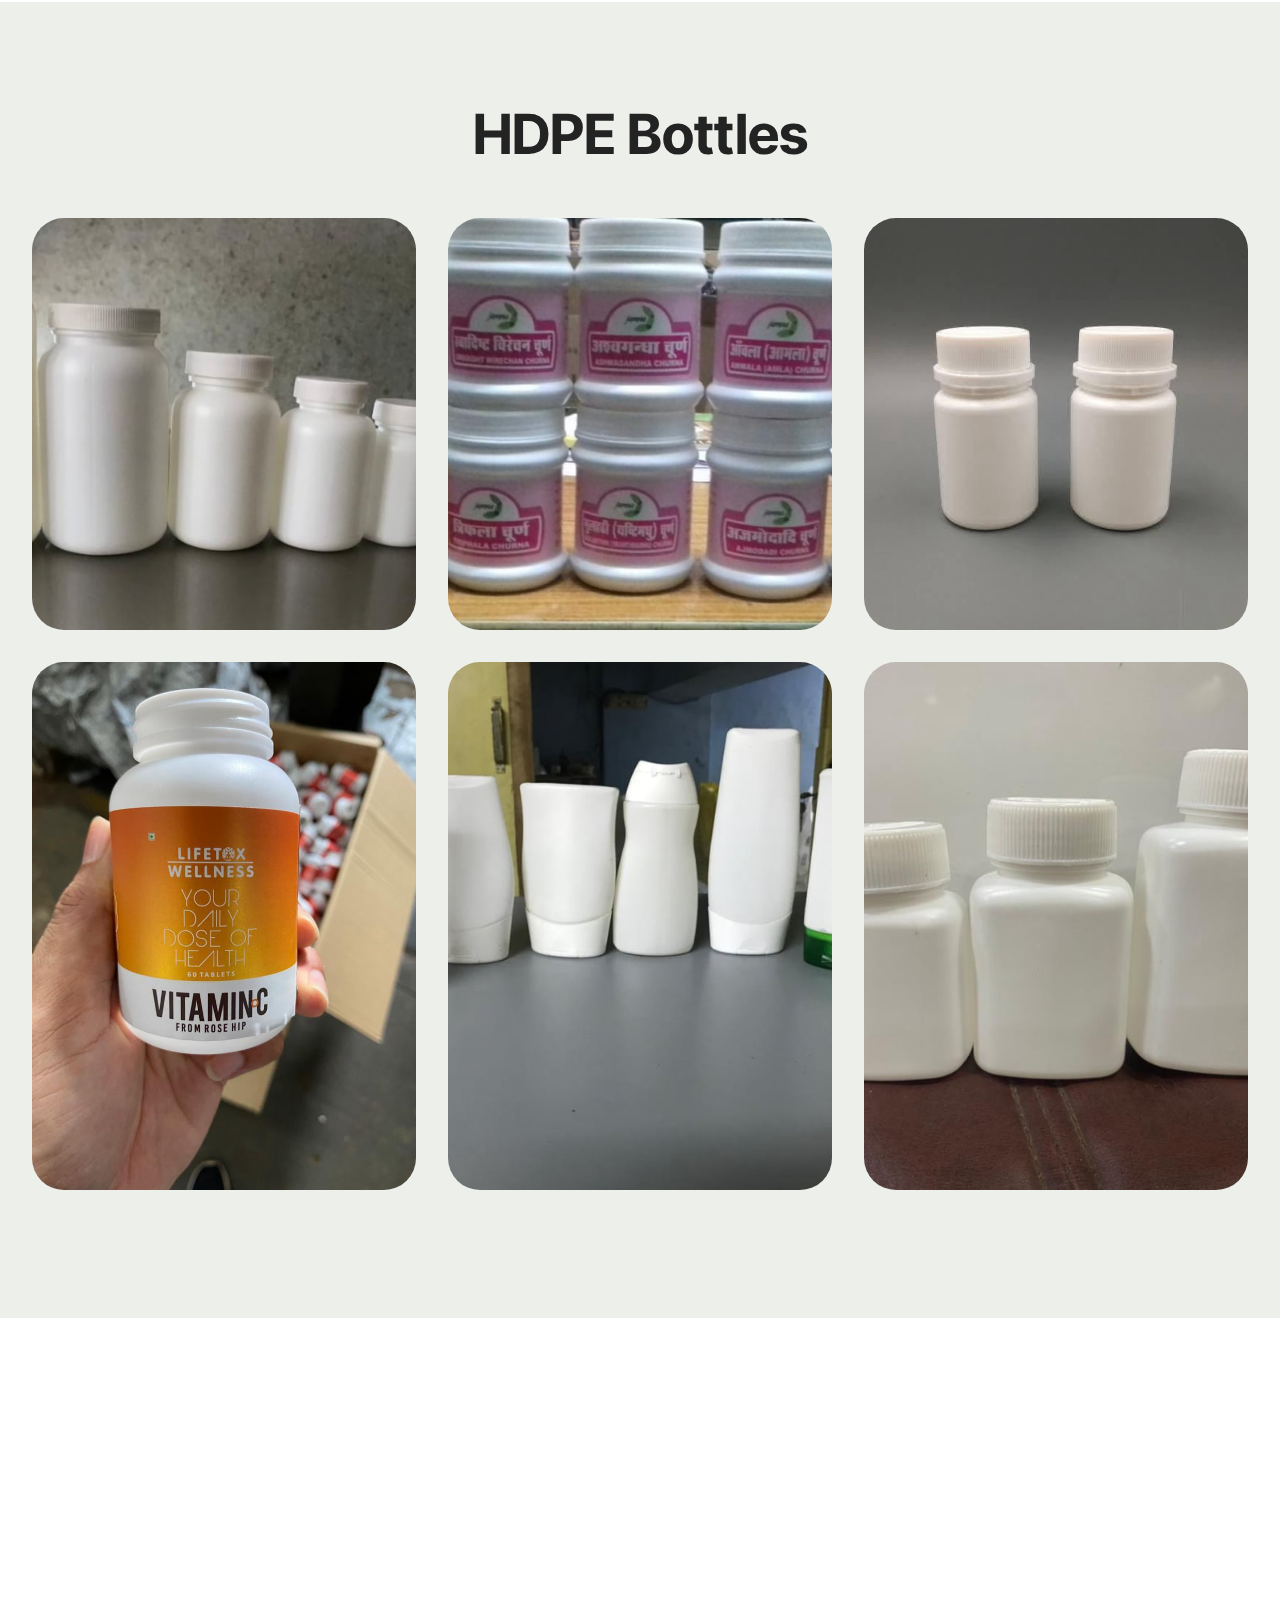
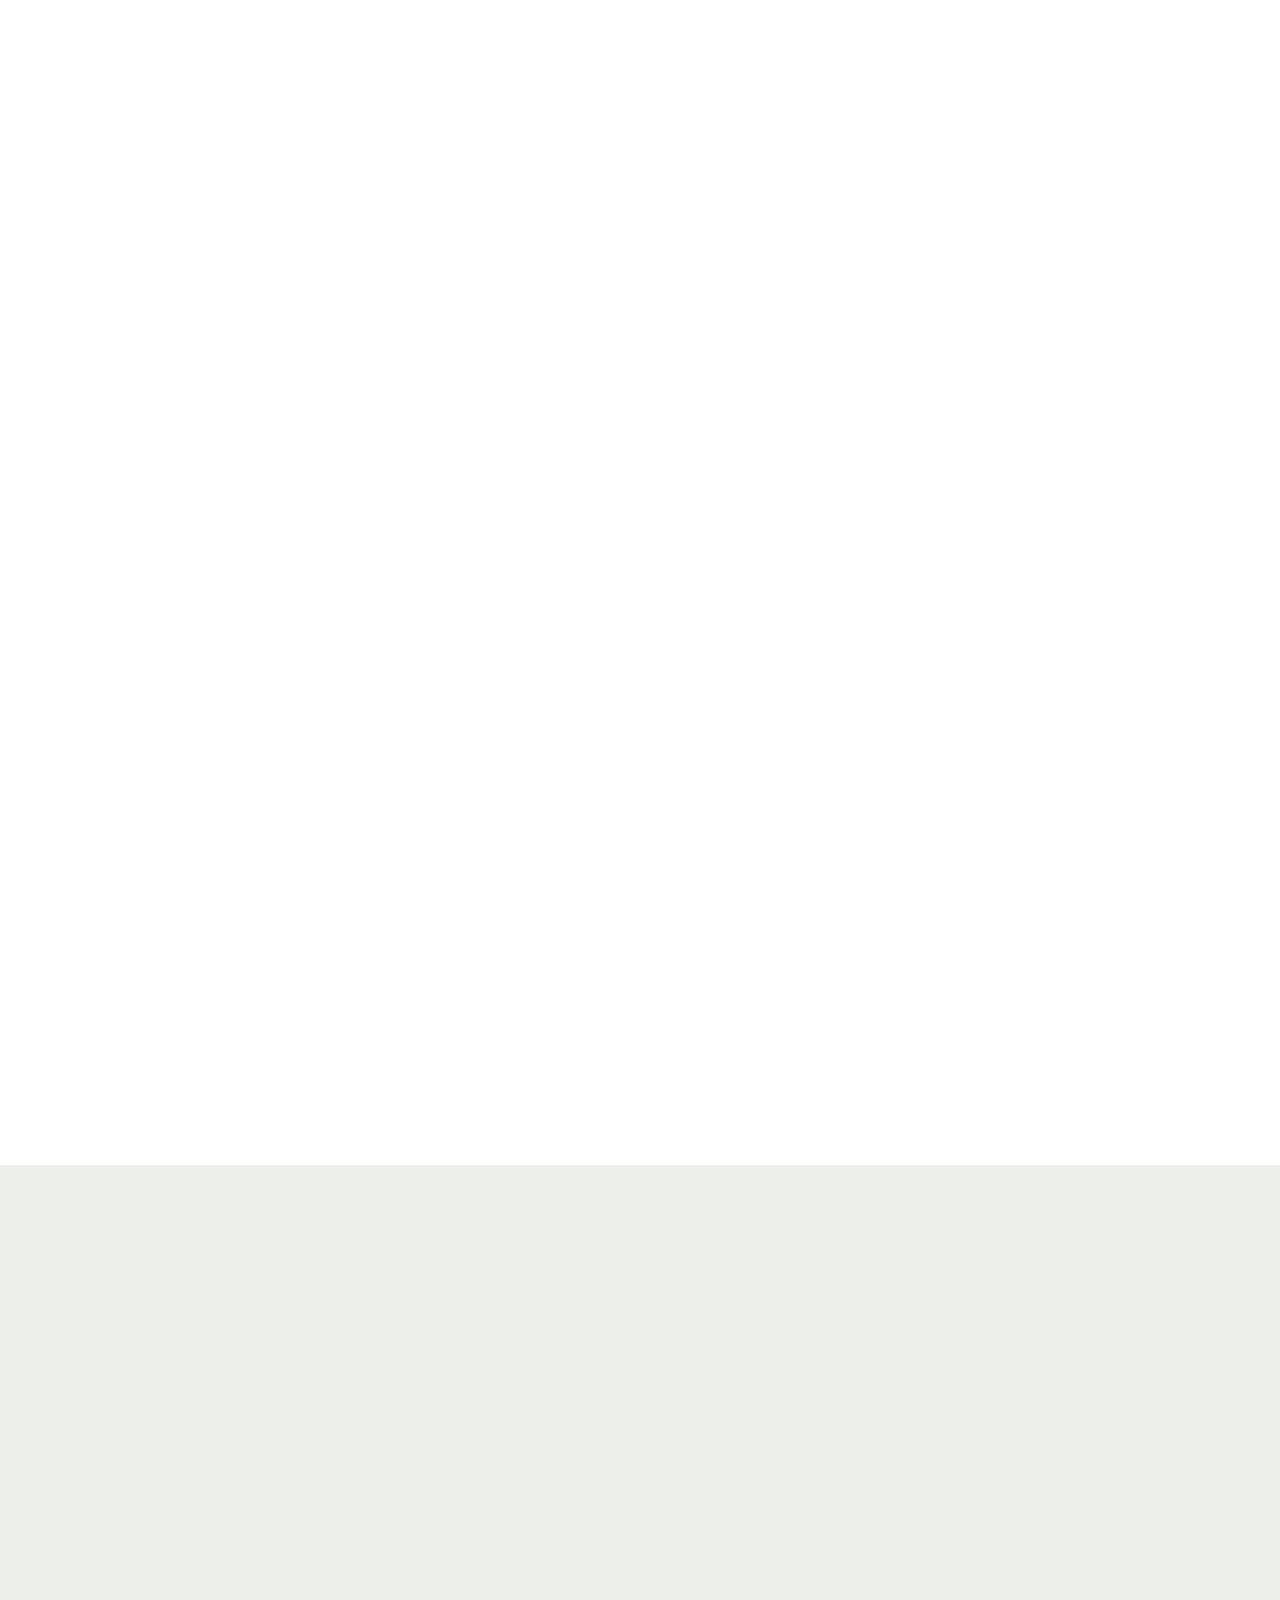
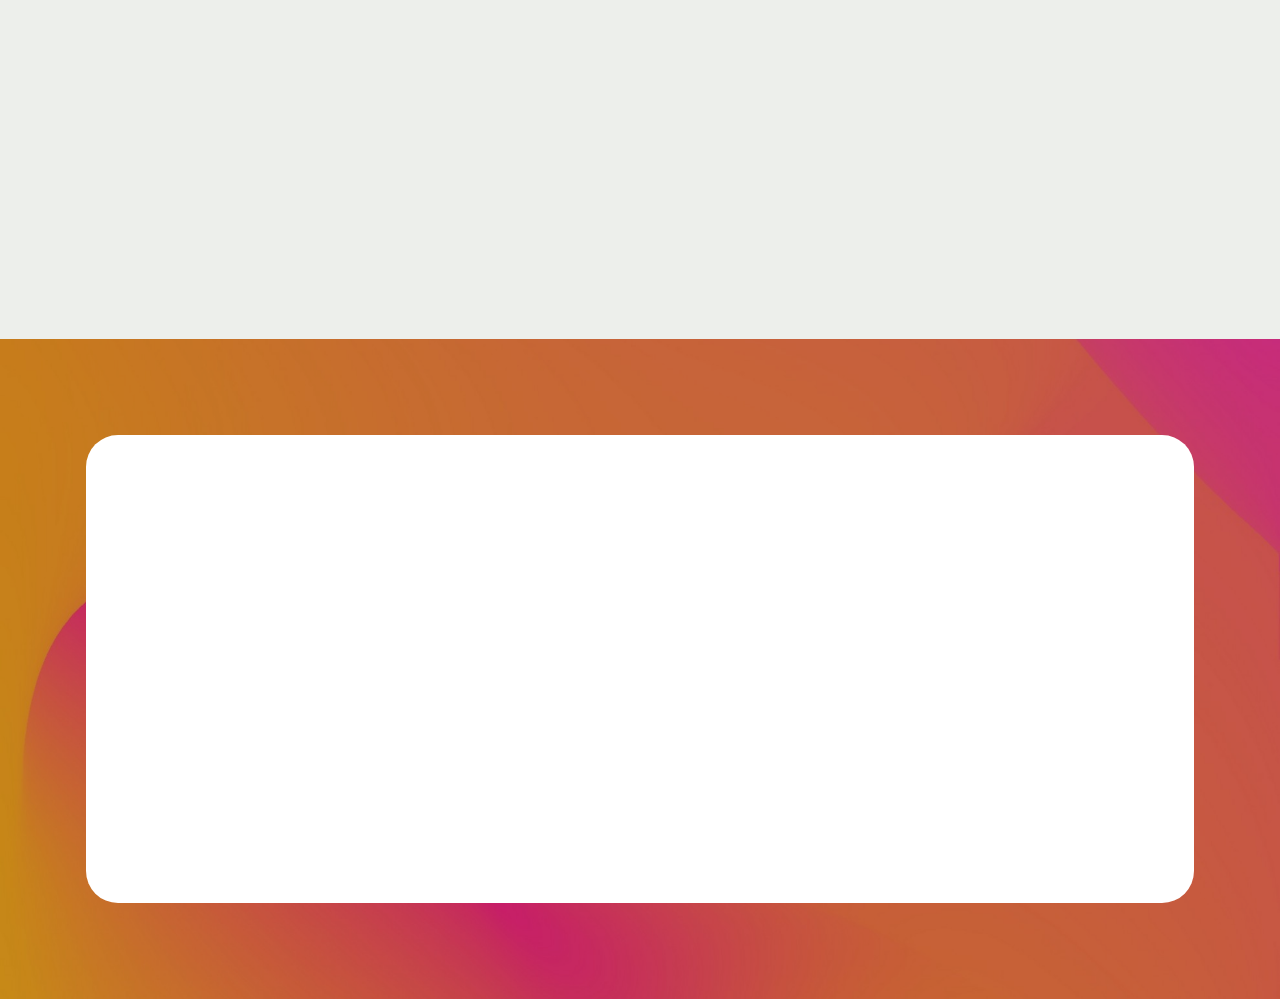
<file: pharma.html>
<!DOCTYPE html>
<html  >
<head>
  <!-- Site made with  v5.9.8, https://mobirise.com -->
  <meta charset="UTF-8">
  <meta http-equiv="X-UA-Compatible" content="IE=edge">
  
  <meta name="viewport" content="width=device-width, initial-scale=1, minimum-scale=1">
  <link rel="shortcut icon" href="assets/images/intelg-96x96.png" type="image/x-icon">
  <meta name="description" content="">
  
  
  <title>Pharma Packing</title>
  <link rel="stylesheet" href="assets/web/assets/mobirise-icons2/mobirise2.css">
  <link rel="stylesheet" href="assets/bootstrap/css/bootstrap.min.css">
  <link rel="stylesheet" href="assets/bootstrap/css/bootstrap-grid.min.css">
  <link rel="stylesheet" href="assets/bootstrap/css/bootstrap-reboot.min.css">
  <link rel="stylesheet" href="assets/animatecss/animate.css">
  <link rel="stylesheet" href="assets/dropdown/css/style.css">
  <link rel="stylesheet" href="assets/socicon/css/styles.css">
  <link rel="stylesheet" href="assets/theme/css/style.css">
  <link rel="preload" href="https://fonts.googleapis.com/css?family=Inter+Tight:100,200,300,400,500,600,700,800,900,100i,200i,300i,400i,500i,600i,700i,800i,900i&display=swap" as="style" onload="this.onload=null;this.rel='stylesheet'">
  <noscript><link rel="stylesheet" href="https://fonts.googleapis.com/css?family=Inter+Tight:100,200,300,400,500,600,700,800,900,100i,200i,300i,400i,500i,600i,700i,800i,900i&display=swap"></noscript>
  <link rel="preload" as="style" href="assets/mobirise/css/mbr-additional.css"><link rel="stylesheet" href="assets/mobirise/css/mbr-additional.css" type="text/css">

  
  
  
</head>
<body>
  
  <section data-bs-version="5.1" class="menu menu1 cid-tXtsbagtXr" once="menu" id="menu1-3z">
    

    <nav class="navbar navbar-dropdown navbar-fixed-top navbar-expand-lg">
        <div class="container-fluid">
            <div class="navbar-brand">
                <span class="navbar-logo">
                    <a href="index.html#top">
                        <img src="assets/images/intelg-96x96.png" alt="" style="height: 3rem;">
                    </a>
                </span>
                <span class="navbar-caption-wrap"><a class="navbar-caption text-black text-primary display-7" href="index.html">InterG Services Pvt. Ltd.</a></span>
            </div>
            <button class="navbar-toggler" type="button" data-toggle="collapse" data-bs-toggle="collapse" data-target="#navbarSupportedContent" data-bs-target="#navbarSupportedContent" aria-controls="navbarNavAltMarkup" aria-expanded="false" aria-label="Toggle navigation">
                <div class="hamburger">
                    <span></span>
                    <span></span>
                    <span></span>
                    <span></span>
                </div>
            </button>
            <div class="collapse navbar-collapse" id="navbarSupportedContent">
                <ul class="navbar-nav nav-dropdown nav-right" data-app-modern-menu="true">
                    <li class="nav-item">
                        <a class="nav-link link text-black text-primary display-4" href="index.html">Home</a>
                    </li>
                    <li class="nav-item">
                        <a class="nav-link link text-black text-primary display-4" href="page2.html">About Us</a>
                    </li>
                    <li class="nav-item">
                        <a class="nav-link link text-black text-primary display-4" href="clients.html">Clients</a>
                    </li>
                    <li class="nav-item">
                        <a class="nav-link link text-black text-primary display-4" href="index.html#contacts01-9">Contact Us</a>
                    </li>
                    <li class="nav-item">
                        <a class="nav-link link text-black text-primary display-4" href="careers.html#header15-m"target="_blank">Careers</a>
                    </li>
                </ul>
            </div>
        </div>
    </nav>
</section>

<section data-bs-version="5.1" class="header09 cid-u2yAdRnXQ3 mbr-fullscreen" id="header09-41">
	
	
	<div class="container-fluid">
		<div class="row">
			<div class="content-wrap col-12 col-md-8">
				<h1 class="mbr-section-title mbr-fonts-style mbr-white mb-4 display-1">
					<strong>Pharmaceutical Packing</strong><br><strong>&amp;</strong><br><strong>Food packing</strong></h1>
				
				<p class="mbr-fonts-style mbr-text mbr-white mb-4 display-7">
					Saishaa redefines packaging, blending innovation with precision. Our solutions guarantee the integrity of your products, ensuring compliance with the highest industry standards. Trust us for distinctive, quality-focused packaging that elevates your pharmaceutical brand.
				</p>
				<div class="mbr-section-btn"><a class="btn btn-danger display-7" href="">Contact Us</a></div>
			</div>
		</div>
	</div>
</section>

<section data-bs-version="5.1" class="people04 cid-u2yAYdCcQR" id="people04-45">
	

	
	
	<div class="container">
		<div class="row mb-5 justify-content-center">
			<div class="col-12 mb-0 content-head">
				<h3 class="mbr-section-title mbr-fonts-style align-center mb-0 display-2">
					<strong>Our Packing Product Types</strong></h3>
				
			</div>
		</div>
		<div class="row mbr-masonry" data-masonry="{&quot;percentPosition&quot;: true }">
			<div class="item features-without-image col-12 col-md-6 col-lg-4 active">
				<div class="item-wrapper">
					<div class="card-box align-left">
						<p class="card-text mbr-fonts-style display-5"><strong>Pharma HDPE bottles</strong></p>
						
						
					</div>
				</div>
			</div><div class="item features-without-image col-12 col-md-6 col-lg-4">
				<div class="item-wrapper">
					<div class="card-box align-left">
						<p class="card-text mbr-fonts-style display-5"><strong>Pouches</strong></p>
						
						
					</div>
				</div>
			</div><div class="item features-without-image col-12 col-md-6 col-lg-4">
				<div class="item-wrapper">
					<div class="card-box align-left">
						<p class="card-text mbr-fonts-style display-5"><strong>PVC Sleeves</strong></p>
						
						
					</div>
				</div>
			</div><div class="item features-without-image col-12 col-md-6 col-lg-4">
				<div class="item-wrapper">
					<div class="card-box align-left">
						<p class="card-text mbr-fonts-style display-5"><strong>WADS</strong></p>
						
						
					</div>
				</div>
			</div><div class="item features-without-image col-12 col-md-6 col-lg-4">
				<div class="item-wrapper">
					<div class="card-box align-left">
						<p class="card-text mbr-fonts-style display-5"><strong>FOIL</strong></p>
						
						
					</div>
				</div>
			</div><div class="item features-without-image col-12 col-md-6 col-lg-4">
				<div class="item-wrapper">
					<div class="card-box align-left">
						<p class="card-text mbr-fonts-style display-5"><strong>Custom Moulding</strong></p>
						
						
					</div>
				</div>
			</div>
			
			
			
			
			
		</div>
	</div>
</section>

<section data-bs-version="5.1" class="gallery1 mbr-gallery cid-u2yCgpZrsb" id="gallery01-46">
    

    
    

    <div class="container-fluid">
        <div class="row justify-content-center">
            <div class="col-12 content-head">
                <div class="mb-5">
                    <h3 class="mbr-section-title mbr-fonts-style align-center m-0 display-2"><strong>HDPE Bottles</strong></h3>
                    
                </div>
            </div>
        </div>
        
        <div class="row mbr-gallery">
            <div class="col-12 col-md-6 col-lg-4 item gallery-image">
                <div class="item-wrapper mb-3" data-toggle="modal" data-bs-toggle="modal" data-target="#u2yH8ZF6HQ-modal" data-bs-target="#u2yH8ZF6HQ-modal">
                    <img class="w-100" src="assets/images/img-20240127-wa0002-872x477.jpg" alt="" data-slide-to="0" data-bs-slide-to="0" data-target="#lb-u2yH8ZF6HQ" data-bs-target="#lb-u2yH8ZF6HQ">
                    <div class="icon-wrapper">
                        <span class="mobi-mbri mobi-mbri-search mbr-iconfont mbr-iconfont-btn"></span>
                    </div>
                </div>
                
            </div>
            <div class="col-12 col-md-6 col-lg-4 item gallery-image">
                <div class="item-wrapper mb-3" data-toggle="modal" data-bs-toggle="modal" data-target="#u2yH8ZF6HQ-modal" data-bs-target="#u2yH8ZF6HQ-modal">
                    <img class="w-100" src="assets/images/img-20240127-wa0003-872x519.jpg" alt="" data-slide-to="1" data-bs-slide-to="1" data-target="#lb-u2yH8ZF6HQ" data-bs-target="#lb-u2yH8ZF6HQ">
                    <div class="icon-wrapper">
                        <span class="mobi-mbri mobi-mbri-search mbr-iconfont mbr-iconfont-btn"></span>
                    </div>
                </div>
                
            </div>
            
            <div class="col-12 col-md-6 col-lg-4 item gallery-image">
                <div class="item-wrapper mb-3" data-toggle="modal" data-bs-toggle="modal" data-target="#u2yH8ZF6HQ-modal" data-bs-target="#u2yH8ZF6HQ-modal">
                    <img class="w-100" src="assets/images/img-20240127-wa0005-545x562.jpg" alt="" data-slide-to="2" data-bs-slide-to="2" data-target="#lb-u2yH8ZF6HQ" data-bs-target="#lb-u2yH8ZF6HQ">
                    <div class="icon-wrapper">
                        <span class="mobi-mbri mobi-mbri-search mbr-iconfont mbr-iconfont-btn"></span>
                    </div>
                </div>
                
            </div>
            <div class="col-12 col-md-6 col-lg-4 item gallery-image">
                <div class="item-wrapper mb-3" data-toggle="modal" data-bs-toggle="modal" data-target="#u2yH8ZF6HQ-modal" data-bs-target="#u2yH8ZF6HQ-modal">
                    <img class="w-100" src="assets/images/img-20240127-wa0007-768x1024.jpg" alt="" data-slide-to="3" data-bs-slide-to="3" data-target="#lb-u2yH8ZF6HQ" data-bs-target="#lb-u2yH8ZF6HQ">
                    <div class="icon-wrapper">
                        <span class="mobi-mbri mobi-mbri-search mbr-iconfont mbr-iconfont-btn"></span>
                    </div>
                </div>
                
            </div>
            <div class="col-12 col-md-6 col-lg-4 item gallery-image">
                <div class="item-wrapper mb-3" data-toggle="modal" data-bs-toggle="modal" data-target="#u2yH8ZF6HQ-modal" data-bs-target="#u2yH8ZF6HQ-modal">
                    <img class="w-100" src="assets/images/img-20240127-wa0006-872x654.jpg" alt="" data-slide-to="4" data-bs-slide-to="4" data-target="#lb-u2yH8ZF6HQ" data-bs-target="#lb-u2yH8ZF6HQ">
                    <div class="icon-wrapper">
                        <span class="mobi-mbri mobi-mbri-search mbr-iconfont mbr-iconfont-btn"></span>
                    </div>
                </div>
                
            </div>
            <div class="col-12 col-md-6 col-lg-4 item gallery-image">
                <div class="item-wrapper mb-3" data-toggle="modal" data-bs-toggle="modal" data-target="#u2yH8ZF6HQ-modal" data-bs-target="#u2yH8ZF6HQ-modal">
                    <img class="w-100" src="assets/images/img-20240127-wa0001-872x654.jpg" alt="" data-slide-to="5" data-bs-slide-to="5" data-target="#lb-u2yH8ZF6HQ" data-bs-target="#lb-u2yH8ZF6HQ">
                    <div class="icon-wrapper">
                        <span class="mobi-mbri mobi-mbri-search mbr-iconfont mbr-iconfont-btn"></span>
                    </div>
                </div>
                
            </div>
            
        </div>

        <div class="modal mbr-slider" tabindex="-1" role="dialog" aria-hidden="true" id="u2yH8ZF6HQ-modal">
            <div class="modal-dialog" role="document">
                <div class="modal-content">
                    <div class="modal-body">
                        <div class="carousel slide" data-pause="false" data-bs-pause="false" id="lb-u2yH8ZF6HQ" data-ride="carousel" data-bs-ride="carousel" data-interval="5000" data-bs-interval="5000">
                            <div class="carousel-inner">
                                <div class="carousel-item active">
                                    <img class="d-block w-100" src="assets/images/img-20240127-wa0002-872x477.jpg" alt="">
                                </div>
                                <div class="carousel-item">
                                    <img class="d-block w-100" src="assets/images/img-20240127-wa0003-872x519.jpg" alt="">
                                </div>
                                
                                <div class="carousel-item">
                                    <img class="d-block w-100" src="assets/images/img-20240127-wa0005-545x562.jpg" alt="">
                                </div>
                                <div class="carousel-item">
                                    <img class="d-block w-100" src="assets/images/img-20240127-wa0007-768x1024.jpg" alt="">
                                </div>
                                <div class="carousel-item">
                                    <img class="d-block w-100" src="assets/images/img-20240127-wa0006-872x654.jpg" alt="">
                                </div>
                                <div class="carousel-item">
                                    <img class="d-block w-100" src="assets/images/img-20240127-wa0001-872x654.jpg" alt="">
                                </div>
                                
                            </div>
                            <ol class="carousel-indicators">
                                <li data-slide-to="0" data-bs-slide-to="0" class="active" data-target="#lb-u2yH8ZF6HQ" data-bs-target="#lb-u2yH8ZF6HQ"></li>
                                <li data-slide-to="1" data-bs-slide-to="1" data-target="#lb-u2yH8ZF6HQ" data-bs-target="#lb-u2yH8ZF6HQ"></li>
                                <li data-slide-to="2" data-bs-slide-to="2" data-target="#lb-u2yH8ZF6HQ" data-bs-target="#lb-u2yH8ZF6HQ"></li>
                                <li data-slide-to="3" data-bs-slide-to="3" data-target="#lb-u2yH8ZF6HQ" data-bs-target="#lb-u2yH8ZF6HQ"></li>
                                <li data-slide-to="4" data-bs-slide-to="4" data-target="#lb-u2yH8ZF6HQ" data-bs-target="#lb-u2yH8ZF6HQ"></li>
                                <li data-slide-to="5" data-bs-slide-to="5" data-target="#lb-u2yH8ZF6HQ" data-bs-target="#lb-u2yH8ZF6HQ"></li>
                                
                                
                            </ol>
                            <a role="button" href="" class="close" data-dismiss="modal" data-bs-dismiss="modal" aria-label="Close">
                            </a>
                            <a class="carousel-control-prev carousel-control" role="button" data-slide="prev" data-bs-slide="prev" href="#lb-u2yH8ZF6HQ">
                                <span class="mobi-mbri mobi-mbri-arrow-prev" aria-hidden="true"></span>
                                <span class="sr-only visually-hidden">Previous</span>
                            </a>
                            <a class="carousel-control-next carousel-control" role="button" data-slide="next" data-bs-slide="next" href="#lb-u2yH8ZF6HQ">
                                <span class="mobi-mbri mobi-mbri-arrow-next" aria-hidden="true"></span>
                                <span class="sr-only visually-hidden">Next</span>
                            </a>
                        </div>
                    </div>
                </div>
            </div>
        </div>
    </div>
</section>

<section data-bs-version="5.1" class="gallery3 cid-u2yFRFzsev" id="gallery03-4b">
    
    
    <div class="container-fluid">
      <div class="row justify-content-center">
        <div class="col-12 content-head">
          <div class="mbr-section-head mb-5">
            <h4 class="mbr-section-title mbr-fonts-style align-center mb-0 display-2">
              <strong>WADS &amp; FOIL</strong></h4>
            
          </div>
        </div>
      </div>
      <div class="row">
        <div class="item features-image mb-4 col-6 col-md-4 col-lg-3">
          <div class="item-wrapper">
            <div class="item-img mb-3">
              <img src="assets/images/whatsapp-image-2024-01-27-at-15.26.44-dcaf1e8f-500x500.jpg" alt="" title="" data-slide-to="0" data-bs-slide-to="0">
            </div>
            
          </div>
        </div>
        <div class="item features-image mb-4 col-6 col-md-4 col-lg-3">
          <div class="item-wrapper">
            <div class="item-img mb-3">
              <img src="assets/images/whatsapp-image-2024-01-27-at-16.06.32-11df3189-500x500.jpg" alt="" title="" data-slide-to="1" data-bs-slide-to="1">
            </div>
            
          </div>
        </div>
        <div class="item features-image mb-4 col-6 col-md-4 col-lg-3">
          <div class="item-wrapper">
            <div class="item-img mb-3">
              <img src="assets/images/whatsapp-image-2024-01-27-at-16.06.33-6d1f9282-500x333.jpg" alt="" title="" data-slide-to="2" data-bs-slide-to="2">
            </div>
            
          </div>
        </div>
        <div class="item features-image mb-4 col-6 col-md-4 col-lg-3">
          <div class="item-wrapper">
            <div class="item-img mb-3">
              <img src="assets/images/whatsapp-image-2024-01-27-at-16.06.33-8fc9b82a-557x551.jpg" alt="" title="" data-slide-to="3" data-bs-slide-to="3">
            </div>
            
          </div>
        </div>
      </div>
    </div>
  </section>

<section data-bs-version="5.1" class="gallery3 cid-u2yD5R1UUK" id="gallery03-49">
    
    
    <div class="container-fluid">
      <div class="row justify-content-center">
        <div class="col-12 content-head">
          <div class="mbr-section-head mb-5">
            <h4 class="mbr-section-title mbr-fonts-style align-center mb-0 display-2">
              <strong>Pouch Packing</strong></h4>
            
          </div>
        </div>
      </div>
      <div class="row">
        <div class="item features-image mb-4 col-6 col-md-4 col-lg-3">
          <div class="item-wrapper">
            <div class="item-img mb-3">
              <img src="assets/images/img-20240127-wa0008-554x554.jpg" alt="" title="" data-slide-to="0" data-bs-slide-to="0">
            </div>
            
          </div>
        </div>
        <div class="item features-image mb-4 col-6 col-md-4 col-lg-3">
          <div class="item-wrapper">
            <div class="item-img mb-3">
              <img src="assets/images/img-20240127-wa0009-1-500x500.jpeg" alt="" title="" data-slide-to="1" data-bs-slide-to="1">
            </div>
            
          </div>
        </div>
        <div class="item features-image mb-4 col-6 col-md-4 col-lg-3">
          <div class="item-wrapper">
            <div class="item-img mb-3">
              <img src="assets/images/img-20240127-wa0010-500x352.jpg" alt="" title="" data-slide-to="2" data-bs-slide-to="2">
            </div>
            
          </div>
        </div>
        <div class="item features-image mb-4 col-6 col-md-4 col-lg-3">
          <div class="item-wrapper">
            <div class="item-img mb-3">
              <img src="assets/images/whatsapp-image-2024-01-27-at-15.52.49-f461a5c6-500x500.jpg" alt="" title="" data-slide-to="3" data-bs-slide-to="3">
            </div>
            
          </div>
        </div>
      </div>
    </div>
  </section>

<section data-bs-version="5.1" class="gallery3 cid-u2yCYpJkfC" id="gallery03-48">
    
    
    <div class="container-fluid">
      <div class="row justify-content-center">
        <div class="col-12 content-head">
          <div class="mbr-section-head mb-5">
            <h4 class="mbr-section-title mbr-fonts-style align-center mb-0 display-2">
              <strong>PVC Products</strong></h4>
            
          </div>
        </div>
      </div>
      <div class="row">
        <div class="item features-image mb-4 col-6 col-md-4 col-lg-4">
          <div class="item-wrapper">
            <div class="item-img mb-3">
              <img src="assets/images/img-20240127-wa0012-554x554.jpg" alt="" title="" data-slide-to="0" data-bs-slide-to="0">
            </div>
            
          </div>
        </div>
        <div class="item features-image mb-4 col-6 col-md-4 col-lg-4">
          <div class="item-wrapper">
            <div class="item-img mb-3">
              <img src="assets/images/img-20240127-wa0013-500x500.jpg" alt="" title="" data-slide-to="1" data-bs-slide-to="1">
            </div>
            
          </div>
        </div>
        <div class="item features-image mb-4 col-6 col-md-4 col-lg-4">
          <div class="item-wrapper">
            <div class="item-img mb-3">
              <img src="assets/images/img-20240127-wa0015-486x334.jpg" alt="" title="" data-slide-to="2" data-bs-slide-to="2">
            </div>
            
          </div>
        </div>
        
      </div>
    </div>
  </section>

<section data-bs-version="5.1" class="slider4 mbr-embla cid-u2yDGF3rmI" id="slider04-4a">
    

    
    
    <div class="container-fluid">
        <div class="row mb-5 justify-content-center">
			<div class="col-12 content-head">
				<h3 class="mbr-section-title mbr-fonts-style align-center mb-0 display-2">
					<strong>Custom Moudling</strong></h3>
				<h5 class="mbr-section-subtitle mbr-fonts-style align-center mb-0 mt-4 display-7">
                    Find some examples we have made for out clients</h5>
			</div>
		</div>
        <div class="row">
            <div class="col-12">
                <div class="embla position-relative" data-skip-snaps="true" data-align="center" data-contain-scroll="trimSnaps" data-loop="true" data-auto-play="true" data-auto-play-interval="5" data-draggable="true">
                    <div class="embla__viewport">
                        <div class="embla__container">
                            <div class="embla__slide slider-image item" style="margin-left: 1rem; margin-right: 1rem;">
                                <a href="#">
                                    <div class="slide-content">
                                        <div class="item-img">
                                            <div class="item-wrapper">
                                                <img src="assets/images/mold-1-576x1024.jpeg" alt="" title="" data-slide-to="0" data-bs-slide-to="0">
                                            </div>
                                        </div>
                                    </div>
                                </a>
                            </div>
                            <div class="embla__slide slider-image item" style="margin-left: 1rem; margin-right: 1rem;">
                                <a href="#">
                                    <div class="slide-content">
                                        <div class="item-img">
                                            <div class="item-wrapper">
                                                <img src="assets/images/mold-output-576x1024.jpeg" alt="" title="" data-slide-to="1" data-bs-slide-to="1">
                                            </div>
                                        </div>
                                    </div>
                                </a>
                            </div>
                            <div class="embla__slide slider-image item" style="margin-left: 1rem; margin-right: 1rem;">
                                <a href="#">
                                    <div class="slide-content">
                                        <div class="item-img">
                                            <div class="item-wrapper">
                                                <img src="assets/images/img-20240127-wa0025-1024x484.jpeg" alt="" title="" data-slide-to="2" data-bs-slide-to="2">
                                            </div>
                                        </div>
                                    </div>
                                </a>
                            </div>
                            <div class="embla__slide slider-image item" style="margin-left: 1rem; margin-right: 1rem;">
                                <a href="#">
                                    <div class="slide-content">
                                        <div class="item-img">
                                            <div class="item-wrapper">
                                                <img src="assets/images/img-20240127-wa0032-1024x484.jpeg" alt="" title="" data-slide-to="3" data-bs-slide-to="3">
                                            </div>
                                        </div>
                                    </div>
                                </a>
                            </div>
                            <div class="embla__slide slider-image item" style="margin-left: 1rem; margin-right: 1rem;">
                                <a href="#">
                                    <div class="slide-content">
                                        <div class="item-img">
                                            <div class="item-wrapper">
                                                <img src="assets/images/img-20240127-wa0030-1024x484.jpeg" alt="" title="" data-slide-to="4" data-bs-slide-to="4">
                                            </div>
                                        </div>
                                    </div>
                                </a>
                            </div><div class="embla__slide slider-image item" style="margin-left: 1rem; margin-right: 1rem;">
                                <a href="#">
                                    <div class="slide-content">
                                        <div class="item-img">
                                            <div class="item-wrapper">
                                                <img src="assets/images/img-20240127-wa0033-1024x399.jpeg" alt="" title="" data-slide-to="5" data-bs-slide-to="5">
                                            </div>
                                        </div>
                                    </div>
                                </a>
                            </div><div class="embla__slide slider-image item" style="margin-left: 1rem; margin-right: 1rem;">
                                <a href="#">
                                    <div class="slide-content">
                                        <div class="item-img">
                                            <div class="item-wrapper">
                                                <img src="assets/images/img-20240127-wa0037-1024x417.jpeg" alt="" title="" data-slide-to="6" data-bs-slide-to="6">
                                            </div>
                                        </div>
                                    </div>
                                </a>
                            </div><div class="embla__slide slider-image item" style="margin-left: 1rem; margin-right: 1rem;">
                                <a href="#">
                                    <div class="slide-content">
                                        <div class="item-img">
                                            <div class="item-wrapper">
                                                <img src="assets/images/img-20240127-wa0038-444x328.jpg" alt="" title="" data-slide-to="7" data-bs-slide-to="7">
                                            </div>
                                        </div>
                                    </div>
                                </a>
                            </div><div class="embla__slide slider-image item" style="margin-left: 1rem; margin-right: 1rem;">
                                <a href="#">
                                    <div class="slide-content">
                                        <div class="item-img">
                                            <div class="item-wrapper">
                                                <img src="assets/images/img-20240127-wa0039-444x310.jpg" alt="" title="" data-slide-to="8" data-bs-slide-to="8">
                                            </div>
                                        </div>
                                    </div>
                                </a>
                            </div>
                        </div>
                    </div>
                    <button class="embla__button embla__button--prev">
                        <span class="mobi-mbri mobi-mbri-arrow-prev" aria-hidden="true"></span>
                        <span class="sr-only visually-hidden visually-hidden">Previous</span>
                    </button>
                    <button class="embla__button embla__button--next">
                        <span class="mobi-mbri mobi-mbri-arrow-next" aria-hidden="true"></span>
                        <span class="sr-only visually-hidden visually-hidden">Next</span>
                    </button>
                </div>
            </div>
        </div>
    </div>
</section>

<section data-bs-version="5.1" class="footer1 cid-u1parS2jk2" once="footers" id="footer01-40">
	

	
	<div class="mbr-overlay" style="opacity: 0.3; background-color: rgb(71, 69, 71);"></div>
	<div class="container">
		<div class="row mbr-white">
			<div class="col-12 col-md-6 col-lg-3">
				<h5 class="mbr-section-subtitle mbr-fonts-style mb-2 display-5">
					<strong>Company</strong>
				</h5>
				<ul class="list mbr-fonts-style display-7">
					<li class="mbr-text item-wrap"><a href="page2.html" class="text-black text-primary">About Us</a></li>
					<li class="mbr-text item-wrap"><a href="clients.html" class="text-black text-primary">Clients</li>
					<li class="mbr-text item-wrap">Contact Us</li>
					<li class="mbr-text item-wrap"><a href="careers.html" class="text-black">Careers</a></li>
				</ul>
			</div>
			<div class="col-12 col-md-6 col-lg-3">
				<h5 class="mbr-section-subtitle mbr-fonts-style mb-2 display-5"><strong>InterG Services</strong></h5>
				<ul class="list mbr-fonts-style display-7">
					<li class="mbr-text item-wrap"><a href="identity-verification.html" class="text-black text-primary">Identity Verification</a></li><li class="mbr-text item-wrap"><a href="address-verification.html" class="text-black">Address Verification</a></li><li class="mbr-text item-wrap"><a href="education-verification.html" class="text-black">Education Verification</a></li><li class="mbr-text item-wrap">Electronic Supplies</li>
				</ul>
			</div>
			<div class="col-12 col-md-6 col-lg-3">
				<h5 class="mbr-section-subtitle mbr-fonts-style mb-2 display-5">
					<strong>Saishaa Services</strong></h5>
                <ul class="list mbr-fonts-style display-7">
                    <li class="mbr-text item-wrap"><span style="font-size: 1.4rem;"><a href="saishaa.html" class="text-primary">About
                                Saishaa</a></span></li>
                    <li class="mbr-text item-wrap"><span style="font-size: 1.4rem;"><a href="pharma.html" class="text-primary">Pharma
                                &amp; Food&nbsp;</a></span><a href="pharma.html" class="text-primary">Packaging</a></li><a
                        href="pharma.html" class="text-primary">
                    </a>
                    <li class="mbr-text item-wrap"><a href="sports.html" class="text-black" style="font-size: 1.4rem;">Sports
                            Recreation</a><br></li>
                </ul>
			</div>
			<div class="col-12 col-md-6 col-lg-3">
				<h5 class="mbr-section-subtitle mbr-fonts-style mb-2 display-5"></h5>
				<ul class="list mbr-fonts-style display-7">
					<li class="mbr-text item-wrap"><br></li>
					<li class="mbr-text item-wrap"><br></li>
					<li class="mbr-text item-wrap"><br></li>
					<li class="mbr-text item-wrap"><br></li>
					<li class="mbr-text item-wrap"><br></li>
				</ul>
			</div>
			<div class="col-12 mt-5 footer-col">
				<div class="mbr-section-btn align-left"><a class="btn btn-info-outline display-7" href="">Contact Us</a></div>

				
			</div>
			<div class="col-12 mt-4">
				<p class="mbr-text mb-0 mbr-fonts-style copyright align-center display-7">
					© Copyright 2024 InterG Services - All Rights Reserved
				</p>
			</div>
		</div>
	</div>
</section>
<script src="assets/bootstrap/js/bootstrap.bundle.min.js"></script>
<script src="assets/smoothscroll/smooth-scroll.js"></script>
<script src="assets/ytplayer/index.js"></script>
<script src="assets/dropdown/js/navbar-dropdown.js"></script>
<script src="assets/masonry/masonry.pkgd.min.js"></script>
<script src="assets/imagesloaded/imagesloaded.pkgd.min.js"></script>
<script src="assets/embla/embla.min.js"></script>
<script src="assets/embla/script.js"></script>
<script src="assets/theme/js/script.js"></script>
  
  
 <div id="scrollToTop" class="scrollToTop mbr-arrow-up"><a style="text-align: center;"><i class="mbr-arrow-up-icon mbr-arrow-up-icon-cm cm-icon cm-icon-smallarrow-up"></i></a></div>
    <input name="animation" type="hidden">
  </body>
</html>
</file>
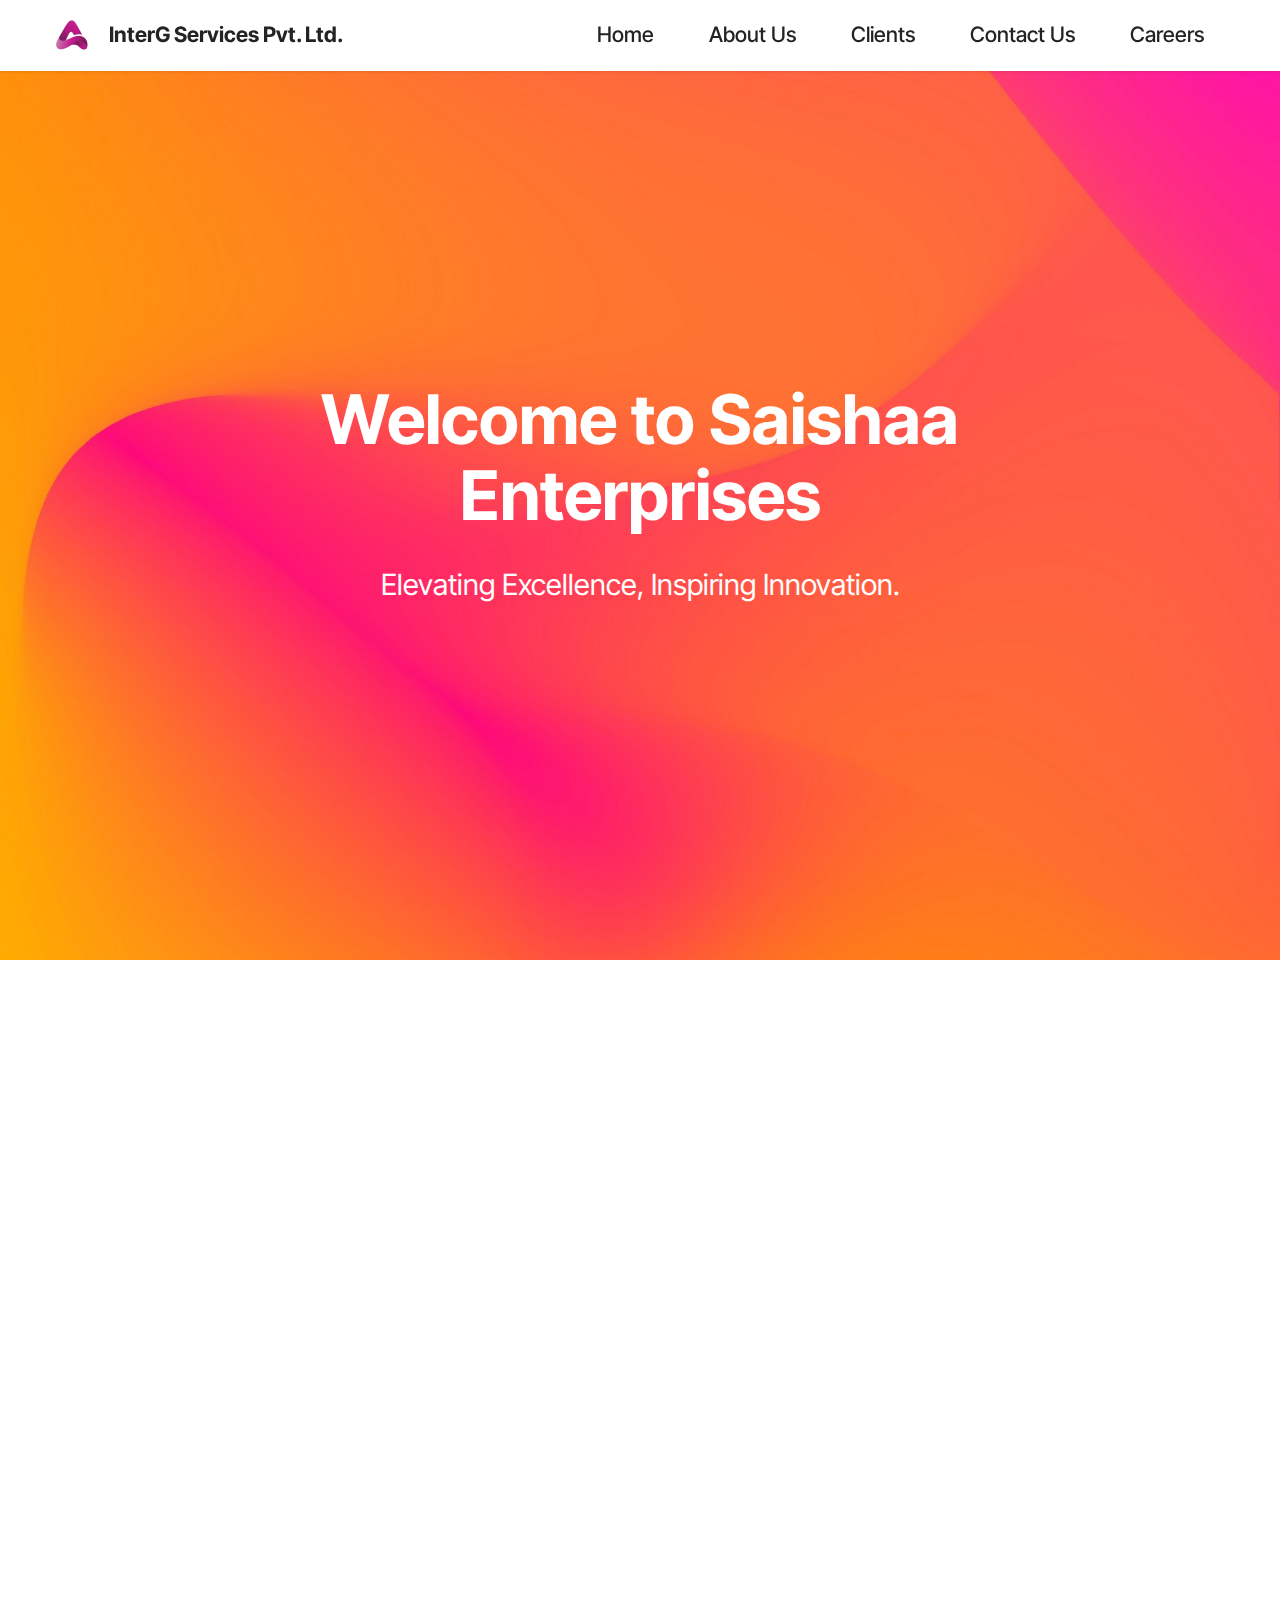
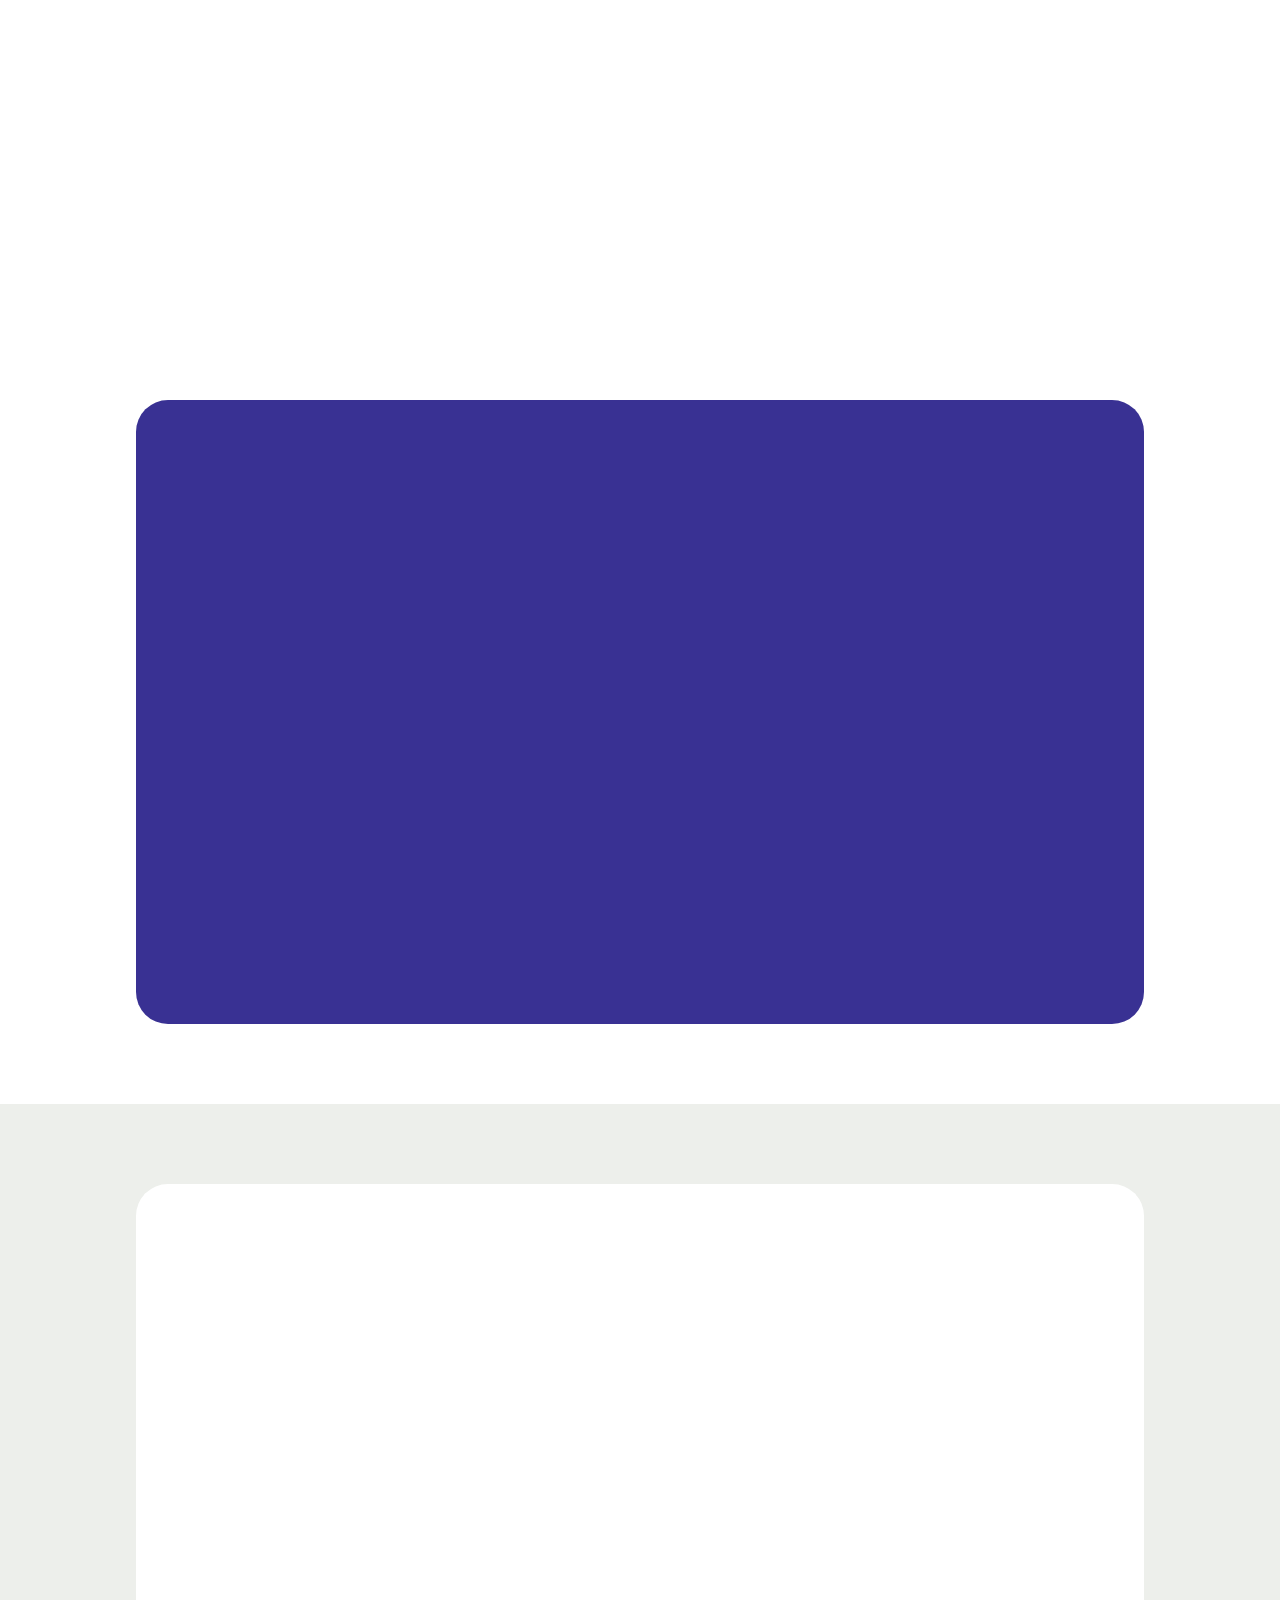
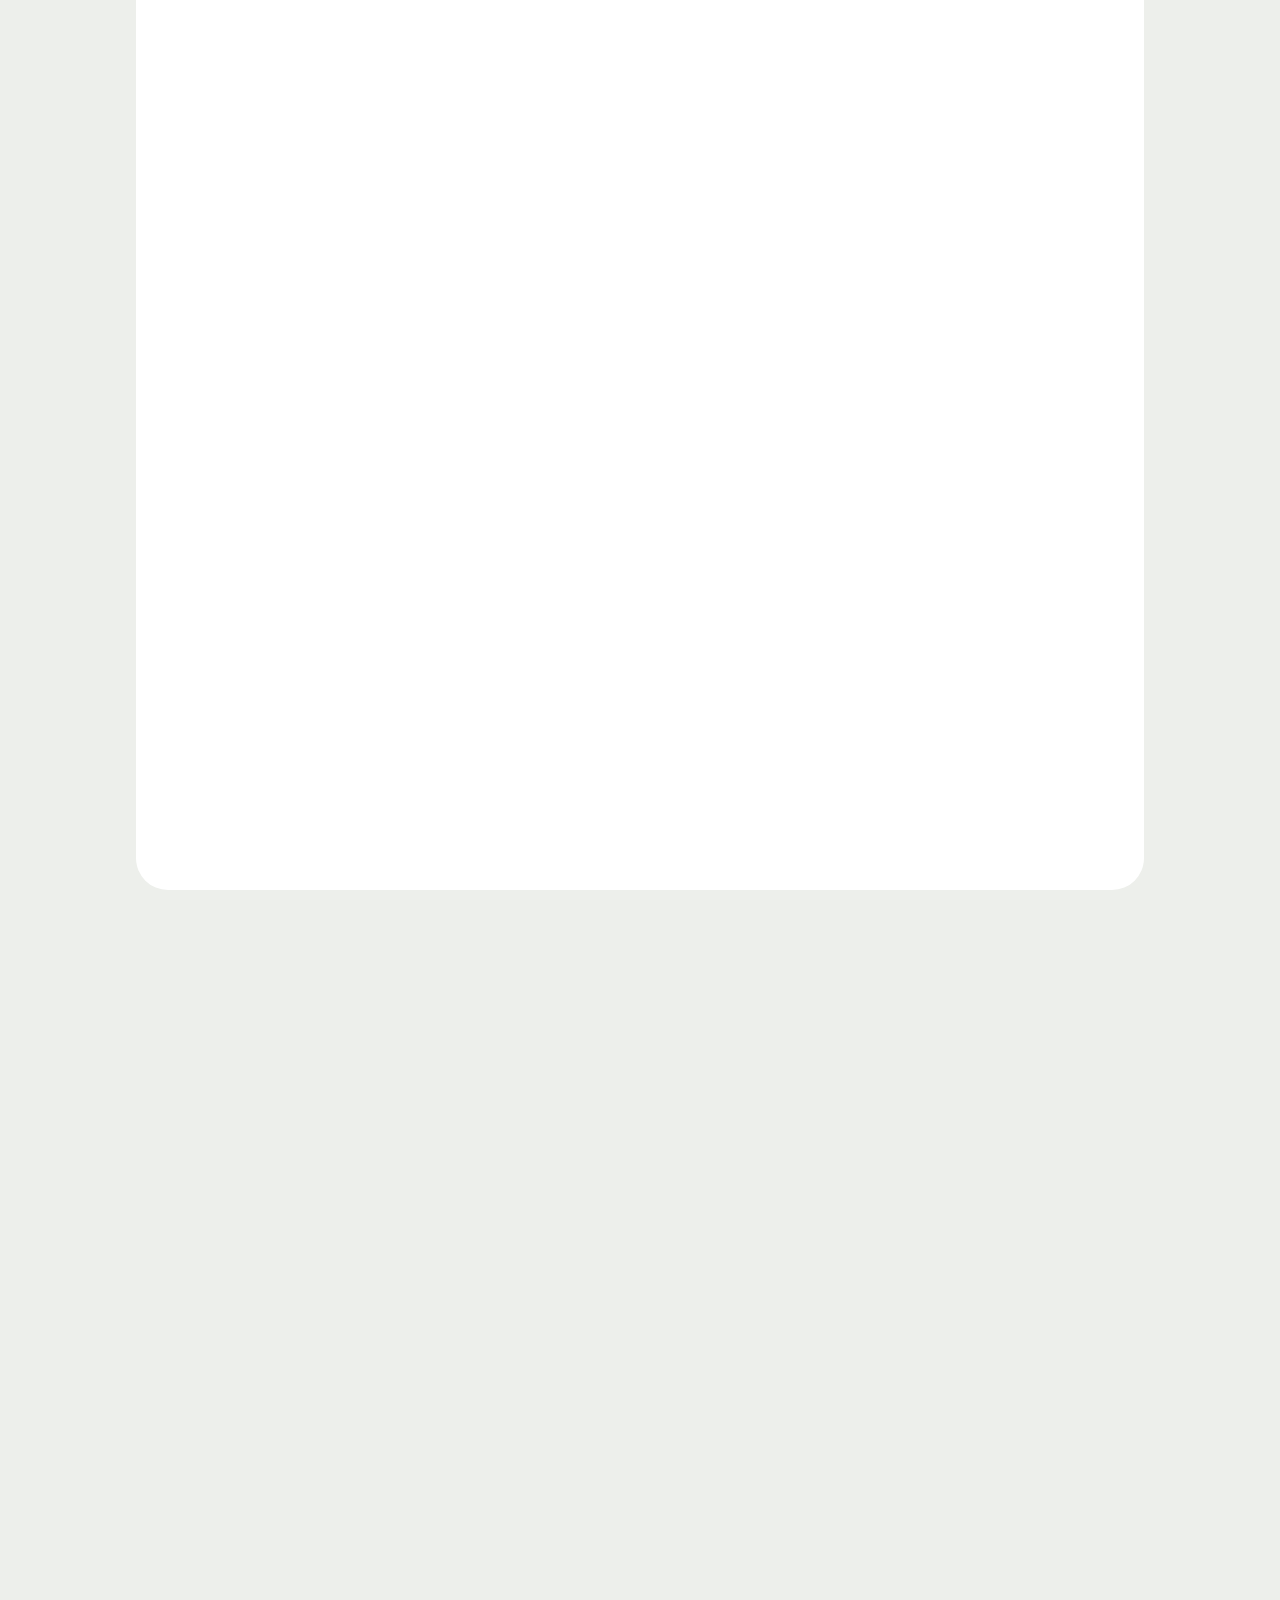
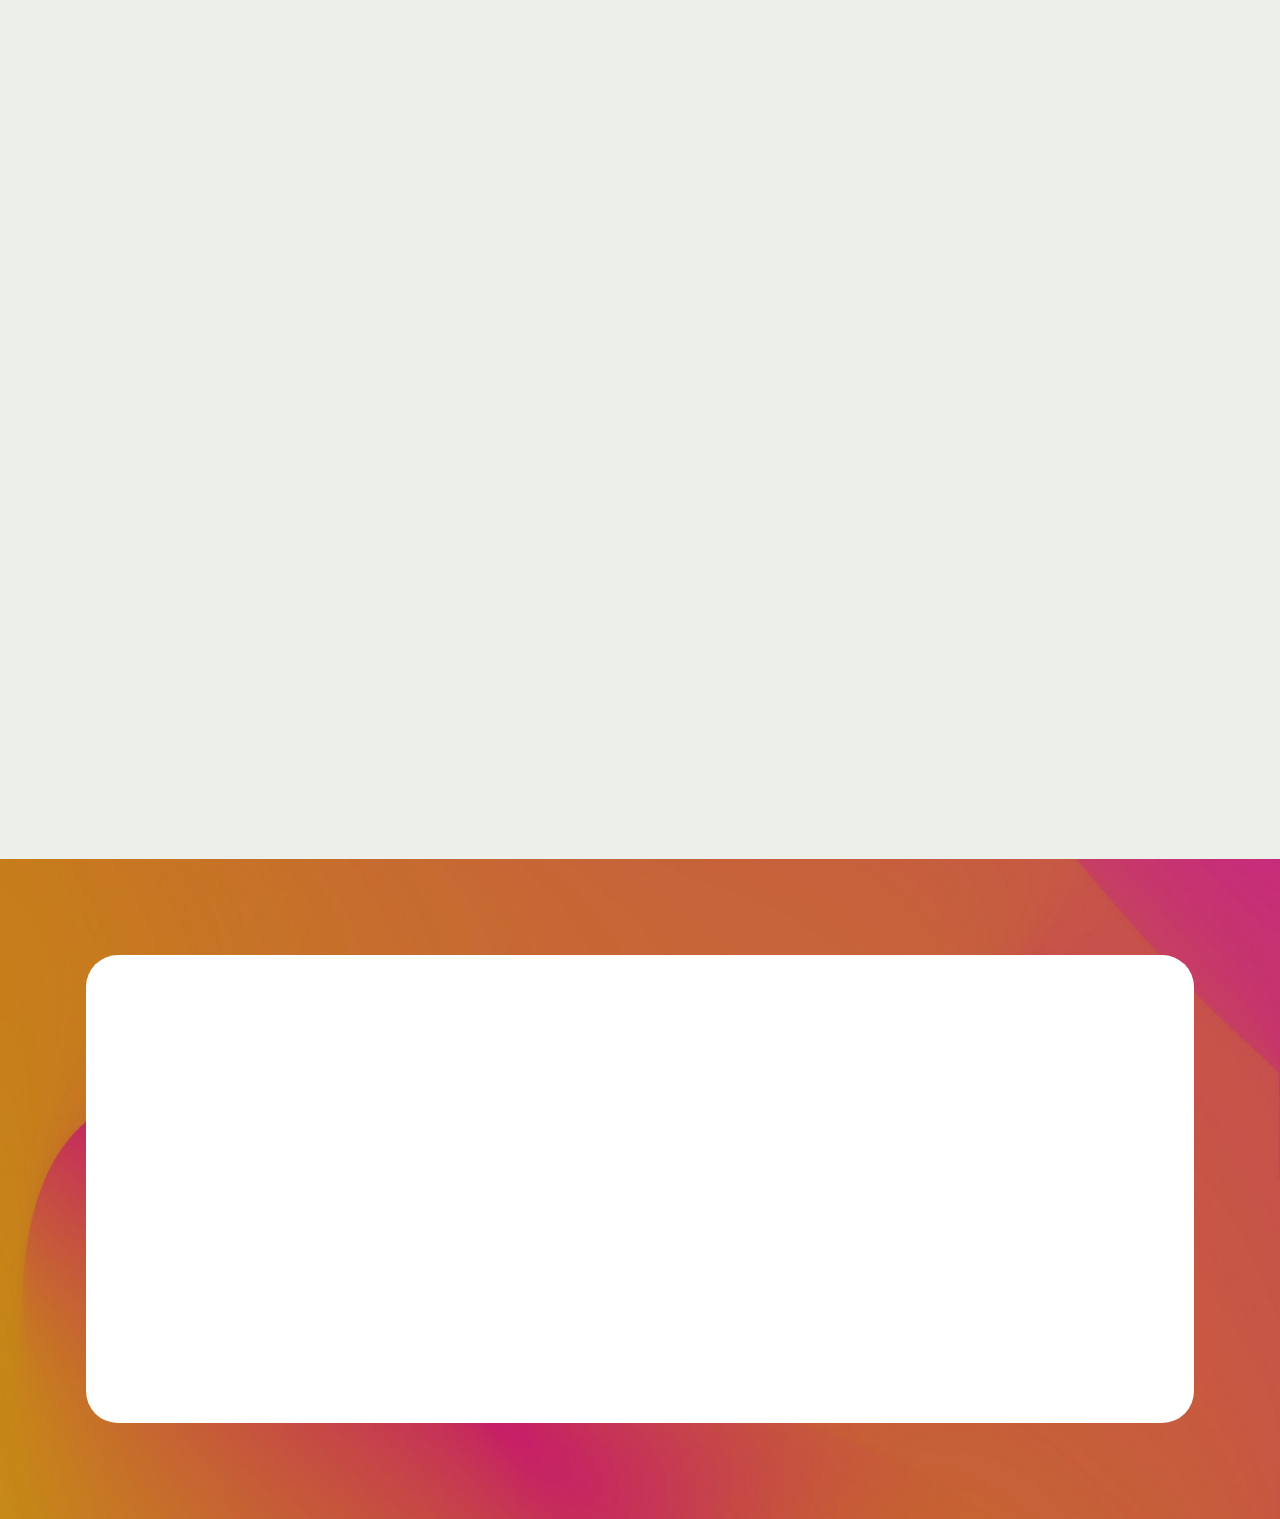
<file: saishaa.html>
<!DOCTYPE html>
<html  >
<head>
  <!-- Site made with  v5.9.8, https://mobirise.com -->
  <meta charset="UTF-8">
  <meta http-equiv="X-UA-Compatible" content="IE=edge">
  
  <meta name="viewport" content="width=device-width, initial-scale=1, minimum-scale=1">
  <link rel="shortcut icon" href="assets/images/intelg-96x96.png" type="image/x-icon">
  <meta name="description" content="">
  
  
  <title>Saishaa</title>
  <link rel="stylesheet" href="assets/web/assets/mobirise-icons2/mobirise2.css">
  <link rel="stylesheet" href="assets/bootstrap/css/bootstrap.min.css">
  <link rel="stylesheet" href="assets/bootstrap/css/bootstrap-grid.min.css">
  <link rel="stylesheet" href="assets/bootstrap/css/bootstrap-reboot.min.css">
  <link rel="stylesheet" href="assets/animatecss/animate.css">
  <link rel="stylesheet" href="assets/dropdown/css/style.css">
  <link rel="stylesheet" href="assets/socicon/css/styles.css">
  <link rel="stylesheet" href="assets/theme/css/style.css">
  <link rel="preload" href="https://fonts.googleapis.com/css?family=Inter+Tight:100,200,300,400,500,600,700,800,900,100i,200i,300i,400i,500i,600i,700i,800i,900i&display=swap" as="style" onload="this.onload=null;this.rel='stylesheet'">
  <noscript><link rel="stylesheet" href="https://fonts.googleapis.com/css?family=Inter+Tight:100,200,300,400,500,600,700,800,900,100i,200i,300i,400i,500i,600i,700i,800i,900i&display=swap"></noscript>
  <link rel="preload" as="style" href="assets/mobirise/css/mbr-additional.css"><link rel="stylesheet" href="assets/mobirise/css/mbr-additional.css" type="text/css">

  
  
  
</head>
<body>
  
  <section data-bs-version="5.1" class="menu menu1 cid-tXtsbagtXr" once="menu" id="menu1-1h">
    

    <nav class="navbar navbar-dropdown navbar-fixed-top navbar-expand-lg">
        <div class="container-fluid">
            <div class="navbar-brand">
                <span class="navbar-logo">
                    <a href="index.html#top">
                        <img src="assets/images/intelg-96x96.png" alt="" style="height: 3rem;">
                    </a>
                </span>
                <span class="navbar-caption-wrap"><a class="navbar-caption text-black text-primary display-7" href="index.html">InterG Services Pvt. Ltd.</a></span>
            </div>
            <button class="navbar-toggler" type="button" data-toggle="collapse" data-bs-toggle="collapse" data-target="#navbarSupportedContent" data-bs-target="#navbarSupportedContent" aria-controls="navbarNavAltMarkup" aria-expanded="false" aria-label="Toggle navigation">
                <div class="hamburger">
                    <span></span>
                    <span></span>
                    <span></span>
                    <span></span>
                </div>
            </button>
            <div class="collapse navbar-collapse" id="navbarSupportedContent">
                <ul class="navbar-nav nav-dropdown nav-right" data-app-modern-menu="true">
                    <li class="nav-item">
                        <a class="nav-link link text-black text-primary display-4" href="index.html">Home</a>
                    </li>
                    <li class="nav-item">
                        <a class="nav-link link text-black text-primary display-4" href="page2.html">About Us</a>
                    </li>
                    <li class="nav-item">
                        <a class="nav-link link text-black text-primary display-4" href="clients.html">Clients</a>
                    </li>
                    <li class="nav-item">
                        <a class="nav-link link text-black text-primary display-4" href="index.html#contacts01-9">Contact Us</a>
                    </li>
                    <li class="nav-item">
                        <a class="nav-link link text-black text-primary display-4" href="careers.html#header15-m"target="_blank">Careers</a>
                    </li>
                </ul>
            </div>
        </div>
    </nav>
</section>

<section data-bs-version="5.1" class="header19 cid-u1T3zfsjI2 mbr-fullscreen" id="header19-3n">
  
  
  <div class="container">
    <div class="row">
      <div class="content-wrap col-12 col-md-8">
        <h1 class="mbr-section-title mbr-fonts-style mb-4 display-1"><strong>Welcome to Saishaa Enterprises</strong></h1>
        <p class="mbr-fonts-style mbr-text mb-4 display-5">
          Elevating Excellence, Inspiring Innovation.
        </p>
        
        
      </div>
    </div>
  </div>
</section>

<section data-bs-version="5.1" class="slider2 cid-u1T465NLKC" id="slider2-3o">
    

    
    <div class="container">
        <div class="row justify-content-center">
            <div class="col-12 col-md-10">
                <div class="carousel slide" id="u2yH8rMw24" data-interval="5000" data-bs-interval="5000">
                    <ol class="carousel-indicators">
                        <li data-slide-to="0" data-bs-slide-to="0" class="active" data-target="#u2yH8rMw24" data-bs-target="#u2yH8rMw24"></li>
                        <li data-slide-to="1" data-bs-slide-to="1" data-target="#u2yH8rMw24" data-bs-target="#u2yH8rMw24"></li>
                        <li data-slide-to="2" data-bs-slide-to="2" data-target="#u2yH8rMw24" data-bs-target="#u2yH8rMw24"></li>
                    </ol>
                    <div class="carousel-inner">
                        <div class="carousel-item slider-image item active">
                            <div class="item-wrapper">
                                
                                <img class="d-block w-100" src="assets/images/pharma-1366x908.jpeg" alt="">
                                <div class="carousel-caption d-none d-md-block">
                                    <h5 class="mbr-section-subtitle mbr-fonts-style display-2">
                                        <strong>Pharma Packaging</strong></h5>
                                    
                                </div>
                            </div>
                        </div>
                        <div class="carousel-item slider-image item">
                            <div class="item-wrapper">
                                
                                <img class="d-block w-100" src="assets/images/pngtree3d-render-of-dog-food-7235061-1900x1065.jpeg" alt="" data-slide-to="1" data-bs-slide-to="1">
                                <div class="carousel-caption d-none d-md-block">
                                    <h5 class="mbr-section-subtitle mbr-fonts-style display-2">
                                        <strong>Food Packaging</strong></h5>
                                    
                                </div>
                            </div>
                        </div><div class="carousel-item slider-image item">
                            <div class="item-wrapper">
                                
                                <img class="d-block w-100" src="assets/images/sandro-schuh-hgwy-yq1m0w-unsplash-1366x911.jpeg" alt="" data-slide-to="2" data-bs-slide-to="2">
                                <div class="carousel-caption d-none d-md-block">
                                    <h5 class="mbr-section-subtitle mbr-fonts-style display-2">
                                        <strong>Sports Recreation</strong></h5>
                                    
                                </div>
                            </div>
                        </div>
                        
                    </div>
                    <a class="carousel-control carousel-control-prev" role="button" data-slide="prev" data-bs-slide="prev" href="#u2yH8rMw24">
                        <span class="mobi-mbri mobi-mbri-arrow-prev" aria-hidden="true"></span>
                        <span class="sr-only visually-hidden">Previous</span>
                    </a>
                    <a class="carousel-control carousel-control-next" role="button" data-slide="next" data-bs-slide="next" href="#u2yH8rMw24">
                        <span class="mobi-mbri mobi-mbri-arrow-next" aria-hidden="true"></span>
                        <span class="sr-only visually-hidden">Next</span>
                    </a>
                </div>
            </div>
        </div>
    </div>
</section>

<section data-bs-version="5.1" class="article13 cid-u2yxxzwn7c" id="article13-3x">
    
    
    
    <div class="container-fluid">
        <div class="row justify-content-center">
            <div class="card col-md-12 col-lg-10">
                <div class="card-wrapper">
                    <div class="card-box align-left">
                        <h4 class="card-title mbr-fonts-style display-2"><strong>Custom Mold Crafting</strong></h4>
                        <p class="mbr-text mbr-fonts-style mt-4 display-7">
                        Embark on a personalized journey of innovation with Saishaa Enterprises' Custom Mold Crafting services. Our commitment goes beyond mold design; it's about sculpting individuality and bringing your unique visions to fruition. Collaborate closely with our expert designers to tailor solutions that match your exact specifications. From concept to creation, each step resonates with a personalized touch, ensuring that your project is more than just a production task – it's a manifestation of your brand's identity. Saishaa's precision-engineered custom molds are crafted to elevate both aesthetics and quality, making your ideas tangible realities. Unleash the potential of your concepts with Saishaa's Custom Mold Crafting – where your vision is not just realized, but meticulously personalized.
                        </p>
                        <div class="mbr-section-btn mt-4"><a class="btn btn-secondary display-4" href=""><span class="mobi-mbri mobi-mbri-arrow-next mbr-iconfont mbr-iconfont-btn"></span>Get in touch to get your custom mold</a></div>
                    </div>
                </div>
            </div>
        </div>
    </div>
</section>

<section data-bs-version="5.1" class="article07 cid-u1SXH2EB5W" id="article07-3f">
  

  
  
  <div class="container-fluid">
    <div class="row justify-content-center">
      <div class="card col-md-12 col-lg-10">
        <div class="card-wrapper">
          <h3 class="card-title mbr-fonts-style mbr-white mt-3 mb-4 display-2">
            <strong>What we do the best!</strong></h3>
          <div class="row card-box align-left">
            <div class="item features-without-image col-12 active">
              <div class="item-wrapper">
                <h4 class="mbr-section-subtitle mbr-fonts-style mb-3 display-5"><strong>Pharma Packaging Prowess</strong></h4>
                <p class="mbr-text mbr-fonts-style display-7">Unleash the power of precision with our state-of-the-art solutions, ensuring the safety and integrity of pharmaceutical products.<br></p>
              </div>
            </div><div class="item features-without-image col-12">
              <div class="item-wrapper">
                <h4 class="mbr-section-subtitle mbr-fonts-style mb-3 display-5"><strong>Food Packaging Excellence</strong></h4>
                <p class="mbr-text mbr-fonts-style display-7">Elevate your brand with innovative and reliable food packaging solutions, designed to preserve freshness and appeal.<br></p>
              </div>
            </div><div class="item features-without-image col-12">
              <div class="item-wrapper">
                <h4 class="mbr-section-subtitle mbr-fonts-style mb-3 display-5"><strong>Dynamic Sports Recreation</strong></h4>
                <p class="mbr-text mbr-fonts-style display-7">Fuel the passion for an active lifestyle with our top-tier sports equipment, encouraging outdoor engagement and a healthier, more vibrant community.<br></p>
              </div>
            </div><div class="item features-without-image col-12">
              <div class="item-wrapper">
                <h4 class="mbr-section-subtitle mbr-fonts-style mb-3 display-5"><strong>Innovation Hub</strong></h4>
                <p class="mbr-text mbr-fonts-style display-7">Explore our relentless commitment to innovation, constantly pushing boundaries to redefine industry standards and meet evolving market demands.&nbsp;<br></p>
              </div>
            </div><div class="item features-without-image col-12">
              <div class="item-wrapper">
                <h4 class="mbr-section-subtitle mbr-fonts-style mb-3 display-5"><strong>Quality Assurance</strong></h4>
                <p class="mbr-text mbr-fonts-style display-7">Rest easy with Saishaa's unwavering dedication to quality, backed by rigorous testing and adherence to the highest industry standards.&nbsp;<br></p>
              </div>
            </div><div class="item features-without-image col-12">
              <div class="item-wrapper">
                <h4 class="mbr-section-subtitle mbr-fonts-style mb-3 display-5"><strong>Customer-Centric Approach</strong></h4>
                <p class="mbr-text mbr-fonts-style display-7">Experience personalized service and support as we work collaboratively to understand and meet the unique needs of our valued clients.&nbsp;<br></p>
              </div>
            </div><div class="item features-without-image col-12">
              <div class="item-wrapper">
                <h4 class="mbr-section-subtitle mbr-fonts-style mb-3 display-5"><strong>Sustainable Solutions</strong></h4>
                <p class="mbr-text mbr-fonts-style display-7">Embrace a greener future with our environmentally conscious practices, integrating sustainability into our processes for a better tomorrow.&nbsp;<br></p>
              </div>
            </div><div class="item features-without-image col-12">
              <div class="item-wrapper">
                <h4 class="mbr-section-subtitle mbr-fonts-style mb-3 display-5"><strong>Global Reach, Local Impact</strong></h4>
                <p class="mbr-text mbr-fonts-style display-7">Benefit from our global perspective and local expertise, ensuring our solutions resonate on a global scale while addressing regional nuances.&nbsp;<br></p>
              </div>
            </div>
            
            
            
          </div>
          
        </div>
      </div>
    </div>
  </div>
</section>

<section data-bs-version="5.1" class="gallery4 cid-u2yubaQ45p" id="gallery04-3w">
  
  
  <div class="container-fluid gallery-wrapper">
    <div class="row justify-content-center">
      <div class="col-12 content-head">
        <div class="mbr-section-head mb-5">
          <h4 class="mbr-section-title mbr-fonts-style align-center mb-0 display-2">
            <strong>View some of our products</strong></h4>
          
        </div>
      </div>
    </div>
    <div class="grid-container">
      <div class="grid-container-1" style="transform: translate3d(-200px, 0px, 0px);">
        <div class="grid-item">
          <img src="assets/images/img-20240127-wa0006-1024x768.jpeg" alt="">
        </div>
        <div class="grid-item">
          <img src="assets/images/img-20240127-wa0010-500x352.jpeg" alt="">
        </div>
        <div class="grid-item">
          <img src="assets/images/img-20240127-wa0012-554x554.jpeg" alt="">
        </div>
        <div class="grid-item">
          <img src="assets/images/whatsapp-image-2024-01-27-at-15.26.44-dcaf1e8f-500x500.jpeg" alt="">
        </div>
      </div>
      <div class="grid-container-2" style="transform: translate3d(-70px, 0px, 0px);">
        <div class="grid-item">
          <img src="assets/images/mold-output-576x1024.jpeg" alt="">
        </div>
        <div class="grid-item">
          <img src="assets/images/img-20240127-wa0001-1024x768.jpeg" alt="">
        </div>
        <div class="grid-item">
          <img src="assets/images/mold-576x1024.jpeg" alt="">
        </div>
        <div class="grid-item">
          <img src="assets/images/design-1-606x561.jpeg" alt="">
        </div>
      </div>
    </div>
  </div>
</section>

<section data-bs-version="5.1" class="article16 cid-u2yzuEJNK0" id="article16-3y">
    
    <div class="container">
        <div class="row justify-content-center">
            <div class="col-md-12 col-lg-10">
                <div class="mbr-section-btn align-center"><a class="btn btn-info-outline display-4" href="">Check Pharma Packaging</a>
                    <a class="btn btn-info-outline display-4" href="">Check Food Packaging</a> <a class="btn btn-info-outline display-4" href="">Sports Recreation Facilities</a></div>
            </div>
        </div>
    </div>
</section>

<section data-bs-version="5.1" class="footer1 cid-u1parS2jk2" once="footers" id="footer01-1i">
	

	
	<div class="mbr-overlay" style="opacity: 0.3; background-color: rgb(71, 69, 71);"></div>
	<div class="container">
		<div class="row mbr-white">
			<div class="col-12 col-md-6 col-lg-3">
				<h5 class="mbr-section-subtitle mbr-fonts-style mb-2 display-5">
					<strong>Company</strong>
				</h5>
				<ul class="list mbr-fonts-style display-7">
					<li class="mbr-text item-wrap"><a href="page2.html" class="text-black text-primary">About Us</a></li>
					<li class="mbr-text item-wrap"><a href="clients.html" class="text-black text-primary">Clients</li>
					<li class="mbr-text item-wrap">Contact Us</li>
					<li class="mbr-text item-wrap"><a href="careers.html" class="text-black">Careers</a></li>
				</ul>
			</div>
			<div class="col-12 col-md-6 col-lg-3">
				<h5 class="mbr-section-subtitle mbr-fonts-style mb-2 display-5"><strong>InterG Services</strong></h5>
				<ul class="list mbr-fonts-style display-7">
					<li class="mbr-text item-wrap"><a href="identity-verification.html" class="text-black text-primary">Identity Verification</a></li><li class="mbr-text item-wrap"><a href="address-verification.html" class="text-black">Address Verification</a></li><li class="mbr-text item-wrap"><a href="education-verification.html" class="text-black">Education Verification</a></li><li class="mbr-text item-wrap">Electronic Supplies</li>
				</ul>
			</div>
			<div class="col-12 col-md-6 col-lg-3">
				<h5 class="mbr-section-subtitle mbr-fonts-style mb-2 display-5">
					<strong>Saishaa Services</strong></h5>
                <ul class="list mbr-fonts-style display-7">
                    <li class="mbr-text item-wrap"><span style="font-size: 1.4rem;"><a href="saishaa.html" class="text-primary">About
                                Saishaa</a></span></li>
                    <li class="mbr-text item-wrap"><span style="font-size: 1.4rem;"><a href="pharma.html" class="text-primary">Pharma
                                &amp; Food&nbsp;</a></span><a href="pharma.html" class="text-primary">Packaging</a></li><a
                        href="pharma.html" class="text-primary">
                    </a>
                    <li class="mbr-text item-wrap"><a href="sports.html" class="text-black" style="font-size: 1.4rem;">Sports
                            Recreation</a><br></li>
                </ul>
			</div>
			<div class="col-12 col-md-6 col-lg-3">
				<h5 class="mbr-section-subtitle mbr-fonts-style mb-2 display-5"></h5>
				<ul class="list mbr-fonts-style display-7">
					<li class="mbr-text item-wrap"><br></li>
					<li class="mbr-text item-wrap"><br></li>
					<li class="mbr-text item-wrap"><br></li>
					<li class="mbr-text item-wrap"><br></li>
					<li class="mbr-text item-wrap"><br></li>
				</ul>
			</div>
			<div class="col-12 mt-5 footer-col">
				<div class="mbr-section-btn align-left"><a class="btn btn-info-outline display-7" href="">Contact Us</a></div>

				
			</div>
			<div class="col-12 mt-4">
				<p class="mbr-text mb-0 mbr-fonts-style copyright align-center display-7">
					© Copyright 2024 InterG Services - All Rights Reserved
				</p>
			</div>
		</div>
	</div>
</section>
<script src="assets/bootstrap/js/bootstrap.bundle.min.js"></script>
<script src="assets/smoothscroll/smooth-scroll.js"></script>
<script src="assets/ytplayer/index.js"></script>
<script src="assets/dropdown/js/navbar-dropdown.js"></script>
<script src="assets/scrollgallery/scroll-gallery.js"></script>
<script src="assets/theme/js/script.js"></script>
  
  
 <div id="scrollToTop" class="scrollToTop mbr-arrow-up"><a style="text-align: center;"><i class="mbr-arrow-up-icon mbr-arrow-up-icon-cm cm-icon cm-icon-smallarrow-up"></i></a></div>
    <input name="animation" type="hidden">
  </body>
</html>
</file>
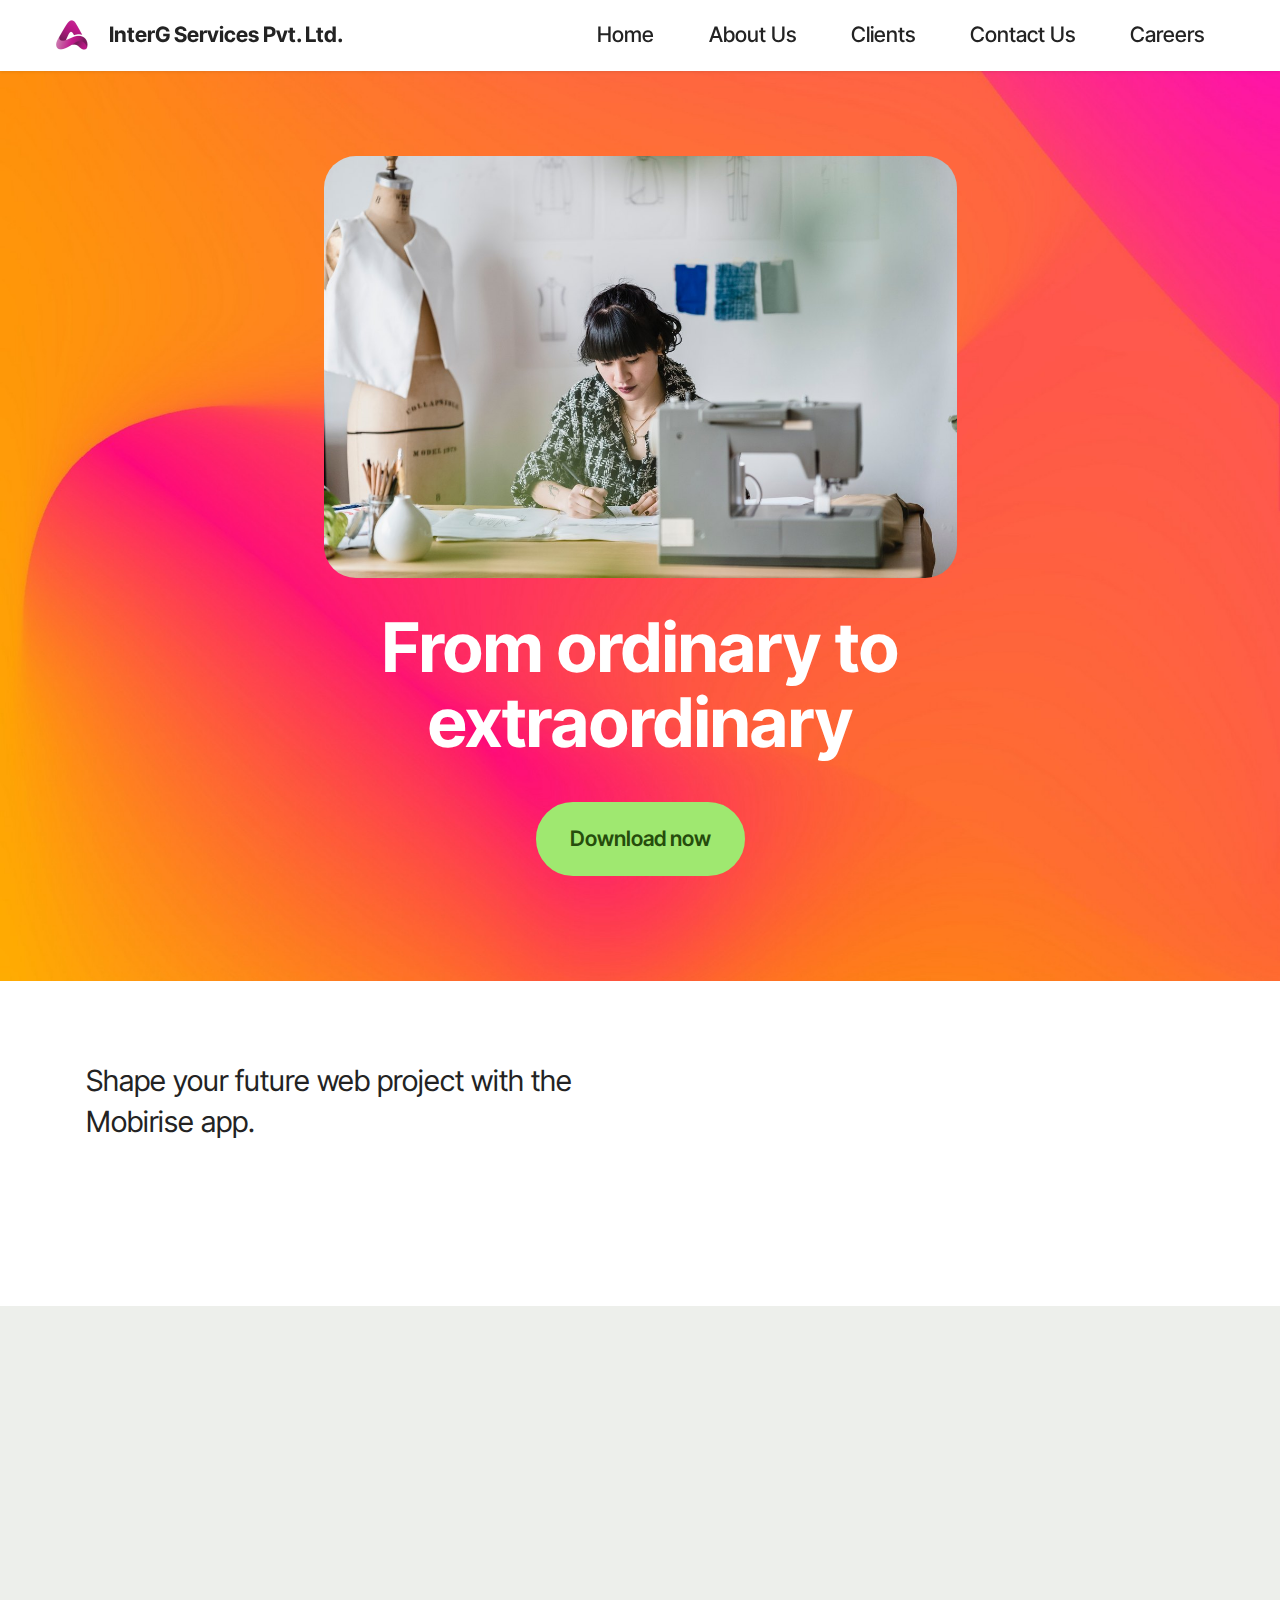
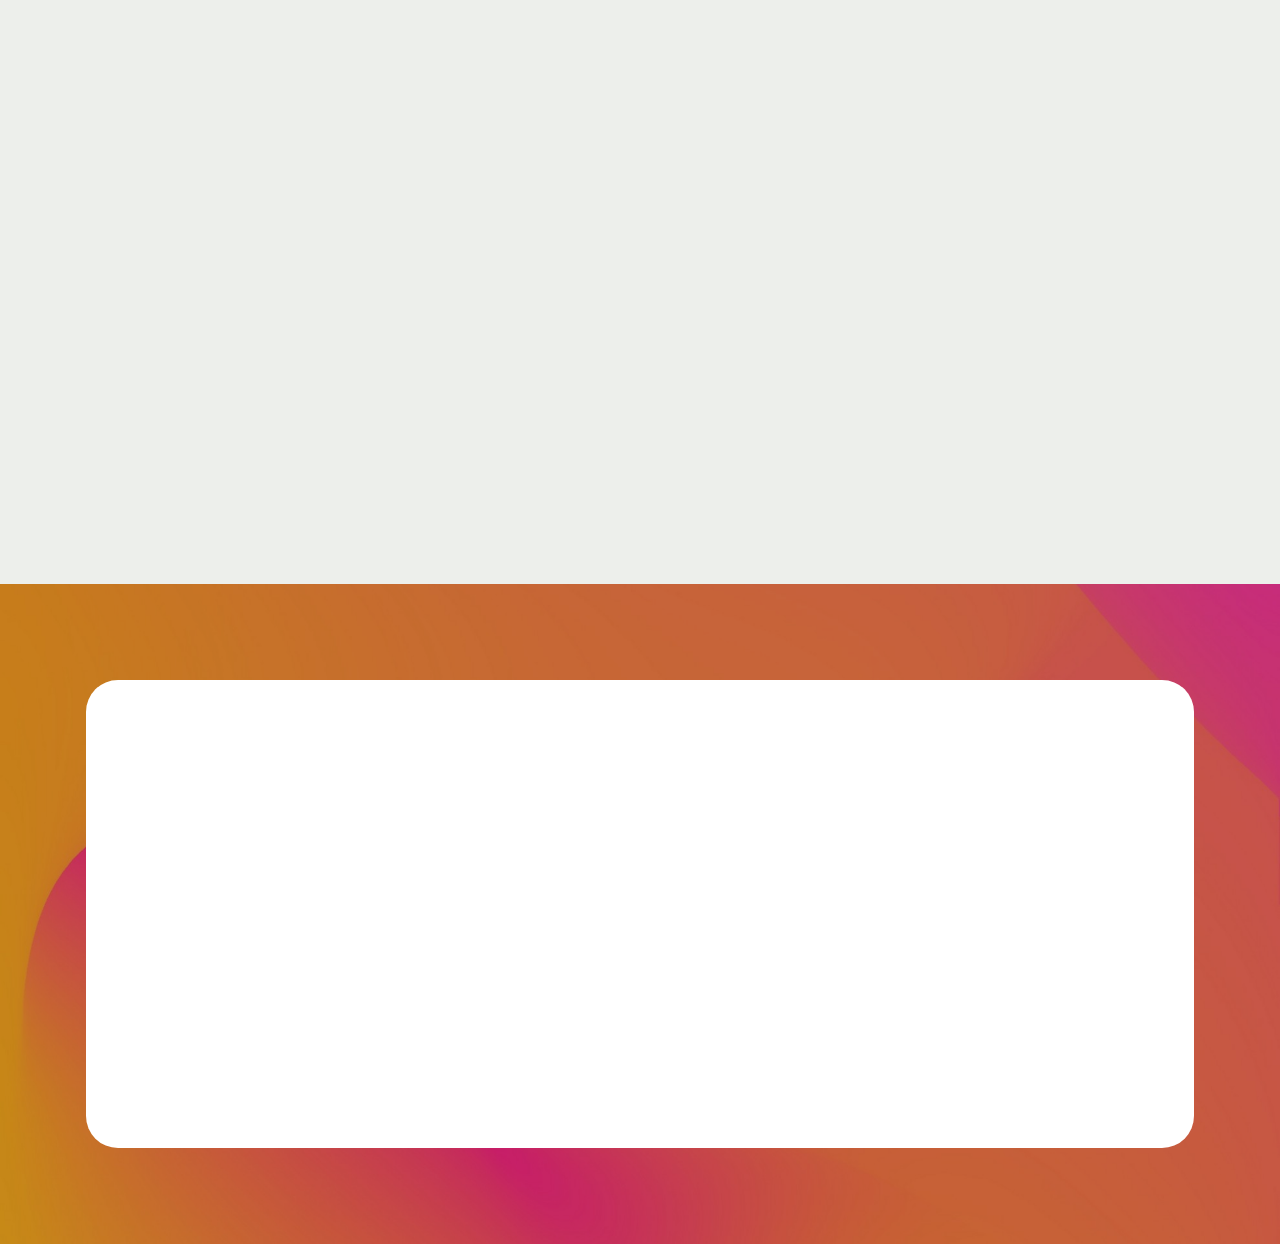
<file: services.html>
<!DOCTYPE html>
<html  >
<head>
  <!-- Site made with  v5.9.8, https://mobirise.com -->
  <meta charset="UTF-8">
  <meta http-equiv="X-UA-Compatible" content="IE=edge">
  
  <meta name="viewport" content="width=device-width, initial-scale=1, minimum-scale=1">
  <link rel="shortcut icon" href="assets/images/intelg-96x96.png" type="image/x-icon">
  <meta name="description" content="">
  
  
  <title>Services</title>
  <link rel="stylesheet" href="assets/bootstrap/css/bootstrap.min.css">
  <link rel="stylesheet" href="assets/bootstrap/css/bootstrap-grid.min.css">
  <link rel="stylesheet" href="assets/bootstrap/css/bootstrap-reboot.min.css">
  <link rel="stylesheet" href="assets/animatecss/animate.css">
  <link rel="stylesheet" href="assets/dropdown/css/style.css">
  <link rel="stylesheet" href="assets/socicon/css/styles.css">
  <link rel="stylesheet" href="assets/theme/css/style.css">
  <link rel="preload" href="https://fonts.googleapis.com/css?family=Inter+Tight:100,200,300,400,500,600,700,800,900,100i,200i,300i,400i,500i,600i,700i,800i,900i&display=swap" as="style" onload="this.onload=null;this.rel='stylesheet'">
  <noscript><link rel="stylesheet" href="https://fonts.googleapis.com/css?family=Inter+Tight:100,200,300,400,500,600,700,800,900,100i,200i,300i,400i,500i,600i,700i,800i,900i&display=swap"></noscript>
  <link rel="preload" as="style" href="assets/mobirise/css/mbr-additional.css"><link rel="stylesheet" href="assets/mobirise/css/mbr-additional.css" type="text/css">

  
  
  
</head>
<body>
  
  <section data-bs-version="5.1" class="menu menu1 cid-tXtsbagtXr" once="menu" id="menu1-v">
    

    <nav class="navbar navbar-dropdown navbar-fixed-top navbar-expand-lg">
        <div class="container-fluid">
            <div class="navbar-brand">
                <span class="navbar-logo">
                    <a href="index.html#top">
                        <img src="assets/images/intelg-96x96.png" alt="" style="height: 3rem;">
                    </a>
                </span>
                <span class="navbar-caption-wrap"><a class="navbar-caption text-black text-primary display-7" href="index.html">InterG Services Pvt. Ltd.</a></span>
            </div>
            <button class="navbar-toggler" type="button" data-toggle="collapse" data-bs-toggle="collapse" data-target="#navbarSupportedContent" data-bs-target="#navbarSupportedContent" aria-controls="navbarNavAltMarkup" aria-expanded="false" aria-label="Toggle navigation">
                <div class="hamburger">
                    <span></span>
                    <span></span>
                    <span></span>
                    <span></span>
                </div>
            </button>
            <div class="collapse navbar-collapse" id="navbarSupportedContent">
                <ul class="navbar-nav nav-dropdown nav-right" data-app-modern-menu="true">
                    <li class="nav-item">
                        <a class="nav-link link text-black text-primary display-4" href="index.html">Home</a>
                    </li>
                    <li class="nav-item">
                        <a class="nav-link link text-black text-primary display-4" href="page2.html">About Us</a>
                    </li>
                    <li class="nav-item">
                        <a class="nav-link link text-black text-primary display-4" href="clients.html">Clients</a>
                    </li>
                    <li class="nav-item">
                        <a class="nav-link link text-black text-primary display-4" href="index.html#contacts01-9">Contact Us</a>
                    </li>
                    <li class="nav-item">
                        <a class="nav-link link text-black text-primary display-4" href="careers.html#header15-m"target="_blank">Careers</a>
                    </li>
                </ul>
            </div>
        </div>
    </nav>
</section>

<section data-bs-version="5.1" class="header12 cid-tXxDHwMW6i" id="header12-x">
  

  
  

  <div class="text-center container">
    <div class="row mb-4 justify-content-center">
      <div class="col-12 col-md-7">
        <img class="w-100" src="assets/images/6.jpg" alt="">
      </div>
    </div>
    <div class="row justify-content-center">
      <div class="col-md-12 content-head">
        <h1 class="mbr-section-title mbr-fonts-style mb-4 display-1">
          <strong>From ordinary to extraordinary</strong>
        </h1>
        
        <div class="mbr-section-btn mt-4">
          <a class="btn btn-primary display-7" href="">Download now</a>
        </div>
      </div>
    </div>
  </div>
</section>

<section data-bs-version="5.1" class="content10 cid-tXxEcoLAua" id="content10-z">
    
    <div class="container">
        <div class="row justify-content-center">
            <div class="col-12 col-md">
                
                <h6 class="mbr-section-subtitle mbr-fonts-style mb-4 display-5">
                    Shape your future web project with the Mobirise app.
                </h6>
            </div>
            <div class="col-md-12 col-lg-6">
                <p class="mbr-text mbr-fonts-style display-7"> creates responsive, retina and mobile friendly websites in a few clicks. Mobirise is one of the easiest website development tools available today. It also gives you the freedom to develop as many websites as you like given the fact that it is a desktop app.</p>
            </div>
        </div>
    </div>
</section>

<section data-bs-version="5.1" class="features16 cid-tXxDTTdlpG" id="features016-y">
  

  
  
  <div class="container">
    <div class="row justify-content-center mb-5">
      <div class="col-12 content-head">
        <h4 class="mbr-section-title mbr-fonts-style align-center mb-0 display-2">
        <strong>List main features of your project</strong><br><strong><br></strong> 
        </h4>
        
      </div>
    </div>
    <div class="row justify-content-center">
      <div class="item features-without-image col-12 col-lg-4">
        <div class="item-wrapper">
          <div class="card-box">
            <div class="image-wrapper mb-3">
              <img src="assets/images/shop1.jpg" alt="">
            </div>
            <h4 class="card-title mbr-fonts-style mb-0 display-7">
              <strong>Optimized Images</strong>
            </h4>
            <h5 class="card-text mbr-fonts-style mt-3 display-7">
              Create landing pages with ease.
            </h5>
            <div class="link-wrap">
              
            </div>
          </div>
        </div>
      </div><div class="item features-without-image col-12 col-lg-4">
        <div class="item-wrapper">
          <div class="card-box">
            <div class="image-wrapper mb-3">
              <img src="assets/images/shop1.jpg" alt="" data-slide-to="1" data-bs-slide-to="2">
            </div>
            <h4 class="card-title mbr-fonts-style mb-0 display-7">
              <strong>Optimized Images</strong>
            </h4>
            <h5 class="card-text mbr-fonts-style mt-3 display-7">
              Create landing pages with ease.
            </h5>
            <div class="link-wrap">
              
            </div>
          </div>
        </div>
      </div><div class="item features-without-image col-12 col-lg-4">
        <div class="item-wrapper">
          <div class="card-box">
            <div class="image-wrapper mb-3">
              <img src="assets/images/shop1.jpg" alt="" data-slide-to="2" data-bs-slide-to="2">
            </div>
            <h4 class="card-title mbr-fonts-style mb-0 display-7">
              <strong>Optimized Images</strong>
            </h4>
            <h5 class="card-text mbr-fonts-style mt-3 display-7">
              Create landing pages with ease.
            </h5>
            <div class="link-wrap">
              
            </div>
          </div>
        </div>
      </div><div class="item features-without-image col-12 col-lg-4">
        <div class="item-wrapper">
          <div class="card-box">
            <div class="image-wrapper mb-3">
              <img src="assets/images/shop1.jpg" alt="" data-slide-to="3" data-bs-slide-to="3">
            </div>
            <h4 class="card-title mbr-fonts-style mb-0 display-7">
              <strong>Optimized Images</strong>
            </h4>
            <h5 class="card-text mbr-fonts-style mt-3 display-7">
              Create landing pages with ease.
            </h5>
            <div class="link-wrap">
              
            </div>
          </div>
        </div>
      </div>
      <div class="item features-without-image col-12 col-lg-4">
        <div class="item-wrapper">
          <div class="card-box">
            <div class="image-wrapper mb-3">
              <img src="assets/images/shop2.jpg" alt="" data-slide-to="4" data-bs-slide-to="4">
            </div>
            <h4 class="card-title mbr-fonts-style mb-0 display-7">
              <strong>Style Changer</strong>
            </h4>
            <h5 class="card-text mbr-fonts-style mt-3 display-7">
              Create landing pages with ease.
            </h5>
            <div class="link-wrap">
              
            </div>
          </div>
        </div>
      </div>
      <div class="item features-without-image col-12 col-lg-4">
        <div class="item-wrapper">
          <div class="card-box">
            <div class="image-wrapper mb-3">
              <img src="assets/images/shop3.jpg" alt="" data-bs-slide-to="5" data-slide-to="5">
            </div>
            <h4 class="card-title mbr-fonts-style mb-0 display-7">
              <strong>Extensions</strong>
            </h4>
            <h5 class="card-text mbr-fonts-style mt-3 display-7">
              Create landing pages with ease.
            </h5>
            <div class="link-wrap">
              
            </div>
          </div>
        </div>
      </div>
    </div>
  </div>
</section>

<section data-bs-version="5.1" class="footer1 cid-u1parS2jk2" once="footers" id="footer01-10">
	

	
	<div class="mbr-overlay" style="opacity: 0.3; background-color: rgb(71, 69, 71);"></div>
	<div class="container">
		<div class="row mbr-white">
			<div class="col-12 col-md-6 col-lg-3">
				<h5 class="mbr-section-subtitle mbr-fonts-style mb-2 display-5">
					<strong>Company</strong>
				</h5>
				<ul class="list mbr-fonts-style display-7">
					<li class="mbr-text item-wrap"><a href="page2.html" class="text-black text-primary">About Us</a></li>
					<li class="mbr-text item-wrap"><a href="clients.html" class="text-black text-primary">Clients</li>
					<li class="mbr-text item-wrap">Contact Us</li>
					<li class="mbr-text item-wrap"><a href="careers.html" class="text-black">Careers</a></li>
				</ul>
			</div>
			<div class="col-12 col-md-6 col-lg-3">
				<h5 class="mbr-section-subtitle mbr-fonts-style mb-2 display-5"><strong>InterG Services</strong></h5>
				<ul class="list mbr-fonts-style display-7">
					<li class="mbr-text item-wrap"><a href="identity-verification.html" class="text-black text-primary">Identity Verification</a></li><li class="mbr-text item-wrap"><a href="address-verification.html" class="text-black">Address Verification</a></li><li class="mbr-text item-wrap"><a href="education-verification.html" class="text-black">Education Verification</a></li><li class="mbr-text item-wrap">Electronic Supplies</li>
				</ul>
			</div>
			<div class="col-12 col-md-6 col-lg-3">
				<h5 class="mbr-section-subtitle mbr-fonts-style mb-2 display-5">
					<strong>Saishaa Services</strong></h5>
                <ul class="list mbr-fonts-style display-7">
                    <li class="mbr-text item-wrap"><span style="font-size: 1.4rem;"><a href="saishaa.html" class="text-primary">About
                                Saishaa</a></span></li>
                    <li class="mbr-text item-wrap"><span style="font-size: 1.4rem;"><a href="pharma.html" class="text-primary">Pharma
                                &amp; Food&nbsp;</a></span><a href="pharma.html" class="text-primary">Packaging</a></li><a
                        href="pharma.html" class="text-primary">
                    </a>
                    <li class="mbr-text item-wrap"><a href="sports.html" class="text-black" style="font-size: 1.4rem;">Sports
                            Recreation</a><br></li>
                </ul>
			</div>
			<div class="col-12 col-md-6 col-lg-3">
				<h5 class="mbr-section-subtitle mbr-fonts-style mb-2 display-5"></h5>
				<ul class="list mbr-fonts-style display-7">
					<li class="mbr-text item-wrap"><br></li>
					<li class="mbr-text item-wrap"><br></li>
					<li class="mbr-text item-wrap"><br></li>
					<li class="mbr-text item-wrap"><br></li>
					<li class="mbr-text item-wrap"><br></li>
				</ul>
			</div>
			<div class="col-12 mt-5 footer-col">
				<div class="mbr-section-btn align-left"><a class="btn btn-info-outline display-7" href="">Contact Us</a></div>

				
			</div>
			<div class="col-12 mt-4">
				<p class="mbr-text mb-0 mbr-fonts-style copyright align-center display-7">
					© Copyright 2024 InterG Services - All Rights Reserved
				</p>
			</div>
		</div>
	</div>
</section>
<script src="assets/bootstrap/js/bootstrap.bundle.min.js"></script>
<script src="assets/smoothscroll/smooth-scroll.js"></script>
<script src="assets/ytplayer/index.js"></script>
<script src="assets/dropdown/js/navbar-dropdown.js"></script>
<script src="assets/theme/js/script.js"></script>
  
  
 <div id="scrollToTop" class="scrollToTop mbr-arrow-up"><a style="text-align: center;"><i class="mbr-arrow-up-icon mbr-arrow-up-icon-cm cm-icon cm-icon-smallarrow-up"></i></a></div>
    <input name="animation" type="hidden">
  </body>
</html>
</file>
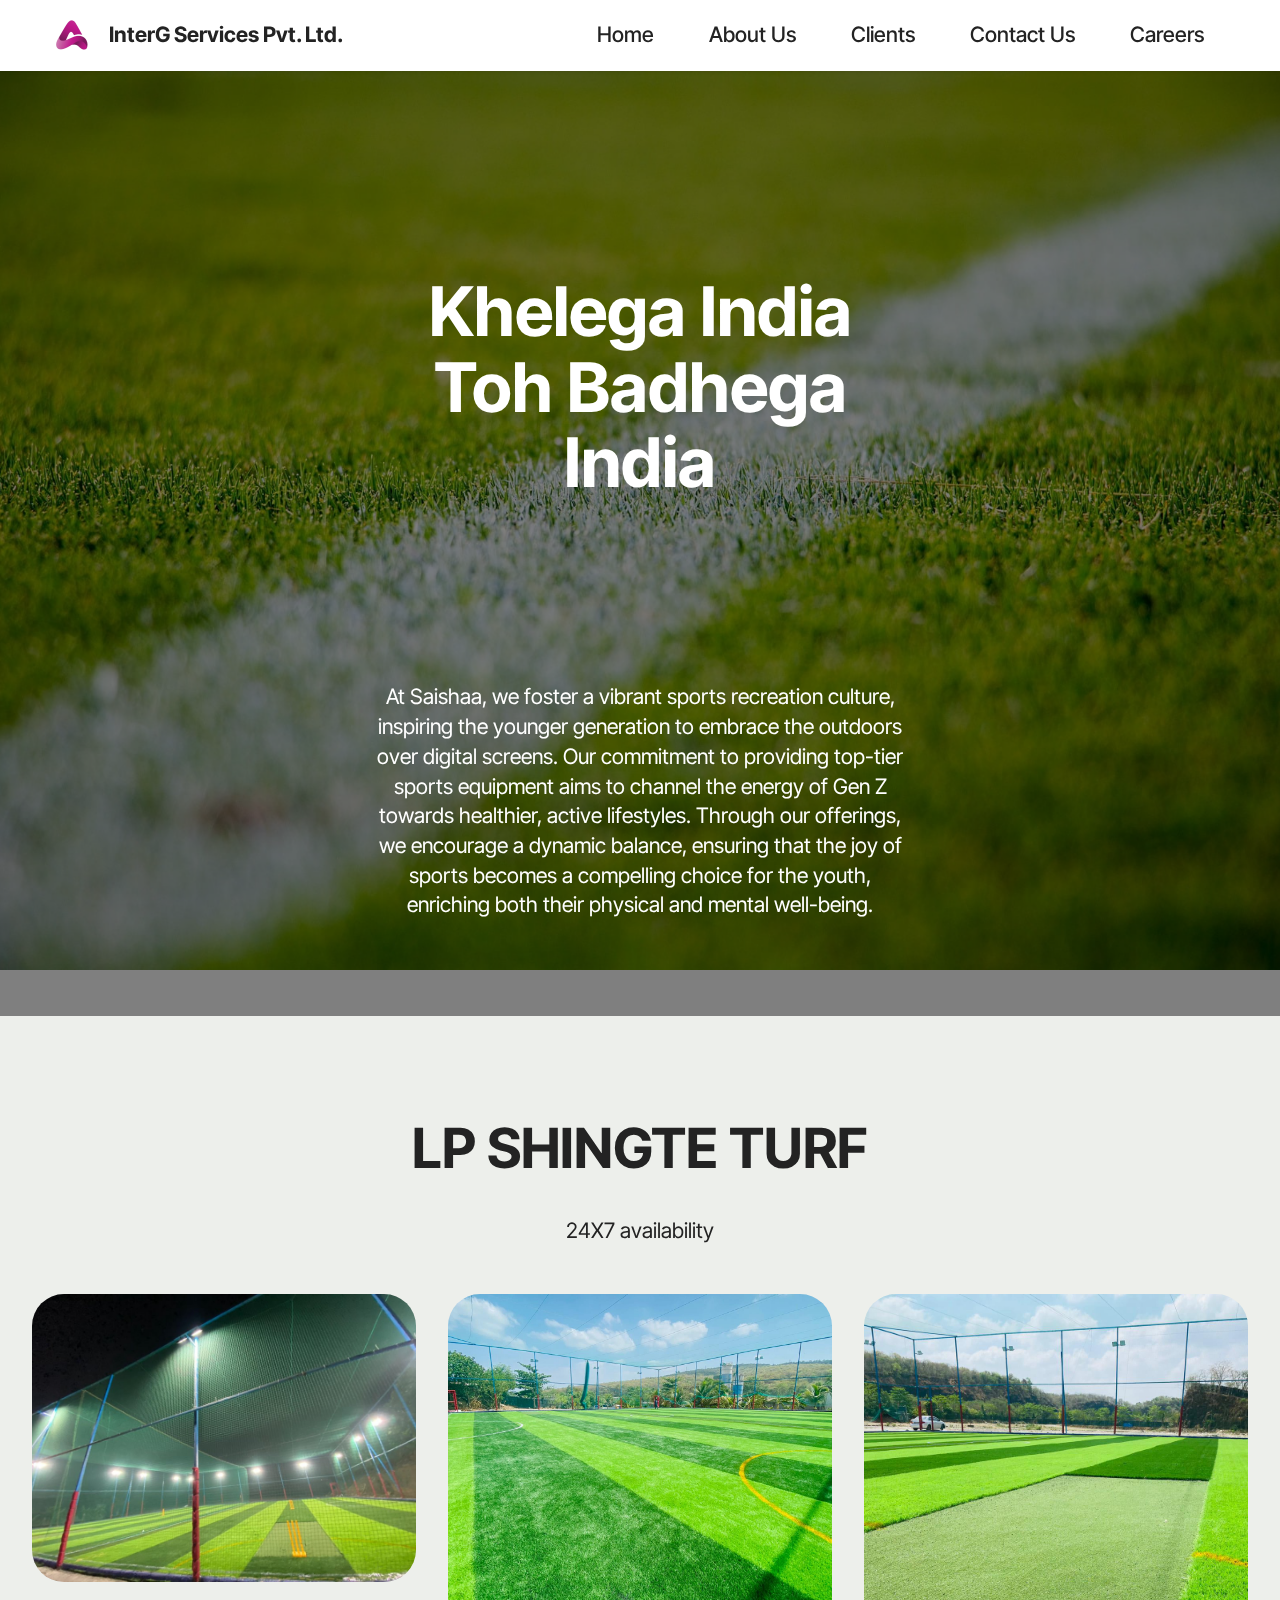
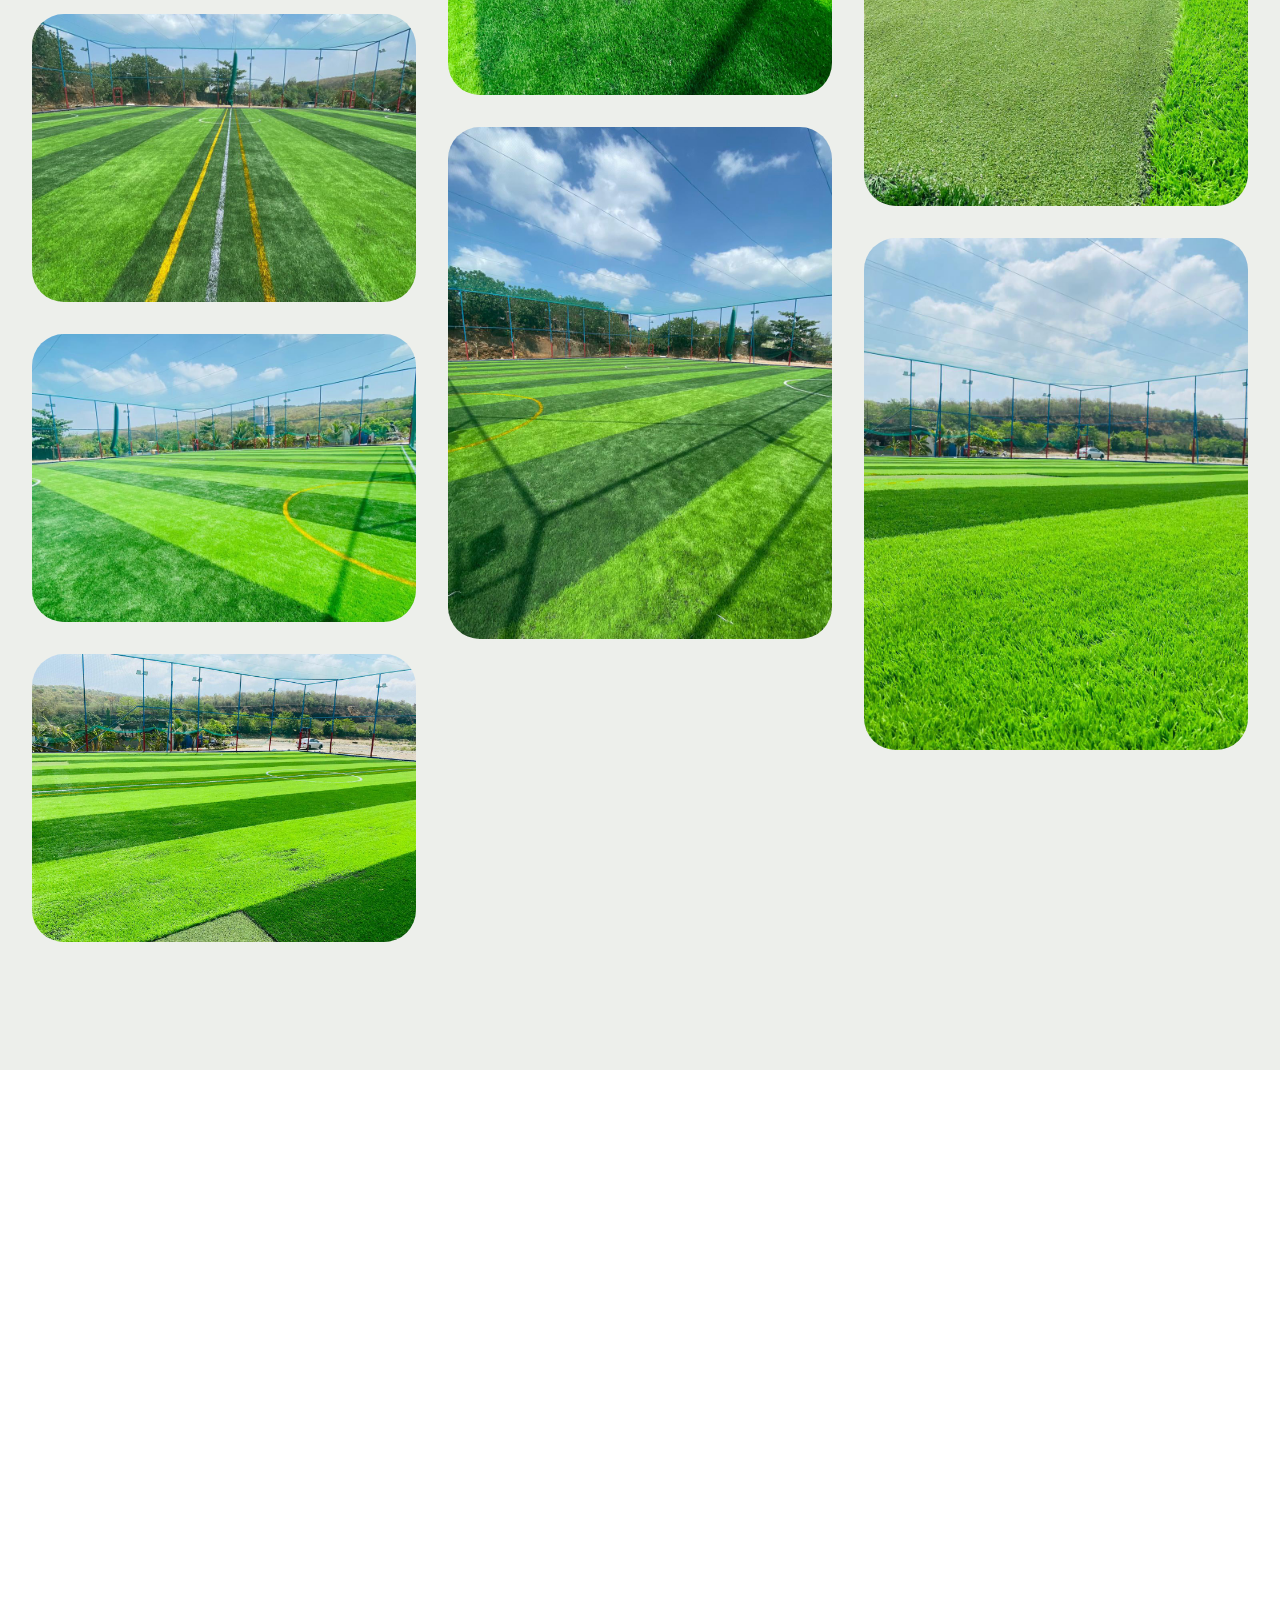
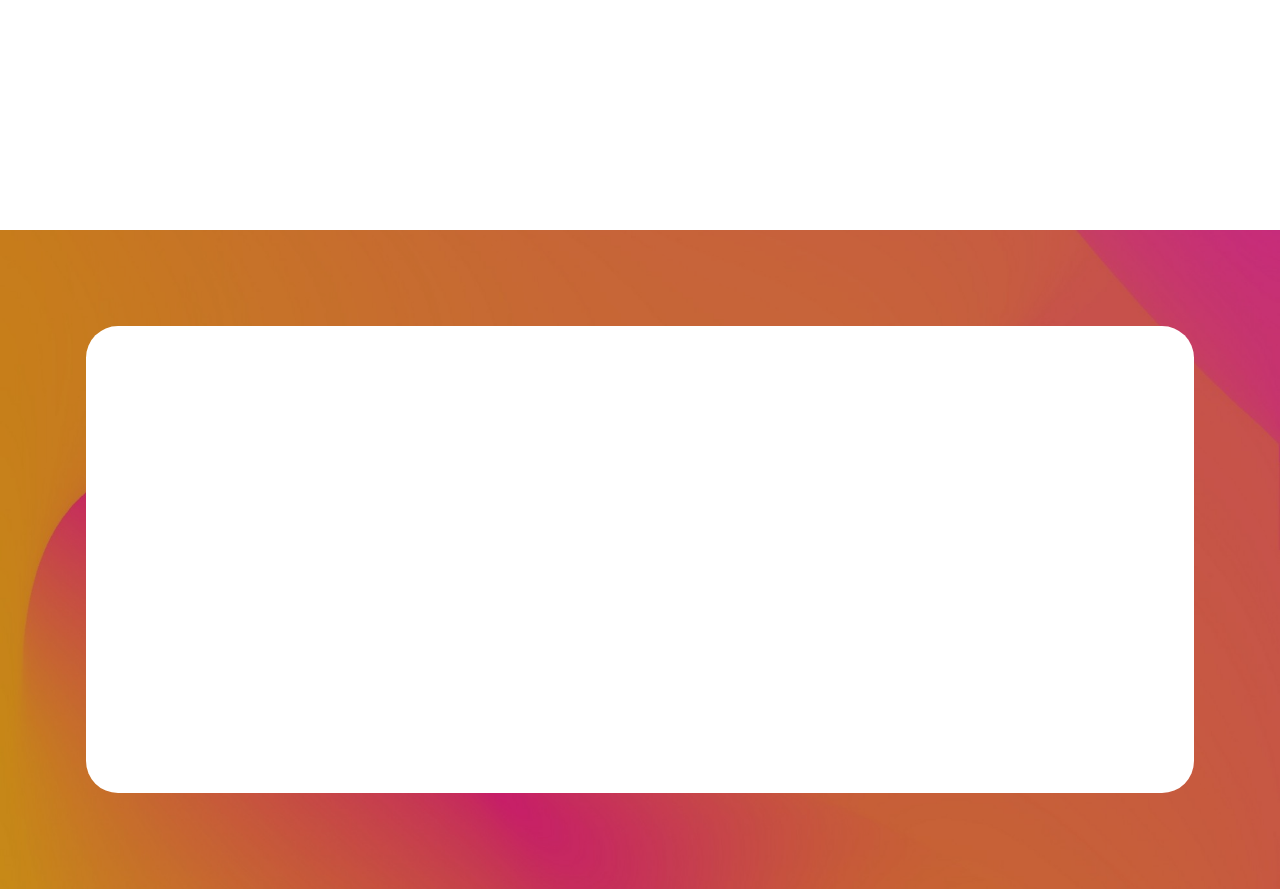
<file: sports.html>
<!DOCTYPE html>
<html  >
<head>
  <!-- Site made with  v5.9.8, https://mobirise.com -->
  <meta charset="UTF-8">
  <meta http-equiv="X-UA-Compatible" content="IE=edge">
  
  <meta name="viewport" content="width=device-width, initial-scale=1, minimum-scale=1">
  <link rel="shortcut icon" href="assets/images/intelg-96x96.png" type="image/x-icon">
  <meta name="description" content="">
  
  
  <title>Sports Recreation</title>
  <link rel="stylesheet" href="assets/web/assets/mobirise-icons2/mobirise2.css">
  <link rel="stylesheet" href="assets/bootstrap/css/bootstrap.min.css">
  <link rel="stylesheet" href="assets/bootstrap/css/bootstrap-grid.min.css">
  <link rel="stylesheet" href="assets/bootstrap/css/bootstrap-reboot.min.css">
  <link rel="stylesheet" href="assets/parallax/jarallax.css">
  <link rel="stylesheet" href="assets/animatecss/animate.css">
  <link rel="stylesheet" href="assets/dropdown/css/style.css">
  <link rel="stylesheet" href="assets/socicon/css/styles.css">
  <link rel="stylesheet" href="assets/theme/css/style.css">
  <link rel="stylesheet" href="assets/gallery/style.css">
  <link rel="preload" href="https://fonts.googleapis.com/css?family=Inter+Tight:100,200,300,400,500,600,700,800,900,100i,200i,300i,400i,500i,600i,700i,800i,900i&display=swap" as="style" onload="this.onload=null;this.rel='stylesheet'">
  <noscript><link rel="stylesheet" href="https://fonts.googleapis.com/css?family=Inter+Tight:100,200,300,400,500,600,700,800,900,100i,200i,300i,400i,500i,600i,700i,800i,900i&display=swap"></noscript>
  <link rel="preload" as="style" href="assets/mobirise/css/mbr-additional.css"><link rel="stylesheet" href="assets/mobirise/css/mbr-additional.css" type="text/css">

  
  
  
</head>
<body>
  
  <section data-bs-version="5.1" class="menu menu1 cid-tXtsbagtXr" once="menu" id="menu1-3g">
    

    <nav class="navbar navbar-dropdown navbar-fixed-top navbar-expand-lg">
        <div class="container-fluid">
            <div class="navbar-brand">
                <span class="navbar-logo">
                    <a href="index.html#top">
                        <img src="assets/images/intelg-96x96.png" alt="" style="height: 3rem;">
                    </a>
                </span>
                <span class="navbar-caption-wrap"><a class="navbar-caption text-black text-primary display-7" href="index.html">InterG Services Pvt. Ltd.</a></span>
            </div>
            <button class="navbar-toggler" type="button" data-toggle="collapse" data-bs-toggle="collapse" data-target="#navbarSupportedContent" data-bs-target="#navbarSupportedContent" aria-controls="navbarNavAltMarkup" aria-expanded="false" aria-label="Toggle navigation">
                <div class="hamburger">
                    <span></span>
                    <span></span>
                    <span></span>
                    <span></span>
                </div>
            </button>
            <div class="collapse navbar-collapse" id="navbarSupportedContent">
                <ul class="navbar-nav nav-dropdown nav-right" data-app-modern-menu="true">
                    <li class="nav-item">
                        <a class="nav-link link text-black text-primary display-4" href="index.html">Home</a>
                    </li>
                    <li class="nav-item">
                        <a class="nav-link link text-black text-primary display-4" href="page2.html">About Us</a>
                    </li>
                    <li class="nav-item">
                        <a class="nav-link link text-black text-primary display-4" href="clients.html">Clients</a>
                    </li>
                    <li class="nav-item">
                        <a class="nav-link link text-black text-primary display-4" href="index.html#contacts01-9">Contact Us</a>
                    </li>
                    <li class="nav-item">
                        <a class="nav-link link text-black text-primary display-4" href="careers.html#header15-m"target="_blank">Careers</a>
                    </li>
                </ul>
            </div>
        </div>
    </nav>
</section>

<section data-bs-version="5.1" class="header16 cid-u1SYMS8Qt8 mbr-fullscreen mbr-parallax-background" id="header17-3k">
  
  <div class="mbr-overlay" style="opacity: 0.5; background-color: rgb(0, 0, 0);"></div>
  <div class="container-fluid">
    <div class="row">
      <div class="content-wrap col-12 col-md-6">
        <h1 class="mbr-section-title mbr-fonts-style mbr-white mb-4 display-1">
          <strong><br></strong><br><strong>Khelega India Toh Badhega India</strong><br><br><strong><br></strong></h1>
        
        <p class="mbr-fonts-style mbr-text mbr-white mb-4 display-7">At Saishaa, we foster a vibrant sports recreation culture, inspiring the younger generation to embrace the outdoors over digital screens. Our commitment to providing top-tier sports equipment aims to channel the energy of Gen Z towards healthier, active lifestyles. Through our offerings, we encourage a dynamic balance, ensuring that the joy of sports becomes a compelling choice for the youth, enriching both their physical and mental well-being.</p>
        
      </div>
    </div>
  </div>
</section>

<section data-bs-version="5.1" class="gallery1 mbr-gallery cid-u1T11yIrDh" id="gallery02-3m">
    

    
    

    <div class="container-fluid">
        <div class="row justify-content-center">
            <div class="col-12 content-head">
                <div class="mbr-section-head mb-5">
                    <h3 class="mbr-section-title mbr-fonts-style align-center m-0 display-2"><strong>LP SHINGTE TURF</strong></h3>
                    <h4 class="mbr-section-subtitle mbr-fonts-style align-center mb-0 mt-4 display-7">24X7 availability</h4>
                </div>
            </div>
        </div>
        <div class="row mbr-gallery mbr-masonry" data-masonry="{&quot;percentPosition&quot;: true }">
            
            
            
            
            
            
            <div class="col-12 col-md-6 col-lg-4 item gallery-image active">
                <div class="item-wrapper" data-toggle="modal" data-bs-toggle="modal" data-target="#u2yH8RQLs3-modal" data-bs-target="#u2yH8RQLs3-modal">
                    <img class="w-100" src="assets/images/1-872x654.jpg" alt="" data-slide-to="0" data-bs-slide-to="0" data-target="#lb-u2yH8RQLs3" data-bs-target="#lb-u2yH8RQLs3">
                    <div class="icon-wrapper">
                        <span class="mobi-mbri mobi-mbri-search mbr-iconfont mbr-iconfont-btn"></span>
                    </div>
                </div>
                
            </div><div class="col-12 col-md-6 col-lg-4 item gallery-image">
                <div class="item-wrapper" data-toggle="modal" data-bs-toggle="modal" data-target="#u2yH8RQLs3-modal" data-bs-target="#u2yH8RQLs3-modal">
                    <img class="w-100" src="assets/images/4-1224x1280.jpg" alt="" data-slide-to="1" data-bs-slide-to="1" data-target="#lb-u2yH8RQLs3" data-bs-target="#lb-u2yH8RQLs3">
                    <div class="icon-wrapper">
                        <span class="mobi-mbri mobi-mbri-search mbr-iconfont mbr-iconfont-btn"></span>
                    </div>
                </div>
                
            </div><div class="col-12 col-md-6 col-lg-4 item gallery-image">
                <div class="item-wrapper" data-toggle="modal" data-bs-toggle="modal" data-target="#u2yH8RQLs3-modal" data-bs-target="#u2yH8RQLs3-modal">
                    <img class="w-100" src="assets/images/7-960x1280.jpg" alt="" data-slide-to="2" data-bs-slide-to="2" data-target="#lb-u2yH8RQLs3" data-bs-target="#lb-u2yH8RQLs3">
                    <div class="icon-wrapper">
                        <span class="mobi-mbri mobi-mbri-search mbr-iconfont mbr-iconfont-btn"></span>
                    </div>
                </div>
                
            </div><div class="col-12 col-md-6 col-lg-4 item gallery-image">
                <div class="item-wrapper" data-toggle="modal" data-bs-toggle="modal" data-target="#u2yH8RQLs3-modal" data-bs-target="#u2yH8RQLs3-modal">
                    <img class="w-100" src="assets/images/3-960x1280.jpeg" alt="" data-slide-to="3" data-bs-slide-to="3" data-target="#lb-u2yH8RQLs3" data-bs-target="#lb-u2yH8RQLs3">
                    <div class="icon-wrapper">
                        <span class="mobi-mbri mobi-mbri-search mbr-iconfont mbr-iconfont-btn"></span>
                    </div>
                </div>
                
            </div><div class="col-12 col-md-6 col-lg-4 item gallery-image">
                <div class="item-wrapper" data-toggle="modal" data-bs-toggle="modal" data-target="#u2yH8RQLs3-modal" data-bs-target="#u2yH8RQLs3-modal">
                    <img class="w-100" src="assets/images/2-960x1280.jpg" alt="" data-slide-to="4" data-bs-slide-to="4" data-target="#lb-u2yH8RQLs3" data-bs-target="#lb-u2yH8RQLs3">
                    <div class="icon-wrapper">
                        <span class="mobi-mbri mobi-mbri-search mbr-iconfont mbr-iconfont-btn"></span>
                    </div>
                </div>
                
            </div><div class="col-12 col-md-6 col-lg-4 item gallery-image">
                <div class="item-wrapper" data-toggle="modal" data-bs-toggle="modal" data-target="#u2yH8RQLs3-modal" data-bs-target="#u2yH8RQLs3-modal">
                    <img class="w-100" src="assets/images/8-960x1280.jpg" alt="" data-slide-to="5" data-bs-slide-to="5" data-target="#lb-u2yH8RQLs3" data-bs-target="#lb-u2yH8RQLs3">
                    <div class="icon-wrapper">
                        <span class="mobi-mbri mobi-mbri-search mbr-iconfont mbr-iconfont-btn"></span>
                    </div>
                </div>
                
            </div><div class="col-12 col-md-6 col-lg-4 item gallery-image">
                <div class="item-wrapper" data-toggle="modal" data-bs-toggle="modal" data-target="#u2yH8RQLs3-modal" data-bs-target="#u2yH8RQLs3-modal">
                    <img class="w-100" src="assets/images/5-960x1280.jpeg" alt="" data-slide-to="6" data-bs-slide-to="6" data-target="#lb-u2yH8RQLs3" data-bs-target="#lb-u2yH8RQLs3">
                    <div class="icon-wrapper">
                        <span class="mobi-mbri mobi-mbri-search mbr-iconfont mbr-iconfont-btn"></span>
                    </div>
                </div>
                
            </div><div class="col-12 col-md-6 col-lg-4 item gallery-image">
                <div class="item-wrapper" data-toggle="modal" data-bs-toggle="modal" data-target="#u2yH8RQLs3-modal" data-bs-target="#u2yH8RQLs3-modal">
                    <img class="w-100" src="assets/images/6-1280x960.jpg" alt="" data-slide-to="7" data-bs-slide-to="7" data-target="#lb-u2yH8RQLs3" data-bs-target="#lb-u2yH8RQLs3">
                    <div class="icon-wrapper">
                        <span class="mobi-mbri mobi-mbri-search mbr-iconfont mbr-iconfont-btn"></span>
                    </div>
                </div>
                
            </div>
        </div>

        <div class="modal mbr-slider" tabindex="-1" role="dialog" aria-hidden="true" id="u2yH8RQLs3-modal">
            <div class="modal-dialog" role="document">
                <div class="modal-content">
                    <div class="modal-body">
                        <div class="carousel slide carousel-fade" id="lb-u2yH8RQLs3" data-interval="5000" data-bs-interval="5000">
                            <div class="carousel-inner">
                                
                                
                                
                                
                                
                                
                                <div class="carousel-item active">
                                    <img class="d-block w-100" src="assets/images/1-872x654.jpg" alt="">
                                </div><div class="carousel-item">
                                    <img class="d-block w-100" src="assets/images/4-1224x1280.jpg" alt="">
                                </div><div class="carousel-item">
                                    <img class="d-block w-100" src="assets/images/7-960x1280.jpg" alt="">
                                </div><div class="carousel-item">
                                    <img class="d-block w-100" src="assets/images/3-960x1280.jpeg" alt="">
                                </div><div class="carousel-item">
                                    <img class="d-block w-100" src="assets/images/2-960x1280.jpg" alt="">
                                </div><div class="carousel-item">
                                    <img class="d-block w-100" src="assets/images/8-960x1280.jpg" alt="">
                                </div><div class="carousel-item">
                                    <img class="d-block w-100" src="assets/images/5-960x1280.jpeg" alt="">
                                </div><div class="carousel-item">
                                    <img class="d-block w-100" src="assets/images/6-1280x960.jpg" alt="">
                                </div>
                            </div>
                            <ol class="carousel-indicators">
                                <li data-slide-to="0" data-bs-slide-to="0" class="active" data-target="#lb-u2yH8RQLs3" data-bs-target="#lb-u2yH8RQLs3"></li><li data-slide-to="1" data-bs-slide-to="1" class="" data-target="#lb-u2yH8RQLs3" data-bs-target="#lb-u2yH8RQLs3"></li><li data-slide-to="2" data-bs-slide-to="2" class="" data-target="#lb-u2yH8RQLs3" data-bs-target="#lb-u2yH8RQLs3"></li><li data-slide-to="3" data-bs-slide-to="3" class="" data-target="#lb-u2yH8RQLs3" data-bs-target="#lb-u2yH8RQLs3"></li><li data-slide-to="4" data-bs-slide-to="4" class="" data-target="#lb-u2yH8RQLs3" data-bs-target="#lb-u2yH8RQLs3"></li><li data-slide-to="5" data-bs-slide-to="5" class="" data-target="#lb-u2yH8RQLs3" data-bs-target="#lb-u2yH8RQLs3"></li><li data-slide-to="6" data-bs-slide-to="6" class="" data-target="#lb-u2yH8RQLs3" data-bs-target="#lb-u2yH8RQLs3"></li><li data-slide-to="7" data-bs-slide-to="7" class="" data-target="#lb-u2yH8RQLs3" data-bs-target="#lb-u2yH8RQLs3"></li>
                                
                                
                                
                                
                                
                                
                            </ol>
                            <a role="button" href="" class="close" data-dismiss="modal" data-bs-dismiss="modal" aria-label="Close">
                            </a>
                            <a class="carousel-control-prev carousel-control" role="button" data-slide="prev" data-bs-slide="prev" href="#lb-u2yH8RQLs3">
                                <span class="mobi-mbri mobi-mbri-arrow-prev" aria-hidden="true"></span>
                                <span class="sr-only visually-hidden">Previous</span>
                            </a>
                            <a class="carousel-control-next carousel-control" role="button" data-slide="next" data-bs-slide="next" href="#lb-u2yH8RQLs3">
                                <span class="mobi-mbri mobi-mbri-arrow-next" aria-hidden="true"></span>
                                <span class="sr-only visually-hidden">Next</span>
                            </a>
                        </div>
                    </div>
                </div>
            </div>
        </div>
    </div>
</section>

<section data-bs-version="5.1" class="map1 cid-u1SZKVszh6" id="map01-3l">
	
	
	
	<div class="container">
		<div class="row justify-content-center">
			<div class="col-12 content-head">
				<div class="mbr-section-head mb-5">
					<h3 class="mbr-section-title mbr-fonts-style align-center mb-0 display-2">
						<strong>Find Us</strong></h3>
					
				</div>
			</div>
		</div>
		<div class="google-map"><iframe frameborder="0" style="border:0" src="https://www.google.com/maps/embed?pb=!1m18!1m12!1m3!1d15067.594214696514!2d72.86355131738281!3d19.24325250000001!2m3!1f0!2f0!3f0!3m2!1i1024!2i768!4f13.1!3m3!1m2!1s0x3be7b15fc3fce9e9%3A0x660631520d01e3de!2sLP%20Sports%20Arena%20Turf!5e0!3m2!1sen!2sus!4v1705735883311!5m2!1sen!2sus" allowfullscreen=""></iframe></div>
	</div>
</section>

<section data-bs-version="5.1" class="footer1 cid-u1parS2jk2" once="footers" id="footer01-3h">
	

	
	<div class="mbr-overlay" style="opacity: 0.3; background-color: rgb(71, 69, 71);"></div>
	<div class="container">
		<div class="row mbr-white">
			<div class="col-12 col-md-6 col-lg-3">
				<h5 class="mbr-section-subtitle mbr-fonts-style mb-2 display-5">
					<strong>Company</strong>
				</h5>
				<ul class="list mbr-fonts-style display-7">
					<li class="mbr-text item-wrap"><a href="page2.html" class="text-black text-primary">About Us</a></li>
					<li class="mbr-text item-wrap"><a href="clients.html" class="text-black text-primary">Clients</li>
					<li class="mbr-text item-wrap">Contact Us</li>
					<li class="mbr-text item-wrap"><a href="careers.html" class="text-black">Careers</a></li>
				</ul>
			</div>
			<div class="col-12 col-md-6 col-lg-3">
				<h5 class="mbr-section-subtitle mbr-fonts-style mb-2 display-5"><strong>InterG Services</strong></h5>
				<ul class="list mbr-fonts-style display-7">
					<li class="mbr-text item-wrap"><a href="identity-verification.html" class="text-black text-primary">Identity Verification</a></li><li class="mbr-text item-wrap"><a href="address-verification.html" class="text-black">Address Verification</a></li><li class="mbr-text item-wrap"><a href="education-verification.html" class="text-black">Education Verification</a></li><li class="mbr-text item-wrap">Electronic Supplies</li>
				</ul>
			</div>
			<div class="col-12 col-md-6 col-lg-3">
				<h5 class="mbr-section-subtitle mbr-fonts-style mb-2 display-5">
					<strong>Saishaa Services</strong></h5>
                <ul class="list mbr-fonts-style display-7">
                    <li class="mbr-text item-wrap"><span style="font-size: 1.4rem;"><a href="saishaa.html" class="text-primary">About
                                Saishaa</a></span></li>
                    <li class="mbr-text item-wrap"><span style="font-size: 1.4rem;"><a href="pharma.html" class="text-primary">Pharma
                                &amp; Food&nbsp;</a></span><a href="pharma.html" class="text-primary">Packaging</a></li><a
                        href="pharma.html" class="text-primary">
                    </a>
                    <li class="mbr-text item-wrap"><a href="sports.html" class="text-black" style="font-size: 1.4rem;">Sports
                            Recreation</a><br></li>
                </ul>
			</div>
			<div class="col-12 col-md-6 col-lg-3">
				<h5 class="mbr-section-subtitle mbr-fonts-style mb-2 display-5"></h5>
				<ul class="list mbr-fonts-style display-7">
					<li class="mbr-text item-wrap"><br></li>
					<li class="mbr-text item-wrap"><br></li>
					<li class="mbr-text item-wrap"><br></li>
					<li class="mbr-text item-wrap"><br></li>
					<li class="mbr-text item-wrap"><br></li>
				</ul>
			</div>
			<div class="col-12 mt-5 footer-col">
				<div class="mbr-section-btn align-left"><a class="btn btn-info-outline display-7" href="">Contact Us</a></div>

				
			</div>
			<div class="col-12 mt-4">
				<p class="mbr-text mb-0 mbr-fonts-style copyright align-center display-7">
					© Copyright 2024 InterG Services - All Rights Reserved
				</p>
			</div>
		</div>
	</div>
</section>
<script src="assets/bootstrap/js/bootstrap.bundle.min.js"></script>
<script src="assets/parallax/jarallax.js"></script>
<script src="assets/smoothscroll/smooth-scroll.js"></script>
<script src="assets/ytplayer/index.js"></script>
<script src="assets/dropdown/js/navbar-dropdown.js"></script>
<script src="assets/masonry/masonry.pkgd.min.js"></script>
<script src="assets/imagesloaded/imagesloaded.pkgd.min.js"></script>
<script src="assets/theme/js/script.js"></script>
<script src="assets/gallery/player.min.js"></script>
<script src="assets/gallery/script.js"></script>
  
  
 <div id="scrollToTop" class="scrollToTop mbr-arrow-up"><a style="text-align: center;"><i class="mbr-arrow-up-icon mbr-arrow-up-icon-cm cm-icon cm-icon-smallarrow-up"></i></a></div>
    <input name="animation" type="hidden">
  </body>
</html>
</file>
<file: assets/web/assets/mobirise-icons2/mobirise2.css>
@font-face {
  font-family: 'Moririse2';
  font-display: swap;
  src:  url('mobirise2.eot?f2bix4');
  src:  url('mobirise2.eot?f2bix4#iefix') format('embedded-opentype'),
    url('mobirise2.ttf?f2bix4') format('truetype'),
    url('mobirise2.woff?f2bix4') format('woff'),
    url('mobirise2.svg?f2bix4#mobirise2') format('svg');
  font-weight: normal;
  font-style: normal;
}

[class^="mobi-"], [class*=" mobi-"] {
  /* use !important to prevent issues with browser extensions that change fonts */
  font-family: 'Moririse2' !important;
  speak: none;
  font-style: normal;
  font-weight: normal;
  font-variant: normal;
  text-transform: none;
  line-height: 1;

  /* Better Font Rendering =========== */
  -webkit-font-smoothing: antialiased;
  -moz-osx-font-smoothing: grayscale;
}

.mobi-mbri-add-submenu:before {
  content: "\e900";
}
.mobi-mbri-alert:before {
  content: "\e901";
}
.mobi-mbri-align-center:before {
  content: "\e902";
}
.mobi-mbri-align-justify:before {
  content: "\e903";
}
.mobi-mbri-align-left:before {
  content: "\e904";
}
.mobi-mbri-align-right:before {
  content: "\e905";
}
.mobi-mbri-android:before {
  content: "\e906";
}
.mobi-mbri-apple:before {
  content: "\e907";
}
.mobi-mbri-arrow-down:before {
  content: "\e908";
}
.mobi-mbri-arrow-next:before {
  content: "\e909";
}
.mobi-mbri-arrow-prev:before {
  content: "\e90a";
}
.mobi-mbri-arrow-up:before {
  content: "\e90b";
}
.mobi-mbri-bold:before {
  content: "\e90c";
}
.mobi-mbri-bookmark:before {
  content: "\e90d";
}
.mobi-mbri-bootstrap:before {
  content: "\e90e";
}
.mobi-mbri-briefcase:before {
  content: "\e90f";
}
.mobi-mbri-browse:before {
  content: "\e910";
}
.mobi-mbri-bulleted-list:before {
  content: "\e911";
}
.mobi-mbri-calendar:before {
  content: "\e912";
}
.mobi-mbri-camera:before {
  content: "\e913";
}
.mobi-mbri-cart-add:before {
  content: "\e914";
}
.mobi-mbri-cart-full:before {
  content: "\e915";
}
.mobi-mbri-cash:before {
  content: "\e916";
}
.mobi-mbri-change-style:before {
  content: "\e917";
}
.mobi-mbri-chat:before {
  content: "\e918";
}
.mobi-mbri-clock:before {
  content: "\e919";
}
.mobi-mbri-close:before {
  content: "\e91a";
}
.mobi-mbri-cloud:before {
  content: "\e91b";
}
.mobi-mbri-code:before {
  content: "\e91c";
}
.mobi-mbri-contact-form:before {
  content: "\e91d";
}
.mobi-mbri-credit-card:before {
  content: "\e91e";
}
.mobi-mbri-cursor-click:before {
  content: "\e91f";
}
.mobi-mbri-cust-feedback:before {
  content: "\e920";
}
.mobi-mbri-database:before {
  content: "\e921";
}
.mobi-mbri-delivery:before {
  content: "\e922";
}
.mobi-mbri-desktop:before {
  content: "\e923";
}
.mobi-mbri-devices:before {
  content: "\e924";
}
.mobi-mbri-down:before {
  content: "\e925";
}
.mobi-mbri-download-2:before {
  content: "\e926";
}
.mobi-mbri-download:before {
  content: "\e927";
}
.mobi-mbri-drag-n-drop-2:before {
  content: "\e928";
}
.mobi-mbri-drag-n-drop:before {
  content: "\e929";
}
.mobi-mbri-edit-2:before {
  content: "\e92a";
}
.mobi-mbri-edit:before {
  content: "\e92b";
}
.mobi-mbri-error:before {
  content: "\e92c";
}
.mobi-mbri-extension:before {
  content: "\e92d";
}
.mobi-mbri-features:before {
  content: "\e92e";
}
.mobi-mbri-file:before {
  content: "\e92f";
}
.mobi-mbri-flag:before {
  content: "\e930";
}
.mobi-mbri-folder:before {
  content: "\e931";
}
.mobi-mbri-gift:before {
  content: "\e932";
}
.mobi-mbri-github:before {
  content: "\e933";
}
.mobi-mbri-globe-2:before {
  content: "\e934";
}
.mobi-mbri-globe:before {
  content: "\e935";
}
.mobi-mbri-growing-chart:before {
  content: "\e936";
}
.mobi-mbri-hearth:before {
  content: "\e937";
}
.mobi-mbri-help:before {
  content: "\e938";
}
.mobi-mbri-home:before {
  content: "\e939";
}
.mobi-mbri-hot-cup:before {
  content: "\e93a";
}
.mobi-mbri-idea:before {
  content: "\e93b";
}
.mobi-mbri-image-gallery:before {
  content: "\e93c";
}
.mobi-mbri-image-slider:before {
  content: "\e93d";
}
.mobi-mbri-info:before {
  content: "\e93e";
}
.mobi-mbri-italic:before {
  content: "\e93f";
}
.mobi-mbri-key:before {
  content: "\e940";
}
.mobi-mbri-laptop:before {
  content: "\e941";
}
.mobi-mbri-layers:before {
  content: "\e942";
}
.mobi-mbri-left-right:before {
  content: "\e943";
}
.mobi-mbri-left:before {
  content: "\e944";
}
.mobi-mbri-letter:before {
  content: "\e945";
}
.mobi-mbri-like:before {
  content: "\e946";
}
.mobi-mbri-link:before {
  content: "\e947";
}
.mobi-mbri-lock:before {
  content: "\e948";
}
.mobi-mbri-login:before {
  content: "\e949";
}
.mobi-mbri-logout:before {
  content: "\e94a";
}
.mobi-mbri-magic-stick:before {
  content: "\e94b";
}
.mobi-mbri-map-pin:before {
  content: "\e94c";
}
.mobi-mbri-menu:before {
  content: "\e94d";
}
.mobi-mbri-mobile-2:before {
  content: "\e94e";
}
.mobi-mbri-mobile-horizontal:before {
  content: "\e94f";
}
.mobi-mbri-mobile:before {
  content: "\e950";
}
.mobi-mbri-mobirise:before {
  content: "\e951";
}
.mobi-mbri-more-horizontal:before {
  content: "\e952";
}
.mobi-mbri-more-vertical:before {
  content: "\e953";
}
.mobi-mbri-music:before {
  content: "\e954";
}
.mobi-mbri-new-file:before {
  content: "\e955";
}
.mobi-mbri-numbered-list:before {
  content: "\e956";
}
.mobi-mbri-opened-folder:before {
  content: "\e957";
}
.mobi-mbri-pages:before {
  content: "\e958";
}
.mobi-mbri-paper-plane:before {
  content: "\e959";
}
.mobi-mbri-paperclip:before {
  content: "\e95a";
}
.mobi-mbri-phone:before {
  content: "\e95b";
}
.mobi-mbri-photo:before {
  content: "\e95c";
}
.mobi-mbri-photos:before {
  content: "\e95d";
}
.mobi-mbri-pin:before {
  content: "\e95e";
}
.mobi-mbri-play:before {
  content: "\e95f";
}
.mobi-mbri-plus:before {
  content: "\e960";
}
.mobi-mbri-preview:before {
  content: "\e961";
}
.mobi-mbri-print:before {
  content: "\e962";
}
.mobi-mbri-protect:before {
  content: "\e963";
}
.mobi-mbri-question:before {
  content: "\e964";
}
.mobi-mbri-quote-left:before {
  content: "\e965";
}
.mobi-mbri-quote-right:before {
  content: "\e966";
}
.mobi-mbri-redo:before {
  content: "\e967";
}
.mobi-mbri-refresh:before {
  content: "\e968";
}
.mobi-mbri-responsive-2:before {
  content: "\e969";
}
.mobi-mbri-responsive:before {
  content: "\e96a";
}
.mobi-mbri-right:before {
  content: "\e96b";
}
.mobi-mbri-rocket:before {
  content: "\e96c";
}
.mobi-mbri-sad-face:before {
  content: "\e96d";
}
.mobi-mbri-sale:before {
  content: "\e96e";
}
.mobi-mbri-save:before {
  content: "\e96f";
}
.mobi-mbri-search:before {
  content: "\e970";
}
.mobi-mbri-setting-2:before {
  content: "\e971";
}
.mobi-mbri-setting-3:before {
  content: "\e972";
}
.mobi-mbri-setting:before {
  content: "\e973";
}
.mobi-mbri-share:before {
  content: "\e974";
}
.mobi-mbri-shopping-bag:before {
  content: "\e975";
}
.mobi-mbri-shopping-basket:before {
  content: "\e976";
}
.mobi-mbri-shopping-cart:before {
  content: "\e977";
}
.mobi-mbri-sites:before {
  content: "\e978";
}
.mobi-mbri-smile-face:before {
  content: "\e979";
}
.mobi-mbri-speed:before {
  content: "\e97a";
}
.mobi-mbri-star:before {
  content: "\e97b";
}
.mobi-mbri-success:before {
  content: "\e97c";
}
.mobi-mbri-sun:before {
  content: "\e97d";
}
.mobi-mbri-sun2:before {
  content: "\e97e";
}
.mobi-mbri-tablet-vertical:before {
  content: "\e97f";
}
.mobi-mbri-tablet:before {
  content: "\e980";
}
.mobi-mbri-target:before {
  content: "\e981";
}
.mobi-mbri-timer:before {
  content: "\e982";
}
.mobi-mbri-to-ftp:before {
  content: "\e983";
}
.mobi-mbri-to-local-drive:before {
  content: "\e984";
}
.mobi-mbri-touch-swipe:before {
  content: "\e985";
}
.mobi-mbri-touch:before {
  content: "\e986";
}
.mobi-mbri-trash:before {
  content: "\e987";
}
.mobi-mbri-underline:before {
  content: "\e988";
}
.mobi-mbri-undo:before {
  content: "\e989";
}
.mobi-mbri-unlink:before {
  content: "\e98a";
}
.mobi-mbri-unlock:before {
  content: "\e98b";
}
.mobi-mbri-up-down:before {
  content: "\e98c";
}
.mobi-mbri-up:before {
  content: "\e98d";
}
.mobi-mbri-update:before {
  content: "\e98e";
}
.mobi-mbri-upload-2:before {
  content: "\e98f";
}
.mobi-mbri-upload:before {
  content: "\e990";
}
.mobi-mbri-user-2:before {
  content: "\e991";
}
.mobi-mbri-user:before {
  content: "\e992";
}
.mobi-mbri-users:before {
  content: "\e993";
}
.mobi-mbri-video-play:before {
  content: "\e994";
}
.mobi-mbri-video:before {
  content: "\e995";
}
.mobi-mbri-watch:before {
  content: "\e996";
}
.mobi-mbri-website-theme-2:before {
  content: "\e997";
}
.mobi-mbri-website-theme:before {
  content: "\e998";
}
.mobi-mbri-wifi:before {
  content: "\e999";
}
.mobi-mbri-windows:before {
  content: "\e99a";
}
.mobi-mbri-zoom-in:before {
  content: "\e99b";
}
.mobi-mbri-zoom-out:before {
  content: "\e99c";
}
</file>
<file: assets/dropdown/css/style.css>
.navbar-dropdown {
  left: 0;
  padding: 0;
  position: absolute;
  right: 0;
  top: 0;
  transition: all 0.45s ease;
  z-index: 1030;
  background: #282828; }
  .navbar-dropdown .navbar-logo {
    margin-right: 0.8rem;
    transition: margin 0.3s ease-in-out;
    vertical-align: middle; }
    .navbar-dropdown .navbar-logo img {
      height: 3.125rem;
      transition: all 0.3s ease-in-out; }
    .navbar-dropdown .navbar-logo.mbr-iconfont {
      font-size: 3.125rem;
      line-height: 3.125rem; }
  .navbar-dropdown .navbar-caption {
    font-weight: 700;
    white-space: normal;
    vertical-align: -4px;
    line-height: 3.125rem !important; }
    .navbar-dropdown .navbar-caption, .navbar-dropdown .navbar-caption:hover {
      color: inherit;
      text-decoration: none; }
  .navbar-dropdown .mbr-iconfont + .navbar-caption {
    vertical-align: -1px; }
  .navbar-dropdown.navbar-fixed-top {
    position: fixed; }
  .navbar-dropdown .navbar-brand span {
    vertical-align: -4px; }
  .navbar-dropdown.bg-color.transparent {
    background: none; }
  .navbar-dropdown.navbar-short .navbar-brand {
    padding: 0.625rem 0; }
    .navbar-dropdown.navbar-short .navbar-brand span {
      vertical-align: -1px; }
  .navbar-dropdown.navbar-short .navbar-caption {
    line-height: 2.375rem !important;
    vertical-align: -2px; }
  .navbar-dropdown.navbar-short .navbar-logo {
    margin-right: 0.5rem; }
    .navbar-dropdown.navbar-short .navbar-logo img {
      height: 2.375rem; }
    .navbar-dropdown.navbar-short .navbar-logo.mbr-iconfont {
      font-size: 2.375rem;
      line-height: 2.375rem; }
  .navbar-dropdown.navbar-short .mbr-table-cell {
    height: 3.625rem; }
  .navbar-dropdown .navbar-close {
    left: 0.6875rem;
    position: fixed;
    top: 0.75rem;
    z-index: 1000; }
  .navbar-dropdown .hamburger-icon {
    content: "";
    display: inline-block;
    vertical-align: middle;
    width: 16px;
    -webkit-box-shadow: 0 -6px 0 1px #282828,0 0 0 1px #282828,0 6px 0 1px #282828;
    -moz-box-shadow: 0 -6px 0 1px #282828,0 0 0 1px #282828,0 6px 0 1px #282828;
    box-shadow: 0 -6px 0 1px #282828,0 0 0 1px #282828,0 6px 0 1px #282828; }

.dropdown-menu .dropdown-toggle[data-toggle="dropdown-submenu"]::after {
  border-bottom: 0.35em solid transparent;
  border-left: 0.35em solid;
  border-right: 0;
  border-top: 0.35em solid transparent;
  margin-left: 0.3rem; }

.dropdown-menu .dropdown-item:focus {
  outline: 0; }

.nav-dropdown {
  font-size: 0.75rem;
  font-weight: 500;
  height: auto !important; }
  .nav-dropdown .nav-btn {
    padding-left: 1rem; }
  .nav-dropdown .link {
    margin: .667em 1.667em;
    font-weight: 500;
    padding: 0;
    transition: color .2s ease-in-out; }
    .nav-dropdown .link.dropdown-toggle {
      margin-right: 2.583em; }
      .nav-dropdown .link.dropdown-toggle::after {
        margin-left: .25rem;
        border-top: 0.35em solid;
        border-right: 0.35em solid transparent;
        border-left: 0.35em solid transparent;
        border-bottom: 0; }
      .nav-dropdown .link.dropdown-toggle[aria-expanded="true"] {
        margin: 0;
        padding: 0.667em 3.263em  0.667em 1.667em; }
  .nav-dropdown .link::after,
  .nav-dropdown .dropdown-item::after {
    color: inherit; }
  .nav-dropdown .btn {
    font-size: 0.75rem;
    font-weight: 700;
    letter-spacing: 0;
    margin-bottom: 0;
    padding-left: 1.25rem;
    padding-right: 1.25rem; }
  .nav-dropdown .dropdown-menu {
    border-radius: 0;
    border: 0;
    left: 0;
    margin: 0;
    padding-bottom: 1.25rem;
    padding-top: 1.25rem;
    position: relative; }
  .nav-dropdown .dropdown-submenu {
    margin-left: 0.125rem;
    top: 0; }
  .nav-dropdown .dropdown-item {
    font-weight: 500;
    line-height: 2;
    padding: 0.3846em 4.615em 0.3846em 1.5385em;
    position: relative;
    transition: color .2s ease-in-out, background-color .2s ease-in-out; }
    .nav-dropdown .dropdown-item::after {
      margin-top: -0.3077em;
      position: absolute;
      right: 1.1538em;
      top: 50%; }
    .nav-dropdown .dropdown-item:focus, .nav-dropdown .dropdown-item:hover {
      background: none; }

@media (max-width: 767px) {
  .nav-dropdown.navbar-toggleable-sm {
    bottom: 0;
    display: none;
    left: 0;
    overflow-x: hidden;
    position: fixed;
    top: 0;
    transform: translateX(-100%);
    -ms-transform: translateX(-100%);
    -webkit-transform: translateX(-100%);
    width: 18.75rem;
    z-index: 999; } }
.nav-dropdown.navbar-toggleable-xl {
  bottom: 0;
  display: none;
  left: 0;
  overflow-x: hidden;
  position: fixed;
  top: 0;
  transform: translateX(-100%);
  -ms-transform: translateX(-100%);
  -webkit-transform: translateX(-100%);
  width: 18.75rem;
  z-index: 999; }

.nav-dropdown-sm {
  display: block !important;
  overflow-x: hidden;
  overflow: auto;
  padding-top: 3.875rem; }
  .nav-dropdown-sm::after {
    content: "";
    display: block;
    height: 3rem;
    width: 100%; }
  .nav-dropdown-sm.collapse.in ~ .navbar-close {
    display: block !important; }
  .nav-dropdown-sm.collapsing, .nav-dropdown-sm.collapse.in {
    transform: translateX(0);
    -ms-transform: translateX(0);
    -webkit-transform: translateX(0);
    transition: all 0.25s ease-out;
    -webkit-transition: all 0.25s ease-out;
    background: #282828; }
  .nav-dropdown-sm.collapsing[aria-expanded="false"] {
    transform: translateX(-100%);
    -ms-transform: translateX(-100%);
    -webkit-transform: translateX(-100%); }
  .nav-dropdown-sm .nav-item {
    display: block;
    margin-left: 0 !important;
    padding-left: 0; }
  .nav-dropdown-sm .link,
  .nav-dropdown-sm .dropdown-item {
    border-top: 1px dotted rgba(255, 255, 255, 0.1);
    font-size: 0.8125rem;
    line-height: 1.6;
    margin: 0 !important;
    padding: 0.875rem 2.4rem 0.875rem 1.5625rem !important;
    position: relative;
    white-space: normal; }
    .nav-dropdown-sm .link:focus, .nav-dropdown-sm .link:hover,
    .nav-dropdown-sm .dropdown-item:focus,
    .nav-dropdown-sm .dropdown-item:hover {
      background: rgba(0, 0, 0, 0.2) !important;
      color: #c0a375; }
  .nav-dropdown-sm .nav-btn {
    position: relative;
    padding: 1.5625rem 1.5625rem 0 1.5625rem; }
    .nav-dropdown-sm .nav-btn::before {
      border-top: 1px dotted rgba(255, 255, 255, 0.1);
      content: "";
      left: 0;
      position: absolute;
      top: 0;
      width: 100%; }
    .nav-dropdown-sm .nav-btn + .nav-btn {
      padding-top: 0.625rem; }
      .nav-dropdown-sm .nav-btn + .nav-btn::before {
        display: none; }
  .nav-dropdown-sm .btn {
    padding: 0.625rem 0; }
  .nav-dropdown-sm .dropdown-toggle[data-toggle="dropdown-submenu"]::after {
    margin-left: .25rem;
    border-top: 0.35em solid;
    border-right: 0.35em solid transparent;
    border-left: 0.35em solid transparent;
    border-bottom: 0; }
  .nav-dropdown-sm .dropdown-toggle[data-toggle="dropdown-submenu"][aria-expanded="true"]::after {
    border-top: 0;
    border-right: 0.35em solid transparent;
    border-left: 0.35em solid transparent;
    border-bottom: 0.35em solid; }
  .nav-dropdown-sm .dropdown-menu {
    margin: 0;
    padding: 0;
    position: relative;
    top: 0;
    left: 0;
    width: 100%;
    border: 0;
    float: none;
    border-radius: 0;
    background: none; }
  .nav-dropdown-sm .dropdown-submenu {
    left: 100%;
    margin-left: 0.125rem;
    margin-top: -1.25rem;
    top: 0; }

.navbar-toggleable-sm .nav-dropdown .dropdown-menu {
  position: absolute; }

.navbar-toggleable-sm .nav-dropdown .dropdown-submenu {
  left: 100%;
  margin-left: 0.125rem;
  margin-top: -1.25rem;
  top: 0; }

.navbar-toggleable-sm.opened .nav-dropdown .dropdown-menu {
  position: relative; }

.navbar-toggleable-sm.opened .nav-dropdown .dropdown-submenu {
  left: 0;
  margin-left: 00rem;
  margin-top: 0rem;
  top: 0; }

.is-builder .nav-dropdown.collapsing {
  transition: none !important; }
</file>
<file: assets/socicon/css/styles.css>
@charset "UTF-8";

@font-face {
  font-family: 'Socicon';
  src:  url('../fonts/socicon.eot');
  src:  url('../fonts/socicon.eot?#iefix') format('embedded-opentype'),
    url('../fonts/socicon.woff2') format('woff2'),
    url('../fonts/socicon.ttf') format('truetype'),
    url('../fonts/socicon.woff') format('woff'),
    url('../fonts/socicon.svg#socicon') format('svg');
  font-weight: normal;
  font-style: normal;
  font-display: swap;
}

[data-icon]:before {
  font-family: "socicon" !important;
  content: attr(data-icon);
  font-style: normal !important;
  font-weight: normal !important;
  font-variant: normal !important;
  text-transform: none !important;
  speak: none;
  line-height: 1;
  -webkit-font-smoothing: antialiased;
  -moz-osx-font-smoothing: grayscale;
}

[class^="socicon-"], [class*=" socicon-"] {
  /* use !important to prevent issues with browser extensions that change fonts */
  font-family: 'Socicon' !important;
  speak: none;
  font-style: normal;
  font-weight: normal;
  font-variant: normal;
  text-transform: none;
  line-height: 1;

  /* Better Font Rendering =========== */
  -webkit-font-smoothing: antialiased;
  -moz-osx-font-smoothing: grayscale;
}

.socicon-eitaa:before {
  content: "\e97c";
}
.socicon-soroush:before {
  content: "\e97d";
}
.socicon-bale:before {
  content: "\e97e";
}
.socicon-zazzle:before {
  content: "\e97b";
}
.socicon-society6:before {
  content: "\e97a";
}
.socicon-redbubble:before {
  content: "\e979";
}
.socicon-avvo:before {
  content: "\e978";
}
.socicon-stitcher:before {
  content: "\e977";
}
.socicon-googlehangouts:before {
  content: "\e974";
}
.socicon-dlive:before {
  content: "\e975";
}
.socicon-vsco:before {
  content: "\e976";
}
.socicon-flipboard:before {
  content: "\e973";
}
.socicon-ubuntu:before {
  content: "\e958";
}
.socicon-artstation:before {
  content: "\e959";
}
.socicon-invision:before {
  content: "\e95a";
}
.socicon-torial:before {
  content: "\e95b";
}
.socicon-collectorz:before {
  content: "\e95c";
}
.socicon-seenthis:before {
  content: "\e95d";
}
.socicon-googleplaymusic:before {
  content: "\e95e";
}
.socicon-debian:before {
  content: "\e95f";
}
.socicon-filmfreeway:before {
  content: "\e960";
}
.socicon-gnome:before {
  content: "\e961";
}
.socicon-itchio:before {
  content: "\e962";
}
.socicon-jamendo:before {
  content: "\e963";
}
.socicon-mix:before {
  content: "\e964";
}
.socicon-sharepoint:before {
  content: "\e965";
}
.socicon-tinder:before {
  content: "\e966";
}
.socicon-windguru:before {
  content: "\e967";
}
.socicon-cdbaby:before {
  content: "\e968";
}
.socicon-elementaryos:before {
  content: "\e969";
}
.socicon-stage32:before {
  content: "\e96a";
}
.socicon-tiktok:before {
  content: "\e96b";
}
.socicon-gitter:before {
  content: "\e96c";
}
.socicon-letterboxd:before {
  content: "\e96d";
}
.socicon-threema:before {
  content: "\e96e";
}
.socicon-splice:before {
  content: "\e96f";
}
.socicon-metapop:before {
  content: "\e970";
}
.socicon-naver:before {
  content: "\e971";
}
.socicon-remote:before {
  content: "\e972";
}
.socicon-internet:before {
  content: "\e957";
}
.socicon-moddb:before {
  content: "\e94b";
}
.socicon-indiedb:before {
  content: "\e94c";
}
.socicon-traxsource:before {
  content: "\e94d";
}
.socicon-gamefor:before {
  content: "\e94e";
}
.socicon-pixiv:before {
  content: "\e94f";
}
.socicon-myanimelist:before {
  content: "\e950";
}
.socicon-blackberry:before {
  content: "\e951";
}
.socicon-wickr:before {
  content: "\e952";
}
.socicon-spip:before {
  content: "\e953";
}
.socicon-napster:before {
  content: "\e954";
}
.socicon-beatport:before {
  content: "\e955";
}
.socicon-hackerone:before {
  content: "\e956";
}
.socicon-hackernews:before {
  content: "\e946";
}
.socicon-smashwords:before {
  content: "\e947";
}
.socicon-kobo:before {
  content: "\e948";
}
.socicon-bookbub:before {
  content: "\e949";
}
.socicon-mailru:before {
  content: "\e94a";
}
.socicon-gitlab:before {
  content: "\e945";
}
.socicon-instructables:before {
  content: "\e944";
}
.socicon-portfolio:before {
  content: "\e943";
}
.socicon-codered:before {
  content: "\e940";
}
.socicon-origin:before {
  content: "\e941";
}
.socicon-nextdoor:before {
  content: "\e942";
}
.socicon-udemy:before {
  content: "\e93f";
}
.socicon-livemaster:before {
  content: "\e93e";
}
.socicon-crunchbase:before {
  content: "\e93b";
}
.socicon-homefy:before {
  content: "\e93c";
}
.socicon-calendly:before {
  content: "\e93d";
}
.socicon-realtor:before {
  content: "\e90f";
}
.socicon-tidal:before {
  content: "\e910";
}
.socicon-qobuz:before {
  content: "\e911";
}
.socicon-natgeo:before {
  content: "\e912";
}
.socicon-mastodon:before {
  content: "\e913";
}
.socicon-unsplash:before {
  content: "\e914";
}
.socicon-homeadvisor:before {
  content: "\e915";
}
.socicon-angieslist:before {
  content: "\e916";
}
.socicon-codepen:before {
  content: "\e917";
}
.socicon-slack:before {
  content: "\e918";
}
.socicon-openaigym:before {
  content: "\e919";
}
.socicon-logmein:before {
  content: "\e91a";
}
.socicon-fiverr:before {
  content: "\e91b";
}
.socicon-gotomeeting:before {
  content: "\e91c";
}
.socicon-aliexpress:before {
  content: "\e91d";
}
.socicon-guru:before {
  content: "\e91e";
}
.socicon-appstore:before {
  content: "\e91f";
}
.socicon-homes:before {
  content: "\e920";
}
.socicon-zoom:before {
  content: "\e921";
}
.socicon-alibaba:before {
  content: "\e922";
}
.socicon-craigslist:before {
  content: "\e923";
}
.socicon-wix:before {
  content: "\e924";
}
.socicon-redfin:before {
  content: "\e925";
}
.socicon-googlecalendar:before {
  content: "\e926";
}
.socicon-shopify:before {
  content: "\e927";
}
.socicon-freelancer:before {
  content: "\e928";
}
.socicon-seedrs:before {
  content: "\e929";
}
.socicon-bing:before {
  content: "\e92a";
}
.socicon-doodle:before {
  content: "\e92b";
}
.socicon-bonanza:before {
  content: "\e92c";
}
.socicon-squarespace:before {
  content: "\e92d";
}
.socicon-toptal:before {
  content: "\e92e";
}
.socicon-gust:before {
  content: "\e92f";
}
.socicon-ask:before {
  content: "\e930";
}
.socicon-trulia:before {
  content: "\e931";
}
.socicon-loomly:before {
  content: "\e932";
}
.socicon-ghost:before {
  content: "\e933";
}
.socicon-upwork:before {
  content: "\e934";
}
.socicon-fundable:before {
  content: "\e935";
}
.socicon-booking:before {
  content: "\e936";
}
.socicon-googlemaps:before {
  content: "\e937";
}
.socicon-zillow:before {
  content: "\e938";
}
.socicon-niconico:before {
  content: "\e939";
}
.socicon-toneden:before {
  content: "\e93a";
}
.socicon-augment:before {
  content: "\e908";
}
.socicon-bitbucket:before {
  content: "\e909";
}
.socicon-fyuse:before {
  content: "\e90a";
}
.socicon-yt-gaming:before {
  content: "\e90b";
}
.socicon-sketchfab:before {
  content: "\e90c";
}
.socicon-mobcrush:before {
  content: "\e90d";
}
.socicon-microsoft:before {
  content: "\e90e";
}
.socicon-pandora:before {
  content: "\e907";
}
.socicon-messenger:before {
  content: "\e906";
}
.socicon-gamewisp:before {
  content: "\e905";
}
.socicon-bloglovin:before {
  content: "\e904";
}
.socicon-tunein:before {
  content: "\e903";
}
.socicon-gamejolt:before {
  content: "\e901";
}
.socicon-trello:before {
  content: "\e902";
}
.socicon-spreadshirt:before {
  content: "\e900";
}
.socicon-500px:before {
  content: "\e000";
}
.socicon-8tracks:before {
  content: "\e001";
}
.socicon-airbnb:before {
  content: "\e002";
}
.socicon-alliance:before {
  content: "\e003";
}
.socicon-amazon:before {
  content: "\e004";
}
.socicon-amplement:before {
  content: "\e005";
}
.socicon-android:before {
  content: "\e006";
}
.socicon-angellist:before {
  content: "\e007";
}
.socicon-apple:before {
  content: "\e008";
}
.socicon-appnet:before {
  content: "\e009";
}
.socicon-baidu:before {
  content: "\e00a";
}
.socicon-bandcamp:before {
  content: "\e00b";
}
.socicon-battlenet:before {
  content: "\e00c";
}
.socicon-mixer:before {
  content: "\e00d";
}
.socicon-bebee:before {
  content: "\e00e";
}
.socicon-bebo:before {
  content: "\e00f";
}
.socicon-behance:before {
  content: "\e010";
}
.socicon-blizzard:before {
  content: "\e011";
}
.socicon-blogger:before {
  content: "\e012";
}
.socicon-buffer:before {
  content: "\e013";
}
.socicon-chrome:before {
  content: "\e014";
}
.socicon-coderwall:before {
  content: "\e015";
}
.socicon-curse:before {
  content: "\e016";
}
.socicon-dailymotion:before {
  content: "\e017";
}
.socicon-deezer:before {
  content: "\e018";
}
.socicon-delicious:before {
  content: "\e019";
}
.socicon-deviantart:before {
  content: "\e01a";
}
.socicon-diablo:before {
  content: "\e01b";
}
.socicon-digg:before {
  content: "\e01c";
}
.socicon-discord:before {
  content: "\e01d";
}
.socicon-disqus:before {
  content: "\e01e";
}
.socicon-douban:before {
  content: "\e01f";
}
.socicon-draugiem:before {
  content: "\e020";
}
.socicon-dribbble:before {
  content: "\e021";
}
.socicon-drupal:before {
  content: "\e022";
}
.socicon-ebay:before {
  content: "\e023";
}
.socicon-ello:before {
  content: "\e024";
}
.socicon-endomodo:before {
  content: "\e025";
}
.socicon-envato:before {
  content: "\e026";
}
.socicon-etsy:before {
  content: "\e027";
}
.socicon-facebook:before {
  content: "\e028";
}
.socicon-feedburner:before {
  content: "\e029";
}
.socicon-filmweb:before {
  content: "\e02a";
}
.socicon-firefox:before {
  content: "\e02b";
}
.socicon-flattr:before {
  content: "\e02c";
}
.socicon-flickr:before {
  content: "\e02d";
}
.socicon-formulr:before {
  content: "\e02e";
}
.socicon-forrst:before {
  content: "\e02f";
}
.socicon-foursquare:before {
  content: "\e030";
}
.socicon-friendfeed:before {
  content: "\e031";
}
.socicon-github:before {
  content: "\e032";
}
.socicon-goodreads:before {
  content: "\e033";
}
.socicon-google:before {
  content: "\e034";
}
.socicon-googlescholar:before {
  content: "\e035";
}
.socicon-googlegroups:before {
  content: "\e036";
}
.socicon-googlephotos:before {
  content: "\e037";
}
.socicon-googleplus:before {
  content: "\e038";
}
.socicon-grooveshark:before {
  content: "\e039";
}
.socicon-hackerrank:before {
  content: "\e03a";
}
.socicon-hearthstone:before {
  content: "\e03b";
}
.socicon-hellocoton:before {
  content: "\e03c";
}
.socicon-heroes:before {
  content: "\e03d";
}
.socicon-smashcast:before {
  content: "\e03e";
}
.socicon-horde:before {
  content: "\e03f";
}
.socicon-houzz:before {
  content: "\e040";
}
.socicon-icq:before {
  content: "\e041";
}
.socicon-identica:before {
  content: "\e042";
}
.socicon-imdb:before {
  content: "\e043";
}
.socicon-instagram:before {
  content: "\e044";
}
.socicon-issuu:before {
  content: "\e045";
}
.socicon-istock:before {
  content: "\e046";
}
.socicon-itunes:before {
  content: "\e047";
}
.socicon-keybase:before {
  content: "\e048";
}
.socicon-lanyrd:before {
  content: "\e049";
}
.socicon-lastfm:before {
  content: "\e04a";
}
.socicon-line:before {
  content: "\e04b";
}
.socicon-linkedin:before {
  content: "\e04c";
}
.socicon-livejournal:before {
  content: "\e04d";
}
.socicon-lyft:before {
  content: "\e04e";
}
.socicon-macos:before {
  content: "\e04f";
}
.socicon-mail:before {
  content: "\e050";
}
.socicon-medium:before {
  content: "\e051";
}
.socicon-meetup:before {
  content: "\e052";
}
.socicon-mixcloud:before {
  content: "\e053";
}
.socicon-modelmayhem:before {
  content: "\e054";
}
.socicon-mumble:before {
  content: "\e055";
}
.socicon-myspace:before {
  content: "\e056";
}
.socicon-newsvine:before {
  content: "\e057";
}
.socicon-nintendo:before {
  content: "\e058";
}
.socicon-npm:before {
  content: "\e059";
}
.socicon-odnoklassniki:before {
  content: "\e05a";
}
.socicon-openid:before {
  content: "\e05b";
}
.socicon-opera:before {
  content: "\e05c";
}
.socicon-outlook:before {
  content: "\e05d";
}
.socicon-overwatch:before {
  content: "\e05e";
}
.socicon-patreon:before {
  content: "\e05f";
}
.socicon-paypal:before {
  content: "\e060";
}
.socicon-periscope:before {
  content: "\e061";
}
.socicon-persona:before {
  content: "\e062";
}
.socicon-pinterest:before {
  content: "\e063";
}
.socicon-play:before {
  content: "\e064";
}
.socicon-player:before {
  content: "\e065";
}
.socicon-playstation:before {
  content: "\e066";
}
.socicon-pocket:before {
  content: "\e067";
}
.socicon-qq:before {
  content: "\e068";
}
.socicon-quora:before {
  content: "\e069";
}
.socicon-raidcall:before {
  content: "\e06a";
}
.socicon-ravelry:before {
  content: "\e06b";
}
.socicon-reddit:before {
  content: "\e06c";
}
.socicon-renren:before {
  content: "\e06d";
}
.socicon-researchgate:before {
  content: "\e06e";
}
.socicon-residentadvisor:before {
  content: "\e06f";
}
.socicon-reverbnation:before {
  content: "\e070";
}
.socicon-rss:before {
  content: "\e071";
}
.socicon-sharethis:before {
  content: "\e072";
}
.socicon-skype:before {
  content: "\e073";
}
.socicon-slideshare:before {
  content: "\e074";
}
.socicon-smugmug:before {
  content: "\e075";
}
.socicon-snapchat:before {
  content: "\e076";
}
.socicon-songkick:before {
  content: "\e077";
}
.socicon-soundcloud:before {
  content: "\e078";
}
.socicon-spotify:before {
  content: "\e079";
}
.socicon-stackexchange:before {
  content: "\e07a";
}
.socicon-stackoverflow:before {
  content: "\e07b";
}
.socicon-starcraft:before {
  content: "\e07c";
}
.socicon-stayfriends:before {
  content: "\e07d";
}
.socicon-steam:before {
  content: "\e07e";
}
.socicon-storehouse:before {
  content: "\e07f";
}
.socicon-strava:before {
  content: "\e080";
}
.socicon-streamjar:before {
  content: "\e081";
}
.socicon-stumbleupon:before {
  content: "\e082";
}
.socicon-swarm:before {
  content: "\e083";
}
.socicon-teamspeak:before {
  content: "\e084";
}
.socicon-teamviewer:before {
  content: "\e085";
}
.socicon-technorati:before {
  content: "\e086";
}
.socicon-telegram:before {
  content: "\e087";
}
.socicon-tripadvisor:before {
  content: "\e088";
}
.socicon-tripit:before {
  content: "\e089";
}
.socicon-triplej:before {
  content: "\e08a";
}
.socicon-tumblr:before {
  content: "\e08b";
}
.socicon-twitch:before {
  content: "\e08c";
}
.socicon-twitter:before {
  content: "\e08d";
}
.socicon-uber:before {
  content: "\e08e";
}
.socicon-ventrilo:before {
  content: "\e08f";
}
.socicon-viadeo:before {
  content: "\e090";
}
.socicon-viber:before {
  content: "\e091";
}
.socicon-viewbug:before {
  content: "\e092";
}
.socicon-vimeo:before {
  content: "\e093";
}
.socicon-vine:before {
  content: "\e094";
}
.socicon-vkontakte:before {
  content: "\e095";
}
.socicon-warcraft:before {
  content: "\e096";
}
.socicon-wechat:before {
  content: "\e097";
}
.socicon-weibo:before {
  content: "\e098";
}
.socicon-whatsapp:before {
  content: "\e099";
}
.socicon-wikipedia:before {
  content: "\e09a";
}
.socicon-windows:before {
  content: "\e09b";
}
.socicon-wordpress:before {
  content: "\e09c";
}
.socicon-wykop:before {
  content: "\e09d";
}
.socicon-xbox:before {
  content: "\e09e";
}
.socicon-xing:before {
  content: "\e09f";
}
.socicon-yahoo:before {
  content: "\e0a0";
}
.socicon-yammer:before {
  content: "\e0a1";
}
.socicon-yandex:before {
  content: "\e0a2";
}
.socicon-yelp:before {
  content: "\e0a3";
}
.socicon-younow:before {
  content: "\e0a4";
}
.socicon-youtube:before {
  content: "\e0a5";
}
.socicon-zapier:before {
  content: "\e0a6";
}
.socicon-zerply:before {
  content: "\e0a7";
}
.socicon-zomato:before {
  content: "\e0a8";
}
.socicon-zynga:before {
  content: "\e0a9";
}
</file>
<file: assets/theme/css/style.css>
@charset "UTF-8";
section {
  background-color: #ffffff;
}

body {
  font-style: normal;
  line-height: 1.5;
  font-weight: 400;
  color: #232323;
  position: relative;
}

button {
  background-color: transparent;
  border-color: transparent;
}

.embla__button,
.carousel-control {
  background-color: #edefea !important;
  opacity: 0.8 !important;
  color: #464845 !important;
  border-color: #edefea !important;
}

.carousel .close,
.modalWindow .close {
  background-color: #edefea !important;
  color: #464845 !important;
  border-color: #edefea !important;
  opacity: 0.8 !important;
}

.carousel .close:hover,
.modalWindow .close:hover {
  opacity: 1 !important;
}

.carousel-indicators li {
  background-color: #edefea !important;
  border: 2px solid #464845 !important;
}

.carousel-indicators li:hover,
.carousel-indicators li:active {
  opacity: 0.8 !important;
}

.embla__button:hover,
.carousel-control:hover {
  background-color: #edefea !important;
  opacity: 1 !important;
}

.modalWindow-video-container {
  height: 80%;
}

section,
.container,
.container-fluid {
  position: relative;
  word-wrap: break-word;
}

a.mbr-iconfont:hover {
  text-decoration: none;
}

.article .lead p,
.article .lead ul,
.article .lead ol,
.article .lead pre,
.article .lead blockquote {
  margin-bottom: 0;
}

a {
  font-style: normal;
  font-weight: 400;
  cursor: pointer;
}
a, a:hover {
  text-decoration: none;
}

.mbr-section-title {
  font-style: normal;
  line-height: 1.3;
}

.mbr-section-subtitle {
  line-height: 1.3;
}

.mbr-text {
  font-style: normal;
  line-height: 1.7;
}

h1,
h2,
h3,
h4,
h5,
h6,
.display-1,
.display-2,
.display-4,
.display-5,
.display-7,
span,
p,
a {
  line-height: 1;
  word-break: break-word;
  word-wrap: break-word;
  font-weight: 400;
}

b,
strong {
  font-weight: bold;
}

input:-webkit-autofill, input:-webkit-autofill:hover, input:-webkit-autofill:focus, input:-webkit-autofill:active {
  transition-delay: 9999s;
  -webkit-transition-property: background-color, color;
  transition-property: background-color, color;
}

textarea[type=hidden] {
  display: none;
}

section {
  background-position: 50% 50%;
  background-repeat: no-repeat;
  background-size: cover;
}
section .mbr-background-video,
section .mbr-background-video-preview {
  position: absolute;
  bottom: 0;
  left: 0;
  right: 0;
  top: 0;
}

.hidden {
  visibility: hidden;
}

.mbr-z-index20 {
  z-index: 20;
}

/*! Base colors */
.mbr-white {
  color: #ffffff;
}

.mbr-black {
  color: #111111;
}

.mbr-bg-white {
  background-color: #ffffff;
}

.mbr-bg-black {
  background-color: #000000;
}

/*! Text-aligns */
.align-left {
  text-align: left;
}

.align-center {
  text-align: center;
}

.align-right {
  text-align: right;
}

/*! Font-weight  */
.mbr-light {
  font-weight: 300;
}

.mbr-regular {
  font-weight: 400;
}

.mbr-semibold {
  font-weight: 500;
}

.mbr-bold {
  font-weight: 700;
}

/*! Media  */
.media-content {
  flex-basis: 100%;
}

.media-container-row {
  display: flex;
  flex-direction: row;
  flex-wrap: wrap;
  justify-content: center;
  align-content: center;
  align-items: start;
}
.media-container-row .media-size-item {
  width: 400px;
}

.media-container-column {
  display: flex;
  flex-direction: column;
  flex-wrap: wrap;
  justify-content: center;
  align-content: center;
  align-items: stretch;
}
.media-container-column > * {
  width: 100%;
}

@media (min-width: 992px) {
  .media-container-row {
    flex-wrap: nowrap;
  }
}
figure {
  margin-bottom: 0;
  overflow: hidden;
}

figure[mbr-media-size] {
  transition: width 0.1s;
}

img,
iframe {
  display: block;
  width: 100%;
}

.card {
  background-color: transparent;
  border: none;
}

.card-box {
  width: 100%;
}

.card-img {
  text-align: center;
  flex-shrink: 0;
  -webkit-flex-shrink: 0;
}

.media {
  max-width: 100%;
  margin: 0 auto;
}

.mbr-figure {
  align-self: center;
}

.media-container > div {
  max-width: 100%;
}

.mbr-figure img,
.card-img img {
  width: 100%;
}

@media (max-width: 991px) {
  .media-size-item {
    width: auto !important;
  }
  .media {
    width: auto;
  }
  .mbr-figure {
    width: 100% !important;
  }
}
/*! Buttons */
.mbr-section-btn {
  margin-left: -0.6rem;
  margin-right: -0.6rem;
  font-size: 0;
}

.btn {
  font-weight: 600;
  border-width: 1px;
  font-style: normal;
  margin: 0.6rem 0.6rem;
  white-space: normal;
  transition: all 0.2s ease-in-out;
  display: inline-flex;
  align-items: center;
  justify-content: center;
  word-break: break-word;
}

.btn-sm {
  font-weight: 600;
  letter-spacing: 0px;
  transition: all 0.3s ease-in-out;
}

.btn-md {
  font-weight: 600;
  letter-spacing: 0px;
  transition: all 0.3s ease-in-out;
}

.btn-lg {
  font-weight: 600;
  letter-spacing: 0px;
  transition: all 0.3s ease-in-out;
}

.btn-form {
  margin: 0;
}
.btn-form:hover {
  cursor: pointer;
}

nav .mbr-section-btn {
  margin-left: 0rem;
  margin-right: 0rem;
}

/*! Btn icon margin */
.btn .mbr-iconfont,
.btn.btn-sm .mbr-iconfont {
  order: 1;
  cursor: pointer;
  margin-left: 0.5rem;
  vertical-align: sub;
}

.btn.btn-md .mbr-iconfont,
.btn.btn-md .mbr-iconfont {
  margin-left: 0.8rem;
}

.mbr-regular {
  font-weight: 400;
}

.mbr-semibold {
  font-weight: 500;
}

.mbr-bold {
  font-weight: 700;
}

[type=submit] {
  -webkit-appearance: none;
}

/*! Full-screen */
.mbr-fullscreen .mbr-overlay {
  min-height: 100vh;
}

.mbr-fullscreen {
  display: flex;
  display: -moz-flex;
  display: -ms-flex;
  display: -o-flex;
  align-items: center;
  min-height: 100vh;
  padding-top: 3rem;
  padding-bottom: 3rem;
}

/*! Map */
.map {
  height: 25rem;
  position: relative;
}
.map iframe {
  width: 100%;
  height: 100%;
}

/*! Scroll to top arrow */
.mbr-arrow-up {
  bottom: 25px;
  right: 90px;
  position: fixed;
  text-align: right;
  z-index: 5000;
  color: #ffffff;
  font-size: 22px;
}

.mbr-arrow-up a {
  background: rgba(0, 0, 0, 0.2);
  border-radius: 50%;
  color: #fff;
  display: inline-block;
  height: 60px;
  width: 60px;
  border: 2px solid #fff;
  outline-style: none !important;
  position: relative;
  text-decoration: none;
  transition: all 0.3s ease-in-out;
  cursor: pointer;
  text-align: center;
}
.mbr-arrow-up a:hover {
  background-color: rgba(0, 0, 0, 0.4);
}
.mbr-arrow-up a i {
  line-height: 60px;
}

.mbr-arrow-up-icon {
  display: block;
  color: #fff;
}

.mbr-arrow-up-icon::before {
  content: "›";
  display: inline-block;
  font-family: serif;
  font-size: 22px;
  line-height: 1;
  font-style: normal;
  position: relative;
  top: 6px;
  left: -4px;
  transform: rotate(-90deg);
}

/*! Arrow Down */
.mbr-arrow {
  position: absolute;
  bottom: 45px;
  left: 50%;
  width: 60px;
  height: 60px;
  cursor: pointer;
  background-color: rgba(80, 80, 80, 0.5);
  border-radius: 50%;
  transform: translateX(-50%);
}
@media (max-width: 767px) {
  .mbr-arrow {
    display: none;
  }
}
.mbr-arrow > a {
  display: inline-block;
  text-decoration: none;
  outline-style: none;
  animation: arrowdown 1.7s ease-in-out infinite;
  color: #ffffff;
}
.mbr-arrow > a > i {
  position: absolute;
  top: -2px;
  left: 15px;
  font-size: 2rem;
}

#scrollToTop a i::before {
  content: "";
  position: absolute;
  display: block;
  border-bottom: 2.5px solid #fff;
  border-left: 2.5px solid #fff;
  width: 27.8%;
  height: 27.8%;
  left: 50%;
  top: 51%;
  transform: translateY(-30%) translateX(-50%) rotate(135deg);
}

@keyframes arrowdown {
  0% {
    transform: translateY(0px);
  }
  50% {
    transform: translateY(-5px);
  }
  100% {
    transform: translateY(0px);
  }
}
@media (max-width: 500px) {
  .mbr-arrow-up {
    left: 0;
    right: 0;
    text-align: center;
  }
}
/*Gradients animation*/
@keyframes gradient-animation {
  from {
    background-position: 0% 100%;
    animation-timing-function: ease-in-out;
  }
  to {
    background-position: 100% 0%;
    animation-timing-function: ease-in-out;
  }
}
.bg-gradient {
  background-size: 200% 200%;
  animation: gradient-animation 5s infinite alternate;
  -webkit-animation: gradient-animation 5s infinite alternate;
}

.menu .navbar-brand {
  display: -webkit-flex;
}
.menu .navbar-brand span {
  display: flex;
  display: -webkit-flex;
}
.menu .navbar-brand .navbar-caption-wrap {
  display: -webkit-flex;
}
.menu .navbar-brand .navbar-logo img {
  display: -webkit-flex;
  width: auto;
}
@media (min-width: 768px) and (max-width: 991px) {
  .menu .navbar-toggleable-sm .navbar-nav {
    display: -ms-flexbox;
  }
}
@media (max-width: 991px) {
  .menu .navbar-collapse {
    max-height: 93.5vh;
  }
  .menu .navbar-collapse.show {
    overflow: auto;
  }
}
@media (min-width: 992px) {
  .menu .navbar-nav.nav-dropdown {
    display: -webkit-flex;
  }
  .menu .navbar-toggleable-sm .navbar-collapse {
    display: -webkit-flex !important;
  }
  .menu .collapsed .navbar-collapse {
    max-height: 93.5vh;
  }
  .menu .collapsed .navbar-collapse.show {
    overflow: auto;
  }
}
@media (max-width: 767px) {
  .menu .navbar-collapse {
    max-height: 80vh;
  }
}

.nav-link .mbr-iconfont {
  margin-right: 0.5rem;
}

.navbar {
  display: -webkit-flex;
  -webkit-flex-wrap: wrap;
  -webkit-align-items: center;
  -webkit-justify-content: space-between;
}

.navbar-collapse {
  -webkit-flex-basis: 100%;
  -webkit-flex-grow: 1;
  -webkit-align-items: center;
}

.nav-dropdown .link {
  padding: 0.667em 1.667em !important;
  margin: 0 !important;
}

.nav {
  display: -webkit-flex;
  -webkit-flex-wrap: wrap;
}

.row {
  display: -webkit-flex;
  -webkit-flex-wrap: wrap;
}

.justify-content-center {
  -webkit-justify-content: center;
}

.form-inline {
  display: -webkit-flex;
}

.card-wrapper {
  -webkit-flex: 1;
}

.carousel-control {
  z-index: 10;
  display: -webkit-flex;
}

.carousel-controls {
  display: -webkit-flex;
}

.media {
  display: -webkit-flex;
}

.form-group:focus {
  outline: none;
}

.jq-selectbox__select {
  padding: 7px 0;
  position: relative;
}

.jq-selectbox__dropdown {
  overflow: hidden;
  border-radius: 10px;
  position: absolute;
  top: 100%;
  left: 0 !important;
  width: 100% !important;
}

.jq-selectbox__trigger-arrow {
  right: 0;
  transform: translateY(-50%);
}

.jq-selectbox li {
  padding: 1.07em 0.5em;
}

input[type=range] {
  padding-left: 0 !important;
  padding-right: 0 !important;
}

.modal-dialog,
.modal-content {
  height: 100%;
}

.modal-dialog .carousel-inner {
  height: calc(100vh - 1.75rem);
}
@media (max-width: 575px) {
  .modal-dialog .carousel-inner {
    height: calc(100vh - 1rem);
  }
}

.carousel-item {
  text-align: center;
}

.carousel-item img {
  margin: auto;
}

.navbar-toggler {
  align-self: flex-start;
  padding: 0.25rem 0.75rem;
  font-size: 1.25rem;
  line-height: 1;
  background: transparent;
  border: 1px solid transparent;
  border-radius: 0.25rem;
}

.navbar-toggler:focus,
.navbar-toggler:hover {
  text-decoration: none;
  box-shadow: none;
}

.navbar-toggler-icon {
  display: inline-block;
  width: 1.5em;
  height: 1.5em;
  vertical-align: middle;
  content: "";
  background: no-repeat center center;
  background-size: 100% 100%;
}

.navbar-toggler-left {
  position: absolute;
  left: 1rem;
}

.navbar-toggler-right {
  position: absolute;
  right: 1rem;
}

.card-img {
  width: auto;
}

.menu .navbar.collapsed:not(.beta-menu) {
  flex-direction: column;
}

.carousel-item.active,
.carousel-item-next,
.carousel-item-prev {
  display: flex;
}

.note-air-layout .dropup .dropdown-menu,
.note-air-layout .navbar-fixed-bottom .dropdown .dropdown-menu {
  bottom: initial !important;
}

html,
body {
  height: auto;
  min-height: 100vh;
}

.dropup .dropdown-toggle::after {
  display: none;
}

.form-asterisk {
  font-family: initial;
  position: absolute;
  top: -2px;
  font-weight: normal;
}

.form-control-label {
  position: relative;
  cursor: pointer;
  margin-bottom: 0.357em;
  padding: 0;
}

.alert {
  color: #ffffff;
  border-radius: 0;
  border: 0;
  font-size: 1.1rem;
  line-height: 1.5;
  margin-bottom: 1.875rem;
  padding: 1.25rem;
  position: relative;
  text-align: center;
}
.alert.alert-form::after {
  background-color: inherit;
  bottom: -7px;
  content: "";
  display: block;
  height: 14px;
  left: 50%;
  margin-left: -7px;
  position: absolute;
  transform: rotate(45deg);
  width: 14px;
}

.form-control {
  background-color: #ffffff;
  background-clip: border-box;
  color: #232323;
  line-height: 1rem !important;
  height: auto;
  padding: 1.2rem 2rem;
  transition: border-color 0.25s ease 0s;
  border: 1px solid transparent !important;
  border-radius: 4px;
  box-shadow: rgba(0, 0, 0, 0.07) 0px 1px 1px 0px, rgba(0, 0, 0, 0.07) 0px 1px 3px 0px, rgba(0, 0, 0, 0.03) 0px 0px 0px 1px;
}
.form-active .form-control:invalid {
  border-color: red;
}

.row > * {
  padding-right: 1rem;
  padding-left: 1rem;
}

form .row {
  margin-left: -0.6rem;
  margin-right: -0.6rem;
}
form .row [class*=col] {
  padding-left: 0.6rem;
  padding-right: 0.6rem;
}

form .mbr-section-btn {
  padding-left: 0.6rem;
  padding-right: 0.6rem;
}

form .form-check-input {
  margin-top: 0.5;
}

textarea.form-control {
  line-height: 1.5rem !important;
}

.form-group {
  margin-bottom: 1.2rem;
}

.form-control,
form .btn {
  min-height: 48px;
}

.gdpr-block label span.textGDPR input[name=gdpr] {
  top: 7px;
}

.form-control:focus {
  box-shadow: none;
}

:focus {
  outline: none;
}

.mbr-overlay {
  background-color: #000;
  bottom: 0;
  left: 0;
  opacity: 0.5;
  position: absolute;
  right: 0;
  top: 0;
  z-index: 0;
  pointer-events: none;
}

blockquote {
  font-style: italic;
  padding: 3rem;
  font-size: 1.09rem;
  position: relative;
  border-left: 3px solid;
}

ul,
ol,
pre,
blockquote {
  margin-bottom: 2.3125rem;
}

.mt-4 {
  margin-top: 2rem !important;
}

.mb-4 {
  margin-bottom: 2rem !important;
}

.container,
.container-fluid {
  padding-left: 16px;
  padding-right: 16px;
}

.row {
  margin-left: -16px;
  margin-right: -16px;
}
.row > [class*=col] {
  padding-left: 16px;
  padding-right: 16px;
}

@media (min-width: 992px) {
  .container-fluid {
    padding-left: 32px;
    padding-right: 32px;
  }
}
@media (max-width: 991px) {
  .mbr-container {
    padding-left: 16px;
    padding-right: 16px;
  }
}
.app-video-wrapper > img {
  opacity: 1;
}

.app-video-wrapper {
  background: transparent;
}

.item {
  position: relative;
}

.dropdown-menu .dropdown-menu {
  left: 100%;
}

.dropdown-item + .dropdown-menu {
  display: none;
}

.dropdown-item:hover + .dropdown-menu,
.dropdown-menu:hover {
  display: block;
}

@media (min-aspect-ratio: 16/9) {
  .mbr-video-foreground {
    height: 300% !important;
    top: -100% !important;
  }
}
@media (max-aspect-ratio: 16/9) {
  .mbr-video-foreground {
    width: 300% !important;
    left: -100% !important;
  }
}.engine {
	position: absolute;
	text-indent: -2400px;
	text-align: center;
	padding: 0;
	top: 0;
	left: -2400px;
}
</file>
<file: assets/mobirise/css/mbr-additional.css>
.btn {
  border-width: 2px;
}
img,
.card-wrap,
.card-wrapper,
.video-wrapper,
.mbr-figure iframe,
.google-map iframe,
.slide-content,
.plan,
.card,
.item-wrapper {
  border-radius: 2rem !important;
}
.video-wrapper {
  overflow: hidden;
}
body {
  font-family: Inter Tight;
}
.display-1 {
  font-family: 'Inter Tight', sans-serif;
  font-size: 5rem;
  line-height: 1;
}
.display-1 > .mbr-iconfont {
  font-size: 6.25rem;
}
.display-2 {
  font-family: 'Inter Tight', sans-serif;
  font-size: 4rem;
  line-height: 1;
}
.display-2 > .mbr-iconfont {
  font-size: 5rem;
}
.display-4 {
  font-family: 'Inter Tight', sans-serif;
  font-size: 1.4rem;
  line-height: 1.5;
}
.display-4 > .mbr-iconfont {
  font-size: 1.75rem;
}
.display-5 {
  font-family: 'Inter Tight', sans-serif;
  font-size: 2rem;
  line-height: 1.5;
}
.display-5 > .mbr-iconfont {
  font-size: 2.5rem;
}
.display-7 {
  font-family: 'Inter Tight', sans-serif;
  font-size: 1.4rem;
  line-height: 1.3;
}
.display-7 > .mbr-iconfont {
  font-size: 1.75rem;
}
/* ---- Fluid typography for mobile devices ---- */
/* 1.4 - font scale ratio ( bootstrap == 1.42857 ) */
/* 100vw - current viewport width */
/* (48 - 20)  48 == 48rem == 768px, 20 == 20rem == 320px(minimal supported viewport) */
/* 0.65 - min scale variable, may vary */
@media (max-width: 992px) {
  .display-1 {
    font-size: 4rem;
  }
}
@media (max-width: 768px) {
  .display-1 {
    font-size: 3.5rem;
    font-size: calc( 2.4rem + (5 - 2.4) * ((100vw - 20rem) / (48 - 20)));
    line-height: calc( 1.1 * (2.4rem + (5 - 2.4) * ((100vw - 20rem) / (48 - 20))));
  }
  .display-2 {
    font-size: 3.2rem;
    font-size: calc( 2.05rem + (4 - 2.05) * ((100vw - 20rem) / (48 - 20)));
    line-height: calc( 1.3 * (2.05rem + (4 - 2.05) * ((100vw - 20rem) / (48 - 20))));
  }
  .display-4 {
    font-size: 1.12rem;
    font-size: calc( 1.14rem + (1.4 - 1.14) * ((100vw - 20rem) / (48 - 20)));
    line-height: calc( 1.4 * (1.14rem + (1.4 - 1.14) * ((100vw - 20rem) / (48 - 20))));
  }
  .display-5 {
    font-size: 1.6rem;
    font-size: calc( 1.35rem + (2 - 1.35) * ((100vw - 20rem) / (48 - 20)));
    line-height: calc( 1.4 * (1.35rem + (2 - 1.35) * ((100vw - 20rem) / (48 - 20))));
  }
  .display-7 {
    font-size: 1.12rem;
    font-size: calc( 1.14rem + (1.4 - 1.14) * ((100vw - 20rem) / (48 - 20)));
    line-height: calc( 1.4 * (1.14rem + (1.4 - 1.14) * ((100vw - 20rem) / (48 - 20))));
  }
}
@media (min-width: 992px) and (max-width: 1400px) {
  .display-1 {
    font-size: 3.5rem;
    font-size: calc( 2.4rem + (5 - 2.4) * ((100vw - 62rem) / (87 - 62)));
    line-height: calc( 1.1 * (2.4rem + (5 - 2.4) * ((100vw - 62rem) / (87 - 62))));
  }
  .display-2 {
    font-size: 3.2rem;
    font-size: calc( 2.05rem + (4 - 2.05) * ((100vw - 62rem) / (87 - 62)));
    line-height: calc( 1.3 * (2.05rem + (4 - 2.05) * ((100vw - 62rem) / (87 - 62))));
  }
  .display-4 {
    font-size: 1.12rem;
    font-size: calc( 1.14rem + (1.4 - 1.14) * ((100vw - 62rem) / (87 - 62)));
    line-height: calc( 1.4 * (1.14rem + (1.4 - 1.14) * ((100vw - 62rem) / (87 - 62))));
  }
  .display-5 {
    font-size: 1.6rem;
    font-size: calc( 1.35rem + (2 - 1.35) * ((100vw - 62rem) / (87 - 62)));
    line-height: calc( 1.4 * (1.35rem + (2 - 1.35) * ((100vw - 62rem) / (87 - 62))));
  }
  .display-7 {
    font-size: 1.12rem;
    font-size: calc( 1.14rem + (1.4 - 1.14) * ((100vw - 62rem) / (87 - 62)));
    line-height: calc( 1.4 * (1.14rem + (1.4 - 1.14) * ((100vw - 62rem) / (87 - 62))));
  }
}
/* Buttons */
.btn {
  padding: 1.25rem 2rem;
  border-radius: 4px;
}
@media (max-width: 767px) {
  .btn {
    padding: 0.75rem 1.5rem;
  }
}
.btn-sm {
  padding: 0.6rem 1.2rem;
  border-radius: 4px;
}
.btn-md {
  padding: 0.6rem 1.2rem;
  border-radius: 4px;
}
.btn-lg {
  padding: 1.25rem 2rem;
  border-radius: 4px;
}
.bg-primary {
  background-color: #9fe870 !important;
}
.bg-success {
  background-color: #260a30 !important;
}
.bg-info {
  background-color: #c20074 !important;
}
.bg-warning {
  background-color: #a0e2e1 !important;
}
.bg-danger {
  background-color: #ffea64 !important;
}
.btn-primary,
.btn-primary:active {
  background-color: #9fe870 !important;
  border-color: #9fe870 !important;
  color: #264d0c !important;
  box-shadow: none;
}
.btn-primary:hover,
.btn-primary:focus,
.btn-primary.focus,
.btn-primary.active {
  color: inherit;
  background-color: #bcef9c !important;
  border-color: #bcef9c !important;
  box-shadow: none;
}
.btn-primary.disabled,
.btn-primary:disabled {
  color: #264d0c !important;
  background-color: #bcef9c !important;
  border-color: #bcef9c !important;
}
.btn-secondary,
.btn-secondary:active {
  background-color: #ffd7ef !important;
  border-color: #ffd7ef !important;
  color: #d70081 !important;
  box-shadow: none;
}
.btn-secondary:hover,
.btn-secondary:focus,
.btn-secondary.focus,
.btn-secondary.active {
  color: inherit;
  background-color: #ffffff !important;
  border-color: #ffffff !important;
  box-shadow: none;
}
.btn-secondary.disabled,
.btn-secondary:disabled {
  color: #d70081 !important;
  background-color: #ffffff !important;
  border-color: #ffffff !important;
}
.btn-info,
.btn-info:active {
  background-color: #c20074 !important;
  border-color: #c20074 !important;
  color: #ffffff !important;
  box-shadow: none;
}
.btn-info:hover,
.btn-info:focus,
.btn-info.focus,
.btn-info.active {
  color: inherit;
  background-color: #f50092 !important;
  border-color: #f50092 !important;
  box-shadow: none;
}
.btn-info.disabled,
.btn-info:disabled {
  color: #ffffff !important;
  background-color: #f50092 !important;
  border-color: #f50092 !important;
}
.btn-success,
.btn-success:active {
  background-color: #260a30 !important;
  border-color: #260a30 !important;
  color: #ffffff !important;
  box-shadow: none;
}
.btn-success:hover,
.btn-success:focus,
.btn-success.focus,
.btn-success.active {
  color: inherit;
  background-color: #47135a !important;
  border-color: #47135a !important;
  box-shadow: none;
}
.btn-success.disabled,
.btn-success:disabled {
  color: #ffffff !important;
  background-color: #47135a !important;
  border-color: #47135a !important;
}
.btn-warning,
.btn-warning:active {
  background-color: #a0e2e1 !important;
  border-color: #a0e2e1 !important;
  color: #1f6463 !important;
  box-shadow: none;
}
.btn-warning:hover,
.btn-warning:focus,
.btn-warning.focus,
.btn-warning.active {
  color: inherit;
  background-color: #c7eeed !important;
  border-color: #c7eeed !important;
  box-shadow: none;
}
.btn-warning.disabled,
.btn-warning:disabled {
  color: #1f6463 !important;
  background-color: #c7eeed !important;
  border-color: #c7eeed !important;
}
.btn-danger,
.btn-danger:active {
  background-color: #ffea64 !important;
  border-color: #ffea64 !important;
  color: #645600 !important;
  box-shadow: none;
}
.btn-danger:hover,
.btn-danger:focus,
.btn-danger.focus,
.btn-danger.active {
  color: inherit;
  background-color: #fff197 !important;
  border-color: #fff197 !important;
  box-shadow: none;
}
.btn-danger.disabled,
.btn-danger:disabled {
  color: #645600 !important;
  background-color: #fff197 !important;
  border-color: #fff197 !important;
}
.btn-white,
.btn-white:active {
  background-color: #eff0ec !important;
  border-color: #eff0ec !important;
  color: #757b62 !important;
  box-shadow: none;
}
.btn-white:hover,
.btn-white:focus,
.btn-white.focus,
.btn-white.active {
  color: inherit;
  background-color: #ffffff !important;
  border-color: #ffffff !important;
  box-shadow: none;
}
.btn-white.disabled,
.btn-white:disabled {
  color: #757b62 !important;
  background-color: #ffffff !important;
  border-color: #ffffff !important;
}
.btn-black,
.btn-black:active {
  background-color: #232323 !important;
  border-color: #232323 !important;
  color: #ffffff !important;
  box-shadow: none;
}
.btn-black:hover,
.btn-black:focus,
.btn-black.focus,
.btn-black.active {
  color: inherit;
  background-color: #3d3d3d !important;
  border-color: #3d3d3d !important;
  box-shadow: none;
}
.btn-black.disabled,
.btn-black:disabled {
  color: #ffffff !important;
  background-color: #3d3d3d !important;
  border-color: #3d3d3d !important;
}
.btn-primary-outline,
.btn-primary-outline:active {
  background-color: transparent !important;
  border-color: #9fe870;
  color: #9fe870;
}
.btn-primary-outline:hover,
.btn-primary-outline:focus,
.btn-primary-outline.focus,
.btn-primary-outline.active {
  color: #6ddc25 !important;
  background-color: transparent !important;
  border-color: #6ddc25 !important;
  box-shadow: none !important;
}
.btn-primary-outline.disabled,
.btn-primary-outline:disabled {
  color: #264d0c !important;
  background-color: #9fe870 !important;
  border-color: #9fe870 !important;
}
.btn-secondary-outline,
.btn-secondary-outline:active {
  background-color: transparent !important;
  border-color: #ffd7ef;
  color: #ffd7ef;
}
.btn-secondary-outline:hover,
.btn-secondary-outline:focus,
.btn-secondary-outline.focus,
.btn-secondary-outline.active {
  color: #ff80cc !important;
  background-color: transparent !important;
  border-color: #ff80cc !important;
  box-shadow: none !important;
}
.btn-secondary-outline.disabled,
.btn-secondary-outline:disabled {
  color: #d70081 !important;
  background-color: #ffd7ef !important;
  border-color: #ffd7ef !important;
}
.btn-info-outline,
.btn-info-outline:active {
  background-color: transparent !important;
  border-color: #c20074;
  color: #c20074;
}
.btn-info-outline:hover,
.btn-info-outline:focus,
.btn-info-outline.focus,
.btn-info-outline.active {
  color: #6b0040 !important;
  background-color: transparent !important;
  border-color: #6b0040 !important;
  box-shadow: none !important;
}
.btn-info-outline.disabled,
.btn-info-outline:disabled {
  color: #ffffff !important;
  background-color: #c20074 !important;
  border-color: #c20074 !important;
}
.btn-success-outline,
.btn-success-outline:active {
  background-color: transparent !important;
  border-color: #260a30;
  color: #260a30;
}
.btn-success-outline:hover,
.btn-success-outline:focus,
.btn-success-outline.focus,
.btn-success-outline.active {
  color: #000000 !important;
  background-color: transparent !important;
  border-color: #000000 !important;
  box-shadow: none !important;
}
.btn-success-outline.disabled,
.btn-success-outline:disabled {
  color: #ffffff !important;
  background-color: #260a30 !important;
  border-color: #260a30 !important;
}
.btn-warning-outline,
.btn-warning-outline:active {
  background-color: transparent !important;
  border-color: #a0e2e1;
  color: #a0e2e1;
}
.btn-warning-outline:hover,
.btn-warning-outline:focus,
.btn-warning-outline.focus,
.btn-warning-outline.active {
  color: #5ececc !important;
  background-color: transparent !important;
  border-color: #5ececc !important;
  box-shadow: none !important;
}
.btn-warning-outline.disabled,
.btn-warning-outline:disabled {
  color: #1f6463 !important;
  background-color: #a0e2e1 !important;
  border-color: #a0e2e1 !important;
}
.btn-danger-outline,
.btn-danger-outline:active {
  background-color: transparent !important;
  border-color: #ffea64;
  color: #ffea64;
}
.btn-danger-outline:hover,
.btn-danger-outline:focus,
.btn-danger-outline.focus,
.btn-danger-outline.active {
  color: #ffde0d !important;
  background-color: transparent !important;
  border-color: #ffde0d !important;
  box-shadow: none !important;
}
.btn-danger-outline.disabled,
.btn-danger-outline:disabled {
  color: #645600 !important;
  background-color: #ffea64 !important;
  border-color: #ffea64 !important;
}
.btn-black-outline,
.btn-black-outline:active {
  background-color: transparent !important;
  border-color: #232323;
  color: #232323;
}
.btn-black-outline:hover,
.btn-black-outline:focus,
.btn-black-outline.focus,
.btn-black-outline.active {
  color: #000000 !important;
  background-color: transparent !important;
  border-color: #000000 !important;
  box-shadow: none !important;
}
.btn-black-outline.disabled,
.btn-black-outline:disabled {
  color: #ffffff !important;
  background-color: #232323 !important;
  border-color: #232323 !important;
}
.btn-white-outline,
.btn-white-outline:active {
  background-color: transparent !important;
  border-color: #fafafa;
  color: #fafafa;
}
.btn-white-outline:hover,
.btn-white-outline:focus,
.btn-white-outline.focus,
.btn-white-outline.active {
  color: #cfcfcf !important;
  background-color: transparent !important;
  border-color: #cfcfcf !important;
  box-shadow: none !important;
}
.btn-white-outline.disabled,
.btn-white-outline:disabled {
  color: #7a7a7a !important;
  background-color: #fafafa !important;
  border-color: #fafafa !important;
}
.text-primary {
  color: #9fe870 !important;
}
.text-secondary {
  color: #ffd7ef !important;
}
.text-success {
  color: #260a30 !important;
}
.text-info {
  color: #c20074 !important;
}
.text-warning {
  color: #a0e2e1 !important;
}
.text-danger {
  color: #ffea64 !important;
}
.text-white {
  color: #fafafa !important;
}
.text-black {
  color: #232323 !important;
}
a.text-primary:hover,
a.text-primary:focus,
a.text-primary.active {
  color: #66d022 !important;
}
a.text-secondary:hover,
a.text-secondary:focus,
a.text-secondary.active {
  color: #ff71c6 !important;
}
a.text-success:hover,
a.text-success:focus,
a.text-success.active {
  color: #000000 !important;
}
a.text-info:hover,
a.text-info:focus,
a.text-info.active {
  color: #5c0037 !important;
}
a.text-warning:hover,
a.text-warning:focus,
a.text-warning.active {
  color: #52cac8 !important;
}
a.text-danger:hover,
a.text-danger:focus,
a.text-danger.active {
  color: #fddb00 !important;
}
a.text-white:hover,
a.text-white:focus,
a.text-white.active {
  color: #c7c7c7 !important;
}
a.text-black:hover,
a.text-black:focus,
a.text-black.active {
  color: #000000 !important;
}
a[class*="text-"]:not(.nav-link):not(.dropdown-item):not([role]):not(.navbar-caption) {
  position: relative;
  background-image: transparent;
  background-size: 10000px 2px;
  background-repeat: no-repeat;
  background-position: 0px 1.2em;
  background-position: -10000px 1.2em;
}
a[class*="text-"]:not(.nav-link):not(.dropdown-item):not([role]):not(.navbar-caption):hover {
  transition: background-position 2s ease-in-out;
  background-image: linear-gradient(currentColor 50%, currentColor 50%);
  background-position: 0px 1.2em;
}
.nav-tabs .nav-link.active {
  color: #9fe870;
}
.nav-tabs .nav-link:not(.active) {
  color: #232323;
}
.alert-success {
  background-color: #70c770;
}
.alert-info {
  background-color: #c20074;
}
.alert-warning {
  background-color: #a0e2e1;
}
.alert-danger {
  background-color: #ffea64;
}
.mbr-section-btn .btn:not(.btn-form) {
  border-radius: 100px;
}
.mbr-gallery-filter li a {
  border-radius: 100px !important;
}
.mbr-gallery-filter li.active .btn {
  background-color: #9fe870;
  border-color: #9fe870;
  color: #306310;
}
.mbr-gallery-filter li.active .btn:focus {
  box-shadow: none;
}
.nav-tabs .nav-link {
  border-radius: 100px !important;
}
a,
a:hover {
  color: #9fe870;
}
.mbr-plan-header.bg-primary .mbr-plan-subtitle,
.mbr-plan-header.bg-primary .mbr-plan-price-desc {
  color: #ffffff;
}
.mbr-plan-header.bg-success .mbr-plan-subtitle,
.mbr-plan-header.bg-success .mbr-plan-price-desc {
  color: #deb0ef;
}
.mbr-plan-header.bg-info .mbr-plan-subtitle,
.mbr-plan-header.bg-info .mbr-plan-price-desc {
  color: #ff42b3;
}
.mbr-plan-header.bg-warning .mbr-plan-subtitle,
.mbr-plan-header.bg-warning .mbr-plan-price-desc {
  color: #ffffff;
}
.mbr-plan-header.bg-danger .mbr-plan-subtitle,
.mbr-plan-header.bg-danger .mbr-plan-price-desc {
  color: #ffffff;
}
/* Scroll to top button*/
#scrollToTop a {
  border-radius: 100px;
}
.form-control {
  font-family: 'Inter Tight', sans-serif;
  font-size: 1.4rem;
  line-height: 1.3;
  font-weight: 400;
  border-radius: 40px !important;
}
.form-control > .mbr-iconfont {
  font-size: 1.75rem;
}
.form-control:hover,
.form-control:focus {
  box-shadow: rgba(0, 0, 0, 0.07) 0px 1px 1px 0px, rgba(0, 0, 0, 0.07) 0px 1px 3px 0px, rgba(0, 0, 0, 0.03) 0px 0px 0px 1px;
  border-color: #9fe870 !important;
}
.form-control:-webkit-input-placeholder {
  font-family: 'Inter Tight', sans-serif;
  font-size: 1.4rem;
  line-height: 1.3;
  font-weight: 400;
}
.form-control:-webkit-input-placeholder > .mbr-iconfont {
  font-size: 1.75rem;
}
blockquote {
  border-color: #9fe870;
}
/* Forms */
.mbr-form .input-group-btn .btn {
  border-radius: 100px !important;
}
.mbr-form .input-group-btn .btn:hover {
  box-shadow: 0 10px 40px 0 rgba(0, 0, 0, 0.2);
}
.mbr-form .input-group-btn button[type="submit"] {
  border-radius: 100px !important;
  padding: 1rem 3rem;
}
.mbr-form .input-group-btn button[type="submit"]:hover {
  box-shadow: 0 10px 40px 0 rgba(0, 0, 0, 0.2);
}
.jq-selectbox li:hover,
.jq-selectbox li.selected {
  background-color: #9fe870;
  color: #000000;
}
.jq-number__spin {
  transition: 0.25s ease;
}
.jq-number__spin:hover {
  border-color: #9fe870;
}
.jq-selectbox .jq-selectbox__trigger-arrow,
.jq-number__spin.minus:after,
.jq-number__spin.plus:after {
  transition: 0.4s;
  border-top-color: #232323;
  border-bottom-color: #232323;
}
.jq-selectbox:hover .jq-selectbox__trigger-arrow,
.jq-number__spin.minus:hover:after,
.jq-number__spin.plus:hover:after {
  border-top-color: #9fe870;
  border-bottom-color: #9fe870;
}
.xdsoft_datetimepicker .xdsoft_calendar td.xdsoft_default,
.xdsoft_datetimepicker .xdsoft_calendar td.xdsoft_current,
.xdsoft_datetimepicker .xdsoft_timepicker .xdsoft_time_box > div > div.xdsoft_current {
  color: #000000 !important;
  background-color: #9fe870 !important;
  box-shadow: none !important;
}
.xdsoft_datetimepicker .xdsoft_calendar td:hover,
.xdsoft_datetimepicker .xdsoft_timepicker .xdsoft_time_box > div > div:hover {
  color: #000000 !important;
  background: #ffd7ef !important;
  box-shadow: none !important;
}
.lazy-bg {
  background-image: none !important;
}
.lazy-placeholder:not(section),
.lazy-none {
  display: block;
  position: relative;
  padding-bottom: 56.25%;
  width: 100%;
  height: auto;
}
iframe.lazy-placeholder,
.lazy-placeholder:after {
  content: '';
  position: absolute;
  width: 200px;
  height: 200px;
  background: transparent no-repeat center;
  background-size: contain;
  top: 50%;
  left: 50%;
  transform: translateX(-50%) translateY(-50%);
  background-image: url("data:image/svg+xml;charset=UTF-8,%3csvg width='32' height='32' viewBox='0 0 64 64' xmlns='http://www.w3.org/2000/svg' stroke='%239fe870' %3e%3cg fill='none' fill-rule='evenodd'%3e%3cg transform='translate(16 16)' stroke-width='2'%3e%3ccircle stroke-opacity='.5' cx='16' cy='16' r='16'/%3e%3cpath d='M32 16c0-9.94-8.06-16-16-16'%3e%3canimateTransform attributeName='transform' type='rotate' from='0 16 16' to='360 16 16' dur='1s' repeatCount='indefinite'/%3e%3c/path%3e%3c/g%3e%3c/g%3e%3c/svg%3e");
}
section.lazy-placeholder:after {
  opacity: 0.5;
}
body {
  overflow-x: hidden;
}
a {
  transition: color 0.6s;
}
.cid-tXtsbagtXr {
  z-index: 1000;
  width: 100%;
  position: relative;
  min-height: 60px;
}
.cid-tXtsbagtXr nav.navbar {
  position: fixed;
}
.cid-tXtsbagtXr .dropdown-item:before {
  font-family: Moririse2 !important;
  content: "\e966";
  display: inline-block;
  width: 0;
  position: absolute;
  left: 1rem;
  top: 0.5rem;
  margin-right: 0.5rem;
  line-height: 1;
  font-size: inherit;
  vertical-align: middle;
  text-align: center;
  overflow: hidden;
  transform: scale(0, 1);
  transition: all 0.25s ease-in-out;
}
.cid-tXtsbagtXr .dropdown-menu {
  padding: 0;
  border-radius: 4px;
  box-shadow: 0 1px 3px 0 rgba(0, 0, 0, 0.1);
}
.cid-tXtsbagtXr .dropdown-item {
  border-bottom: 1px solid #e6e6e6;
}
.cid-tXtsbagtXr .dropdown-item:hover,
.cid-tXtsbagtXr .dropdown-item:focus {
  background: #9fe870 !important;
  color: white !important;
}
.cid-tXtsbagtXr .dropdown-item:hover span {
  color: white;
}
.cid-tXtsbagtXr .dropdown-item:first-child {
  border-top-left-radius: 4px;
  border-top-right-radius: 4px;
}
.cid-tXtsbagtXr .dropdown-item:last-child {
  border-bottom: none;
  border-bottom-left-radius: 4px;
  border-bottom-right-radius: 4px;
}
.cid-tXtsbagtXr .nav-dropdown .link {
  padding: 0 0.3em !important;
  margin: 0.667em 1em !important;
}
.cid-tXtsbagtXr .nav-dropdown .link.dropdown-toggle::after {
  margin-left: 0.5rem;
  margin-top: 0.2rem;
}
.cid-tXtsbagtXr .nav-link {
  position: relative;
}
.cid-tXtsbagtXr .container {
  display: flex;
  margin: auto;
}
@media (min-width: 992px) {
  .cid-tXtsbagtXr .container {
    flex-wrap: nowrap;
  }
}
.cid-tXtsbagtXr .iconfont-wrapper {
  color: #000000 !important;
  font-size: 1.5rem;
  padding-right: 0.5rem;
}
.cid-tXtsbagtXr .dropdown-menu,
.cid-tXtsbagtXr .navbar.opened {
  background: #ffffff !important;
}
.cid-tXtsbagtXr .nav-item:focus,
.cid-tXtsbagtXr .nav-link:focus {
  outline: none;
}
.cid-tXtsbagtXr .dropdown .dropdown-menu .dropdown-item {
  width: auto;
  transition: all 0.25s ease-in-out;
}
.cid-tXtsbagtXr .dropdown .dropdown-menu .dropdown-item::after {
  right: 0.5rem;
}
.cid-tXtsbagtXr .dropdown .dropdown-menu .dropdown-item .mbr-iconfont {
  margin-right: 0.5rem;
  vertical-align: sub;
}
.cid-tXtsbagtXr .dropdown .dropdown-menu .dropdown-item .mbr-iconfont:before {
  display: inline-block;
  transform: scale(1, 1);
  transition: all 0.25s ease-in-out;
}
.cid-tXtsbagtXr .collapsed .dropdown-menu .dropdown-item:before {
  display: none;
}
.cid-tXtsbagtXr .collapsed .dropdown .dropdown-menu .dropdown-item {
  padding: 0.235em 1.5em 0.235em 1.5em !important;
  transition: none;
  margin: 0 !important;
}
.cid-tXtsbagtXr .navbar {
  min-height: 70px;
  transition: all 0.3s;
  border-bottom: 1px solid transparent;
  box-shadow: 0 1px 3px 0 rgba(0, 0, 0, 0.1);
  background: #ffffff;
}
.cid-tXtsbagtXr .navbar.opened {
  transition: all 0.3s;
}
.cid-tXtsbagtXr .navbar .dropdown-item {
  padding: 0.5rem 1.8rem;
}
.cid-tXtsbagtXr .navbar .navbar-logo img {
  width: auto;
}
.cid-tXtsbagtXr .navbar .navbar-collapse {
  justify-content: flex-end;
  z-index: 1;
}
.cid-tXtsbagtXr .navbar.collapsed {
  justify-content: center;
}
.cid-tXtsbagtXr .navbar.collapsed .nav-item .nav-link::before {
  display: none;
}
.cid-tXtsbagtXr .navbar.collapsed.opened .dropdown-menu {
  top: 0;
}
@media (min-width: 992px) {
  .cid-tXtsbagtXr .navbar.collapsed.opened:not(.navbar-short) .navbar-collapse {
    max-height: calc(98.5vh - 3rem);
  }
}
.cid-tXtsbagtXr .navbar.collapsed .dropdown-menu .dropdown-submenu {
  left: 0 !important;
}
.cid-tXtsbagtXr .navbar.collapsed .dropdown-menu .dropdown-item:after {
  right: auto;
}
.cid-tXtsbagtXr .navbar.collapsed .dropdown-menu .dropdown-toggle[data-toggle="dropdown-submenu"]:after {
  margin-left: 0.5rem;
  margin-top: 0.2rem;
  border-top: 0.35em solid;
  border-right: 0.35em solid transparent;
  border-left: 0.35em solid transparent;
  border-bottom: 0;
  top: 41%;
}
.cid-tXtsbagtXr .navbar.collapsed ul.navbar-nav li {
  margin: auto;
}
.cid-tXtsbagtXr .navbar.collapsed .dropdown-menu .dropdown-item {
  padding: 0.25rem 1.5rem;
  text-align: center;
}
.cid-tXtsbagtXr .navbar.collapsed .icons-menu {
  padding-left: 0;
  padding-right: 0;
  padding-top: 0.5rem;
  padding-bottom: 0.5rem;
}
@media (max-width: 991px) {
  .cid-tXtsbagtXr .navbar .nav-item .nav-link::before {
    display: none;
  }
  .cid-tXtsbagtXr .navbar.opened .dropdown-menu {
    top: 0;
  }
  .cid-tXtsbagtXr .navbar .dropdown-menu .dropdown-submenu {
    left: 0 !important;
  }
  .cid-tXtsbagtXr .navbar .dropdown-menu .dropdown-item:after {
    right: auto;
  }
  .cid-tXtsbagtXr .navbar .dropdown-menu .dropdown-toggle[data-toggle="dropdown-submenu"]:after {
    margin-left: 0.5rem;
    margin-top: 0.2rem;
    border-top: 0.35em solid;
    border-right: 0.35em solid transparent;
    border-left: 0.35em solid transparent;
    border-bottom: 0;
    top: 40%;
  }
  .cid-tXtsbagtXr .navbar .navbar-logo img {
    height: 3rem !important;
  }
  .cid-tXtsbagtXr .navbar ul.navbar-nav li {
    margin: auto;
  }
  .cid-tXtsbagtXr .navbar .dropdown-menu .dropdown-item {
    padding: 0.25rem 1.5rem !important;
    text-align: center;
  }
  .cid-tXtsbagtXr .navbar .navbar-brand {
    flex-shrink: initial;
    flex-basis: auto;
    word-break: break-word;
    padding-right: 2rem;
  }
  .cid-tXtsbagtXr .navbar .navbar-toggler {
    flex-basis: auto;
  }
  .cid-tXtsbagtXr .navbar .icons-menu {
    padding-left: 0;
    padding-top: 0.5rem;
    padding-bottom: 0.5rem;
  }
}
@media (max-width: 991px) and (max-width: 767px) {
  .cid-tXtsbagtXr .navbar .navbar-brand {
    width: calc(100% - 31px);
  }
}
.cid-tXtsbagtXr .navbar.navbar-short {
  min-height: 60px;
}
.cid-tXtsbagtXr .navbar.navbar-short .navbar-logo img {
  height: 2.5rem !important;
}
.cid-tXtsbagtXr .navbar.navbar-short .navbar-brand {
  min-height: 60px;
  padding: 0;
}
.cid-tXtsbagtXr .navbar-brand {
  min-height: 70px;
  flex-shrink: 0;
  align-items: center;
  margin-right: 0;
  padding: 10px 0;
  transition: all 0.3s;
  word-break: break-word;
  z-index: 1;
}
.cid-tXtsbagtXr .navbar-brand .navbar-caption {
  line-height: inherit !important;
}
.cid-tXtsbagtXr .navbar-brand .navbar-logo a {
  outline: none;
}
.cid-tXtsbagtXr .dropdown-item.active,
.cid-tXtsbagtXr .dropdown-item:active {
  background-color: transparent;
}
.cid-tXtsbagtXr .navbar-expand-lg .navbar-nav .nav-link {
  padding: 0;
}
.cid-tXtsbagtXr .nav-dropdown .link.dropdown-toggle {
  margin-right: 1.667em;
}
.cid-tXtsbagtXr .nav-dropdown .link.dropdown-toggle[aria-expanded="true"] {
  margin-right: 0;
  padding: 0.667em 1.667em;
}
.cid-tXtsbagtXr .navbar.navbar-expand-lg .dropdown .dropdown-menu {
  background: #ffffff;
}
.cid-tXtsbagtXr .navbar.navbar-expand-lg .dropdown .dropdown-menu .dropdown-submenu {
  margin: 0;
  left: 100%;
}
.cid-tXtsbagtXr .navbar .dropdown.open > .dropdown-menu {
  display: block;
}
.cid-tXtsbagtXr ul.navbar-nav {
  flex-wrap: wrap;
}
.cid-tXtsbagtXr .navbar-buttons {
  text-align: center;
  min-width: 170px;
}
.cid-tXtsbagtXr button.navbar-toggler {
  outline: none;
  width: 31px;
  height: 20px;
  cursor: pointer;
  transition: all 0.2s;
  position: relative;
  align-self: center;
}
.cid-tXtsbagtXr button.navbar-toggler .hamburger span {
  position: absolute;
  right: 0;
  width: 30px;
  height: 2px;
  border-right: 5px;
  background-color: #000000;
}
.cid-tXtsbagtXr button.navbar-toggler .hamburger span:nth-child(1) {
  top: 0;
  transition: all 0.2s;
}
.cid-tXtsbagtXr button.navbar-toggler .hamburger span:nth-child(2) {
  top: 8px;
  transition: all 0.15s;
}
.cid-tXtsbagtXr button.navbar-toggler .hamburger span:nth-child(3) {
  top: 8px;
  transition: all 0.15s;
}
.cid-tXtsbagtXr button.navbar-toggler .hamburger span:nth-child(4) {
  top: 16px;
  transition: all 0.2s;
}
.cid-tXtsbagtXr nav.opened .hamburger span:nth-child(1) {
  top: 8px;
  width: 0;
  opacity: 0;
  right: 50%;
  transition: all 0.2s;
}
.cid-tXtsbagtXr nav.opened .hamburger span:nth-child(2) {
  transform: rotate(45deg);
  transition: all 0.25s;
}
.cid-tXtsbagtXr nav.opened .hamburger span:nth-child(3) {
  transform: rotate(-45deg);
  transition: all 0.25s;
}
.cid-tXtsbagtXr nav.opened .hamburger span:nth-child(4) {
  top: 8px;
  width: 0;
  opacity: 0;
  right: 50%;
  transition: all 0.2s;
}
.cid-tXtsbagtXr .navbar-dropdown {
  padding: 0 1rem;
  position: fixed;
}
.cid-tXtsbagtXr a.nav-link {
  display: flex;
  align-items: center;
  justify-content: center;
}
.cid-tXtsbagtXr .icons-menu {
  flex-wrap: nowrap;
  display: flex;
  justify-content: center;
  padding-left: 1rem;
  padding-right: 1rem;
  padding-top: 0.3rem;
  text-align: center;
}
@media screen and (-ms-high-contrast: active), (-ms-high-contrast: none) {
  .cid-tXtsbagtXr .navbar {
    height: 70px;
  }
  .cid-tXtsbagtXr .navbar.opened {
    height: auto;
  }
  .cid-tXtsbagtXr .nav-item .nav-link:hover::before {
    width: 175%;
    max-width: calc(100% + 2rem);
    left: -1rem;
  }
}
.cid-u1vWbcREA2 {
  background-color: #ffffff;
  padding-top: 0;
  padding-bottom: 0;
}
.cid-u1vWbcREA2 .carousel {
  width: 100%;
}
.cid-u1vWbcREA2 .carousel-inner {
  display: flex;
  align-content: center;
  align-items: center;
}
.cid-u1vWbcREA2 .carousel-item img {
  height: 100vh;
  object-fit: cover;
}
.cid-u1vWbcREA2 img,
.cid-u1vWbcREA2 .item-wrapper {
  border-radius: 0 !important;
}
.cid-u1vWbcREA2 .carousel-caption {
  bottom: 40px;
}
.cid-u1vWbcREA2 .mobi-mbri-arrow-next {
  margin-left: 5px;
}
.cid-u1vWbcREA2 .mobi-mbri-arrow-prev {
  margin-right: 5px;
}
.cid-u1vWbcREA2 .carousel-control:hover {
  background: #1b1b1b;
  color: #fff;
  opacity: 1;
}
.cid-u1vWbcREA2 .item-wrapper {
  width: 100%;
}
@media (max-width: 767px) {
  .cid-u1vWbcREA2 .container .carousel-control {
    margin-bottom: 0;
  }
  .cid-u1vWbcREA2 .content-slider-wrap {
    width: 100% !important;
  }
}
.cid-u1vWbcREA2 .container .carousel-indicators {
  margin-bottom: 3px;
}
.cid-u1vWbcREA2 .carousel-control {
  top: 50%;
  width: 60px;
  height: 60px;
  margin-top: -1.5rem;
  font-size: 22px;
  background-color: rgba(0, 0, 0, 0.5);
  border: 2px solid #fff;
  border-radius: 50%;
  transition: all 0.3s;
}
.cid-u1vWbcREA2 .carousel-control.carousel-control-prev {
  left: 0;
  margin-left: 2.5rem;
}
.cid-u1vWbcREA2 .carousel-control.carousel-control-next {
  right: 0;
  margin-right: 2.5rem;
}
@media (max-width: 767px) {
  .cid-u1vWbcREA2 .carousel-control {
    top: auto;
    bottom: 1rem;
  }
}
.cid-u1vWbcREA2 .carousel-indicators {
  position: absolute;
  bottom: 0;
  margin-bottom: 1.5rem !important;
}
.cid-u1vWbcREA2 .carousel-indicators li {
  max-width: 15px;
  height: 15px;
  width: 15px;
  max-height: 15px;
  margin: 3px;
  background-color: rgba(0, 0, 0, 0.5);
  border: 2px solid #fff;
  border-radius: 50%;
  opacity: 0.5;
  transition: all 0.3s;
}
.cid-u1vWbcREA2 .carousel-indicators li.active,
.cid-u1vWbcREA2 .carousel-indicators li:hover {
  opacity: 0.9;
}
.cid-u1vWbcREA2 .carousel-indicators li::after,
.cid-u1vWbcREA2 .carousel-indicators li::before {
  content: none;
}
.cid-u1vWbcREA2 .carousel-indicators.ie-fix {
  left: 50%;
  display: block;
  width: 60%;
  margin-left: -30%;
  text-align: center;
}
@media (max-width: 768px) {
  .cid-u1vWbcREA2 .carousel-indicators {
    display: none !important;
  }
}
@media (max-width: 991px) {
  .cid-u1vWbcREA2 .mbr-section-subtitle,
  .cid-u1vWbcREA2 .mbr-section-text,
  .cid-u1vWbcREA2 .mbr-section-btn {
    text-align: center;
  }
}
.cid-u1vWbcREA2 H5 {
  text-align: center;
}
.cid-u1Bh5sk7fZ {
  padding-top: 6rem;
  padding-bottom: 3rem;
  background-color: #ffffff;
}
.cid-u1Bh5sk7fZ blockquote {
  border-color: #6592e6;
  border-radius: 4px;
  background-color: #fafafa;
}
.cid-u1Bi296Bdr {
  padding-top: 3rem;
  padding-bottom: 5rem;
  background-color: #ffffff;
}
.cid-u1MSjhECAk {
  padding-top: 6rem;
  padding-bottom: 6rem;
  background-color: #ffffff;
}
.cid-u1MSjhECAk .mbr-fallback-image.disabled {
  display: none;
}
.cid-u1MSjhECAk .mbr-fallback-image {
  display: block;
  background-size: cover;
  background-position: center center;
  width: 100%;
  height: 100%;
  position: absolute;
  top: 0;
}
.cid-u1MSjhECAk .top-line {
  display: flex;
  justify-content: space-between;
}
.cid-u1MSjhECAk .mbr-section-title,
.cid-u1MSjhECAk .mbr-section-subtitle {
  text-align: center;
}
.cid-u1MSjhECAk .item:not(:nth-last-child(1)) {
  margin-bottom: 2rem;
}
.cid-u1MSjhECAk .item-wrapper {
  border-radius: 4px;
  background-color: #ffffff;
}
.cid-u1MSjhECAk .image-wrapper img {
  width: 100%;
  object-fit: cover;
}
@media (max-width: 767px) {
  .cid-u1MSjhECAk .card-box {
    padding: 1rem;
  }
}
@media (min-width: 768px) {
  .cid-u1MSjhECAk .card-box {
    padding-right: 2rem;
  }
}
@media (min-width: 992px) {
  .cid-u1MSjhECAk .card-box {
    padding-left: 2rem;
    padding-right: 4rem;
  }
}
.cid-u1vUNECQWy {
  padding-top: 6rem;
  padding-bottom: 6rem;
  background: #ffffff;
}
.cid-u1vUNECQWy .mbr-fallback-image.disabled {
  display: none;
}
.cid-u1vUNECQWy .content-wrap {
  display: flex;
  flex-direction: column;
  height: 100%;
}
.cid-u1vUNECQWy .content-wrap .mbr-section-btn {
  justify-self: flex-end;
  margin-top: auto;
}
.cid-u1vUNECQWy .mbr-fallback-image {
  display: block;
  background-size: cover;
  background-position: center center;
  width: 100%;
  height: 100%;
  position: absolute;
  top: 0;
}
.cid-u1vUNECQWy .content-head {
  max-width: 800px;
}
.cid-u1vUNECQWy .card1 {
  background: #ffd7ef;
}
.cid-u1vUNECQWy .card2 {
  background: #260a30;
}
.cid-u1vUNECQWy .card3 {
  background: #260a30;
}
.cid-u1vUNECQWy .card4 {
  background: #ffd7ef;
}
.cid-u1vUNECQWy .image-wrap {
  padding-bottom: 0rem;
  position: relative;
}
.cid-u1vUNECQWy .image-wrap .social-row {
  position: absolute;
  bottom: 0.5rem;
  right: 1rem;
}
.cid-u1vUNECQWy .card {
  margin-bottom: 2rem;
}
@media (max-width: 767px) {
  .cid-u1vUNECQWy .card {
    margin-bottom: 1rem;
  }
}
.cid-u1vUNECQWy .card-wrap {
  height: 100%;
  display: flex;
  flex-direction: column;
}
.cid-u1vUNECQWy .card-wrap .image-wrap img {
  width: 100%;
  height: 400px;
  object-fit: cover;
}
@media (min-width: 768px) {
  .cid-u1vUNECQWy .card-wrap .content-wrap {
    padding: 2.25rem;
  }
}
@media (max-width: 767px) {
  .cid-u1vUNECQWy .card-wrap .content-wrap {
    padding: 1.5rem;
  }
}
.cid-u1vUNECQWy .title-row {
  position: absolute;
  left: 0;
  bottom: 0;
  right: 0;
  padding: 2rem;
  width: 100%;
}
@media (max-width: 767px) {
  .cid-u1vUNECQWy .title-row {
    padding: 1.5rem;
  }
}
.cid-u1vUNECQWy .card-title2,
.cid-u1vUNECQWy .social-row {
  color: #ffeb69;
  text-align: left;
}
.cid-u1vUNECQWy .card-title1,
.cid-u1vUNECQWy .social-row {
  color: #ffffff;
}
.cid-u1vUNECQWy .card-title3,
.cid-u1vUNECQWy .social-row {
  color: #ffeb69;
  text-align: right;
}
.cid-u1vUNECQWy .card-text3,
.cid-u1vUNECQWy .mbr-section-btn {
  color: #ffffff;
}
.cid-u1vUNECQWy .card-text1,
.cid-u1vUNECQWy .mbr-section-btn {
  color: #260a30;
}
.cid-u1vUNECQWy .card-text2,
.cid-u1vUNECQWy .mbr-section-btn {
  color: #ffffff;
}
.cid-u1vUNECQWy .card-title4,
.cid-u1vUNECQWy .social-row {
  color: #000000;
}
.cid-u1vUNECQWy .card-text4,
.cid-u1vUNECQWy .mbr-section-btn {
  color: #320707;
}
.cid-u1vUNECQWy .mbr-role2 {
  color: #ffffff;
}
.cid-u1vUNECQWy .mbr-role4 {
  color: #320707;
}
.cid-u1vUNECQWy .mbr-role3 {
  color: #ffffff;
}
.cid-tXtsWxpW8N {
  padding-top: 6rem;
  padding-bottom: 10rem;
  background-color: #edefeb;
}
.cid-tXtsWxpW8N .mbr-fallback-image.disabled {
  display: none;
}
.cid-tXtsWxpW8N .mbr-fallback-image {
  display: block;
  background-size: cover;
  background-position: center center;
  width: 100%;
  height: 100%;
  position: absolute;
  top: 0;
}
.cid-tXtsWxpW8N .row {
  justify-content: center;
}
.cid-tXtsWxpW8N .item {
  margin-bottom: 2rem;
}
@media (max-width: 767px) {
  .cid-tXtsWxpW8N .item {
    margin-bottom: 1rem;
  }
}
.cid-tXtsWxpW8N .item .item-wrapper {
  display: flex;
  flex-direction: column;
  height: 100%;
  background: #ffffff;
}
@media (max-width: 991px) {
  .cid-tXtsWxpW8N .item .item-wrapper {
    padding: 2rem 1.5rem;
  }
}
@media (min-width: 992px) {
  .cid-tXtsWxpW8N .item .item-wrapper {
    padding: 2.25rem;
  }
}
.cid-tXtsWxpW8N .content-head {
  max-width: 800px;
}
.cid-tXtsWxpW8N .mbr-section-title {
  text-align: center;
}
.cid-tXtsWxpW8N .card-title {
  color: #393193;
}
.cid-u1parS2jk2 {
  padding-top: 6rem;
  padding-bottom: 6rem;
  background-image: url("../../../assets/images/background1.jpg");
}
.cid-u1parS2jk2 .mbr-fallback-image.disabled {
  display: none;
}
.cid-u1parS2jk2 .mbr-fallback-image {
  display: block;
  background-size: cover;
  background-position: center center;
  width: 100%;
  height: 100%;
  position: absolute;
  top: 0;
}
.cid-u1parS2jk2 .footer-col {
  justify-content: space-between;
  display: flex;
}
@media (max-width: 767px) {
  .cid-u1parS2jk2 .footer-col {
    flex-direction: column;
  }
}
.cid-u1parS2jk2 .row {
  background: #ffffff;
  padding: 2.25rem;
  border-radius: 2rem;
  margin: 0;
}
@media (max-width: 767px) {
  .cid-u1parS2jk2 .row {
    padding: 2rem 1.5rem;
  }
}
@media (max-width: 767px) {
  .cid-u1parS2jk2 .mbr-section-btn {
    text-align: center;
  }
}
.cid-u1parS2jk2 .social-row {
  display: flex;
  flex-wrap: wrap;
}
.cid-u1parS2jk2 .soc-item {
  margin: 8px;
}
.cid-u1parS2jk2 .soc-item a:hover .mbr-iconfont,
.cid-u1parS2jk2 .soc-item a:focus .mbr-iconfont {
  background-color: #f7f7f7;
}
.cid-u1parS2jk2 .soc-item a .mbr-iconfont {
  width: 72px;
  height: 72px;
  display: flex;
  align-items: center;
  justify-content: center;
  border-radius: 100%;
  font-size: 20px;
  background-color: #edefeb;
  color: #163300;
  transition: all 0.3s ease-in-out;
}
@media (max-width: 767px) {
  .cid-u1parS2jk2 .row {
    text-align: center;
  }
  .cid-u1parS2jk2 .social-row {
    justify-content: center;
  }
}
.cid-u1parS2jk2 .list {
  list-style: none;
  padding-left: 0;
  color: #502274;
}
@media (max-width: 991px) {
  .cid-u1parS2jk2 .list {
    margin-bottom: 2rem;
  }
}
@media (min-width: 992px) {
  .cid-u1parS2jk2 .list {
    margin-bottom: 0rem;
  }
}
.cid-u1parS2jk2 .mbr-text {
  color: #bbbbbb;
}
.cid-u1parS2jk2 .mbr-section-subtitle {
  color: #000000;
}
.cid-u1parS2jk2 .list,
.cid-u1parS2jk2 .item-wrap {
  color: #232323;
  text-align: left;
}
.cid-u1parS2jk2 .copyright {
  color: #000000;
}
.cid-tXtsbagtXr {
  z-index: 1000;
  width: 100%;
  position: relative;
  min-height: 60px;
}
.cid-tXtsbagtXr nav.navbar {
  position: fixed;
}
.cid-tXtsbagtXr .dropdown-item:before {
  font-family: Moririse2 !important;
  content: "\e966";
  display: inline-block;
  width: 0;
  position: absolute;
  left: 1rem;
  top: 0.5rem;
  margin-right: 0.5rem;
  line-height: 1;
  font-size: inherit;
  vertical-align: middle;
  text-align: center;
  overflow: hidden;
  transform: scale(0, 1);
  transition: all 0.25s ease-in-out;
}
.cid-tXtsbagtXr .dropdown-menu {
  padding: 0;
  border-radius: 4px;
  box-shadow: 0 1px 3px 0 rgba(0, 0, 0, 0.1);
}
.cid-tXtsbagtXr .dropdown-item {
  border-bottom: 1px solid #e6e6e6;
}
.cid-tXtsbagtXr .dropdown-item:hover,
.cid-tXtsbagtXr .dropdown-item:focus {
  background: #9fe870 !important;
  color: white !important;
}
.cid-tXtsbagtXr .dropdown-item:hover span {
  color: white;
}
.cid-tXtsbagtXr .dropdown-item:first-child {
  border-top-left-radius: 4px;
  border-top-right-radius: 4px;
}
.cid-tXtsbagtXr .dropdown-item:last-child {
  border-bottom: none;
  border-bottom-left-radius: 4px;
  border-bottom-right-radius: 4px;
}
.cid-tXtsbagtXr .nav-dropdown .link {
  padding: 0 0.3em !important;
  margin: 0.667em 1em !important;
}
.cid-tXtsbagtXr .nav-dropdown .link.dropdown-toggle::after {
  margin-left: 0.5rem;
  margin-top: 0.2rem;
}
.cid-tXtsbagtXr .nav-link {
  position: relative;
}
.cid-tXtsbagtXr .container {
  display: flex;
  margin: auto;
}
@media (min-width: 992px) {
  .cid-tXtsbagtXr .container {
    flex-wrap: nowrap;
  }
}
.cid-tXtsbagtXr .iconfont-wrapper {
  color: #000000 !important;
  font-size: 1.5rem;
  padding-right: 0.5rem;
}
.cid-tXtsbagtXr .dropdown-menu,
.cid-tXtsbagtXr .navbar.opened {
  background: #ffffff !important;
}
.cid-tXtsbagtXr .nav-item:focus,
.cid-tXtsbagtXr .nav-link:focus {
  outline: none;
}
.cid-tXtsbagtXr .dropdown .dropdown-menu .dropdown-item {
  width: auto;
  transition: all 0.25s ease-in-out;
}
.cid-tXtsbagtXr .dropdown .dropdown-menu .dropdown-item::after {
  right: 0.5rem;
}
.cid-tXtsbagtXr .dropdown .dropdown-menu .dropdown-item .mbr-iconfont {
  margin-right: 0.5rem;
  vertical-align: sub;
}
.cid-tXtsbagtXr .dropdown .dropdown-menu .dropdown-item .mbr-iconfont:before {
  display: inline-block;
  transform: scale(1, 1);
  transition: all 0.25s ease-in-out;
}
.cid-tXtsbagtXr .collapsed .dropdown-menu .dropdown-item:before {
  display: none;
}
.cid-tXtsbagtXr .collapsed .dropdown .dropdown-menu .dropdown-item {
  padding: 0.235em 1.5em 0.235em 1.5em !important;
  transition: none;
  margin: 0 !important;
}
.cid-tXtsbagtXr .navbar {
  min-height: 70px;
  transition: all 0.3s;
  border-bottom: 1px solid transparent;
  box-shadow: 0 1px 3px 0 rgba(0, 0, 0, 0.1);
  background: #ffffff;
}
.cid-tXtsbagtXr .navbar.opened {
  transition: all 0.3s;
}
.cid-tXtsbagtXr .navbar .dropdown-item {
  padding: 0.5rem 1.8rem;
}
.cid-tXtsbagtXr .navbar .navbar-logo img {
  width: auto;
}
.cid-tXtsbagtXr .navbar .navbar-collapse {
  justify-content: flex-end;
  z-index: 1;
}
.cid-tXtsbagtXr .navbar.collapsed {
  justify-content: center;
}
.cid-tXtsbagtXr .navbar.collapsed .nav-item .nav-link::before {
  display: none;
}
.cid-tXtsbagtXr .navbar.collapsed.opened .dropdown-menu {
  top: 0;
}
@media (min-width: 992px) {
  .cid-tXtsbagtXr .navbar.collapsed.opened:not(.navbar-short) .navbar-collapse {
    max-height: calc(98.5vh - 3rem);
  }
}
.cid-tXtsbagtXr .navbar.collapsed .dropdown-menu .dropdown-submenu {
  left: 0 !important;
}
.cid-tXtsbagtXr .navbar.collapsed .dropdown-menu .dropdown-item:after {
  right: auto;
}
.cid-tXtsbagtXr .navbar.collapsed .dropdown-menu .dropdown-toggle[data-toggle="dropdown-submenu"]:after {
  margin-left: 0.5rem;
  margin-top: 0.2rem;
  border-top: 0.35em solid;
  border-right: 0.35em solid transparent;
  border-left: 0.35em solid transparent;
  border-bottom: 0;
  top: 41%;
}
.cid-tXtsbagtXr .navbar.collapsed ul.navbar-nav li {
  margin: auto;
}
.cid-tXtsbagtXr .navbar.collapsed .dropdown-menu .dropdown-item {
  padding: 0.25rem 1.5rem;
  text-align: center;
}
.cid-tXtsbagtXr .navbar.collapsed .icons-menu {
  padding-left: 0;
  padding-right: 0;
  padding-top: 0.5rem;
  padding-bottom: 0.5rem;
}
@media (max-width: 991px) {
  .cid-tXtsbagtXr .navbar .nav-item .nav-link::before {
    display: none;
  }
  .cid-tXtsbagtXr .navbar.opened .dropdown-menu {
    top: 0;
  }
  .cid-tXtsbagtXr .navbar .dropdown-menu .dropdown-submenu {
    left: 0 !important;
  }
  .cid-tXtsbagtXr .navbar .dropdown-menu .dropdown-item:after {
    right: auto;
  }
  .cid-tXtsbagtXr .navbar .dropdown-menu .dropdown-toggle[data-toggle="dropdown-submenu"]:after {
    margin-left: 0.5rem;
    margin-top: 0.2rem;
    border-top: 0.35em solid;
    border-right: 0.35em solid transparent;
    border-left: 0.35em solid transparent;
    border-bottom: 0;
    top: 40%;
  }
  .cid-tXtsbagtXr .navbar .navbar-logo img {
    height: 3rem !important;
  }
  .cid-tXtsbagtXr .navbar ul.navbar-nav li {
    margin: auto;
  }
  .cid-tXtsbagtXr .navbar .dropdown-menu .dropdown-item {
    padding: 0.25rem 1.5rem !important;
    text-align: center;
  }
  .cid-tXtsbagtXr .navbar .navbar-brand {
    flex-shrink: initial;
    flex-basis: auto;
    word-break: break-word;
    padding-right: 2rem;
  }
  .cid-tXtsbagtXr .navbar .navbar-toggler {
    flex-basis: auto;
  }
  .cid-tXtsbagtXr .navbar .icons-menu {
    padding-left: 0;
    padding-top: 0.5rem;
    padding-bottom: 0.5rem;
  }
}
@media (max-width: 991px) and (max-width: 767px) {
  .cid-tXtsbagtXr .navbar .navbar-brand {
    width: calc(100% - 31px);
  }
}
.cid-tXtsbagtXr .navbar.navbar-short {
  min-height: 60px;
}
.cid-tXtsbagtXr .navbar.navbar-short .navbar-logo img {
  height: 2.5rem !important;
}
.cid-tXtsbagtXr .navbar.navbar-short .navbar-brand {
  min-height: 60px;
  padding: 0;
}
.cid-tXtsbagtXr .navbar-brand {
  min-height: 70px;
  flex-shrink: 0;
  align-items: center;
  margin-right: 0;
  padding: 10px 0;
  transition: all 0.3s;
  word-break: break-word;
  z-index: 1;
}
.cid-tXtsbagtXr .navbar-brand .navbar-caption {
  line-height: inherit !important;
}
.cid-tXtsbagtXr .navbar-brand .navbar-logo a {
  outline: none;
}
.cid-tXtsbagtXr .dropdown-item.active,
.cid-tXtsbagtXr .dropdown-item:active {
  background-color: transparent;
}
.cid-tXtsbagtXr .navbar-expand-lg .navbar-nav .nav-link {
  padding: 0;
}
.cid-tXtsbagtXr .nav-dropdown .link.dropdown-toggle {
  margin-right: 1.667em;
}
.cid-tXtsbagtXr .nav-dropdown .link.dropdown-toggle[aria-expanded="true"] {
  margin-right: 0;
  padding: 0.667em 1.667em;
}
.cid-tXtsbagtXr .navbar.navbar-expand-lg .dropdown .dropdown-menu {
  background: #ffffff;
}
.cid-tXtsbagtXr .navbar.navbar-expand-lg .dropdown .dropdown-menu .dropdown-submenu {
  margin: 0;
  left: 100%;
}
.cid-tXtsbagtXr .navbar .dropdown.open > .dropdown-menu {
  display: block;
}
.cid-tXtsbagtXr ul.navbar-nav {
  flex-wrap: wrap;
}
.cid-tXtsbagtXr .navbar-buttons {
  text-align: center;
  min-width: 170px;
}
.cid-tXtsbagtXr button.navbar-toggler {
  outline: none;
  width: 31px;
  height: 20px;
  cursor: pointer;
  transition: all 0.2s;
  position: relative;
  align-self: center;
}
.cid-tXtsbagtXr button.navbar-toggler .hamburger span {
  position: absolute;
  right: 0;
  width: 30px;
  height: 2px;
  border-right: 5px;
  background-color: #000000;
}
.cid-tXtsbagtXr button.navbar-toggler .hamburger span:nth-child(1) {
  top: 0;
  transition: all 0.2s;
}
.cid-tXtsbagtXr button.navbar-toggler .hamburger span:nth-child(2) {
  top: 8px;
  transition: all 0.15s;
}
.cid-tXtsbagtXr button.navbar-toggler .hamburger span:nth-child(3) {
  top: 8px;
  transition: all 0.15s;
}
.cid-tXtsbagtXr button.navbar-toggler .hamburger span:nth-child(4) {
  top: 16px;
  transition: all 0.2s;
}
.cid-tXtsbagtXr nav.opened .hamburger span:nth-child(1) {
  top: 8px;
  width: 0;
  opacity: 0;
  right: 50%;
  transition: all 0.2s;
}
.cid-tXtsbagtXr nav.opened .hamburger span:nth-child(2) {
  transform: rotate(45deg);
  transition: all 0.25s;
}
.cid-tXtsbagtXr nav.opened .hamburger span:nth-child(3) {
  transform: rotate(-45deg);
  transition: all 0.25s;
}
.cid-tXtsbagtXr nav.opened .hamburger span:nth-child(4) {
  top: 8px;
  width: 0;
  opacity: 0;
  right: 50%;
  transition: all 0.2s;
}
.cid-tXtsbagtXr .navbar-dropdown {
  padding: 0 1rem;
  position: fixed;
}
.cid-tXtsbagtXr a.nav-link {
  display: flex;
  align-items: center;
  justify-content: center;
}
.cid-tXtsbagtXr .icons-menu {
  flex-wrap: nowrap;
  display: flex;
  justify-content: center;
  padding-left: 1rem;
  padding-right: 1rem;
  padding-top: 0.3rem;
  text-align: center;
}
@media screen and (-ms-high-contrast: active), (-ms-high-contrast: none) {
  .cid-tXtsbagtXr .navbar {
    height: 70px;
  }
  .cid-tXtsbagtXr .navbar.opened {
    height: auto;
  }
  .cid-tXtsbagtXr .nav-item .nav-link:hover::before {
    width: 175%;
    max-width: calc(100% + 2rem);
    left: -1rem;
  }
}
.cid-tXxyNo4Ega {
  padding-top: 6rem;
  padding-bottom: 6rem;
  background-color: #ffffff;
}
.cid-tXxyNo4Ega .mbr-fallback-image.disabled {
  display: none;
}
.cid-tXxyNo4Ega .mbr-fallback-image {
  display: block;
  background-size: cover;
  background-position: center center;
  width: 100%;
  height: 100%;
  position: absolute;
  top: 0;
}
.cid-tXxyNo4Ega .card-wrapper {
  border-radius: 4px;
}
@media (max-width: 767px) {
  .cid-tXxyNo4Ega .card-wrapper {
    padding: 1.5rem;
  }
}
@media (min-width: 768px) and (max-width: 991px) {
  .cid-tXxyNo4Ega .card-wrapper {
    padding: 2.25rem;
  }
}
@media (min-width: 992px) {
  .cid-tXxyNo4Ega .card-wrapper {
    padding: 4rem;
  }
}
.cid-tXxyNo4Ega .wrap {
  background: url("../../../assets/images/background1.jpg");
  background-repeat: no-repeat;
  background-position: center;
  background-size: cover;
}
.cid-tXxyNo4Ega .wrap .inner-wrap {
  padding: 40px;
}
.cid-tXxyNo4Ega .card-title {
  color: #ffffff;
  text-align: left;
}
.cid-tXxyNo4Ega .mbr-text,
.cid-tXxyNo4Ega .mbr-section-btn {
  color: #ffffff;
  text-align: left;
}
.cid-tXxyFMdiOI {
  padding-top: 5rem;
  padding-bottom: 5rem;
  background-color: #edefeb;
}
.cid-tXxyFMdiOI .item-wrapper {
  background: #ffffff;
  padding: 2.25rem;
  margin: 0;
  margin-bottom: 2rem;
}
@media (max-width: 767px) {
  .cid-tXxyFMdiOI .item-wrapper {
    padding: 1.5rem;
    border-radius: 1rem;
    margin-bottom: 1rem;
  }
}
.cid-tXxzBFsCT7 {
  padding-top: 5rem;
  padding-bottom: 5rem;
  background-color: #edefeb;
}
.cid-tXxzBFsCT7 .item-wrapper {
  background: #ffffff;
  padding: 2.25rem;
  margin: 0;
  margin-bottom: 2rem;
}
@media (max-width: 767px) {
  .cid-tXxzBFsCT7 .item-wrapper {
    padding: 1.5rem;
    border-radius: 1rem;
    margin-bottom: 1rem;
  }
}
.cid-u1parS2jk2 {
  padding-top: 6rem;
  padding-bottom: 6rem;
  background-image: url("../../../assets/images/background1.jpg");
}
.cid-u1parS2jk2 .mbr-fallback-image.disabled {
  display: none;
}
.cid-u1parS2jk2 .mbr-fallback-image {
  display: block;
  background-size: cover;
  background-position: center center;
  width: 100%;
  height: 100%;
  position: absolute;
  top: 0;
}
.cid-u1parS2jk2 .footer-col {
  justify-content: space-between;
  display: flex;
}
@media (max-width: 767px) {
  .cid-u1parS2jk2 .footer-col {
    flex-direction: column;
  }
}
.cid-u1parS2jk2 .row {
  background: #ffffff;
  padding: 2.25rem;
  border-radius: 2rem;
  margin: 0;
}
@media (max-width: 767px) {
  .cid-u1parS2jk2 .row {
    padding: 2rem 1.5rem;
  }
}
@media (max-width: 767px) {
  .cid-u1parS2jk2 .mbr-section-btn {
    text-align: center;
  }
}
.cid-u1parS2jk2 .social-row {
  display: flex;
  flex-wrap: wrap;
}
.cid-u1parS2jk2 .soc-item {
  margin: 8px;
}
.cid-u1parS2jk2 .soc-item a:hover .mbr-iconfont,
.cid-u1parS2jk2 .soc-item a:focus .mbr-iconfont {
  background-color: #f7f7f7;
}
.cid-u1parS2jk2 .soc-item a .mbr-iconfont {
  width: 72px;
  height: 72px;
  display: flex;
  align-items: center;
  justify-content: center;
  border-radius: 100%;
  font-size: 20px;
  background-color: #edefeb;
  color: #163300;
  transition: all 0.3s ease-in-out;
}
@media (max-width: 767px) {
  .cid-u1parS2jk2 .row {
    text-align: center;
  }
  .cid-u1parS2jk2 .social-row {
    justify-content: center;
  }
}
.cid-u1parS2jk2 .list {
  list-style: none;
  padding-left: 0;
  color: #502274;
}
@media (max-width: 991px) {
  .cid-u1parS2jk2 .list {
    margin-bottom: 2rem;
  }
}
@media (min-width: 992px) {
  .cid-u1parS2jk2 .list {
    margin-bottom: 0rem;
  }
}
.cid-u1parS2jk2 .mbr-text {
  color: #bbbbbb;
}
.cid-u1parS2jk2 .mbr-section-subtitle {
  color: #000000;
}
.cid-u1parS2jk2 .list,
.cid-u1parS2jk2 .item-wrap {
  color: #232323;
  text-align: left;
}
.cid-u1parS2jk2 .copyright {
  color: #000000;
}
.cid-tXtsbagtXr {
  z-index: 1000;
  width: 100%;
  position: relative;
  min-height: 60px;
}
.cid-tXtsbagtXr nav.navbar {
  position: fixed;
}
.cid-tXtsbagtXr .dropdown-item:before {
  font-family: Moririse2 !important;
  content: "\e966";
  display: inline-block;
  width: 0;
  position: absolute;
  left: 1rem;
  top: 0.5rem;
  margin-right: 0.5rem;
  line-height: 1;
  font-size: inherit;
  vertical-align: middle;
  text-align: center;
  overflow: hidden;
  transform: scale(0, 1);
  transition: all 0.25s ease-in-out;
}
.cid-tXtsbagtXr .dropdown-menu {
  padding: 0;
  border-radius: 4px;
  box-shadow: 0 1px 3px 0 rgba(0, 0, 0, 0.1);
}
.cid-tXtsbagtXr .dropdown-item {
  border-bottom: 1px solid #e6e6e6;
}
.cid-tXtsbagtXr .dropdown-item:hover,
.cid-tXtsbagtXr .dropdown-item:focus {
  background: #9fe870 !important;
  color: white !important;
}
.cid-tXtsbagtXr .dropdown-item:hover span {
  color: white;
}
.cid-tXtsbagtXr .dropdown-item:first-child {
  border-top-left-radius: 4px;
  border-top-right-radius: 4px;
}
.cid-tXtsbagtXr .dropdown-item:last-child {
  border-bottom: none;
  border-bottom-left-radius: 4px;
  border-bottom-right-radius: 4px;
}
.cid-tXtsbagtXr .nav-dropdown .link {
  padding: 0 0.3em !important;
  margin: 0.667em 1em !important;
}
.cid-tXtsbagtXr .nav-dropdown .link.dropdown-toggle::after {
  margin-left: 0.5rem;
  margin-top: 0.2rem;
}
.cid-tXtsbagtXr .nav-link {
  position: relative;
}
.cid-tXtsbagtXr .container {
  display: flex;
  margin: auto;
}
@media (min-width: 992px) {
  .cid-tXtsbagtXr .container {
    flex-wrap: nowrap;
  }
}
.cid-tXtsbagtXr .iconfont-wrapper {
  color: #000000 !important;
  font-size: 1.5rem;
  padding-right: 0.5rem;
}
.cid-tXtsbagtXr .dropdown-menu,
.cid-tXtsbagtXr .navbar.opened {
  background: #ffffff !important;
}
.cid-tXtsbagtXr .nav-item:focus,
.cid-tXtsbagtXr .nav-link:focus {
  outline: none;
}
.cid-tXtsbagtXr .dropdown .dropdown-menu .dropdown-item {
  width: auto;
  transition: all 0.25s ease-in-out;
}
.cid-tXtsbagtXr .dropdown .dropdown-menu .dropdown-item::after {
  right: 0.5rem;
}
.cid-tXtsbagtXr .dropdown .dropdown-menu .dropdown-item .mbr-iconfont {
  margin-right: 0.5rem;
  vertical-align: sub;
}
.cid-tXtsbagtXr .dropdown .dropdown-menu .dropdown-item .mbr-iconfont:before {
  display: inline-block;
  transform: scale(1, 1);
  transition: all 0.25s ease-in-out;
}
.cid-tXtsbagtXr .collapsed .dropdown-menu .dropdown-item:before {
  display: none;
}
.cid-tXtsbagtXr .collapsed .dropdown .dropdown-menu .dropdown-item {
  padding: 0.235em 1.5em 0.235em 1.5em !important;
  transition: none;
  margin: 0 !important;
}
.cid-tXtsbagtXr .navbar {
  min-height: 70px;
  transition: all 0.3s;
  border-bottom: 1px solid transparent;
  box-shadow: 0 1px 3px 0 rgba(0, 0, 0, 0.1);
  background: #ffffff;
}
.cid-tXtsbagtXr .navbar.opened {
  transition: all 0.3s;
}
.cid-tXtsbagtXr .navbar .dropdown-item {
  padding: 0.5rem 1.8rem;
}
.cid-tXtsbagtXr .navbar .navbar-logo img {
  width: auto;
}
.cid-tXtsbagtXr .navbar .navbar-collapse {
  justify-content: flex-end;
  z-index: 1;
}
.cid-tXtsbagtXr .navbar.collapsed {
  justify-content: center;
}
.cid-tXtsbagtXr .navbar.collapsed .nav-item .nav-link::before {
  display: none;
}
.cid-tXtsbagtXr .navbar.collapsed.opened .dropdown-menu {
  top: 0;
}
@media (min-width: 992px) {
  .cid-tXtsbagtXr .navbar.collapsed.opened:not(.navbar-short) .navbar-collapse {
    max-height: calc(98.5vh - 3rem);
  }
}
.cid-tXtsbagtXr .navbar.collapsed .dropdown-menu .dropdown-submenu {
  left: 0 !important;
}
.cid-tXtsbagtXr .navbar.collapsed .dropdown-menu .dropdown-item:after {
  right: auto;
}
.cid-tXtsbagtXr .navbar.collapsed .dropdown-menu .dropdown-toggle[data-toggle="dropdown-submenu"]:after {
  margin-left: 0.5rem;
  margin-top: 0.2rem;
  border-top: 0.35em solid;
  border-right: 0.35em solid transparent;
  border-left: 0.35em solid transparent;
  border-bottom: 0;
  top: 41%;
}
.cid-tXtsbagtXr .navbar.collapsed ul.navbar-nav li {
  margin: auto;
}
.cid-tXtsbagtXr .navbar.collapsed .dropdown-menu .dropdown-item {
  padding: 0.25rem 1.5rem;
  text-align: center;
}
.cid-tXtsbagtXr .navbar.collapsed .icons-menu {
  padding-left: 0;
  padding-right: 0;
  padding-top: 0.5rem;
  padding-bottom: 0.5rem;
}
@media (max-width: 991px) {
  .cid-tXtsbagtXr .navbar .nav-item .nav-link::before {
    display: none;
  }
  .cid-tXtsbagtXr .navbar.opened .dropdown-menu {
    top: 0;
  }
  .cid-tXtsbagtXr .navbar .dropdown-menu .dropdown-submenu {
    left: 0 !important;
  }
  .cid-tXtsbagtXr .navbar .dropdown-menu .dropdown-item:after {
    right: auto;
  }
  .cid-tXtsbagtXr .navbar .dropdown-menu .dropdown-toggle[data-toggle="dropdown-submenu"]:after {
    margin-left: 0.5rem;
    margin-top: 0.2rem;
    border-top: 0.35em solid;
    border-right: 0.35em solid transparent;
    border-left: 0.35em solid transparent;
    border-bottom: 0;
    top: 40%;
  }
  .cid-tXtsbagtXr .navbar .navbar-logo img {
    height: 3rem !important;
  }
  .cid-tXtsbagtXr .navbar ul.navbar-nav li {
    margin: auto;
  }
  .cid-tXtsbagtXr .navbar .dropdown-menu .dropdown-item {
    padding: 0.25rem 1.5rem !important;
    text-align: center;
  }
  .cid-tXtsbagtXr .navbar .navbar-brand {
    flex-shrink: initial;
    flex-basis: auto;
    word-break: break-word;
    padding-right: 2rem;
  }
  .cid-tXtsbagtXr .navbar .navbar-toggler {
    flex-basis: auto;
  }
  .cid-tXtsbagtXr .navbar .icons-menu {
    padding-left: 0;
    padding-top: 0.5rem;
    padding-bottom: 0.5rem;
  }
}
@media (max-width: 991px) and (max-width: 767px) {
  .cid-tXtsbagtXr .navbar .navbar-brand {
    width: calc(100% - 31px);
  }
}
.cid-tXtsbagtXr .navbar.navbar-short {
  min-height: 60px;
}
.cid-tXtsbagtXr .navbar.navbar-short .navbar-logo img {
  height: 2.5rem !important;
}
.cid-tXtsbagtXr .navbar.navbar-short .navbar-brand {
  min-height: 60px;
  padding: 0;
}
.cid-tXtsbagtXr .navbar-brand {
  min-height: 70px;
  flex-shrink: 0;
  align-items: center;
  margin-right: 0;
  padding: 10px 0;
  transition: all 0.3s;
  word-break: break-word;
  z-index: 1;
}
.cid-tXtsbagtXr .navbar-brand .navbar-caption {
  line-height: inherit !important;
}
.cid-tXtsbagtXr .navbar-brand .navbar-logo a {
  outline: none;
}
.cid-tXtsbagtXr .dropdown-item.active,
.cid-tXtsbagtXr .dropdown-item:active {
  background-color: transparent;
}
.cid-tXtsbagtXr .navbar-expand-lg .navbar-nav .nav-link {
  padding: 0;
}
.cid-tXtsbagtXr .nav-dropdown .link.dropdown-toggle {
  margin-right: 1.667em;
}
.cid-tXtsbagtXr .nav-dropdown .link.dropdown-toggle[aria-expanded="true"] {
  margin-right: 0;
  padding: 0.667em 1.667em;
}
.cid-tXtsbagtXr .navbar.navbar-expand-lg .dropdown .dropdown-menu {
  background: #ffffff;
}
.cid-tXtsbagtXr .navbar.navbar-expand-lg .dropdown .dropdown-menu .dropdown-submenu {
  margin: 0;
  left: 100%;
}
.cid-tXtsbagtXr .navbar .dropdown.open > .dropdown-menu {
  display: block;
}
.cid-tXtsbagtXr ul.navbar-nav {
  flex-wrap: wrap;
}
.cid-tXtsbagtXr .navbar-buttons {
  text-align: center;
  min-width: 170px;
}
.cid-tXtsbagtXr button.navbar-toggler {
  outline: none;
  width: 31px;
  height: 20px;
  cursor: pointer;
  transition: all 0.2s;
  position: relative;
  align-self: center;
}
.cid-tXtsbagtXr button.navbar-toggler .hamburger span {
  position: absolute;
  right: 0;
  width: 30px;
  height: 2px;
  border-right: 5px;
  background-color: #000000;
}
.cid-tXtsbagtXr button.navbar-toggler .hamburger span:nth-child(1) {
  top: 0;
  transition: all 0.2s;
}
.cid-tXtsbagtXr button.navbar-toggler .hamburger span:nth-child(2) {
  top: 8px;
  transition: all 0.15s;
}
.cid-tXtsbagtXr button.navbar-toggler .hamburger span:nth-child(3) {
  top: 8px;
  transition: all 0.15s;
}
.cid-tXtsbagtXr button.navbar-toggler .hamburger span:nth-child(4) {
  top: 16px;
  transition: all 0.2s;
}
.cid-tXtsbagtXr nav.opened .hamburger span:nth-child(1) {
  top: 8px;
  width: 0;
  opacity: 0;
  right: 50%;
  transition: all 0.2s;
}
.cid-tXtsbagtXr nav.opened .hamburger span:nth-child(2) {
  transform: rotate(45deg);
  transition: all 0.25s;
}
.cid-tXtsbagtXr nav.opened .hamburger span:nth-child(3) {
  transform: rotate(-45deg);
  transition: all 0.25s;
}
.cid-tXtsbagtXr nav.opened .hamburger span:nth-child(4) {
  top: 8px;
  width: 0;
  opacity: 0;
  right: 50%;
  transition: all 0.2s;
}
.cid-tXtsbagtXr .navbar-dropdown {
  padding: 0 1rem;
  position: fixed;
}
.cid-tXtsbagtXr a.nav-link {
  display: flex;
  align-items: center;
  justify-content: center;
}
.cid-tXtsbagtXr .icons-menu {
  flex-wrap: nowrap;
  display: flex;
  justify-content: center;
  padding-left: 1rem;
  padding-right: 1rem;
  padding-top: 0.3rem;
  text-align: center;
}
@media screen and (-ms-high-contrast: active), (-ms-high-contrast: none) {
  .cid-tXtsbagtXr .navbar {
    height: 70px;
  }
  .cid-tXtsbagtXr .navbar.opened {
    height: auto;
  }
  .cid-tXtsbagtXr .nav-item .nav-link:hover::before {
    width: 175%;
    max-width: calc(100% + 2rem);
    left: -1rem;
  }
}
.cid-u1BjUB29u0 {
  display: flex;
  background-image: url("../../../assets/images/mbr-1920x1211.jpg");
}
.cid-u1BjUB29u0 .mbr-overlay {
  background-color: #000000;
  opacity: 0.5;
}
@media (min-width: 768px) {
  .cid-u1BjUB29u0 {
    align-items: flex-end;
  }
  .cid-u1BjUB29u0 .row {
    justify-content: center;
  }
  .cid-u1BjUB29u0 .content-wrap {
    padding: 1rem 3rem;
  }
}
@media (max-width: 991px) and (min-width: 768px) {
  .cid-u1BjUB29u0 .content-wrap {
    min-width: 50%;
  }
}
@media (max-width: 767px) {
  .cid-u1BjUB29u0 {
    -webkit-align-items: center;
    align-items: flex-end;
  }
  .cid-u1BjUB29u0 .mbr-row {
    -webkit-justify-content: center;
    justify-content: center;
  }
  .cid-u1BjUB29u0 .content-wrap {
    width: 100%;
  }
}
.cid-u1BjUB29u0 .mbr-section-title,
.cid-u1BjUB29u0 .mbr-section-subtitle {
  text-align: center;
}
.cid-u1BjUB29u0 .mbr-text,
.cid-u1BjUB29u0 .mbr-section-btn {
  text-align: center;
}
.cid-u1GDVzGwxF {
  padding-top: 8rem;
  padding-bottom: 8rem;
  background-color: #edefeb;
}
.cid-u1GDVzGwxF .mbr-fallback-image.disabled {
  display: none;
}
.cid-u1GDVzGwxF .mbr-fallback-image {
  display: block;
  background-size: cover;
  background-position: center center;
  width: 100%;
  height: 100%;
  position: absolute;
  top: 0;
}
@media (max-width: 991px) {
  .cid-u1GDVzGwxF .image-wrapper {
    margin-bottom: 1rem;
  }
}
.cid-u1GDVzGwxF .row {
  align-items: center;
}
@media (max-width: 991px) {
  .cid-u1GDVzGwxF .image-wrapper {
    padding: 1rem;
  }
}
@media (min-width: 992px) {
  .cid-u1GDVzGwxF .text-wrapper {
    padding: 0 2rem;
  }
}
.cid-u1GDVzGwxF .mbr-section-title {
  color: #260a30;
}
.cid-u1GDVzGwxF .mbr-text,
.cid-u1GDVzGwxF .mbr-section-btn {
  color: #260a30;
}
.cid-u1GDWPI3IX {
  padding-top: 8rem;
  padding-bottom: 8rem;
  background-color: #edefeb;
}
.cid-u1GDWPI3IX .mbr-fallback-image.disabled {
  display: none;
}
.cid-u1GDWPI3IX .mbr-fallback-image {
  display: block;
  background-size: cover;
  background-position: center center;
  width: 100%;
  height: 100%;
  position: absolute;
  top: 0;
}
@media (max-width: 991px) {
  .cid-u1GDWPI3IX .image-wrapper {
    margin-bottom: 1rem;
  }
}
.cid-u1GDWPI3IX .row {
  flex-direction: row-reverse;
}
.cid-u1GDWPI3IX .row {
  align-items: center;
}
@media (max-width: 991px) {
  .cid-u1GDWPI3IX .image-wrapper {
    padding: 1rem;
  }
}
@media (min-width: 992px) {
  .cid-u1GDWPI3IX .text-wrapper {
    padding: 0 2rem;
  }
}
.cid-u1GDWPI3IX .mbr-section-title {
  color: #000000;
}
.cid-u1GDWPI3IX .mbr-text,
.cid-u1GDWPI3IX .mbr-section-btn {
  color: #000000;
}
.cid-u1GDXqVMYT {
  padding-top: 8rem;
  padding-bottom: 8rem;
  background-color: #edefeb;
}
.cid-u1GDXqVMYT .mbr-fallback-image.disabled {
  display: none;
}
.cid-u1GDXqVMYT .mbr-fallback-image {
  display: block;
  background-size: cover;
  background-position: center center;
  width: 100%;
  height: 100%;
  position: absolute;
  top: 0;
}
@media (max-width: 991px) {
  .cid-u1GDXqVMYT .image-wrapper {
    margin-bottom: 1rem;
  }
}
.cid-u1GDXqVMYT .row {
  align-items: center;
}
@media (max-width: 991px) {
  .cid-u1GDXqVMYT .image-wrapper {
    padding: 1rem;
  }
}
@media (min-width: 992px) {
  .cid-u1GDXqVMYT .text-wrapper {
    padding: 0 2rem;
  }
}
.cid-u1GDXqVMYT .mbr-section-title {
  color: #260a30;
}
.cid-u1GDXqVMYT .mbr-text,
.cid-u1GDXqVMYT .mbr-section-btn {
  color: #260a30;
}
.cid-u1GDXZWLnm {
  padding-top: 8rem;
  padding-bottom: 8rem;
  background-color: #edefeb;
}
.cid-u1GDXZWLnm .mbr-fallback-image.disabled {
  display: none;
}
.cid-u1GDXZWLnm .mbr-fallback-image {
  display: block;
  background-size: cover;
  background-position: center center;
  width: 100%;
  height: 100%;
  position: absolute;
  top: 0;
}
@media (max-width: 991px) {
  .cid-u1GDXZWLnm .image-wrapper {
    margin-bottom: 1rem;
  }
}
.cid-u1GDXZWLnm .row {
  flex-direction: row-reverse;
}
.cid-u1GDXZWLnm .row {
  align-items: center;
}
@media (max-width: 991px) {
  .cid-u1GDXZWLnm .image-wrapper {
    padding: 1rem;
  }
}
@media (min-width: 992px) {
  .cid-u1GDXZWLnm .text-wrapper {
    padding: 0 2rem;
  }
}
.cid-u1GDXZWLnm .mbr-section-title {
  color: #000000;
}
.cid-u1GDXZWLnm .mbr-text,
.cid-u1GDXZWLnm .mbr-section-btn {
  color: #000000;
}
.cid-u1BkEcZs4f {
  padding-top: 6rem;
  padding-bottom: 6rem;
  background-color: #edefeb;
}
.cid-u1BkEcZs4f .item-subtitle {
  line-height: 1.2;
  color: #000000;
}
.cid-u1BkEcZs4f img,
.cid-u1BkEcZs4f .item-img {
  width: 100%;
  height: 100%;
  height: 400px;
  object-fit: cover;
}
.cid-u1BkEcZs4f .item:focus,
.cid-u1BkEcZs4f span:focus {
  outline: none;
}
.cid-u1BkEcZs4f .item {
  margin-top: 2rem;
}
@media (max-width: 767px) {
  .cid-u1BkEcZs4f .item {
    margin-top: 1rem;
  }
}
.cid-u1BkEcZs4f .item-wrapper {
  position: relative;
  border-radius: 4px;
  display: flex;
  flex-flow: column nowrap;
}
.cid-u1BkEcZs4f .mbr-section-btn {
  margin-top: auto !important;
}
.cid-u1BkEcZs4f .mbr-section-title {
  color: #232323;
}
.cid-u1BkEcZs4f .mbr-text,
.cid-u1BkEcZs4f .mbr-section-btn {
  color: #232323;
}
.cid-u1BkEcZs4f .item-title {
  color: #232323;
}
.cid-u1BkEcZs4f .content-head {
  max-width: 800px;
}
.cid-u1BkJRgvkQ {
  padding-top: 5rem;
  padding-bottom: 8rem;
  background: #ffffff;
}
.cid-u1BkJRgvkQ .mbr-fallback-image.disabled {
  display: none;
}
.cid-u1BkJRgvkQ .mbr-fallback-image {
  display: block;
  background-size: cover;
  background-position: center center;
  width: 100%;
  height: 100%;
  position: absolute;
  top: 0;
}
.cid-u1BkJRgvkQ .google-map {
  height: 30rem;
  position: relative;
  border-radius: 2rem;
}
.cid-u1BkJRgvkQ .google-map iframe {
  height: 100%;
  width: 100%;
  border-radius: 2rem;
}
.cid-u1BkJRgvkQ .google-map [data-state-details] {
  color: #6b6763;
  height: 1.5em;
  margin-top: -0.75em;
  padding-left: 1.25rem;
  padding-right: 1.25rem;
  position: absolute;
  text-align: center;
  top: 50%;
  width: 100%;
}
.cid-u1BkJRgvkQ .google-map[data-state] {
  background: #e9e5dc;
}
.cid-u1BkJRgvkQ .google-map[data-state="loading"] [data-state-details] {
  display: none;
}
.cid-u1BkJRgvkQ .content-head {
  max-width: 800px;
}
.cid-u1Bl1hpdbN {
  padding-top: 6rem;
  padding-bottom: 10rem;
  background-color: #edefeb;
}
.cid-u1Bl1hpdbN .mbr-fallback-image.disabled {
  display: none;
}
.cid-u1Bl1hpdbN .mbr-fallback-image {
  display: block;
  background-size: cover;
  background-position: center center;
  width: 100%;
  height: 100%;
  position: absolute;
  top: 0;
}
.cid-u1Bl1hpdbN .row {
  justify-content: center;
}
.cid-u1Bl1hpdbN .item {
  margin-bottom: 2rem;
}
@media (max-width: 767px) {
  .cid-u1Bl1hpdbN .item {
    margin-bottom: 1rem;
  }
}
.cid-u1Bl1hpdbN .item .item-wrapper {
  display: flex;
  flex-direction: column;
  height: 100%;
  background: #ffffff;
}
@media (max-width: 991px) {
  .cid-u1Bl1hpdbN .item .item-wrapper {
    padding: 2rem 1.5rem;
  }
}
@media (min-width: 992px) {
  .cid-u1Bl1hpdbN .item .item-wrapper {
    padding: 2.25rem;
  }
}
.cid-u1Bl1hpdbN .content-head {
  max-width: 800px;
}
.cid-u1Bl1hpdbN .mbr-section-title {
  text-align: center;
}
.cid-u1Bl1hpdbN .card-title {
  color: #393193;
}
.cid-u1parS2jk2 {
  padding-top: 6rem;
  padding-bottom: 6rem;
  background-image: url("../../../assets/images/background1.jpg");
}
.cid-u1parS2jk2 .mbr-fallback-image.disabled {
  display: none;
}
.cid-u1parS2jk2 .mbr-fallback-image {
  display: block;
  background-size: cover;
  background-position: center center;
  width: 100%;
  height: 100%;
  position: absolute;
  top: 0;
}
.cid-u1parS2jk2 .footer-col {
  justify-content: space-between;
  display: flex;
}
@media (max-width: 767px) {
  .cid-u1parS2jk2 .footer-col {
    flex-direction: column;
  }
}
.cid-u1parS2jk2 .row {
  background: #ffffff;
  padding: 2.25rem;
  border-radius: 2rem;
  margin: 0;
}
@media (max-width: 767px) {
  .cid-u1parS2jk2 .row {
    padding: 2rem 1.5rem;
  }
}
@media (max-width: 767px) {
  .cid-u1parS2jk2 .mbr-section-btn {
    text-align: center;
  }
}
.cid-u1parS2jk2 .social-row {
  display: flex;
  flex-wrap: wrap;
}
.cid-u1parS2jk2 .soc-item {
  margin: 8px;
}
.cid-u1parS2jk2 .soc-item a:hover .mbr-iconfont,
.cid-u1parS2jk2 .soc-item a:focus .mbr-iconfont {
  background-color: #f7f7f7;
}
.cid-u1parS2jk2 .soc-item a .mbr-iconfont {
  width: 72px;
  height: 72px;
  display: flex;
  align-items: center;
  justify-content: center;
  border-radius: 100%;
  font-size: 20px;
  background-color: #edefeb;
  color: #163300;
  transition: all 0.3s ease-in-out;
}
@media (max-width: 767px) {
  .cid-u1parS2jk2 .row {
    text-align: center;
  }
  .cid-u1parS2jk2 .social-row {
    justify-content: center;
  }
}
.cid-u1parS2jk2 .list {
  list-style: none;
  padding-left: 0;
  color: #502274;
}
@media (max-width: 991px) {
  .cid-u1parS2jk2 .list {
    margin-bottom: 2rem;
  }
}
@media (min-width: 992px) {
  .cid-u1parS2jk2 .list {
    margin-bottom: 0rem;
  }
}
.cid-u1parS2jk2 .mbr-text {
  color: #bbbbbb;
}
.cid-u1parS2jk2 .mbr-section-subtitle {
  color: #000000;
}
.cid-u1parS2jk2 .list,
.cid-u1parS2jk2 .item-wrap {
  color: #232323;
  text-align: left;
}
.cid-u1parS2jk2 .copyright {
  color: #000000;
}
.cid-tXtsbagtXr {
  z-index: 1000;
  width: 100%;
  position: relative;
  min-height: 60px;
}
.cid-tXtsbagtXr nav.navbar {
  position: fixed;
}
.cid-tXtsbagtXr .dropdown-item:before {
  font-family: Moririse2 !important;
  content: "\e966";
  display: inline-block;
  width: 0;
  position: absolute;
  left: 1rem;
  top: 0.5rem;
  margin-right: 0.5rem;
  line-height: 1;
  font-size: inherit;
  vertical-align: middle;
  text-align: center;
  overflow: hidden;
  transform: scale(0, 1);
  transition: all 0.25s ease-in-out;
}
.cid-tXtsbagtXr .dropdown-menu {
  padding: 0;
  border-radius: 4px;
  box-shadow: 0 1px 3px 0 rgba(0, 0, 0, 0.1);
}
.cid-tXtsbagtXr .dropdown-item {
  border-bottom: 1px solid #e6e6e6;
}
.cid-tXtsbagtXr .dropdown-item:hover,
.cid-tXtsbagtXr .dropdown-item:focus {
  background: #9fe870 !important;
  color: white !important;
}
.cid-tXtsbagtXr .dropdown-item:hover span {
  color: white;
}
.cid-tXtsbagtXr .dropdown-item:first-child {
  border-top-left-radius: 4px;
  border-top-right-radius: 4px;
}
.cid-tXtsbagtXr .dropdown-item:last-child {
  border-bottom: none;
  border-bottom-left-radius: 4px;
  border-bottom-right-radius: 4px;
}
.cid-tXtsbagtXr .nav-dropdown .link {
  padding: 0 0.3em !important;
  margin: 0.667em 1em !important;
}
.cid-tXtsbagtXr .nav-dropdown .link.dropdown-toggle::after {
  margin-left: 0.5rem;
  margin-top: 0.2rem;
}
.cid-tXtsbagtXr .nav-link {
  position: relative;
}
.cid-tXtsbagtXr .container {
  display: flex;
  margin: auto;
}
@media (min-width: 992px) {
  .cid-tXtsbagtXr .container {
    flex-wrap: nowrap;
  }
}
.cid-tXtsbagtXr .iconfont-wrapper {
  color: #000000 !important;
  font-size: 1.5rem;
  padding-right: 0.5rem;
}
.cid-tXtsbagtXr .dropdown-menu,
.cid-tXtsbagtXr .navbar.opened {
  background: #ffffff !important;
}
.cid-tXtsbagtXr .nav-item:focus,
.cid-tXtsbagtXr .nav-link:focus {
  outline: none;
}
.cid-tXtsbagtXr .dropdown .dropdown-menu .dropdown-item {
  width: auto;
  transition: all 0.25s ease-in-out;
}
.cid-tXtsbagtXr .dropdown .dropdown-menu .dropdown-item::after {
  right: 0.5rem;
}
.cid-tXtsbagtXr .dropdown .dropdown-menu .dropdown-item .mbr-iconfont {
  margin-right: 0.5rem;
  vertical-align: sub;
}
.cid-tXtsbagtXr .dropdown .dropdown-menu .dropdown-item .mbr-iconfont:before {
  display: inline-block;
  transform: scale(1, 1);
  transition: all 0.25s ease-in-out;
}
.cid-tXtsbagtXr .collapsed .dropdown-menu .dropdown-item:before {
  display: none;
}
.cid-tXtsbagtXr .collapsed .dropdown .dropdown-menu .dropdown-item {
  padding: 0.235em 1.5em 0.235em 1.5em !important;
  transition: none;
  margin: 0 !important;
}
.cid-tXtsbagtXr .navbar {
  min-height: 70px;
  transition: all 0.3s;
  border-bottom: 1px solid transparent;
  box-shadow: 0 1px 3px 0 rgba(0, 0, 0, 0.1);
  background: #ffffff;
}
.cid-tXtsbagtXr .navbar.opened {
  transition: all 0.3s;
}
.cid-tXtsbagtXr .navbar .dropdown-item {
  padding: 0.5rem 1.8rem;
}
.cid-tXtsbagtXr .navbar .navbar-logo img {
  width: auto;
}
.cid-tXtsbagtXr .navbar .navbar-collapse {
  justify-content: flex-end;
  z-index: 1;
}
.cid-tXtsbagtXr .navbar.collapsed {
  justify-content: center;
}
.cid-tXtsbagtXr .navbar.collapsed .nav-item .nav-link::before {
  display: none;
}
.cid-tXtsbagtXr .navbar.collapsed.opened .dropdown-menu {
  top: 0;
}
@media (min-width: 992px) {
  .cid-tXtsbagtXr .navbar.collapsed.opened:not(.navbar-short) .navbar-collapse {
    max-height: calc(98.5vh - 3rem);
  }
}
.cid-tXtsbagtXr .navbar.collapsed .dropdown-menu .dropdown-submenu {
  left: 0 !important;
}
.cid-tXtsbagtXr .navbar.collapsed .dropdown-menu .dropdown-item:after {
  right: auto;
}
.cid-tXtsbagtXr .navbar.collapsed .dropdown-menu .dropdown-toggle[data-toggle="dropdown-submenu"]:after {
  margin-left: 0.5rem;
  margin-top: 0.2rem;
  border-top: 0.35em solid;
  border-right: 0.35em solid transparent;
  border-left: 0.35em solid transparent;
  border-bottom: 0;
  top: 41%;
}
.cid-tXtsbagtXr .navbar.collapsed ul.navbar-nav li {
  margin: auto;
}
.cid-tXtsbagtXr .navbar.collapsed .dropdown-menu .dropdown-item {
  padding: 0.25rem 1.5rem;
  text-align: center;
}
.cid-tXtsbagtXr .navbar.collapsed .icons-menu {
  padding-left: 0;
  padding-right: 0;
  padding-top: 0.5rem;
  padding-bottom: 0.5rem;
}
@media (max-width: 991px) {
  .cid-tXtsbagtXr .navbar .nav-item .nav-link::before {
    display: none;
  }
  .cid-tXtsbagtXr .navbar.opened .dropdown-menu {
    top: 0;
  }
  .cid-tXtsbagtXr .navbar .dropdown-menu .dropdown-submenu {
    left: 0 !important;
  }
  .cid-tXtsbagtXr .navbar .dropdown-menu .dropdown-item:after {
    right: auto;
  }
  .cid-tXtsbagtXr .navbar .dropdown-menu .dropdown-toggle[data-toggle="dropdown-submenu"]:after {
    margin-left: 0.5rem;
    margin-top: 0.2rem;
    border-top: 0.35em solid;
    border-right: 0.35em solid transparent;
    border-left: 0.35em solid transparent;
    border-bottom: 0;
    top: 40%;
  }
  .cid-tXtsbagtXr .navbar .navbar-logo img {
    height: 3rem !important;
  }
  .cid-tXtsbagtXr .navbar ul.navbar-nav li {
    margin: auto;
  }
  .cid-tXtsbagtXr .navbar .dropdown-menu .dropdown-item {
    padding: 0.25rem 1.5rem !important;
    text-align: center;
  }
  .cid-tXtsbagtXr .navbar .navbar-brand {
    flex-shrink: initial;
    flex-basis: auto;
    word-break: break-word;
    padding-right: 2rem;
  }
  .cid-tXtsbagtXr .navbar .navbar-toggler {
    flex-basis: auto;
  }
  .cid-tXtsbagtXr .navbar .icons-menu {
    padding-left: 0;
    padding-top: 0.5rem;
    padding-bottom: 0.5rem;
  }
}
@media (max-width: 991px) and (max-width: 767px) {
  .cid-tXtsbagtXr .navbar .navbar-brand {
    width: calc(100% - 31px);
  }
}
.cid-tXtsbagtXr .navbar.navbar-short {
  min-height: 60px;
}
.cid-tXtsbagtXr .navbar.navbar-short .navbar-logo img {
  height: 2.5rem !important;
}
.cid-tXtsbagtXr .navbar.navbar-short .navbar-brand {
  min-height: 60px;
  padding: 0;
}
.cid-tXtsbagtXr .navbar-brand {
  min-height: 70px;
  flex-shrink: 0;
  align-items: center;
  margin-right: 0;
  padding: 10px 0;
  transition: all 0.3s;
  word-break: break-word;
  z-index: 1;
}
.cid-tXtsbagtXr .navbar-brand .navbar-caption {
  line-height: inherit !important;
}
.cid-tXtsbagtXr .navbar-brand .navbar-logo a {
  outline: none;
}
.cid-tXtsbagtXr .dropdown-item.active,
.cid-tXtsbagtXr .dropdown-item:active {
  background-color: transparent;
}
.cid-tXtsbagtXr .navbar-expand-lg .navbar-nav .nav-link {
  padding: 0;
}
.cid-tXtsbagtXr .nav-dropdown .link.dropdown-toggle {
  margin-right: 1.667em;
}
.cid-tXtsbagtXr .nav-dropdown .link.dropdown-toggle[aria-expanded="true"] {
  margin-right: 0;
  padding: 0.667em 1.667em;
}
.cid-tXtsbagtXr .navbar.navbar-expand-lg .dropdown .dropdown-menu {
  background: #ffffff;
}
.cid-tXtsbagtXr .navbar.navbar-expand-lg .dropdown .dropdown-menu .dropdown-submenu {
  margin: 0;
  left: 100%;
}
.cid-tXtsbagtXr .navbar .dropdown.open > .dropdown-menu {
  display: block;
}
.cid-tXtsbagtXr ul.navbar-nav {
  flex-wrap: wrap;
}
.cid-tXtsbagtXr .navbar-buttons {
  text-align: center;
  min-width: 170px;
}
.cid-tXtsbagtXr button.navbar-toggler {
  outline: none;
  width: 31px;
  height: 20px;
  cursor: pointer;
  transition: all 0.2s;
  position: relative;
  align-self: center;
}
.cid-tXtsbagtXr button.navbar-toggler .hamburger span {
  position: absolute;
  right: 0;
  width: 30px;
  height: 2px;
  border-right: 5px;
  background-color: #000000;
}
.cid-tXtsbagtXr button.navbar-toggler .hamburger span:nth-child(1) {
  top: 0;
  transition: all 0.2s;
}
.cid-tXtsbagtXr button.navbar-toggler .hamburger span:nth-child(2) {
  top: 8px;
  transition: all 0.15s;
}
.cid-tXtsbagtXr button.navbar-toggler .hamburger span:nth-child(3) {
  top: 8px;
  transition: all 0.15s;
}
.cid-tXtsbagtXr button.navbar-toggler .hamburger span:nth-child(4) {
  top: 16px;
  transition: all 0.2s;
}
.cid-tXtsbagtXr nav.opened .hamburger span:nth-child(1) {
  top: 8px;
  width: 0;
  opacity: 0;
  right: 50%;
  transition: all 0.2s;
}
.cid-tXtsbagtXr nav.opened .hamburger span:nth-child(2) {
  transform: rotate(45deg);
  transition: all 0.25s;
}
.cid-tXtsbagtXr nav.opened .hamburger span:nth-child(3) {
  transform: rotate(-45deg);
  transition: all 0.25s;
}
.cid-tXtsbagtXr nav.opened .hamburger span:nth-child(4) {
  top: 8px;
  width: 0;
  opacity: 0;
  right: 50%;
  transition: all 0.2s;
}
.cid-tXtsbagtXr .navbar-dropdown {
  padding: 0 1rem;
  position: fixed;
}
.cid-tXtsbagtXr a.nav-link {
  display: flex;
  align-items: center;
  justify-content: center;
}
.cid-tXtsbagtXr .icons-menu {
  flex-wrap: nowrap;
  display: flex;
  justify-content: center;
  padding-left: 1rem;
  padding-right: 1rem;
  padding-top: 0.3rem;
  text-align: center;
}
@media screen and (-ms-high-contrast: active), (-ms-high-contrast: none) {
  .cid-tXtsbagtXr .navbar {
    height: 70px;
  }
  .cid-tXtsbagtXr .navbar.opened {
    height: auto;
  }
  .cid-tXtsbagtXr .nav-item .nav-link:hover::before {
    width: 175%;
    max-width: calc(100% + 2rem);
    left: -1rem;
  }
}
.cid-tXxDHwMW6i {
  padding-top: 6rem;
  padding-bottom: 6rem;
  background-image: url("../../../assets/images/background1.jpg");
}
.cid-tXxDHwMW6i .mbr-fallback-image.disabled {
  display: none;
}
.cid-tXxDHwMW6i .mbr-fallback-image {
  display: block;
  background-size: cover;
  background-position: center center;
  width: 100%;
  height: 100%;
  position: absolute;
  top: 0;
}
.cid-tXxDHwMW6i .content-head {
  max-width: 800px;
}
.cid-tXxDHwMW6i .mbr-section-title {
  color: #ffffff;
}
.cid-tXxEcoLAua {
  padding-top: 5rem;
  padding-bottom: 5rem;
  background-color: #ffffff;
}
.cid-tXxDTTdlpG {
  padding-top: 6rem;
  padding-bottom: 6rem;
  background-color: #edefeb;
}
.cid-tXxDTTdlpG .mbr-fallback-image.disabled {
  display: none;
}
.cid-tXxDTTdlpG .mbr-fallback-image {
  display: block;
  background-size: cover;
  background-position: center center;
  width: 100%;
  height: 100%;
  position: absolute;
  top: 0;
}
.cid-tXxDTTdlpG .item-wrapper {
  display: flex;
  margin-bottom: 2rem;
}
@media (max-width: 767px) {
  .cid-tXxDTTdlpG .item-wrapper {
    margin-bottom: 1rem;
  }
}
.cid-tXxDTTdlpG .mbr-section-title {
  text-align: center;
}
.cid-tXxDTTdlpG .mbr-section-subtitle {
  text-align: center;
}
.cid-tXxDTTdlpG .image-wrapper {
  width: 5rem;
  height: 5rem;
  border-radius: 50%;
  margin-right: 1rem;
  overflow: hidden;
}
.cid-tXxDTTdlpG .image-wrapper img {
  height: 100%;
  width: 100%;
  object-fit: cover;
}
.cid-tXxDTTdlpG .content-head {
  max-width: 800px;
}
.cid-u1parS2jk2 {
  padding-top: 6rem;
  padding-bottom: 6rem;
  background-image: url("../../../assets/images/background1.jpg");
}
.cid-u1parS2jk2 .mbr-fallback-image.disabled {
  display: none;
}
.cid-u1parS2jk2 .mbr-fallback-image {
  display: block;
  background-size: cover;
  background-position: center center;
  width: 100%;
  height: 100%;
  position: absolute;
  top: 0;
}
.cid-u1parS2jk2 .footer-col {
  justify-content: space-between;
  display: flex;
}
@media (max-width: 767px) {
  .cid-u1parS2jk2 .footer-col {
    flex-direction: column;
  }
}
.cid-u1parS2jk2 .row {
  background: #ffffff;
  padding: 2.25rem;
  border-radius: 2rem;
  margin: 0;
}
@media (max-width: 767px) {
  .cid-u1parS2jk2 .row {
    padding: 2rem 1.5rem;
  }
}
@media (max-width: 767px) {
  .cid-u1parS2jk2 .mbr-section-btn {
    text-align: center;
  }
}
.cid-u1parS2jk2 .social-row {
  display: flex;
  flex-wrap: wrap;
}
.cid-u1parS2jk2 .soc-item {
  margin: 8px;
}
.cid-u1parS2jk2 .soc-item a:hover .mbr-iconfont,
.cid-u1parS2jk2 .soc-item a:focus .mbr-iconfont {
  background-color: #f7f7f7;
}
.cid-u1parS2jk2 .soc-item a .mbr-iconfont {
  width: 72px;
  height: 72px;
  display: flex;
  align-items: center;
  justify-content: center;
  border-radius: 100%;
  font-size: 20px;
  background-color: #edefeb;
  color: #163300;
  transition: all 0.3s ease-in-out;
}
@media (max-width: 767px) {
  .cid-u1parS2jk2 .row {
    text-align: center;
  }
  .cid-u1parS2jk2 .social-row {
    justify-content: center;
  }
}
.cid-u1parS2jk2 .list {
  list-style: none;
  padding-left: 0;
  color: #502274;
}
@media (max-width: 991px) {
  .cid-u1parS2jk2 .list {
    margin-bottom: 2rem;
  }
}
@media (min-width: 992px) {
  .cid-u1parS2jk2 .list {
    margin-bottom: 0rem;
  }
}
.cid-u1parS2jk2 .mbr-text {
  color: #bbbbbb;
}
.cid-u1parS2jk2 .mbr-section-subtitle {
  color: #000000;
}
.cid-u1parS2jk2 .list,
.cid-u1parS2jk2 .item-wrap {
  color: #232323;
  text-align: left;
}
.cid-u1parS2jk2 .copyright {
  color: #000000;
}
.cid-tXtsbagtXr {
  z-index: 1000;
  width: 100%;
  position: relative;
  min-height: 60px;
}
.cid-tXtsbagtXr nav.navbar {
  position: fixed;
}
.cid-tXtsbagtXr .dropdown-item:before {
  font-family: Moririse2 !important;
  content: "\e966";
  display: inline-block;
  width: 0;
  position: absolute;
  left: 1rem;
  top: 0.5rem;
  margin-right: 0.5rem;
  line-height: 1;
  font-size: inherit;
  vertical-align: middle;
  text-align: center;
  overflow: hidden;
  transform: scale(0, 1);
  transition: all 0.25s ease-in-out;
}
.cid-tXtsbagtXr .dropdown-menu {
  padding: 0;
  border-radius: 4px;
  box-shadow: 0 1px 3px 0 rgba(0, 0, 0, 0.1);
}
.cid-tXtsbagtXr .dropdown-item {
  border-bottom: 1px solid #e6e6e6;
}
.cid-tXtsbagtXr .dropdown-item:hover,
.cid-tXtsbagtXr .dropdown-item:focus {
  background: #9fe870 !important;
  color: white !important;
}
.cid-tXtsbagtXr .dropdown-item:hover span {
  color: white;
}
.cid-tXtsbagtXr .dropdown-item:first-child {
  border-top-left-radius: 4px;
  border-top-right-radius: 4px;
}
.cid-tXtsbagtXr .dropdown-item:last-child {
  border-bottom: none;
  border-bottom-left-radius: 4px;
  border-bottom-right-radius: 4px;
}
.cid-tXtsbagtXr .nav-dropdown .link {
  padding: 0 0.3em !important;
  margin: 0.667em 1em !important;
}
.cid-tXtsbagtXr .nav-dropdown .link.dropdown-toggle::after {
  margin-left: 0.5rem;
  margin-top: 0.2rem;
}
.cid-tXtsbagtXr .nav-link {
  position: relative;
}
.cid-tXtsbagtXr .container {
  display: flex;
  margin: auto;
}
@media (min-width: 992px) {
  .cid-tXtsbagtXr .container {
    flex-wrap: nowrap;
  }
}
.cid-tXtsbagtXr .iconfont-wrapper {
  color: #000000 !important;
  font-size: 1.5rem;
  padding-right: 0.5rem;
}
.cid-tXtsbagtXr .dropdown-menu,
.cid-tXtsbagtXr .navbar.opened {
  background: #ffffff !important;
}
.cid-tXtsbagtXr .nav-item:focus,
.cid-tXtsbagtXr .nav-link:focus {
  outline: none;
}
.cid-tXtsbagtXr .dropdown .dropdown-menu .dropdown-item {
  width: auto;
  transition: all 0.25s ease-in-out;
}
.cid-tXtsbagtXr .dropdown .dropdown-menu .dropdown-item::after {
  right: 0.5rem;
}
.cid-tXtsbagtXr .dropdown .dropdown-menu .dropdown-item .mbr-iconfont {
  margin-right: 0.5rem;
  vertical-align: sub;
}
.cid-tXtsbagtXr .dropdown .dropdown-menu .dropdown-item .mbr-iconfont:before {
  display: inline-block;
  transform: scale(1, 1);
  transition: all 0.25s ease-in-out;
}
.cid-tXtsbagtXr .collapsed .dropdown-menu .dropdown-item:before {
  display: none;
}
.cid-tXtsbagtXr .collapsed .dropdown .dropdown-menu .dropdown-item {
  padding: 0.235em 1.5em 0.235em 1.5em !important;
  transition: none;
  margin: 0 !important;
}
.cid-tXtsbagtXr .navbar {
  min-height: 70px;
  transition: all 0.3s;
  border-bottom: 1px solid transparent;
  box-shadow: 0 1px 3px 0 rgba(0, 0, 0, 0.1);
  background: #ffffff;
}
.cid-tXtsbagtXr .navbar.opened {
  transition: all 0.3s;
}
.cid-tXtsbagtXr .navbar .dropdown-item {
  padding: 0.5rem 1.8rem;
}
.cid-tXtsbagtXr .navbar .navbar-logo img {
  width: auto;
}
.cid-tXtsbagtXr .navbar .navbar-collapse {
  justify-content: flex-end;
  z-index: 1;
}
.cid-tXtsbagtXr .navbar.collapsed {
  justify-content: center;
}
.cid-tXtsbagtXr .navbar.collapsed .nav-item .nav-link::before {
  display: none;
}
.cid-tXtsbagtXr .navbar.collapsed.opened .dropdown-menu {
  top: 0;
}
@media (min-width: 992px) {
  .cid-tXtsbagtXr .navbar.collapsed.opened:not(.navbar-short) .navbar-collapse {
    max-height: calc(98.5vh - 3rem);
  }
}
.cid-tXtsbagtXr .navbar.collapsed .dropdown-menu .dropdown-submenu {
  left: 0 !important;
}
.cid-tXtsbagtXr .navbar.collapsed .dropdown-menu .dropdown-item:after {
  right: auto;
}
.cid-tXtsbagtXr .navbar.collapsed .dropdown-menu .dropdown-toggle[data-toggle="dropdown-submenu"]:after {
  margin-left: 0.5rem;
  margin-top: 0.2rem;
  border-top: 0.35em solid;
  border-right: 0.35em solid transparent;
  border-left: 0.35em solid transparent;
  border-bottom: 0;
  top: 41%;
}
.cid-tXtsbagtXr .navbar.collapsed ul.navbar-nav li {
  margin: auto;
}
.cid-tXtsbagtXr .navbar.collapsed .dropdown-menu .dropdown-item {
  padding: 0.25rem 1.5rem;
  text-align: center;
}
.cid-tXtsbagtXr .navbar.collapsed .icons-menu {
  padding-left: 0;
  padding-right: 0;
  padding-top: 0.5rem;
  padding-bottom: 0.5rem;
}
@media (max-width: 991px) {
  .cid-tXtsbagtXr .navbar .nav-item .nav-link::before {
    display: none;
  }
  .cid-tXtsbagtXr .navbar.opened .dropdown-menu {
    top: 0;
  }
  .cid-tXtsbagtXr .navbar .dropdown-menu .dropdown-submenu {
    left: 0 !important;
  }
  .cid-tXtsbagtXr .navbar .dropdown-menu .dropdown-item:after {
    right: auto;
  }
  .cid-tXtsbagtXr .navbar .dropdown-menu .dropdown-toggle[data-toggle="dropdown-submenu"]:after {
    margin-left: 0.5rem;
    margin-top: 0.2rem;
    border-top: 0.35em solid;
    border-right: 0.35em solid transparent;
    border-left: 0.35em solid transparent;
    border-bottom: 0;
    top: 40%;
  }
  .cid-tXtsbagtXr .navbar .navbar-logo img {
    height: 3rem !important;
  }
  .cid-tXtsbagtXr .navbar ul.navbar-nav li {
    margin: auto;
  }
  .cid-tXtsbagtXr .navbar .dropdown-menu .dropdown-item {
    padding: 0.25rem 1.5rem !important;
    text-align: center;
  }
  .cid-tXtsbagtXr .navbar .navbar-brand {
    flex-shrink: initial;
    flex-basis: auto;
    word-break: break-word;
    padding-right: 2rem;
  }
  .cid-tXtsbagtXr .navbar .navbar-toggler {
    flex-basis: auto;
  }
  .cid-tXtsbagtXr .navbar .icons-menu {
    padding-left: 0;
    padding-top: 0.5rem;
    padding-bottom: 0.5rem;
  }
}
@media (max-width: 991px) and (max-width: 767px) {
  .cid-tXtsbagtXr .navbar .navbar-brand {
    width: calc(100% - 31px);
  }
}
.cid-tXtsbagtXr .navbar.navbar-short {
  min-height: 60px;
}
.cid-tXtsbagtXr .navbar.navbar-short .navbar-logo img {
  height: 2.5rem !important;
}
.cid-tXtsbagtXr .navbar.navbar-short .navbar-brand {
  min-height: 60px;
  padding: 0;
}
.cid-tXtsbagtXr .navbar-brand {
  min-height: 70px;
  flex-shrink: 0;
  align-items: center;
  margin-right: 0;
  padding: 10px 0;
  transition: all 0.3s;
  word-break: break-word;
  z-index: 1;
}
.cid-tXtsbagtXr .navbar-brand .navbar-caption {
  line-height: inherit !important;
}
.cid-tXtsbagtXr .navbar-brand .navbar-logo a {
  outline: none;
}
.cid-tXtsbagtXr .dropdown-item.active,
.cid-tXtsbagtXr .dropdown-item:active {
  background-color: transparent;
}
.cid-tXtsbagtXr .navbar-expand-lg .navbar-nav .nav-link {
  padding: 0;
}
.cid-tXtsbagtXr .nav-dropdown .link.dropdown-toggle {
  margin-right: 1.667em;
}
.cid-tXtsbagtXr .nav-dropdown .link.dropdown-toggle[aria-expanded="true"] {
  margin-right: 0;
  padding: 0.667em 1.667em;
}
.cid-tXtsbagtXr .navbar.navbar-expand-lg .dropdown .dropdown-menu {
  background: #ffffff;
}
.cid-tXtsbagtXr .navbar.navbar-expand-lg .dropdown .dropdown-menu .dropdown-submenu {
  margin: 0;
  left: 100%;
}
.cid-tXtsbagtXr .navbar .dropdown.open > .dropdown-menu {
  display: block;
}
.cid-tXtsbagtXr ul.navbar-nav {
  flex-wrap: wrap;
}
.cid-tXtsbagtXr .navbar-buttons {
  text-align: center;
  min-width: 170px;
}
.cid-tXtsbagtXr button.navbar-toggler {
  outline: none;
  width: 31px;
  height: 20px;
  cursor: pointer;
  transition: all 0.2s;
  position: relative;
  align-self: center;
}
.cid-tXtsbagtXr button.navbar-toggler .hamburger span {
  position: absolute;
  right: 0;
  width: 30px;
  height: 2px;
  border-right: 5px;
  background-color: #000000;
}
.cid-tXtsbagtXr button.navbar-toggler .hamburger span:nth-child(1) {
  top: 0;
  transition: all 0.2s;
}
.cid-tXtsbagtXr button.navbar-toggler .hamburger span:nth-child(2) {
  top: 8px;
  transition: all 0.15s;
}
.cid-tXtsbagtXr button.navbar-toggler .hamburger span:nth-child(3) {
  top: 8px;
  transition: all 0.15s;
}
.cid-tXtsbagtXr button.navbar-toggler .hamburger span:nth-child(4) {
  top: 16px;
  transition: all 0.2s;
}
.cid-tXtsbagtXr nav.opened .hamburger span:nth-child(1) {
  top: 8px;
  width: 0;
  opacity: 0;
  right: 50%;
  transition: all 0.2s;
}
.cid-tXtsbagtXr nav.opened .hamburger span:nth-child(2) {
  transform: rotate(45deg);
  transition: all 0.25s;
}
.cid-tXtsbagtXr nav.opened .hamburger span:nth-child(3) {
  transform: rotate(-45deg);
  transition: all 0.25s;
}
.cid-tXtsbagtXr nav.opened .hamburger span:nth-child(4) {
  top: 8px;
  width: 0;
  opacity: 0;
  right: 50%;
  transition: all 0.2s;
}
.cid-tXtsbagtXr .navbar-dropdown {
  padding: 0 1rem;
  position: fixed;
}
.cid-tXtsbagtXr a.nav-link {
  display: flex;
  align-items: center;
  justify-content: center;
}
.cid-tXtsbagtXr .icons-menu {
  flex-wrap: nowrap;
  display: flex;
  justify-content: center;
  padding-left: 1rem;
  padding-right: 1rem;
  padding-top: 0.3rem;
  text-align: center;
}
@media screen and (-ms-high-contrast: active), (-ms-high-contrast: none) {
  .cid-tXtsbagtXr .navbar {
    height: 70px;
  }
  .cid-tXtsbagtXr .navbar.opened {
    height: auto;
  }
  .cid-tXtsbagtXr .nav-item .nav-link:hover::before {
    width: 175%;
    max-width: calc(100% + 2rem);
    left: -1rem;
  }
}
.cid-u1T3zfsjI2 {
  display: flex;
  background-image: url("../../../assets/images/background1.jpg");
}
.cid-u1T3zfsjI2 .mbr-overlay {
  background-color: #ffa600;
  opacity: 0.5;
}
.cid-u1T3zfsjI2 .content-wrap {
  padding: 5rem 1rem;
}
@media (min-width: 992px) {
  .cid-u1T3zfsjI2 .content-wrap {
    padding: 5rem 3rem;
  }
}
@media (min-width: 768px) {
  .cid-u1T3zfsjI2 {
    align-items: center;
  }
  .cid-u1T3zfsjI2 .row {
    justify-content: center;
  }
}
@media (max-width: 991px) and (min-width: 768px) {
  .cid-u1T3zfsjI2 .content-wrap {
    min-width: 50%;
  }
}
@media (max-width: 767px) {
  .cid-u1T3zfsjI2 {
    -webkit-align-items: center;
    align-items: center;
  }
  .cid-u1T3zfsjI2 .mbr-row {
    -webkit-justify-content: center;
    justify-content: center;
  }
  .cid-u1T3zfsjI2 .content-wrap {
    width: 100%;
  }
}
.cid-u1T3zfsjI2 .mbr-section-title {
  text-align: center;
  color: #ffffff;
}
.cid-u1T3zfsjI2 .mbr-text,
.cid-u1T3zfsjI2 .mbr-section-btn {
  text-align: center;
  color: #ffffff;
}
.cid-u1T3zfsjI2 .mbr-description {
  text-align: center;
  color: #ffffff;
}
.cid-u1T465NLKC {
  padding-top: 5rem;
  padding-bottom: 5rem;
  background-color: #ffffff;
}
@media (min-width: 992px) {
  .cid-u1T465NLKC .carousel {
    min-height: 800px;
  }
  .cid-u1T465NLKC .carousel img {
    max-height: 800px;
    object-fit: contain;
  }
}
@media (max-width: 991px) and (min-width: 768px) {
  .cid-u1T465NLKC .carousel {
    min-height: 520px;
  }
  .cid-u1T465NLKC .carousel img {
    max-height: 520px;
    object-fit: contain;
  }
}
@media (max-width: 767px) {
  .cid-u1T465NLKC .carousel {
    min-height: 440px;
  }
  .cid-u1T465NLKC .carousel img {
    max-height: 440px;
    object-fit: contain;
  }
  .cid-u1T465NLKC .container .carousel-control {
    margin-bottom: 0;
  }
  .cid-u1T465NLKC .content-slider-wrap {
    width: 100% !important;
  }
}
.cid-u1T465NLKC .carousel,
.cid-u1T465NLKC .carousel-inner {
  display: flex;
  align-items: center;
}
.cid-u1T465NLKC .item-wrapper {
  width: 100%;
}
.cid-u1T465NLKC .carousel-caption {
  bottom: 40px;
}
.cid-u1T465NLKC .carousel-control:hover {
  background: #1b1b1b;
  color: #fff;
  opacity: 1;
}
.cid-u1T465NLKC .mobi-mbri-arrow-next {
  margin-left: 5px;
}
.cid-u1T465NLKC .mobi-mbri-arrow-prev {
  margin-right: 5px;
}
.cid-u1T465NLKC .container .carousel-indicators {
  margin-bottom: 3px;
}
.cid-u1T465NLKC .carousel-control {
  top: 50%;
  width: 60px;
  height: 60px;
  margin-top: -1.5rem;
  font-size: 22px;
  background-color: rgba(0, 0, 0, 0.5);
  border: 2px solid #fff;
  border-radius: 50%;
  transition: all 0.3s;
}
.cid-u1T465NLKC .carousel-control.carousel-control-prev {
  left: 0;
  margin-left: 2.5rem;
}
.cid-u1T465NLKC .carousel-control.carousel-control-next {
  right: 0;
  margin-right: 2.5rem;
}
@media (max-width: 767px) {
  .cid-u1T465NLKC .carousel-control {
    top: auto;
    bottom: 1rem;
  }
}
.cid-u1T465NLKC .carousel-indicators {
  position: absolute;
  bottom: 0;
  margin-bottom: 1.5rem !important;
}
.cid-u1T465NLKC .carousel-indicators li {
  max-width: 15px;
  height: 15px;
  width: 15px;
  max-height: 15px;
  margin: 3px;
  background-color: rgba(0, 0, 0, 0.5);
  border: 2px solid #fff;
  border-radius: 50%;
  opacity: 0.5;
  transition: all 0.3s;
}
.cid-u1T465NLKC .carousel-indicators li.active,
.cid-u1T465NLKC .carousel-indicators li:hover {
  opacity: 0.9;
}
.cid-u1T465NLKC .carousel-indicators li::after,
.cid-u1T465NLKC .carousel-indicators li::before {
  content: none;
}
.cid-u1T465NLKC .carousel-indicators.ie-fix {
  left: 50%;
  display: block;
  width: 60%;
  margin-left: -30%;
  text-align: center;
}
@media (max-width: 768px) {
  .cid-u1T465NLKC .carousel-indicators {
    display: none !important;
  }
}
.cid-u1T465NLKC H5 {
  color: #ffffff;
}
.cid-u2yxxzwn7c {
  padding-top: 5rem;
  padding-bottom: 5rem;
  background-color: #ffffff;
}
.cid-u2yxxzwn7c .mbr-fallback-image.disabled {
  display: none;
}
.cid-u2yxxzwn7c .mbr-fallback-image {
  display: block;
  background-size: cover;
  background-position: center center;
  width: 100%;
  height: 100%;
  position: absolute;
  top: 0;
}
.cid-u2yxxzwn7c .card-wrapper {
  background: #393193;
}
@media (max-width: 767px) {
  .cid-u2yxxzwn7c .card-wrapper {
    padding: 1.5rem;
  }
}
@media (min-width: 768px) and (max-width: 991px) {
  .cid-u2yxxzwn7c .card-wrapper {
    padding: 2.25rem;
  }
}
@media (min-width: 992px) {
  .cid-u2yxxzwn7c .card-wrapper {
    padding: 4rem;
  }
}
.cid-u2yxxzwn7c .mbr-text,
.cid-u2yxxzwn7c .mbr-section-btn {
  color: #ffd7ef;
}
.cid-u2yxxzwn7c .card-title,
.cid-u2yxxzwn7c .card-box {
  text-align: left;
  color: #ffd7ef;
}
.cid-u1SXH2EB5W {
  padding-top: 5rem;
  padding-bottom: 5rem;
  background-color: #edefeb;
}
.cid-u1SXH2EB5W .mbr-fallback-image.disabled {
  display: none;
}
.cid-u1SXH2EB5W .mbr-fallback-image {
  display: block;
  background-size: cover;
  background-position: center center;
  width: 100%;
  height: 100%;
  position: absolute;
  top: 0;
}
.cid-u1SXH2EB5W .card-wrapper {
  background: #ffffff;
}
@media (max-width: 767px) {
  .cid-u1SXH2EB5W .card-wrapper {
    padding: 2rem 1.5rem;
  }
}
@media (min-width: 768px) and (max-width: 991px) {
  .cid-u1SXH2EB5W .card-wrapper {
    padding: 2.25rem;
  }
}
@media (min-width: 992px) {
  .cid-u1SXH2EB5W .card-wrapper {
    padding: 4rem;
  }
}
.cid-u1SXH2EB5W .mbr-text,
.cid-u1SXH2EB5W .mbr-section-btn {
  color: #000000;
  text-align: left;
}
.cid-u1SXH2EB5W .card-title,
.cid-u1SXH2EB5W .card-box {
  text-align: left;
  color: #000000;
}
.cid-u2yubaQ45p {
  padding-top: 6rem;
  padding-bottom: 6rem;
  background-color: #edefeb;
}
.cid-u2yubaQ45p .item:focus,
.cid-u2yubaQ45p span:focus {
  outline: none;
}
.cid-u2yubaQ45p .item {
  cursor: pointer;
}
.cid-u2yubaQ45p .grid-container {
  grid-row-gap: 2rem;
}
@media (max-width: 767px) {
  .cid-u2yubaQ45p .grid-container {
    grid-row-gap: 1rem;
  }
}
.cid-u2yubaQ45p .grid-container-1,
.cid-u2yubaQ45p .grid-container-2 {
  gap: 0 2rem;
}
@media (max-width: 767px) {
  .cid-u2yubaQ45p .grid-container-1,
  .cid-u2yubaQ45p .grid-container-2 {
    gap: 0 1rem;
  }
}
.cid-u2yubaQ45p .mbr-section-title {
  color: #000000;
}
.cid-u2yubaQ45p .mbr-text,
.cid-u2yubaQ45p .mbr-section-btn {
  color: #000000;
}
.cid-u2yubaQ45p .content-head {
  max-width: 800px;
}
.cid-u2yubaQ45p .container,
.cid-u2yubaQ45p .container-fluid {
  overflow: hidden;
}
.cid-u2yubaQ45p .grid-container {
  display: grid;
  transform: translate3d(-3rem, 0, 0);
  width: 115vw;
  grid-column-gap: 1rem;
}
.cid-u2yubaQ45p .grid-item {
  display: flex;
  justify-content: center;
  align-items: center;
}
.cid-u2yubaQ45p .grid-item img {
  min-width: 30vw;
  max-width: 100%;
  max-height: 100%;
  object-fit: cover;
}
@media (max-width: 767px) {
  .cid-u2yubaQ45p .grid-item img {
    min-width: 35vw;
  }
}
.cid-u2yubaQ45p .grid-container-1,
.cid-u2yubaQ45p .grid-container-2 {
  display: grid;
  grid-template-columns: repeat(4, 1fr);
  grid-auto-columns: 1fr;
  grid-auto-flow: column;
}
.cid-u2yubaQ45p .grid-container-1 {
  align-items: flex-end;
}
.cid-u2yubaQ45p .grid-container-2 {
  align-items: flex-start;
}
.cid-u2yzuEJNK0 {
  padding-top: 6rem;
  padding-bottom: 6rem;
  background-color: #edefeb;
}
.cid-u1parS2jk2 {
  padding-top: 6rem;
  padding-bottom: 6rem;
  background-image: url("../../../assets/images/background1.jpg");
}
.cid-u1parS2jk2 .mbr-fallback-image.disabled {
  display: none;
}
.cid-u1parS2jk2 .mbr-fallback-image {
  display: block;
  background-size: cover;
  background-position: center center;
  width: 100%;
  height: 100%;
  position: absolute;
  top: 0;
}
.cid-u1parS2jk2 .footer-col {
  justify-content: space-between;
  display: flex;
}
@media (max-width: 767px) {
  .cid-u1parS2jk2 .footer-col {
    flex-direction: column;
  }
}
.cid-u1parS2jk2 .row {
  background: #ffffff;
  padding: 2.25rem;
  border-radius: 2rem;
  margin: 0;
}
@media (max-width: 767px) {
  .cid-u1parS2jk2 .row {
    padding: 2rem 1.5rem;
  }
}
@media (max-width: 767px) {
  .cid-u1parS2jk2 .mbr-section-btn {
    text-align: center;
  }
}
.cid-u1parS2jk2 .social-row {
  display: flex;
  flex-wrap: wrap;
}
.cid-u1parS2jk2 .soc-item {
  margin: 8px;
}
.cid-u1parS2jk2 .soc-item a:hover .mbr-iconfont,
.cid-u1parS2jk2 .soc-item a:focus .mbr-iconfont {
  background-color: #f7f7f7;
}
.cid-u1parS2jk2 .soc-item a .mbr-iconfont {
  width: 72px;
  height: 72px;
  display: flex;
  align-items: center;
  justify-content: center;
  border-radius: 100%;
  font-size: 20px;
  background-color: #edefeb;
  color: #163300;
  transition: all 0.3s ease-in-out;
}
@media (max-width: 767px) {
  .cid-u1parS2jk2 .row {
    text-align: center;
  }
  .cid-u1parS2jk2 .social-row {
    justify-content: center;
  }
}
.cid-u1parS2jk2 .list {
  list-style: none;
  padding-left: 0;
  color: #502274;
}
@media (max-width: 991px) {
  .cid-u1parS2jk2 .list {
    margin-bottom: 2rem;
  }
}
@media (min-width: 992px) {
  .cid-u1parS2jk2 .list {
    margin-bottom: 0rem;
  }
}
.cid-u1parS2jk2 .mbr-text {
  color: #bbbbbb;
}
.cid-u1parS2jk2 .mbr-section-subtitle {
  color: #000000;
}
.cid-u1parS2jk2 .list,
.cid-u1parS2jk2 .item-wrap {
  color: #232323;
  text-align: left;
}
.cid-u1parS2jk2 .copyright {
  color: #000000;
}
.cid-tXtsbagtXr {
  z-index: 1000;
  width: 100%;
  position: relative;
  min-height: 60px;
}
.cid-tXtsbagtXr nav.navbar {
  position: fixed;
}
.cid-tXtsbagtXr .dropdown-item:before {
  font-family: Moririse2 !important;
  content: "\e966";
  display: inline-block;
  width: 0;
  position: absolute;
  left: 1rem;
  top: 0.5rem;
  margin-right: 0.5rem;
  line-height: 1;
  font-size: inherit;
  vertical-align: middle;
  text-align: center;
  overflow: hidden;
  transform: scale(0, 1);
  transition: all 0.25s ease-in-out;
}
.cid-tXtsbagtXr .dropdown-menu {
  padding: 0;
  border-radius: 4px;
  box-shadow: 0 1px 3px 0 rgba(0, 0, 0, 0.1);
}
.cid-tXtsbagtXr .dropdown-item {
  border-bottom: 1px solid #e6e6e6;
}
.cid-tXtsbagtXr .dropdown-item:hover,
.cid-tXtsbagtXr .dropdown-item:focus {
  background: #9fe870 !important;
  color: white !important;
}
.cid-tXtsbagtXr .dropdown-item:hover span {
  color: white;
}
.cid-tXtsbagtXr .dropdown-item:first-child {
  border-top-left-radius: 4px;
  border-top-right-radius: 4px;
}
.cid-tXtsbagtXr .dropdown-item:last-child {
  border-bottom: none;
  border-bottom-left-radius: 4px;
  border-bottom-right-radius: 4px;
}
.cid-tXtsbagtXr .nav-dropdown .link {
  padding: 0 0.3em !important;
  margin: 0.667em 1em !important;
}
.cid-tXtsbagtXr .nav-dropdown .link.dropdown-toggle::after {
  margin-left: 0.5rem;
  margin-top: 0.2rem;
}
.cid-tXtsbagtXr .nav-link {
  position: relative;
}
.cid-tXtsbagtXr .container {
  display: flex;
  margin: auto;
}
@media (min-width: 992px) {
  .cid-tXtsbagtXr .container {
    flex-wrap: nowrap;
  }
}
.cid-tXtsbagtXr .iconfont-wrapper {
  color: #000000 !important;
  font-size: 1.5rem;
  padding-right: 0.5rem;
}
.cid-tXtsbagtXr .dropdown-menu,
.cid-tXtsbagtXr .navbar.opened {
  background: #ffffff !important;
}
.cid-tXtsbagtXr .nav-item:focus,
.cid-tXtsbagtXr .nav-link:focus {
  outline: none;
}
.cid-tXtsbagtXr .dropdown .dropdown-menu .dropdown-item {
  width: auto;
  transition: all 0.25s ease-in-out;
}
.cid-tXtsbagtXr .dropdown .dropdown-menu .dropdown-item::after {
  right: 0.5rem;
}
.cid-tXtsbagtXr .dropdown .dropdown-menu .dropdown-item .mbr-iconfont {
  margin-right: 0.5rem;
  vertical-align: sub;
}
.cid-tXtsbagtXr .dropdown .dropdown-menu .dropdown-item .mbr-iconfont:before {
  display: inline-block;
  transform: scale(1, 1);
  transition: all 0.25s ease-in-out;
}
.cid-tXtsbagtXr .collapsed .dropdown-menu .dropdown-item:before {
  display: none;
}
.cid-tXtsbagtXr .collapsed .dropdown .dropdown-menu .dropdown-item {
  padding: 0.235em 1.5em 0.235em 1.5em !important;
  transition: none;
  margin: 0 !important;
}
.cid-tXtsbagtXr .navbar {
  min-height: 70px;
  transition: all 0.3s;
  border-bottom: 1px solid transparent;
  box-shadow: 0 1px 3px 0 rgba(0, 0, 0, 0.1);
  background: #ffffff;
}
.cid-tXtsbagtXr .navbar.opened {
  transition: all 0.3s;
}
.cid-tXtsbagtXr .navbar .dropdown-item {
  padding: 0.5rem 1.8rem;
}
.cid-tXtsbagtXr .navbar .navbar-logo img {
  width: auto;
}
.cid-tXtsbagtXr .navbar .navbar-collapse {
  justify-content: flex-end;
  z-index: 1;
}
.cid-tXtsbagtXr .navbar.collapsed {
  justify-content: center;
}
.cid-tXtsbagtXr .navbar.collapsed .nav-item .nav-link::before {
  display: none;
}
.cid-tXtsbagtXr .navbar.collapsed.opened .dropdown-menu {
  top: 0;
}
@media (min-width: 992px) {
  .cid-tXtsbagtXr .navbar.collapsed.opened:not(.navbar-short) .navbar-collapse {
    max-height: calc(98.5vh - 3rem);
  }
}
.cid-tXtsbagtXr .navbar.collapsed .dropdown-menu .dropdown-submenu {
  left: 0 !important;
}
.cid-tXtsbagtXr .navbar.collapsed .dropdown-menu .dropdown-item:after {
  right: auto;
}
.cid-tXtsbagtXr .navbar.collapsed .dropdown-menu .dropdown-toggle[data-toggle="dropdown-submenu"]:after {
  margin-left: 0.5rem;
  margin-top: 0.2rem;
  border-top: 0.35em solid;
  border-right: 0.35em solid transparent;
  border-left: 0.35em solid transparent;
  border-bottom: 0;
  top: 41%;
}
.cid-tXtsbagtXr .navbar.collapsed ul.navbar-nav li {
  margin: auto;
}
.cid-tXtsbagtXr .navbar.collapsed .dropdown-menu .dropdown-item {
  padding: 0.25rem 1.5rem;
  text-align: center;
}
.cid-tXtsbagtXr .navbar.collapsed .icons-menu {
  padding-left: 0;
  padding-right: 0;
  padding-top: 0.5rem;
  padding-bottom: 0.5rem;
}
@media (max-width: 991px) {
  .cid-tXtsbagtXr .navbar .nav-item .nav-link::before {
    display: none;
  }
  .cid-tXtsbagtXr .navbar.opened .dropdown-menu {
    top: 0;
  }
  .cid-tXtsbagtXr .navbar .dropdown-menu .dropdown-submenu {
    left: 0 !important;
  }
  .cid-tXtsbagtXr .navbar .dropdown-menu .dropdown-item:after {
    right: auto;
  }
  .cid-tXtsbagtXr .navbar .dropdown-menu .dropdown-toggle[data-toggle="dropdown-submenu"]:after {
    margin-left: 0.5rem;
    margin-top: 0.2rem;
    border-top: 0.35em solid;
    border-right: 0.35em solid transparent;
    border-left: 0.35em solid transparent;
    border-bottom: 0;
    top: 40%;
  }
  .cid-tXtsbagtXr .navbar .navbar-logo img {
    height: 3rem !important;
  }
  .cid-tXtsbagtXr .navbar ul.navbar-nav li {
    margin: auto;
  }
  .cid-tXtsbagtXr .navbar .dropdown-menu .dropdown-item {
    padding: 0.25rem 1.5rem !important;
    text-align: center;
  }
  .cid-tXtsbagtXr .navbar .navbar-brand {
    flex-shrink: initial;
    flex-basis: auto;
    word-break: break-word;
    padding-right: 2rem;
  }
  .cid-tXtsbagtXr .navbar .navbar-toggler {
    flex-basis: auto;
  }
  .cid-tXtsbagtXr .navbar .icons-menu {
    padding-left: 0;
    padding-top: 0.5rem;
    padding-bottom: 0.5rem;
  }
}
@media (max-width: 991px) and (max-width: 767px) {
  .cid-tXtsbagtXr .navbar .navbar-brand {
    width: calc(100% - 31px);
  }
}
.cid-tXtsbagtXr .navbar.navbar-short {
  min-height: 60px;
}
.cid-tXtsbagtXr .navbar.navbar-short .navbar-logo img {
  height: 2.5rem !important;
}
.cid-tXtsbagtXr .navbar.navbar-short .navbar-brand {
  min-height: 60px;
  padding: 0;
}
.cid-tXtsbagtXr .navbar-brand {
  min-height: 70px;
  flex-shrink: 0;
  align-items: center;
  margin-right: 0;
  padding: 10px 0;
  transition: all 0.3s;
  word-break: break-word;
  z-index: 1;
}
.cid-tXtsbagtXr .navbar-brand .navbar-caption {
  line-height: inherit !important;
}
.cid-tXtsbagtXr .navbar-brand .navbar-logo a {
  outline: none;
}
.cid-tXtsbagtXr .dropdown-item.active,
.cid-tXtsbagtXr .dropdown-item:active {
  background-color: transparent;
}
.cid-tXtsbagtXr .navbar-expand-lg .navbar-nav .nav-link {
  padding: 0;
}
.cid-tXtsbagtXr .nav-dropdown .link.dropdown-toggle {
  margin-right: 1.667em;
}
.cid-tXtsbagtXr .nav-dropdown .link.dropdown-toggle[aria-expanded="true"] {
  margin-right: 0;
  padding: 0.667em 1.667em;
}
.cid-tXtsbagtXr .navbar.navbar-expand-lg .dropdown .dropdown-menu {
  background: #ffffff;
}
.cid-tXtsbagtXr .navbar.navbar-expand-lg .dropdown .dropdown-menu .dropdown-submenu {
  margin: 0;
  left: 100%;
}
.cid-tXtsbagtXr .navbar .dropdown.open > .dropdown-menu {
  display: block;
}
.cid-tXtsbagtXr ul.navbar-nav {
  flex-wrap: wrap;
}
.cid-tXtsbagtXr .navbar-buttons {
  text-align: center;
  min-width: 170px;
}
.cid-tXtsbagtXr button.navbar-toggler {
  outline: none;
  width: 31px;
  height: 20px;
  cursor: pointer;
  transition: all 0.2s;
  position: relative;
  align-self: center;
}
.cid-tXtsbagtXr button.navbar-toggler .hamburger span {
  position: absolute;
  right: 0;
  width: 30px;
  height: 2px;
  border-right: 5px;
  background-color: #000000;
}
.cid-tXtsbagtXr button.navbar-toggler .hamburger span:nth-child(1) {
  top: 0;
  transition: all 0.2s;
}
.cid-tXtsbagtXr button.navbar-toggler .hamburger span:nth-child(2) {
  top: 8px;
  transition: all 0.15s;
}
.cid-tXtsbagtXr button.navbar-toggler .hamburger span:nth-child(3) {
  top: 8px;
  transition: all 0.15s;
}
.cid-tXtsbagtXr button.navbar-toggler .hamburger span:nth-child(4) {
  top: 16px;
  transition: all 0.2s;
}
.cid-tXtsbagtXr nav.opened .hamburger span:nth-child(1) {
  top: 8px;
  width: 0;
  opacity: 0;
  right: 50%;
  transition: all 0.2s;
}
.cid-tXtsbagtXr nav.opened .hamburger span:nth-child(2) {
  transform: rotate(45deg);
  transition: all 0.25s;
}
.cid-tXtsbagtXr nav.opened .hamburger span:nth-child(3) {
  transform: rotate(-45deg);
  transition: all 0.25s;
}
.cid-tXtsbagtXr nav.opened .hamburger span:nth-child(4) {
  top: 8px;
  width: 0;
  opacity: 0;
  right: 50%;
  transition: all 0.2s;
}
.cid-tXtsbagtXr .navbar-dropdown {
  padding: 0 1rem;
  position: fixed;
}
.cid-tXtsbagtXr a.nav-link {
  display: flex;
  align-items: center;
  justify-content: center;
}
.cid-tXtsbagtXr .icons-menu {
  flex-wrap: nowrap;
  display: flex;
  justify-content: center;
  padding-left: 1rem;
  padding-right: 1rem;
  padding-top: 0.3rem;
  text-align: center;
}
@media screen and (-ms-high-contrast: active), (-ms-high-contrast: none) {
  .cid-tXtsbagtXr .navbar {
    height: 70px;
  }
  .cid-tXtsbagtXr .navbar.opened {
    height: auto;
  }
  .cid-tXtsbagtXr .nav-item .nav-link:hover::before {
    width: 175%;
    max-width: calc(100% + 2rem);
    left: -1rem;
  }
}
.cid-u1GFlcVY7d {
  background-image: url("../../../assets/images/background1.jpg");
}
.cid-u1GFlcVY7d .mbr-fallback-image.disabled {
  display: none;
}
.cid-u1GFlcVY7d .mbr-fallback-image {
  display: block;
  background-size: cover;
  background-position: center center;
  width: 100%;
  height: 100%;
  position: absolute;
  top: 0;
}
@media (max-width: 991px) {
  .cid-u1GFlcVY7d .image-wrapper {
    margin-bottom: 1rem;
  }
}
.cid-u1GFlcVY7d .row {
  flex-direction: row-reverse;
}
.cid-u1GFlcVY7d .row {
  align-items: center;
}
@media (max-width: 991px) {
  .cid-u1GFlcVY7d .image-wrapper {
    padding: 1rem;
  }
}
@media (min-width: 992px) {
  .cid-u1GFlcVY7d .text-wrapper {
    padding: 0 2rem;
  }
}
.cid-u1GFlcVY7d .mbr-section-title {
  color: #ffffff;
  text-align: left;
}
.cid-u1GFlcVY7d .mbr-text,
.cid-u1GFlcVY7d .mbr-section-btn {
  color: #ffffff;
}
.cid-u1GH0UssZz {
  padding-top: 5rem;
  padding-bottom: 5rem;
  background-color: #ffffff;
}
.cid-u1GH0UssZz blockquote {
  border-color: #6592e6;
  border-radius: 4px;
  background-color: #fafafa;
}
.cid-u1INQoa1U5 {
  padding-top: 5rem;
  padding-bottom: 5rem;
  background-color: #edefeb;
}
.cid-u1INQoa1U5 .mbr-fallback-image.disabled {
  display: none;
}
.cid-u1INQoa1U5 .mbr-fallback-image {
  display: block;
  background-size: cover;
  background-position: center center;
  width: 100%;
  height: 100%;
  position: absolute;
  top: 0;
}
.cid-u1INQoa1U5 .card-wrapper {
  background: #ffffff;
}
@media (max-width: 767px) {
  .cid-u1INQoa1U5 .card-wrapper {
    padding: 2rem 1.5rem;
  }
}
@media (min-width: 768px) and (max-width: 991px) {
  .cid-u1INQoa1U5 .card-wrapper {
    padding: 2.25rem;
  }
}
@media (min-width: 992px) {
  .cid-u1INQoa1U5 .card-wrapper {
    padding: 4rem;
  }
}
.cid-u1INQoa1U5 .mbr-text,
.cid-u1INQoa1U5 .mbr-section-btn {
  color: #000000;
  text-align: left;
}
.cid-u1INQoa1U5 .card-title,
.cid-u1INQoa1U5 .card-box {
  text-align: center;
  color: #000000;
}
.cid-u1INQoa1U5 .counter-container ul {
  margin: 0;
  padding-left: 2.25rem;
  list-style: none;
}
.cid-u1INQoa1U5 .counter-container ul li {
  position: relative;
  list-style: none;
  margin-bottom: 2rem;
}
.cid-u1INQoa1U5 .counter-container ul li:before {
  position: absolute;
  left: -1.5em;
  content: "";
  display: flex;
  justify-content: center;
  align-items: center;
  color: #d70081;
  background-color: #d70081;
  width: 0.5em;
  height: 0.5em;
  top: 0.4em;
  border-radius: 50%;
}
.cid-u1INQoa1U5 .mbr-text UL {
  text-align: left;
}
.cid-u1GHI3MP1a {
  padding-top: 5rem;
  padding-bottom: 5rem;
  background-color: #ffffff;
}
.cid-u1GHI3MP1a .mbr-fallback-image.disabled {
  display: none;
}
.cid-u1GHI3MP1a .mbr-fallback-image {
  display: block;
  background-size: cover;
  background-position: center center;
  width: 100%;
  height: 100%;
  position: absolute;
  top: 0;
}
.cid-u1GHI3MP1a .timeline-element {
  position: relative;
}
.cid-u1GHI3MP1a .timelines-container {
  display: flex;
  flex-wrap: wrap;
}
.cid-u1GHI3MP1a .image-wrapper img {
  width: 100%;
  object-fit: cover;
}
.cid-u1GHI3MP1a .mbr-section-title,
.cid-u1GHI3MP1a .mbr-section-subtitle,
.cid-u1GHI3MP1a .timeline-date {
  text-align: center;
}
.cid-u1GHI3MP1a .iconBackground {
  position: absolute;
  width: 20px;
  height: 20px;
  border-radius: 50%;
  border: 2px solid #6592e6;
  margin-left: -9px;
  padding: 0;
}
@media (max-width: 767px) {
  .cid-u1GHI3MP1a .iconBackground {
    left: 15px;
    top: 30px;
  }
}
@media (min-width: 768px) {
  .cid-u1GHI3MP1a .iconBackground {
    top: 70px;
    left: 50%;
  }
}
.cid-u1GHI3MP1a .row:after {
  content: "";
  position: absolute;
  background-color: #6592e6;
  width: 2px;
}
@media (max-width: 767px) {
  .cid-u1GHI3MP1a .row:after {
    height: calc(100% + 30px);
    top: 50px;
    left: 15px;
  }
}
@media (min-width: 768px) {
  .cid-u1GHI3MP1a .row:after {
    height: calc(100% + 28px);
    top: 90px;
    left: 50%;
  }
}
@media (max-width: 767px) {
  .cid-u1GHI3MP1a .timeline-date-wrapper,
  .cid-u1GHI3MP1a .timeline-text-wrapper,
  .cid-u1GHI3MP1a .image-wrapper {
    padding: 0rem;
    padding-left: 2rem;
  }
  .cid-u1GHI3MP1a .mbr-timeline-date {
    text-align: left !important;
  }
  .cid-u1GHI3MP1a .mbr-timeline-title {
    text-align: left;
    margin-top: 1rem;
  }
}
@media (max-width: 991px) and (min-width: 768px) {
  .cid-u1GHI3MP1a .timeline-date-wrapper,
  .cid-u1GHI3MP1a .timeline-text-wrapper {
    padding: 1rem;
  }
}
@media (min-width: 992px) {
  .cid-u1GHI3MP1a .timeline-date-wrapper,
  .cid-u1GHI3MP1a .timeline-text-wrapper,
  .cid-u1GHI3MP1a .image-wrapper {
    padding: 2rem;
  }
}
.cid-u1GOBATwpW {
  padding-top: 6rem;
  padding-bottom: 6rem;
  background-color: #ffffff;
}
.cid-u1GOBATwpW .mbr-fallback-image.disabled {
  display: none;
}
.cid-u1GOBATwpW .mbr-fallback-image {
  display: block;
  background-size: cover;
  background-position: center center;
  width: 100%;
  height: 100%;
  position: absolute;
  top: 0;
}
.cid-u1GOBATwpW .item {
  display: flex;
  align-items: center;
  margin-bottom: 2rem;
  margin-bottom: 4rem;
}
@media (min-width: 991px) {
  .cid-u1GOBATwpW .item {
    margin-bottom: 4rem;
  }
}
.cid-u1GOBATwpW .item:last-child .icon-box:before {
  display: none;
}
.cid-u1GOBATwpW .item.last .icon-box:before {
  display: none;
}
.cid-u1GOBATwpW .icon-box {
  background: #6592e6;
  width: 60px;
  min-width: 60px;
  height: 60px;
  border-radius: 50%;
  margin-right: 2rem;
  display: flex;
  justify-content: center;
  align-items: center;
  position: relative;
}
@media (max-width: 768px) {
  .cid-u1GOBATwpW .icon-box {
    margin-right: 1rem;
  }
}
.cid-u1GOBATwpW .icon-box::before {
  content: "\e925";
  font-family: Moririse2 !important;
  position: absolute;
  font-size: 36px;
  left: 50%;
  top: 126%;
  top: 100%;
  color: #6592e6;
  transform: translate(-50%, 0);
}
.cid-u1GOBATwpW span {
  font-size: 2rem;
  color: #ffffff;
}
@media (max-width: 991px) {
  .cid-u1GOBATwpW .card {
    margin-bottom: 2rem;
  }
  .cid-u1GOBATwpW .card-wrapper {
    margin-bottom: 2rem;
  }
  .cid-u1GOBATwpW .icon-box::before {
    top: 141%;
    top: 123%;
  }
}
@media (max-width: 768px) {
  .cid-u1GOBATwpW .icon-box::before {
    top: 114%;
  }
}
.cid-u1GPwtGGeM {
  padding-top: 6rem;
  padding-bottom: 6rem;
  background-color: #edefeb;
}
.cid-u1GPwtGGeM .mbr-fallback-image.disabled {
  display: none;
}
.cid-u1GPwtGGeM .mbr-fallback-image {
  display: block;
  background-size: cover;
  background-position: center center;
  width: 100%;
  height: 100%;
  position: absolute;
  top: 0;
}
.cid-u1GPwtGGeM .item-wrapper {
  display: flex;
  margin-bottom: 2rem;
}
@media (max-width: 767px) {
  .cid-u1GPwtGGeM .item-wrapper {
    margin-bottom: 1rem;
  }
}
.cid-u1GPwtGGeM .img-wrapper {
  width: 10rem;
  padding-right: 1.5rem;
}
.cid-u1GPwtGGeM .content-head {
  max-width: 800px;
}
.cid-u1GQvNNBf5 {
  padding-top: 6rem;
  padding-bottom: 6rem;
  background-color: #ffffff;
}
.cid-u1GQvNNBf5 .mbr-fallback-image.disabled {
  display: none;
}
.cid-u1GQvNNBf5 .mbr-fallback-image {
  display: block;
  background-size: cover;
  background-position: center center;
  width: 100%;
  height: 100%;
  position: absolute;
  top: 0;
}
.cid-u1GQvNNBf5 .title .num {
  width: 100%;
  display: block;
}
.cid-u1GQvNNBf5 .title .card-title {
  z-index: 1;
}
.cid-u1GQvNNBf5 .num {
  color: #d70081;
}
.cid-u1GQvNNBf5 .item-mb {
  margin-bottom: 2rem;
}
@media (max-width: 767px) {
  .cid-u1GQvNNBf5 .item-mb {
    margin-bottom: 1rem;
  }
}
@media (max-width: 767px) {
  .cid-u1GQvNNBf5 * {
    text-align: center !important;
  }
  .cid-u1GQvNNBf5 .content-column {
    margin-bottom: 2rem;
  }
}
.cid-u1GQvNNBf5 .content-head {
  max-width: 800px;
}
.cid-u1GR0zjEiu {
  padding-top: 5rem;
  padding-bottom: 5rem;
  background-color: #edefeb;
}
.cid-u1GR0zjEiu .mbr-fallback-image.disabled {
  display: none;
}
.cid-u1GR0zjEiu .mbr-fallback-image {
  display: block;
  background-size: cover;
  background-position: center center;
  width: 100%;
  height: 100%;
  position: absolute;
  top: 0;
}
.cid-u1GR0zjEiu .card-wrapper {
  background: #ffffff;
}
@media (max-width: 767px) {
  .cid-u1GR0zjEiu .card-wrapper {
    padding: 2rem 1.5rem;
  }
}
@media (min-width: 768px) and (max-width: 991px) {
  .cid-u1GR0zjEiu .card-wrapper {
    padding: 2.25rem;
  }
}
@media (min-width: 992px) {
  .cid-u1GR0zjEiu .card-wrapper {
    padding: 4rem;
  }
}
.cid-u1GR0zjEiu .mbr-text,
.cid-u1GR0zjEiu .mbr-section-btn {
  color: #000000;
  text-align: left;
}
.cid-u1GR0zjEiu .card-title,
.cid-u1GR0zjEiu .card-box {
  text-align: left;
  color: #000000;
}
.cid-u1GR0zjEiu .mbr-section-subtitle {
  text-align: left;
}
.cid-u1GR0zjEiu .mbr-text {
  text-align: left;
}
.cid-u1GR0zjEiu .mbr-card-title {
  text-align: left;
}
.cid-u1IMKRXMJz {
  padding-top: 5rem;
  padding-bottom: 5rem;
  background-color: #ffffff;
}
.cid-u1IMKRXMJz .mbr-text {
  color: #000000;
}
.cid-u1IMKRXMJz .mbr-section-subtitle {
  color: #000000;
}
.cid-u1IMKRXMJz .mbr-section-title {
  color: #000000;
}
.cid-u1IN2PFhOS {
  padding-top: 0rem;
  padding-bottom: 6rem;
  background-color: #ffffff;
}
.cid-u1parS2jk2 {
  padding-top: 6rem;
  padding-bottom: 6rem;
  background-image: url("../../../assets/images/background1.jpg");
}
.cid-u1parS2jk2 .mbr-fallback-image.disabled {
  display: none;
}
.cid-u1parS2jk2 .mbr-fallback-image {
  display: block;
  background-size: cover;
  background-position: center center;
  width: 100%;
  height: 100%;
  position: absolute;
  top: 0;
}
.cid-u1parS2jk2 .footer-col {
  justify-content: space-between;
  display: flex;
}
@media (max-width: 767px) {
  .cid-u1parS2jk2 .footer-col {
    flex-direction: column;
  }
}
.cid-u1parS2jk2 .row {
  background: #ffffff;
  padding: 2.25rem;
  border-radius: 2rem;
  margin: 0;
}
@media (max-width: 767px) {
  .cid-u1parS2jk2 .row {
    padding: 2rem 1.5rem;
  }
}
@media (max-width: 767px) {
  .cid-u1parS2jk2 .mbr-section-btn {
    text-align: center;
  }
}
.cid-u1parS2jk2 .social-row {
  display: flex;
  flex-wrap: wrap;
}
.cid-u1parS2jk2 .soc-item {
  margin: 8px;
}
.cid-u1parS2jk2 .soc-item a:hover .mbr-iconfont,
.cid-u1parS2jk2 .soc-item a:focus .mbr-iconfont {
  background-color: #f7f7f7;
}
.cid-u1parS2jk2 .soc-item a .mbr-iconfont {
  width: 72px;
  height: 72px;
  display: flex;
  align-items: center;
  justify-content: center;
  border-radius: 100%;
  font-size: 20px;
  background-color: #edefeb;
  color: #163300;
  transition: all 0.3s ease-in-out;
}
@media (max-width: 767px) {
  .cid-u1parS2jk2 .row {
    text-align: center;
  }
  .cid-u1parS2jk2 .social-row {
    justify-content: center;
  }
}
.cid-u1parS2jk2 .list {
  list-style: none;
  padding-left: 0;
  color: #502274;
}
@media (max-width: 991px) {
  .cid-u1parS2jk2 .list {
    margin-bottom: 2rem;
  }
}
@media (min-width: 992px) {
  .cid-u1parS2jk2 .list {
    margin-bottom: 0rem;
  }
}
.cid-u1parS2jk2 .mbr-text {
  color: #bbbbbb;
}
.cid-u1parS2jk2 .mbr-section-subtitle {
  color: #000000;
}
.cid-u1parS2jk2 .list,
.cid-u1parS2jk2 .item-wrap {
  color: #232323;
  text-align: left;
}
.cid-u1parS2jk2 .copyright {
  color: #000000;
}
.cid-tXtsbagtXr {
  z-index: 1000;
  width: 100%;
  position: relative;
  min-height: 60px;
}
.cid-tXtsbagtXr nav.navbar {
  position: fixed;
}
.cid-tXtsbagtXr .dropdown-item:before {
  font-family: Moririse2 !important;
  content: "\e966";
  display: inline-block;
  width: 0;
  position: absolute;
  left: 1rem;
  top: 0.5rem;
  margin-right: 0.5rem;
  line-height: 1;
  font-size: inherit;
  vertical-align: middle;
  text-align: center;
  overflow: hidden;
  transform: scale(0, 1);
  transition: all 0.25s ease-in-out;
}
.cid-tXtsbagtXr .dropdown-menu {
  padding: 0;
  border-radius: 4px;
  box-shadow: 0 1px 3px 0 rgba(0, 0, 0, 0.1);
}
.cid-tXtsbagtXr .dropdown-item {
  border-bottom: 1px solid #e6e6e6;
}
.cid-tXtsbagtXr .dropdown-item:hover,
.cid-tXtsbagtXr .dropdown-item:focus {
  background: #9fe870 !important;
  color: white !important;
}
.cid-tXtsbagtXr .dropdown-item:hover span {
  color: white;
}
.cid-tXtsbagtXr .dropdown-item:first-child {
  border-top-left-radius: 4px;
  border-top-right-radius: 4px;
}
.cid-tXtsbagtXr .dropdown-item:last-child {
  border-bottom: none;
  border-bottom-left-radius: 4px;
  border-bottom-right-radius: 4px;
}
.cid-tXtsbagtXr .nav-dropdown .link {
  padding: 0 0.3em !important;
  margin: 0.667em 1em !important;
}
.cid-tXtsbagtXr .nav-dropdown .link.dropdown-toggle::after {
  margin-left: 0.5rem;
  margin-top: 0.2rem;
}
.cid-tXtsbagtXr .nav-link {
  position: relative;
}
.cid-tXtsbagtXr .container {
  display: flex;
  margin: auto;
}
@media (min-width: 992px) {
  .cid-tXtsbagtXr .container {
    flex-wrap: nowrap;
  }
}
.cid-tXtsbagtXr .iconfont-wrapper {
  color: #000000 !important;
  font-size: 1.5rem;
  padding-right: 0.5rem;
}
.cid-tXtsbagtXr .dropdown-menu,
.cid-tXtsbagtXr .navbar.opened {
  background: #ffffff !important;
}
.cid-tXtsbagtXr .nav-item:focus,
.cid-tXtsbagtXr .nav-link:focus {
  outline: none;
}
.cid-tXtsbagtXr .dropdown .dropdown-menu .dropdown-item {
  width: auto;
  transition: all 0.25s ease-in-out;
}
.cid-tXtsbagtXr .dropdown .dropdown-menu .dropdown-item::after {
  right: 0.5rem;
}
.cid-tXtsbagtXr .dropdown .dropdown-menu .dropdown-item .mbr-iconfont {
  margin-right: 0.5rem;
  vertical-align: sub;
}
.cid-tXtsbagtXr .dropdown .dropdown-menu .dropdown-item .mbr-iconfont:before {
  display: inline-block;
  transform: scale(1, 1);
  transition: all 0.25s ease-in-out;
}
.cid-tXtsbagtXr .collapsed .dropdown-menu .dropdown-item:before {
  display: none;
}
.cid-tXtsbagtXr .collapsed .dropdown .dropdown-menu .dropdown-item {
  padding: 0.235em 1.5em 0.235em 1.5em !important;
  transition: none;
  margin: 0 !important;
}
.cid-tXtsbagtXr .navbar {
  min-height: 70px;
  transition: all 0.3s;
  border-bottom: 1px solid transparent;
  box-shadow: 0 1px 3px 0 rgba(0, 0, 0, 0.1);
  background: #ffffff;
}
.cid-tXtsbagtXr .navbar.opened {
  transition: all 0.3s;
}
.cid-tXtsbagtXr .navbar .dropdown-item {
  padding: 0.5rem 1.8rem;
}
.cid-tXtsbagtXr .navbar .navbar-logo img {
  width: auto;
}
.cid-tXtsbagtXr .navbar .navbar-collapse {
  justify-content: flex-end;
  z-index: 1;
}
.cid-tXtsbagtXr .navbar.collapsed {
  justify-content: center;
}
.cid-tXtsbagtXr .navbar.collapsed .nav-item .nav-link::before {
  display: none;
}
.cid-tXtsbagtXr .navbar.collapsed.opened .dropdown-menu {
  top: 0;
}
@media (min-width: 992px) {
  .cid-tXtsbagtXr .navbar.collapsed.opened:not(.navbar-short) .navbar-collapse {
    max-height: calc(98.5vh - 3rem);
  }
}
.cid-tXtsbagtXr .navbar.collapsed .dropdown-menu .dropdown-submenu {
  left: 0 !important;
}
.cid-tXtsbagtXr .navbar.collapsed .dropdown-menu .dropdown-item:after {
  right: auto;
}
.cid-tXtsbagtXr .navbar.collapsed .dropdown-menu .dropdown-toggle[data-toggle="dropdown-submenu"]:after {
  margin-left: 0.5rem;
  margin-top: 0.2rem;
  border-top: 0.35em solid;
  border-right: 0.35em solid transparent;
  border-left: 0.35em solid transparent;
  border-bottom: 0;
  top: 41%;
}
.cid-tXtsbagtXr .navbar.collapsed ul.navbar-nav li {
  margin: auto;
}
.cid-tXtsbagtXr .navbar.collapsed .dropdown-menu .dropdown-item {
  padding: 0.25rem 1.5rem;
  text-align: center;
}
.cid-tXtsbagtXr .navbar.collapsed .icons-menu {
  padding-left: 0;
  padding-right: 0;
  padding-top: 0.5rem;
  padding-bottom: 0.5rem;
}
@media (max-width: 991px) {
  .cid-tXtsbagtXr .navbar .nav-item .nav-link::before {
    display: none;
  }
  .cid-tXtsbagtXr .navbar.opened .dropdown-menu {
    top: 0;
  }
  .cid-tXtsbagtXr .navbar .dropdown-menu .dropdown-submenu {
    left: 0 !important;
  }
  .cid-tXtsbagtXr .navbar .dropdown-menu .dropdown-item:after {
    right: auto;
  }
  .cid-tXtsbagtXr .navbar .dropdown-menu .dropdown-toggle[data-toggle="dropdown-submenu"]:after {
    margin-left: 0.5rem;
    margin-top: 0.2rem;
    border-top: 0.35em solid;
    border-right: 0.35em solid transparent;
    border-left: 0.35em solid transparent;
    border-bottom: 0;
    top: 40%;
  }
  .cid-tXtsbagtXr .navbar .navbar-logo img {
    height: 3rem !important;
  }
  .cid-tXtsbagtXr .navbar ul.navbar-nav li {
    margin: auto;
  }
  .cid-tXtsbagtXr .navbar .dropdown-menu .dropdown-item {
    padding: 0.25rem 1.5rem !important;
    text-align: center;
  }
  .cid-tXtsbagtXr .navbar .navbar-brand {
    flex-shrink: initial;
    flex-basis: auto;
    word-break: break-word;
    padding-right: 2rem;
  }
  .cid-tXtsbagtXr .navbar .navbar-toggler {
    flex-basis: auto;
  }
  .cid-tXtsbagtXr .navbar .icons-menu {
    padding-left: 0;
    padding-top: 0.5rem;
    padding-bottom: 0.5rem;
  }
}
@media (max-width: 991px) and (max-width: 767px) {
  .cid-tXtsbagtXr .navbar .navbar-brand {
    width: calc(100% - 31px);
  }
}
.cid-tXtsbagtXr .navbar.navbar-short {
  min-height: 60px;
}
.cid-tXtsbagtXr .navbar.navbar-short .navbar-logo img {
  height: 2.5rem !important;
}
.cid-tXtsbagtXr .navbar.navbar-short .navbar-brand {
  min-height: 60px;
  padding: 0;
}
.cid-tXtsbagtXr .navbar-brand {
  min-height: 70px;
  flex-shrink: 0;
  align-items: center;
  margin-right: 0;
  padding: 10px 0;
  transition: all 0.3s;
  word-break: break-word;
  z-index: 1;
}
.cid-tXtsbagtXr .navbar-brand .navbar-caption {
  line-height: inherit !important;
}
.cid-tXtsbagtXr .navbar-brand .navbar-logo a {
  outline: none;
}
.cid-tXtsbagtXr .dropdown-item.active,
.cid-tXtsbagtXr .dropdown-item:active {
  background-color: transparent;
}
.cid-tXtsbagtXr .navbar-expand-lg .navbar-nav .nav-link {
  padding: 0;
}
.cid-tXtsbagtXr .nav-dropdown .link.dropdown-toggle {
  margin-right: 1.667em;
}
.cid-tXtsbagtXr .nav-dropdown .link.dropdown-toggle[aria-expanded="true"] {
  margin-right: 0;
  padding: 0.667em 1.667em;
}
.cid-tXtsbagtXr .navbar.navbar-expand-lg .dropdown .dropdown-menu {
  background: #ffffff;
}
.cid-tXtsbagtXr .navbar.navbar-expand-lg .dropdown .dropdown-menu .dropdown-submenu {
  margin: 0;
  left: 100%;
}
.cid-tXtsbagtXr .navbar .dropdown.open > .dropdown-menu {
  display: block;
}
.cid-tXtsbagtXr ul.navbar-nav {
  flex-wrap: wrap;
}
.cid-tXtsbagtXr .navbar-buttons {
  text-align: center;
  min-width: 170px;
}
.cid-tXtsbagtXr button.navbar-toggler {
  outline: none;
  width: 31px;
  height: 20px;
  cursor: pointer;
  transition: all 0.2s;
  position: relative;
  align-self: center;
}
.cid-tXtsbagtXr button.navbar-toggler .hamburger span {
  position: absolute;
  right: 0;
  width: 30px;
  height: 2px;
  border-right: 5px;
  background-color: #000000;
}
.cid-tXtsbagtXr button.navbar-toggler .hamburger span:nth-child(1) {
  top: 0;
  transition: all 0.2s;
}
.cid-tXtsbagtXr button.navbar-toggler .hamburger span:nth-child(2) {
  top: 8px;
  transition: all 0.15s;
}
.cid-tXtsbagtXr button.navbar-toggler .hamburger span:nth-child(3) {
  top: 8px;
  transition: all 0.15s;
}
.cid-tXtsbagtXr button.navbar-toggler .hamburger span:nth-child(4) {
  top: 16px;
  transition: all 0.2s;
}
.cid-tXtsbagtXr nav.opened .hamburger span:nth-child(1) {
  top: 8px;
  width: 0;
  opacity: 0;
  right: 50%;
  transition: all 0.2s;
}
.cid-tXtsbagtXr nav.opened .hamburger span:nth-child(2) {
  transform: rotate(45deg);
  transition: all 0.25s;
}
.cid-tXtsbagtXr nav.opened .hamburger span:nth-child(3) {
  transform: rotate(-45deg);
  transition: all 0.25s;
}
.cid-tXtsbagtXr nav.opened .hamburger span:nth-child(4) {
  top: 8px;
  width: 0;
  opacity: 0;
  right: 50%;
  transition: all 0.2s;
}
.cid-tXtsbagtXr .navbar-dropdown {
  padding: 0 1rem;
  position: fixed;
}
.cid-tXtsbagtXr a.nav-link {
  display: flex;
  align-items: center;
  justify-content: center;
}
.cid-tXtsbagtXr .icons-menu {
  flex-wrap: nowrap;
  display: flex;
  justify-content: center;
  padding-left: 1rem;
  padding-right: 1rem;
  padding-top: 0.3rem;
  text-align: center;
}
@media screen and (-ms-high-contrast: active), (-ms-high-contrast: none) {
  .cid-tXtsbagtXr .navbar {
    height: 70px;
  }
  .cid-tXtsbagtXr .navbar.opened {
    height: auto;
  }
  .cid-tXtsbagtXr .nav-item .nav-link:hover::before {
    width: 175%;
    max-width: calc(100% + 2rem);
    left: -1rem;
  }
}
.cid-u1IPvizISZ {
  background-image: url("../../../assets/images/background1.jpg");
}
.cid-u1IPvizISZ .mbr-fallback-image.disabled {
  display: none;
}
.cid-u1IPvizISZ .mbr-fallback-image {
  display: block;
  background-size: cover;
  background-position: center center;
  width: 100%;
  height: 100%;
  position: absolute;
  top: 0;
}
@media (max-width: 991px) {
  .cid-u1IPvizISZ .image-wrapper {
    margin-bottom: 1rem;
  }
}
.cid-u1IPvizISZ .row {
  align-items: center;
}
@media (max-width: 991px) {
  .cid-u1IPvizISZ .image-wrapper {
    padding: 1rem;
  }
}
@media (min-width: 992px) {
  .cid-u1IPvizISZ .text-wrapper {
    padding: 0 2rem;
  }
}
.cid-u1IPvizISZ .mbr-section-title {
  color: #ffffff;
}
.cid-u1IPvizISZ .mbr-text,
.cid-u1IPvizISZ .mbr-section-btn {
  color: #ffffff;
}
.cid-u1IQbcLmDI {
  padding-top: 6rem;
  padding-bottom: 6rem;
  background-color: #edefeb;
}
.cid-u1IQbcLmDI .item-wrapper img {
  width: 80px;
  height: 80px;
  object-fit: cover;
  border-radius: 50% !important;
}
.cid-u1IQbcLmDI .mbr-fallback-image.disabled {
  display: none;
}
.cid-u1IQbcLmDI .mbr-fallback-image {
  display: block;
  background-size: cover;
  background-position: center center;
  width: 100%;
  height: 100%;
  position: absolute;
  top: 0;
}
.cid-u1IQbcLmDI .item-wrapper {
  background: #ffffff;
  margin-bottom: 2rem;
  padding: 2.25rem;
}
@media (max-width: 767px) {
  .cid-u1IQbcLmDI .item-wrapper {
    padding: 1.5rem;
    margin-bottom: 1rem;
  }
}
@media (min-width: 992px) and (max-width: 1200px) {
  .cid-u1IQbcLmDI .item-wrapper {
    padding: 1.5rem;
  }
}
.cid-u1IQbcLmDI .card-title,
.cid-u1IQbcLmDI .iconfont-wrapper {
  color: #000000;
}
.cid-u1IQbcLmDI .content-head {
  max-width: 800px;
}
.cid-u1IQbcLmDI .mbr-section-title {
  color: #000000;
  text-align: center;
}
.cid-u1IQbcLmDI .mbr-section-subtitle {
  color: #ffffff;
}
.cid-u1IQbcLmDI .card-text {
  color: #000000;
}
.cid-u1IR5mUEtQ {
  padding-top: 6rem;
  padding-bottom: 6rem;
  background-color: #ffffff;
}
.cid-u1IR5mUEtQ .mbr-fallback-image.disabled {
  display: none;
}
.cid-u1IR5mUEtQ .mbr-fallback-image {
  display: block;
  background-size: cover;
  background-position: center center;
  width: 100%;
  height: 100%;
  position: absolute;
  top: 0;
}
.cid-u1IR5mUEtQ .item {
  display: flex;
  align-items: center;
  margin-bottom: 2rem;
  flex-direction: column;
  position: relative;
  margin-bottom: 3rem;
}
.cid-u1IR5mUEtQ .item .icon-wrap {
  text-align: center;
}
.cid-u1IR5mUEtQ .item::before {
  content: "\e925";
  font-family: Moririse2 !important;
  position: absolute;
  font-size: 32px;
  left: 50%;
  top: 97%;
  color: #6592e6;
  transform: translate(-50%, 0);
}
.cid-u1IR5mUEtQ .item:last-child:before {
  display: none;
}
.cid-u1IR5mUEtQ .item.last::before {
  display: none;
}
.cid-u1IR5mUEtQ .icon-box {
  background: #6592e6;
  width: 60px;
  min-width: 60px;
  height: 60px;
  border-radius: 50%;
  margin-bottom: 1rem;
  text-align: center;
  display: inline-block;
}
.cid-u1IR5mUEtQ .text-box {
  text-align: center;
}
.cid-u1IR5mUEtQ span {
  font-size: 2rem;
  color: #ffffff;
  line-height: 60px;
}
@media (max-width: 991px) {
  .cid-u1IR5mUEtQ .card {
    margin-bottom: 2rem;
  }
  .cid-u1IR5mUEtQ .card-wrapper {
    margin-bottom: 2rem;
  }
}
.cid-u2ggQe078h {
  padding-top: 6rem;
  padding-bottom: 6rem;
  background-color: #ffffff;
}
.cid-u2ggQe078h .mbr-fallback-image.disabled {
  display: none;
}
.cid-u2ggQe078h .mbr-fallback-image {
  display: block;
  background-size: cover;
  background-position: center center;
  width: 100%;
  height: 100%;
  position: absolute;
  top: 0;
}
.cid-u2ggQe078h .title .num {
  width: 100%;
  display: block;
}
.cid-u2ggQe078h .title .card-title {
  z-index: 1;
}
.cid-u2ggQe078h .num {
  color: #d70081;
  text-align: left;
}
.cid-u2ggQe078h .item-mb {
  margin-bottom: 2rem;
}
@media (max-width: 767px) {
  .cid-u2ggQe078h .item-mb {
    margin-bottom: 1rem;
  }
}
@media (max-width: 767px) {
  .cid-u2ggQe078h * {
    text-align: center !important;
  }
  .cid-u2ggQe078h .content-column {
    margin-bottom: 2rem;
  }
}
.cid-u2ggQe078h .content-head {
  max-width: 800px;
}
.cid-u2ggQe078h .mbr-section-title,
.cid-u2ggQe078h .card-box {
  text-align: center;
}
.cid-u2ggQe078h .card-title,
.cid-u2ggQe078h .card-img {
  text-align: left;
}
.cid-u1Jb9VUBJj {
  padding-top: 5rem;
  padding-bottom: 5rem;
  background-color: #ffffff;
}
.cid-u1Jb9VUBJj .mbr-text {
  color: #000000;
}
.cid-u1Jb9VUBJj .mbr-section-subtitle {
  color: #000000;
}
.cid-u1Jb9VUBJj .mbr-section-title {
  color: #000000;
}
.cid-u1Jb9VUBJj .mbr-section-title DIV {
  text-align: center;
}
.cid-u1JbateDrD {
  padding-top: 0rem;
  padding-bottom: 6rem;
  background-color: #ffffff;
}
.cid-u1parS2jk2 {
  padding-top: 6rem;
  padding-bottom: 6rem;
  background-image: url("../../../assets/images/background1.jpg");
}
.cid-u1parS2jk2 .mbr-fallback-image.disabled {
  display: none;
}
.cid-u1parS2jk2 .mbr-fallback-image {
  display: block;
  background-size: cover;
  background-position: center center;
  width: 100%;
  height: 100%;
  position: absolute;
  top: 0;
}
.cid-u1parS2jk2 .footer-col {
  justify-content: space-between;
  display: flex;
}
@media (max-width: 767px) {
  .cid-u1parS2jk2 .footer-col {
    flex-direction: column;
  }
}
.cid-u1parS2jk2 .row {
  background: #ffffff;
  padding: 2.25rem;
  border-radius: 2rem;
  margin: 0;
}
@media (max-width: 767px) {
  .cid-u1parS2jk2 .row {
    padding: 2rem 1.5rem;
  }
}
@media (max-width: 767px) {
  .cid-u1parS2jk2 .mbr-section-btn {
    text-align: center;
  }
}
.cid-u1parS2jk2 .social-row {
  display: flex;
  flex-wrap: wrap;
}
.cid-u1parS2jk2 .soc-item {
  margin: 8px;
}
.cid-u1parS2jk2 .soc-item a:hover .mbr-iconfont,
.cid-u1parS2jk2 .soc-item a:focus .mbr-iconfont {
  background-color: #f7f7f7;
}
.cid-u1parS2jk2 .soc-item a .mbr-iconfont {
  width: 72px;
  height: 72px;
  display: flex;
  align-items: center;
  justify-content: center;
  border-radius: 100%;
  font-size: 20px;
  background-color: #edefeb;
  color: #163300;
  transition: all 0.3s ease-in-out;
}
@media (max-width: 767px) {
  .cid-u1parS2jk2 .row {
    text-align: center;
  }
  .cid-u1parS2jk2 .social-row {
    justify-content: center;
  }
}
.cid-u1parS2jk2 .list {
  list-style: none;
  padding-left: 0;
  color: #502274;
}
@media (max-width: 991px) {
  .cid-u1parS2jk2 .list {
    margin-bottom: 2rem;
  }
}
@media (min-width: 992px) {
  .cid-u1parS2jk2 .list {
    margin-bottom: 0rem;
  }
}
.cid-u1parS2jk2 .mbr-text {
  color: #bbbbbb;
}
.cid-u1parS2jk2 .mbr-section-subtitle {
  color: #000000;
}
.cid-u1parS2jk2 .list,
.cid-u1parS2jk2 .item-wrap {
  color: #232323;
  text-align: left;
}
.cid-u1parS2jk2 .copyright {
  color: #000000;
}
.cid-u1JbHUfFBt {
  z-index: 1000;
  width: 100%;
  position: relative;
  min-height: 60px;
}
.cid-u1JbHUfFBt nav.navbar {
  position: fixed;
}
.cid-u1JbHUfFBt .dropdown-item:before {
  font-family: Moririse2 !important;
  content: "\e966";
  display: inline-block;
  width: 0;
  position: absolute;
  left: 1rem;
  top: 0.5rem;
  margin-right: 0.5rem;
  line-height: 1;
  font-size: inherit;
  vertical-align: middle;
  text-align: center;
  overflow: hidden;
  transform: scale(0, 1);
  transition: all 0.25s ease-in-out;
}
.cid-u1JbHUfFBt .dropdown-menu {
  padding: 0;
  border-radius: 4px;
  box-shadow: 0 1px 3px 0 rgba(0, 0, 0, 0.1);
}
.cid-u1JbHUfFBt .dropdown-item {
  border-bottom: 1px solid #e6e6e6;
}
.cid-u1JbHUfFBt .dropdown-item:hover,
.cid-u1JbHUfFBt .dropdown-item:focus {
  background: #9fe870 !important;
  color: white !important;
}
.cid-u1JbHUfFBt .dropdown-item:hover span {
  color: white;
}
.cid-u1JbHUfFBt .dropdown-item:first-child {
  border-top-left-radius: 4px;
  border-top-right-radius: 4px;
}
.cid-u1JbHUfFBt .dropdown-item:last-child {
  border-bottom: none;
  border-bottom-left-radius: 4px;
  border-bottom-right-radius: 4px;
}
.cid-u1JbHUfFBt .nav-dropdown .link {
  padding: 0 0.3em !important;
  margin: 0.667em 1em !important;
}
.cid-u1JbHUfFBt .nav-dropdown .link.dropdown-toggle::after {
  margin-left: 0.5rem;
  margin-top: 0.2rem;
}
.cid-u1JbHUfFBt .nav-link {
  position: relative;
}
.cid-u1JbHUfFBt .container {
  display: flex;
  margin: auto;
}
@media (min-width: 992px) {
  .cid-u1JbHUfFBt .container {
    flex-wrap: nowrap;
  }
}
.cid-u1JbHUfFBt .iconfont-wrapper {
  color: #000000 !important;
  font-size: 1.5rem;
  padding-right: 0.5rem;
}
.cid-u1JbHUfFBt .dropdown-menu,
.cid-u1JbHUfFBt .navbar.opened {
  background: #ffffff !important;
}
.cid-u1JbHUfFBt .nav-item:focus,
.cid-u1JbHUfFBt .nav-link:focus {
  outline: none;
}
.cid-u1JbHUfFBt .dropdown .dropdown-menu .dropdown-item {
  width: auto;
  transition: all 0.25s ease-in-out;
}
.cid-u1JbHUfFBt .dropdown .dropdown-menu .dropdown-item::after {
  right: 0.5rem;
}
.cid-u1JbHUfFBt .dropdown .dropdown-menu .dropdown-item .mbr-iconfont {
  margin-right: 0.5rem;
  vertical-align: sub;
}
.cid-u1JbHUfFBt .dropdown .dropdown-menu .dropdown-item .mbr-iconfont:before {
  display: inline-block;
  transform: scale(1, 1);
  transition: all 0.25s ease-in-out;
}
.cid-u1JbHUfFBt .collapsed .dropdown-menu .dropdown-item:before {
  display: none;
}
.cid-u1JbHUfFBt .collapsed .dropdown .dropdown-menu .dropdown-item {
  padding: 0.235em 1.5em 0.235em 1.5em !important;
  transition: none;
  margin: 0 !important;
}
.cid-u1JbHUfFBt .navbar {
  min-height: 70px;
  transition: all 0.3s;
  border-bottom: 1px solid transparent;
  box-shadow: 0 1px 3px 0 rgba(0, 0, 0, 0.1);
  background: #ffffff;
}
.cid-u1JbHUfFBt .navbar.opened {
  transition: all 0.3s;
}
.cid-u1JbHUfFBt .navbar .dropdown-item {
  padding: 0.5rem 1.8rem;
}
.cid-u1JbHUfFBt .navbar .navbar-logo img {
  width: auto;
}
.cid-u1JbHUfFBt .navbar .navbar-collapse {
  justify-content: flex-end;
  z-index: 1;
}
.cid-u1JbHUfFBt .navbar.collapsed {
  justify-content: center;
}
.cid-u1JbHUfFBt .navbar.collapsed .nav-item .nav-link::before {
  display: none;
}
.cid-u1JbHUfFBt .navbar.collapsed.opened .dropdown-menu {
  top: 0;
}
@media (min-width: 992px) {
  .cid-u1JbHUfFBt .navbar.collapsed.opened:not(.navbar-short) .navbar-collapse {
    max-height: calc(98.5vh - 3rem);
  }
}
.cid-u1JbHUfFBt .navbar.collapsed .dropdown-menu .dropdown-submenu {
  left: 0 !important;
}
.cid-u1JbHUfFBt .navbar.collapsed .dropdown-menu .dropdown-item:after {
  right: auto;
}
.cid-u1JbHUfFBt .navbar.collapsed .dropdown-menu .dropdown-toggle[data-toggle="dropdown-submenu"]:after {
  margin-left: 0.5rem;
  margin-top: 0.2rem;
  border-top: 0.35em solid;
  border-right: 0.35em solid transparent;
  border-left: 0.35em solid transparent;
  border-bottom: 0;
  top: 41%;
}
.cid-u1JbHUfFBt .navbar.collapsed ul.navbar-nav li {
  margin: auto;
}
.cid-u1JbHUfFBt .navbar.collapsed .dropdown-menu .dropdown-item {
  padding: 0.25rem 1.5rem;
  text-align: center;
}
.cid-u1JbHUfFBt .navbar.collapsed .icons-menu {
  padding-left: 0;
  padding-right: 0;
  padding-top: 0.5rem;
  padding-bottom: 0.5rem;
}
@media (max-width: 991px) {
  .cid-u1JbHUfFBt .navbar .nav-item .nav-link::before {
    display: none;
  }
  .cid-u1JbHUfFBt .navbar.opened .dropdown-menu {
    top: 0;
  }
  .cid-u1JbHUfFBt .navbar .dropdown-menu .dropdown-submenu {
    left: 0 !important;
  }
  .cid-u1JbHUfFBt .navbar .dropdown-menu .dropdown-item:after {
    right: auto;
  }
  .cid-u1JbHUfFBt .navbar .dropdown-menu .dropdown-toggle[data-toggle="dropdown-submenu"]:after {
    margin-left: 0.5rem;
    margin-top: 0.2rem;
    border-top: 0.35em solid;
    border-right: 0.35em solid transparent;
    border-left: 0.35em solid transparent;
    border-bottom: 0;
    top: 40%;
  }
  .cid-u1JbHUfFBt .navbar .navbar-logo img {
    height: 3rem !important;
  }
  .cid-u1JbHUfFBt .navbar ul.navbar-nav li {
    margin: auto;
  }
  .cid-u1JbHUfFBt .navbar .dropdown-menu .dropdown-item {
    padding: 0.25rem 1.5rem !important;
    text-align: center;
  }
  .cid-u1JbHUfFBt .navbar .navbar-brand {
    flex-shrink: initial;
    flex-basis: auto;
    word-break: break-word;
    padding-right: 2rem;
  }
  .cid-u1JbHUfFBt .navbar .navbar-toggler {
    flex-basis: auto;
  }
  .cid-u1JbHUfFBt .navbar .icons-menu {
    padding-left: 0;
    padding-top: 0.5rem;
    padding-bottom: 0.5rem;
  }
}
@media (max-width: 991px) and (max-width: 767px) {
  .cid-u1JbHUfFBt .navbar .navbar-brand {
    width: calc(100% - 31px);
  }
}
.cid-u1JbHUfFBt .navbar.navbar-short {
  min-height: 60px;
}
.cid-u1JbHUfFBt .navbar.navbar-short .navbar-logo img {
  height: 2.5rem !important;
}
.cid-u1JbHUfFBt .navbar.navbar-short .navbar-brand {
  min-height: 60px;
  padding: 0;
}
.cid-u1JbHUfFBt .navbar-brand {
  min-height: 70px;
  flex-shrink: 0;
  align-items: center;
  margin-right: 0;
  padding: 10px 0;
  transition: all 0.3s;
  word-break: break-word;
  z-index: 1;
}
.cid-u1JbHUfFBt .navbar-brand .navbar-caption {
  line-height: inherit !important;
}
.cid-u1JbHUfFBt .navbar-brand .navbar-logo a {
  outline: none;
}
.cid-u1JbHUfFBt .dropdown-item.active,
.cid-u1JbHUfFBt .dropdown-item:active {
  background-color: transparent;
}
.cid-u1JbHUfFBt .navbar-expand-lg .navbar-nav .nav-link {
  padding: 0;
}
.cid-u1JbHUfFBt .nav-dropdown .link.dropdown-toggle {
  margin-right: 1.667em;
}
.cid-u1JbHUfFBt .nav-dropdown .link.dropdown-toggle[aria-expanded="true"] {
  margin-right: 0;
  padding: 0.667em 1.667em;
}
.cid-u1JbHUfFBt .navbar.navbar-expand-lg .dropdown .dropdown-menu {
  background: #ffffff;
}
.cid-u1JbHUfFBt .navbar.navbar-expand-lg .dropdown .dropdown-menu .dropdown-submenu {
  margin: 0;
  left: 100%;
}
.cid-u1JbHUfFBt .navbar .dropdown.open > .dropdown-menu {
  display: block;
}
.cid-u1JbHUfFBt ul.navbar-nav {
  flex-wrap: wrap;
}
.cid-u1JbHUfFBt .navbar-buttons {
  text-align: center;
  min-width: 170px;
}
.cid-u1JbHUfFBt button.navbar-toggler {
  outline: none;
  width: 31px;
  height: 20px;
  cursor: pointer;
  transition: all 0.2s;
  position: relative;
  align-self: center;
}
.cid-u1JbHUfFBt button.navbar-toggler .hamburger span {
  position: absolute;
  right: 0;
  width: 30px;
  height: 2px;
  border-right: 5px;
  background-color: #000000;
}
.cid-u1JbHUfFBt button.navbar-toggler .hamburger span:nth-child(1) {
  top: 0;
  transition: all 0.2s;
}
.cid-u1JbHUfFBt button.navbar-toggler .hamburger span:nth-child(2) {
  top: 8px;
  transition: all 0.15s;
}
.cid-u1JbHUfFBt button.navbar-toggler .hamburger span:nth-child(3) {
  top: 8px;
  transition: all 0.15s;
}
.cid-u1JbHUfFBt button.navbar-toggler .hamburger span:nth-child(4) {
  top: 16px;
  transition: all 0.2s;
}
.cid-u1JbHUfFBt nav.opened .hamburger span:nth-child(1) {
  top: 8px;
  width: 0;
  opacity: 0;
  right: 50%;
  transition: all 0.2s;
}
.cid-u1JbHUfFBt nav.opened .hamburger span:nth-child(2) {
  transform: rotate(45deg);
  transition: all 0.25s;
}
.cid-u1JbHUfFBt nav.opened .hamburger span:nth-child(3) {
  transform: rotate(-45deg);
  transition: all 0.25s;
}
.cid-u1JbHUfFBt nav.opened .hamburger span:nth-child(4) {
  top: 8px;
  width: 0;
  opacity: 0;
  right: 50%;
  transition: all 0.2s;
}
.cid-u1JbHUfFBt .navbar-dropdown {
  padding: 0 1rem;
  position: fixed;
}
.cid-u1JbHUfFBt a.nav-link {
  display: flex;
  align-items: center;
  justify-content: center;
}
.cid-u1JbHUfFBt .icons-menu {
  flex-wrap: nowrap;
  display: flex;
  justify-content: center;
  padding-left: 1rem;
  padding-right: 1rem;
  padding-top: 0.3rem;
  text-align: center;
}
@media screen and (-ms-high-contrast: active), (-ms-high-contrast: none) {
  .cid-u1JbHUfFBt .navbar {
    height: 70px;
  }
  .cid-u1JbHUfFBt .navbar.opened {
    height: auto;
  }
  .cid-u1JbHUfFBt .nav-item .nav-link:hover::before {
    width: 175%;
    max-width: calc(100% + 2rem);
    left: -1rem;
  }
}
.cid-u1JbHUv3wg {
  background-image: url("../../../assets/images/background1.jpg");
}
.cid-u1JbHUv3wg .mbr-fallback-image.disabled {
  display: none;
}
.cid-u1JbHUv3wg .mbr-fallback-image {
  display: block;
  background-size: cover;
  background-position: center center;
  width: 100%;
  height: 100%;
  position: absolute;
  top: 0;
}
@media (max-width: 991px) {
  .cid-u1JbHUv3wg .image-wrapper {
    margin-bottom: 1rem;
  }
}
.cid-u1JbHUv3wg .row {
  flex-direction: row-reverse;
}
.cid-u1JbHUv3wg .row {
  align-items: center;
}
@media (max-width: 991px) {
  .cid-u1JbHUv3wg .image-wrapper {
    padding: 1rem;
  }
}
@media (min-width: 992px) {
  .cid-u1JbHUv3wg .text-wrapper {
    padding: 0 2rem;
  }
}
.cid-u1JbHUv3wg .mbr-section-title {
  color: #ffffff;
}
.cid-u1JbHUv3wg .mbr-text,
.cid-u1JbHUv3wg .mbr-section-btn {
  color: #ffffff;
}
.cid-u1JdLpaLVG {
  padding-top: 6rem;
  padding-bottom: 6rem;
  background-color: #ffffff;
}
.cid-u1JdLpaLVG .mbr-fallback-image.disabled {
  display: none;
}
.cid-u1JdLpaLVG .mbr-fallback-image {
  display: block;
  background-size: cover;
  background-position: center center;
  width: 100%;
  height: 100%;
  position: absolute;
  top: 0;
}
.cid-u1JdLpaLVG .mbr-section-title,
.cid-u1JdLpaLVG .mbr-section-subtitle {
  text-align: center;
}
.cid-u1JdLpaLVG .cost {
  word-break: normal;
}
.cid-u1JdLpaLVG .card-wrapper {
  margin-bottom: 2rem;
  border-radius: 4px;
  background: #fafafa;
}
.cid-u1JdLpaLVG .card-wrapper .top-line {
  display: flex;
  justify-content: space-between;
  align-items: center;
}
@media (min-width: 768px) {
  .cid-u1JdLpaLVG .card-wrapper {
    padding: 2rem;
  }
}
@media (max-width: 767px) {
  .cid-u1JdLpaLVG .card-wrapper {
    padding: 1rem;
  }
}
.cid-u1JdLpaLVG .card-title {
  text-align: left;
}
.cid-u2gikvOBGR {
  padding-top: 6rem;
  padding-bottom: 6rem;
  background-color: #ffffff;
}
.cid-u2gikvOBGR .mbr-fallback-image.disabled {
  display: none;
}
.cid-u2gikvOBGR .mbr-fallback-image {
  display: block;
  background-size: cover;
  background-position: center center;
  width: 100%;
  height: 100%;
  position: absolute;
  top: 0;
}
.cid-u2gikvOBGR .title .num {
  width: 100%;
  display: block;
}
.cid-u2gikvOBGR .title .card-title {
  z-index: 1;
}
.cid-u2gikvOBGR .num {
  color: #d70081;
  text-align: left;
}
.cid-u2gikvOBGR .item-mb {
  margin-bottom: 2rem;
}
@media (max-width: 767px) {
  .cid-u2gikvOBGR .item-mb {
    margin-bottom: 1rem;
  }
}
@media (max-width: 767px) {
  .cid-u2gikvOBGR * {
    text-align: center !important;
  }
  .cid-u2gikvOBGR .content-column {
    margin-bottom: 2rem;
  }
}
.cid-u2gikvOBGR .content-head {
  max-width: 800px;
}
.cid-u2gikvOBGR .mbr-section-title,
.cid-u2gikvOBGR .card-box {
  text-align: center;
}
.cid-u2gikvOBGR .card-title,
.cid-u2gikvOBGR .card-img {
  text-align: left;
}
.cid-u1JbHVmKDw {
  padding-top: 5rem;
  padding-bottom: 5rem;
  background-color: #ffffff;
}
.cid-u1JbHVmKDw .mbr-text {
  color: #000000;
}
.cid-u1JbHVmKDw .mbr-section-subtitle {
  color: #000000;
}
.cid-u1JbHVmKDw .mbr-section-title {
  color: #000000;
}
.cid-u1JbHVmKDw .mbr-section-title DIV {
  text-align: center;
}
.cid-u1JbHVyPQe {
  padding-top: 0rem;
  padding-bottom: 6rem;
  background-color: #ffffff;
}
.cid-u1JbHVLBoY {
  padding-top: 6rem;
  padding-bottom: 6rem;
  background-image: url("../../../assets/images/background1.jpg");
}
.cid-u1JbHVLBoY .mbr-fallback-image.disabled {
  display: none;
}
.cid-u1JbHVLBoY .mbr-fallback-image {
  display: block;
  background-size: cover;
  background-position: center center;
  width: 100%;
  height: 100%;
  position: absolute;
  top: 0;
}
.cid-u1JbHVLBoY .footer-col {
  justify-content: space-between;
  display: flex;
}
@media (max-width: 767px) {
  .cid-u1JbHVLBoY .footer-col {
    flex-direction: column;
  }
}
.cid-u1JbHVLBoY .row {
  background: #ffffff;
  padding: 2.25rem;
  border-radius: 2rem;
  margin: 0;
}
@media (max-width: 767px) {
  .cid-u1JbHVLBoY .row {
    padding: 2rem 1.5rem;
  }
}
@media (max-width: 767px) {
  .cid-u1JbHVLBoY .mbr-section-btn {
    text-align: center;
  }
}
.cid-u1JbHVLBoY .social-row {
  display: flex;
  flex-wrap: wrap;
}
.cid-u1JbHVLBoY .soc-item {
  margin: 8px;
}
.cid-u1JbHVLBoY .soc-item a:hover .mbr-iconfont,
.cid-u1JbHVLBoY .soc-item a:focus .mbr-iconfont {
  background-color: #f7f7f7;
}
.cid-u1JbHVLBoY .soc-item a .mbr-iconfont {
  width: 72px;
  height: 72px;
  display: flex;
  align-items: center;
  justify-content: center;
  border-radius: 100%;
  font-size: 20px;
  background-color: #edefeb;
  color: #163300;
  transition: all 0.3s ease-in-out;
}
@media (max-width: 767px) {
  .cid-u1JbHVLBoY .row {
    text-align: center;
  }
  .cid-u1JbHVLBoY .social-row {
    justify-content: center;
  }
}
.cid-u1JbHVLBoY .list {
  list-style: none;
  padding-left: 0;
  color: #502274;
}
@media (max-width: 991px) {
  .cid-u1JbHVLBoY .list {
    margin-bottom: 2rem;
  }
}
@media (min-width: 992px) {
  .cid-u1JbHVLBoY .list {
    margin-bottom: 0rem;
  }
}
.cid-u1JbHVLBoY .mbr-text {
  color: #bbbbbb;
}
.cid-u1JbHVLBoY .mbr-section-subtitle {
  color: #000000;
}
.cid-u1JbHVLBoY .list,
.cid-u1JbHVLBoY .item-wrap {
  color: #232323;
  text-align: left;
}
.cid-u1JbHVLBoY .copyright {
  color: #000000;
}
.cid-tXtsbagtXr {
  z-index: 1000;
  width: 100%;
  position: relative;
  min-height: 60px;
}
.cid-tXtsbagtXr nav.navbar {
  position: fixed;
}
.cid-tXtsbagtXr .dropdown-item:before {
  font-family: Moririse2 !important;
  content: "\e966";
  display: inline-block;
  width: 0;
  position: absolute;
  left: 1rem;
  top: 0.5rem;
  margin-right: 0.5rem;
  line-height: 1;
  font-size: inherit;
  vertical-align: middle;
  text-align: center;
  overflow: hidden;
  transform: scale(0, 1);
  transition: all 0.25s ease-in-out;
}
.cid-tXtsbagtXr .dropdown-menu {
  padding: 0;
  border-radius: 4px;
  box-shadow: 0 1px 3px 0 rgba(0, 0, 0, 0.1);
}
.cid-tXtsbagtXr .dropdown-item {
  border-bottom: 1px solid #e6e6e6;
}
.cid-tXtsbagtXr .dropdown-item:hover,
.cid-tXtsbagtXr .dropdown-item:focus {
  background: #9fe870 !important;
  color: white !important;
}
.cid-tXtsbagtXr .dropdown-item:hover span {
  color: white;
}
.cid-tXtsbagtXr .dropdown-item:first-child {
  border-top-left-radius: 4px;
  border-top-right-radius: 4px;
}
.cid-tXtsbagtXr .dropdown-item:last-child {
  border-bottom: none;
  border-bottom-left-radius: 4px;
  border-bottom-right-radius: 4px;
}
.cid-tXtsbagtXr .nav-dropdown .link {
  padding: 0 0.3em !important;
  margin: 0.667em 1em !important;
}
.cid-tXtsbagtXr .nav-dropdown .link.dropdown-toggle::after {
  margin-left: 0.5rem;
  margin-top: 0.2rem;
}
.cid-tXtsbagtXr .nav-link {
  position: relative;
}
.cid-tXtsbagtXr .container {
  display: flex;
  margin: auto;
}
@media (min-width: 992px) {
  .cid-tXtsbagtXr .container {
    flex-wrap: nowrap;
  }
}
.cid-tXtsbagtXr .iconfont-wrapper {
  color: #000000 !important;
  font-size: 1.5rem;
  padding-right: 0.5rem;
}
.cid-tXtsbagtXr .dropdown-menu,
.cid-tXtsbagtXr .navbar.opened {
  background: #ffffff !important;
}
.cid-tXtsbagtXr .nav-item:focus,
.cid-tXtsbagtXr .nav-link:focus {
  outline: none;
}
.cid-tXtsbagtXr .dropdown .dropdown-menu .dropdown-item {
  width: auto;
  transition: all 0.25s ease-in-out;
}
.cid-tXtsbagtXr .dropdown .dropdown-menu .dropdown-item::after {
  right: 0.5rem;
}
.cid-tXtsbagtXr .dropdown .dropdown-menu .dropdown-item .mbr-iconfont {
  margin-right: 0.5rem;
  vertical-align: sub;
}
.cid-tXtsbagtXr .dropdown .dropdown-menu .dropdown-item .mbr-iconfont:before {
  display: inline-block;
  transform: scale(1, 1);
  transition: all 0.25s ease-in-out;
}
.cid-tXtsbagtXr .collapsed .dropdown-menu .dropdown-item:before {
  display: none;
}
.cid-tXtsbagtXr .collapsed .dropdown .dropdown-menu .dropdown-item {
  padding: 0.235em 1.5em 0.235em 1.5em !important;
  transition: none;
  margin: 0 !important;
}
.cid-tXtsbagtXr .navbar {
  min-height: 70px;
  transition: all 0.3s;
  border-bottom: 1px solid transparent;
  box-shadow: 0 1px 3px 0 rgba(0, 0, 0, 0.1);
  background: #ffffff;
}
.cid-tXtsbagtXr .navbar.opened {
  transition: all 0.3s;
}
.cid-tXtsbagtXr .navbar .dropdown-item {
  padding: 0.5rem 1.8rem;
}
.cid-tXtsbagtXr .navbar .navbar-logo img {
  width: auto;
}
.cid-tXtsbagtXr .navbar .navbar-collapse {
  justify-content: flex-end;
  z-index: 1;
}
.cid-tXtsbagtXr .navbar.collapsed {
  justify-content: center;
}
.cid-tXtsbagtXr .navbar.collapsed .nav-item .nav-link::before {
  display: none;
}
.cid-tXtsbagtXr .navbar.collapsed.opened .dropdown-menu {
  top: 0;
}
@media (min-width: 992px) {
  .cid-tXtsbagtXr .navbar.collapsed.opened:not(.navbar-short) .navbar-collapse {
    max-height: calc(98.5vh - 3rem);
  }
}
.cid-tXtsbagtXr .navbar.collapsed .dropdown-menu .dropdown-submenu {
  left: 0 !important;
}
.cid-tXtsbagtXr .navbar.collapsed .dropdown-menu .dropdown-item:after {
  right: auto;
}
.cid-tXtsbagtXr .navbar.collapsed .dropdown-menu .dropdown-toggle[data-toggle="dropdown-submenu"]:after {
  margin-left: 0.5rem;
  margin-top: 0.2rem;
  border-top: 0.35em solid;
  border-right: 0.35em solid transparent;
  border-left: 0.35em solid transparent;
  border-bottom: 0;
  top: 41%;
}
.cid-tXtsbagtXr .navbar.collapsed ul.navbar-nav li {
  margin: auto;
}
.cid-tXtsbagtXr .navbar.collapsed .dropdown-menu .dropdown-item {
  padding: 0.25rem 1.5rem;
  text-align: center;
}
.cid-tXtsbagtXr .navbar.collapsed .icons-menu {
  padding-left: 0;
  padding-right: 0;
  padding-top: 0.5rem;
  padding-bottom: 0.5rem;
}
@media (max-width: 991px) {
  .cid-tXtsbagtXr .navbar .nav-item .nav-link::before {
    display: none;
  }
  .cid-tXtsbagtXr .navbar.opened .dropdown-menu {
    top: 0;
  }
  .cid-tXtsbagtXr .navbar .dropdown-menu .dropdown-submenu {
    left: 0 !important;
  }
  .cid-tXtsbagtXr .navbar .dropdown-menu .dropdown-item:after {
    right: auto;
  }
  .cid-tXtsbagtXr .navbar .dropdown-menu .dropdown-toggle[data-toggle="dropdown-submenu"]:after {
    margin-left: 0.5rem;
    margin-top: 0.2rem;
    border-top: 0.35em solid;
    border-right: 0.35em solid transparent;
    border-left: 0.35em solid transparent;
    border-bottom: 0;
    top: 40%;
  }
  .cid-tXtsbagtXr .navbar .navbar-logo img {
    height: 3rem !important;
  }
  .cid-tXtsbagtXr .navbar ul.navbar-nav li {
    margin: auto;
  }
  .cid-tXtsbagtXr .navbar .dropdown-menu .dropdown-item {
    padding: 0.25rem 1.5rem !important;
    text-align: center;
  }
  .cid-tXtsbagtXr .navbar .navbar-brand {
    flex-shrink: initial;
    flex-basis: auto;
    word-break: break-word;
    padding-right: 2rem;
  }
  .cid-tXtsbagtXr .navbar .navbar-toggler {
    flex-basis: auto;
  }
  .cid-tXtsbagtXr .navbar .icons-menu {
    padding-left: 0;
    padding-top: 0.5rem;
    padding-bottom: 0.5rem;
  }
}
@media (max-width: 991px) and (max-width: 767px) {
  .cid-tXtsbagtXr .navbar .navbar-brand {
    width: calc(100% - 31px);
  }
}
.cid-tXtsbagtXr .navbar.navbar-short {
  min-height: 60px;
}
.cid-tXtsbagtXr .navbar.navbar-short .navbar-logo img {
  height: 2.5rem !important;
}
.cid-tXtsbagtXr .navbar.navbar-short .navbar-brand {
  min-height: 60px;
  padding: 0;
}
.cid-tXtsbagtXr .navbar-brand {
  min-height: 70px;
  flex-shrink: 0;
  align-items: center;
  margin-right: 0;
  padding: 10px 0;
  transition: all 0.3s;
  word-break: break-word;
  z-index: 1;
}
.cid-tXtsbagtXr .navbar-brand .navbar-caption {
  line-height: inherit !important;
}
.cid-tXtsbagtXr .navbar-brand .navbar-logo a {
  outline: none;
}
.cid-tXtsbagtXr .dropdown-item.active,
.cid-tXtsbagtXr .dropdown-item:active {
  background-color: transparent;
}
.cid-tXtsbagtXr .navbar-expand-lg .navbar-nav .nav-link {
  padding: 0;
}
.cid-tXtsbagtXr .nav-dropdown .link.dropdown-toggle {
  margin-right: 1.667em;
}
.cid-tXtsbagtXr .nav-dropdown .link.dropdown-toggle[aria-expanded="true"] {
  margin-right: 0;
  padding: 0.667em 1.667em;
}
.cid-tXtsbagtXr .navbar.navbar-expand-lg .dropdown .dropdown-menu {
  background: #ffffff;
}
.cid-tXtsbagtXr .navbar.navbar-expand-lg .dropdown .dropdown-menu .dropdown-submenu {
  margin: 0;
  left: 100%;
}
.cid-tXtsbagtXr .navbar .dropdown.open > .dropdown-menu {
  display: block;
}
.cid-tXtsbagtXr ul.navbar-nav {
  flex-wrap: wrap;
}
.cid-tXtsbagtXr .navbar-buttons {
  text-align: center;
  min-width: 170px;
}
.cid-tXtsbagtXr button.navbar-toggler {
  outline: none;
  width: 31px;
  height: 20px;
  cursor: pointer;
  transition: all 0.2s;
  position: relative;
  align-self: center;
}
.cid-tXtsbagtXr button.navbar-toggler .hamburger span {
  position: absolute;
  right: 0;
  width: 30px;
  height: 2px;
  border-right: 5px;
  background-color: #000000;
}
.cid-tXtsbagtXr button.navbar-toggler .hamburger span:nth-child(1) {
  top: 0;
  transition: all 0.2s;
}
.cid-tXtsbagtXr button.navbar-toggler .hamburger span:nth-child(2) {
  top: 8px;
  transition: all 0.15s;
}
.cid-tXtsbagtXr button.navbar-toggler .hamburger span:nth-child(3) {
  top: 8px;
  transition: all 0.15s;
}
.cid-tXtsbagtXr button.navbar-toggler .hamburger span:nth-child(4) {
  top: 16px;
  transition: all 0.2s;
}
.cid-tXtsbagtXr nav.opened .hamburger span:nth-child(1) {
  top: 8px;
  width: 0;
  opacity: 0;
  right: 50%;
  transition: all 0.2s;
}
.cid-tXtsbagtXr nav.opened .hamburger span:nth-child(2) {
  transform: rotate(45deg);
  transition: all 0.25s;
}
.cid-tXtsbagtXr nav.opened .hamburger span:nth-child(3) {
  transform: rotate(-45deg);
  transition: all 0.25s;
}
.cid-tXtsbagtXr nav.opened .hamburger span:nth-child(4) {
  top: 8px;
  width: 0;
  opacity: 0;
  right: 50%;
  transition: all 0.2s;
}
.cid-tXtsbagtXr .navbar-dropdown {
  padding: 0 1rem;
  position: fixed;
}
.cid-tXtsbagtXr a.nav-link {
  display: flex;
  align-items: center;
  justify-content: center;
}
.cid-tXtsbagtXr .icons-menu {
  flex-wrap: nowrap;
  display: flex;
  justify-content: center;
  padding-left: 1rem;
  padding-right: 1rem;
  padding-top: 0.3rem;
  text-align: center;
}
@media screen and (-ms-high-contrast: active), (-ms-high-contrast: none) {
  .cid-tXtsbagtXr .navbar {
    height: 70px;
  }
  .cid-tXtsbagtXr .navbar.opened {
    height: auto;
  }
  .cid-tXtsbagtXr .nav-item .nav-link:hover::before {
    width: 175%;
    max-width: calc(100% + 2rem);
    left: -1rem;
  }
}
.cid-u1SYMS8Qt8 {
  display: flex;
  background-image: url("../../../assets/images/mbr-1-1920x1280.jpg");
}
.cid-u1SYMS8Qt8 .mbr-overlay {
  background-color: #000000;
  opacity: 0.5;
}
@media (min-width: 768px) {
  .cid-u1SYMS8Qt8 {
    align-items: flex-end;
  }
  .cid-u1SYMS8Qt8 .row {
    justify-content: center;
  }
  .cid-u1SYMS8Qt8 .content-wrap {
    padding: 1rem 3rem;
  }
}
@media (max-width: 991px) and (min-width: 768px) {
  .cid-u1SYMS8Qt8 .content-wrap {
    min-width: 50%;
  }
}
@media (max-width: 767px) {
  .cid-u1SYMS8Qt8 {
    -webkit-align-items: center;
    align-items: flex-end;
  }
  .cid-u1SYMS8Qt8 .mbr-row {
    -webkit-justify-content: center;
    justify-content: center;
  }
  .cid-u1SYMS8Qt8 .content-wrap {
    width: 100%;
  }
}
.cid-u1SYMS8Qt8 .mbr-section-title,
.cid-u1SYMS8Qt8 .mbr-section-subtitle {
  text-align: center;
}
.cid-u1SYMS8Qt8 .mbr-text,
.cid-u1SYMS8Qt8 .mbr-section-btn {
  text-align: center;
}
.cid-u1SYMS8Qt8 .mbr-section-title {
  color: #ffffff;
}
.cid-u1T11yIrDh {
  padding-top: 6rem;
  padding-bottom: 6rem;
  background-color: #edefeb;
}
.cid-u1T11yIrDh .mbr-fallback-image.disabled {
  display: none;
}
.cid-u1T11yIrDh .mbr-fallback-image {
  display: block;
  background-size: cover;
  background-position: center center;
  width: 100%;
  height: 100%;
  position: absolute;
  top: 0;
}
.cid-u1T11yIrDh .item {
  margin-bottom: 2rem;
}
@media (max-width: 767px) {
  .cid-u1T11yIrDh .item {
    margin-bottom: 1rem;
  }
}
.cid-u1T11yIrDh .item-wrapper {
  position: relative;
}
.cid-u1T11yIrDh .item-wrapper .icon-wrapper {
  pointer-events: none;
  position: absolute;
  width: 60px;
  height: 60px;
  font-size: 22px;
  left: 50%;
  top: 50%;
  display: flex;
  align-items: center;
  justify-content: center;
  border: 2px solid transparent;
  border-radius: 50%;
  opacity: 0;
  color: #464845 !important;
  transform: translateX(-50%) translateY(-50%);
  background-color: #edefea !important;
  transition: 0.2s;
}
.cid-u1T11yIrDh .item-wrapper:hover .icon-wrapper {
  opacity: 1;
}
.cid-u1T11yIrDh .carousel-control,
.cid-u1T11yIrDh .close {
  background: #1b1b1b;
}
.cid-u1T11yIrDh .carousel-control-prev {
  margin-left: 2.5rem;
}
.cid-u1T11yIrDh .carousel-control-prev span {
  margin-right: 5px;
}
.cid-u1T11yIrDh .carousel-control-next {
  margin-right: 2.5rem;
}
.cid-u1T11yIrDh .carousel-control-next span {
  margin-left: 5px;
}
.cid-u1T11yIrDh .close {
  position: fixed;
  opacity: 0.5;
  font-size: 22px;
  font-weight: 300;
  width: 60px;
  height: 60px;
  border-radius: 50%;
  color: #fff;
  top: 2.5rem;
  right: 2.5rem;
  border: 2px solid #fff;
  text-shadow: none;
  z-index: 5;
  transition: opacity 0.3s ease;
  font-family: 'Moririse2';
  align-items: center;
  justify-content: center;
  display: flex;
}
.cid-u1T11yIrDh .close::before {
  content: '\e91a';
}
.cid-u1T11yIrDh .close:hover {
  opacity: 1;
  background: #000;
  color: #fff;
}
.cid-u1T11yIrDh .carousel-control {
  display: flex;
  top: 50%;
  width: 60px;
  height: 60px;
  margin-top: -1.5rem;
  font-size: 22px;
  background-color: rgba(0, 0, 0, 0.5);
  border: 2px solid #fff;
  border-radius: 50%;
  transition: all 0.3s;
}
.cid-u1T11yIrDh .carousel-control.carousel-control-prev {
  left: 0;
  margin-left: 2.5rem;
}
.cid-u1T11yIrDh .carousel-control.carousel-control-next {
  right: 0;
  margin-right: 2.5rem;
}
@media (max-width: 767px) {
  .cid-u1T11yIrDh .carousel-control {
    top: auto;
    bottom: 1rem;
  }
}
.cid-u1T11yIrDh .carousel-indicators {
  position: absolute;
  bottom: 0;
  margin-bottom: 3px;
}
.cid-u1T11yIrDh .carousel-indicators li {
  max-width: 15px;
  height: 15px;
  width: 15px;
  max-height: 15px;
  margin: 3px;
  background-color: rgba(0, 0, 0, 0.5);
  border: 2px solid #fff;
  border-radius: 50%;
  opacity: 0.5;
  transition: all 0.3s;
}
.cid-u1T11yIrDh .carousel-indicators li.active,
.cid-u1T11yIrDh .carousel-indicators li:hover {
  opacity: 0.9;
}
.cid-u1T11yIrDh .carousel-indicators li::after,
.cid-u1T11yIrDh .carousel-indicators li::before {
  content: none;
}
.cid-u1T11yIrDh .carousel-indicators.ie-fix {
  left: 50%;
  display: block;
  width: 60%;
  margin-left: -30%;
  text-align: center;
}
@media (max-width: 768px) {
  .cid-u1T11yIrDh .carousel-indicators {
    display: none !important;
  }
}
@media (max-width: 991px) {
  .cid-u1T11yIrDh .carousel-indicators {
    margin-bottom: 3.625rem !important;
    padding-left: 2.5rem;
    padding-right: 2.5rem;
  }
}
@media (max-width: 767px) {
  .cid-u1T11yIrDh .carousel-indicators {
    display: none;
  }
}
.cid-u1T11yIrDh .carousel-inner {
  display: flex;
  align-items: center;
}
.cid-u1T11yIrDh .carousel-inner > .active {
  display: block;
}
.cid-u1T11yIrDh .carousel-control.left {
  left: 0;
  margin-left: 2.5rem;
}
.cid-u1T11yIrDh .carousel-control.right {
  right: 0;
  margin-right: 2.5rem;
}
.cid-u1T11yIrDh .carousel-control:hover {
  background: #1b1b1b;
  color: #fff;
  opacity: 1;
}
@media (max-width: 768px) {
  .cid-u1T11yIrDh .carousel-control,
  .cid-u1T11yIrDh .carousel-indicators,
  .cid-u1T11yIrDh .modal .close {
    position: fixed;
  }
}
@media (max-width: 767px) {
  .cid-u1T11yIrDh .mbr-slider .carousel-control {
    top: auto;
    bottom: 20px;
  }
  .cid-u1T11yIrDh .mbr-slider > .container .carousel-control {
    margin-bottom: 0;
  }
}
.cid-u1T11yIrDh .carousel-indicators .active,
.cid-u1T11yIrDh .carousel-indicators li {
  width: 7px;
  height: 7px;
  margin: 3px;
  background: #000000;
  opacity: 0.5;
  border: 4px solid #000000;
}
.cid-u1T11yIrDh .carousel-indicators .active {
  background: #fff;
}
.cid-u1T11yIrDh .carousel-indicators li {
  max-width: 15px;
  max-height: 15px;
  border-radius: 50%;
}
.cid-u1T11yIrDh .modal {
  padding-left: 0 !important;
  position: fixed;
  overflow: hidden;
  padding-right: 0 !important;
}
.cid-u1T11yIrDh .modal-dialog {
  margin: 0 auto;
  max-width: 100%;
  padding-left: 1rem;
  padding-right: 1rem;
}
.cid-u1T11yIrDh .modal-content {
  border-radius: 0;
  border: none;
  background: transparent;
}
.cid-u1T11yIrDh .modal-body {
  padding: 0;
  display: flex;
  align-items: center;
}
.cid-u1T11yIrDh .modal-body img {
  width: 100%;
  object-fit: contain;
  max-height: calc(100vh - 1.75rem);
}
.cid-u1T11yIrDh .carousel {
  width: 100%;
}
.cid-u1T11yIrDh .modal-backdrop.in {
  opacity: 0.8;
}
.cid-u1T11yIrDh .modal.fade .modal-dialog {
  transition: margin-top 0.3s ease-out;
}
.cid-u1T11yIrDh .modal.fade .modal-dialog,
.cid-u1T11yIrDh .modal.in .modal-dialog {
  transform: none;
}
.cid-u1T11yIrDh .mbr-gallery .item-wrapper {
  cursor: pointer;
}
.cid-u1T11yIrDh .content-head {
  max-width: 800px;
}
.cid-u1SZKVszh6 {
  padding-top: 4rem;
  padding-bottom: 6rem;
  background: #ffffff;
}
.cid-u1SZKVszh6 .mbr-fallback-image.disabled {
  display: none;
}
.cid-u1SZKVszh6 .mbr-fallback-image {
  display: block;
  background-size: cover;
  background-position: center center;
  width: 100%;
  height: 100%;
  position: absolute;
  top: 0;
}
.cid-u1SZKVszh6 .google-map {
  height: 30rem;
  position: relative;
  border-radius: 2rem;
}
.cid-u1SZKVszh6 .google-map iframe {
  height: 100%;
  width: 100%;
  border-radius: 2rem;
}
.cid-u1SZKVszh6 .google-map [data-state-details] {
  color: #6b6763;
  height: 1.5em;
  margin-top: -0.75em;
  padding-left: 1.25rem;
  padding-right: 1.25rem;
  position: absolute;
  text-align: center;
  top: 50%;
  width: 100%;
}
.cid-u1SZKVszh6 .google-map[data-state] {
  background: #e9e5dc;
}
.cid-u1SZKVszh6 .google-map[data-state="loading"] [data-state-details] {
  display: none;
}
.cid-u1SZKVszh6 .content-head {
  max-width: 800px;
}
.cid-u1parS2jk2 {
  padding-top: 6rem;
  padding-bottom: 6rem;
  background-image: url("../../../assets/images/background1.jpg");
}
.cid-u1parS2jk2 .mbr-fallback-image.disabled {
  display: none;
}
.cid-u1parS2jk2 .mbr-fallback-image {
  display: block;
  background-size: cover;
  background-position: center center;
  width: 100%;
  height: 100%;
  position: absolute;
  top: 0;
}
.cid-u1parS2jk2 .footer-col {
  justify-content: space-between;
  display: flex;
}
@media (max-width: 767px) {
  .cid-u1parS2jk2 .footer-col {
    flex-direction: column;
  }
}
.cid-u1parS2jk2 .row {
  background: #ffffff;
  padding: 2.25rem;
  border-radius: 2rem;
  margin: 0;
}
@media (max-width: 767px) {
  .cid-u1parS2jk2 .row {
    padding: 2rem 1.5rem;
  }
}
@media (max-width: 767px) {
  .cid-u1parS2jk2 .mbr-section-btn {
    text-align: center;
  }
}
.cid-u1parS2jk2 .social-row {
  display: flex;
  flex-wrap: wrap;
}
.cid-u1parS2jk2 .soc-item {
  margin: 8px;
}
.cid-u1parS2jk2 .soc-item a:hover .mbr-iconfont,
.cid-u1parS2jk2 .soc-item a:focus .mbr-iconfont {
  background-color: #f7f7f7;
}
.cid-u1parS2jk2 .soc-item a .mbr-iconfont {
  width: 72px;
  height: 72px;
  display: flex;
  align-items: center;
  justify-content: center;
  border-radius: 100%;
  font-size: 20px;
  background-color: #edefeb;
  color: #163300;
  transition: all 0.3s ease-in-out;
}
@media (max-width: 767px) {
  .cid-u1parS2jk2 .row {
    text-align: center;
  }
  .cid-u1parS2jk2 .social-row {
    justify-content: center;
  }
}
.cid-u1parS2jk2 .list {
  list-style: none;
  padding-left: 0;
  color: #502274;
}
@media (max-width: 991px) {
  .cid-u1parS2jk2 .list {
    margin-bottom: 2rem;
  }
}
@media (min-width: 992px) {
  .cid-u1parS2jk2 .list {
    margin-bottom: 0rem;
  }
}
.cid-u1parS2jk2 .mbr-text {
  color: #bbbbbb;
}
.cid-u1parS2jk2 .mbr-section-subtitle {
  color: #000000;
}
.cid-u1parS2jk2 .list,
.cid-u1parS2jk2 .item-wrap {
  color: #232323;
  text-align: left;
}
.cid-u1parS2jk2 .copyright {
  color: #000000;
}
.cid-u1JbHUfFBt {
  z-index: 1000;
  width: 100%;
  position: relative;
  min-height: 60px;
}
.cid-u1JbHUfFBt nav.navbar {
  position: fixed;
}
.cid-u1JbHUfFBt .dropdown-item:before {
  font-family: Moririse2 !important;
  content: "\e966";
  display: inline-block;
  width: 0;
  position: absolute;
  left: 1rem;
  top: 0.5rem;
  margin-right: 0.5rem;
  line-height: 1;
  font-size: inherit;
  vertical-align: middle;
  text-align: center;
  overflow: hidden;
  transform: scale(0, 1);
  transition: all 0.25s ease-in-out;
}
.cid-u1JbHUfFBt .dropdown-menu {
  padding: 0;
  border-radius: 4px;
  box-shadow: 0 1px 3px 0 rgba(0, 0, 0, 0.1);
}
.cid-u1JbHUfFBt .dropdown-item {
  border-bottom: 1px solid #e6e6e6;
}
.cid-u1JbHUfFBt .dropdown-item:hover,
.cid-u1JbHUfFBt .dropdown-item:focus {
  background: #9fe870 !important;
  color: white !important;
}
.cid-u1JbHUfFBt .dropdown-item:hover span {
  color: white;
}
.cid-u1JbHUfFBt .dropdown-item:first-child {
  border-top-left-radius: 4px;
  border-top-right-radius: 4px;
}
.cid-u1JbHUfFBt .dropdown-item:last-child {
  border-bottom: none;
  border-bottom-left-radius: 4px;
  border-bottom-right-radius: 4px;
}
.cid-u1JbHUfFBt .nav-dropdown .link {
  padding: 0 0.3em !important;
  margin: 0.667em 1em !important;
}
.cid-u1JbHUfFBt .nav-dropdown .link.dropdown-toggle::after {
  margin-left: 0.5rem;
  margin-top: 0.2rem;
}
.cid-u1JbHUfFBt .nav-link {
  position: relative;
}
.cid-u1JbHUfFBt .container {
  display: flex;
  margin: auto;
}
@media (min-width: 992px) {
  .cid-u1JbHUfFBt .container {
    flex-wrap: nowrap;
  }
}
.cid-u1JbHUfFBt .iconfont-wrapper {
  color: #000000 !important;
  font-size: 1.5rem;
  padding-right: 0.5rem;
}
.cid-u1JbHUfFBt .dropdown-menu,
.cid-u1JbHUfFBt .navbar.opened {
  background: #ffffff !important;
}
.cid-u1JbHUfFBt .nav-item:focus,
.cid-u1JbHUfFBt .nav-link:focus {
  outline: none;
}
.cid-u1JbHUfFBt .dropdown .dropdown-menu .dropdown-item {
  width: auto;
  transition: all 0.25s ease-in-out;
}
.cid-u1JbHUfFBt .dropdown .dropdown-menu .dropdown-item::after {
  right: 0.5rem;
}
.cid-u1JbHUfFBt .dropdown .dropdown-menu .dropdown-item .mbr-iconfont {
  margin-right: 0.5rem;
  vertical-align: sub;
}
.cid-u1JbHUfFBt .dropdown .dropdown-menu .dropdown-item .mbr-iconfont:before {
  display: inline-block;
  transform: scale(1, 1);
  transition: all 0.25s ease-in-out;
}
.cid-u1JbHUfFBt .collapsed .dropdown-menu .dropdown-item:before {
  display: none;
}
.cid-u1JbHUfFBt .collapsed .dropdown .dropdown-menu .dropdown-item {
  padding: 0.235em 1.5em 0.235em 1.5em !important;
  transition: none;
  margin: 0 !important;
}
.cid-u1JbHUfFBt .navbar {
  min-height: 70px;
  transition: all 0.3s;
  border-bottom: 1px solid transparent;
  box-shadow: 0 1px 3px 0 rgba(0, 0, 0, 0.1);
  background: #ffffff;
}
.cid-u1JbHUfFBt .navbar.opened {
  transition: all 0.3s;
}
.cid-u1JbHUfFBt .navbar .dropdown-item {
  padding: 0.5rem 1.8rem;
}
.cid-u1JbHUfFBt .navbar .navbar-logo img {
  width: auto;
}
.cid-u1JbHUfFBt .navbar .navbar-collapse {
  justify-content: flex-end;
  z-index: 1;
}
.cid-u1JbHUfFBt .navbar.collapsed {
  justify-content: center;
}
.cid-u1JbHUfFBt .navbar.collapsed .nav-item .nav-link::before {
  display: none;
}
.cid-u1JbHUfFBt .navbar.collapsed.opened .dropdown-menu {
  top: 0;
}
@media (min-width: 992px) {
  .cid-u1JbHUfFBt .navbar.collapsed.opened:not(.navbar-short) .navbar-collapse {
    max-height: calc(98.5vh - 3rem);
  }
}
.cid-u1JbHUfFBt .navbar.collapsed .dropdown-menu .dropdown-submenu {
  left: 0 !important;
}
.cid-u1JbHUfFBt .navbar.collapsed .dropdown-menu .dropdown-item:after {
  right: auto;
}
.cid-u1JbHUfFBt .navbar.collapsed .dropdown-menu .dropdown-toggle[data-toggle="dropdown-submenu"]:after {
  margin-left: 0.5rem;
  margin-top: 0.2rem;
  border-top: 0.35em solid;
  border-right: 0.35em solid transparent;
  border-left: 0.35em solid transparent;
  border-bottom: 0;
  top: 41%;
}
.cid-u1JbHUfFBt .navbar.collapsed ul.navbar-nav li {
  margin: auto;
}
.cid-u1JbHUfFBt .navbar.collapsed .dropdown-menu .dropdown-item {
  padding: 0.25rem 1.5rem;
  text-align: center;
}
.cid-u1JbHUfFBt .navbar.collapsed .icons-menu {
  padding-left: 0;
  padding-right: 0;
  padding-top: 0.5rem;
  padding-bottom: 0.5rem;
}
@media (max-width: 991px) {
  .cid-u1JbHUfFBt .navbar .nav-item .nav-link::before {
    display: none;
  }
  .cid-u1JbHUfFBt .navbar.opened .dropdown-menu {
    top: 0;
  }
  .cid-u1JbHUfFBt .navbar .dropdown-menu .dropdown-submenu {
    left: 0 !important;
  }
  .cid-u1JbHUfFBt .navbar .dropdown-menu .dropdown-item:after {
    right: auto;
  }
  .cid-u1JbHUfFBt .navbar .dropdown-menu .dropdown-toggle[data-toggle="dropdown-submenu"]:after {
    margin-left: 0.5rem;
    margin-top: 0.2rem;
    border-top: 0.35em solid;
    border-right: 0.35em solid transparent;
    border-left: 0.35em solid transparent;
    border-bottom: 0;
    top: 40%;
  }
  .cid-u1JbHUfFBt .navbar .navbar-logo img {
    height: 3rem !important;
  }
  .cid-u1JbHUfFBt .navbar ul.navbar-nav li {
    margin: auto;
  }
  .cid-u1JbHUfFBt .navbar .dropdown-menu .dropdown-item {
    padding: 0.25rem 1.5rem !important;
    text-align: center;
  }
  .cid-u1JbHUfFBt .navbar .navbar-brand {
    flex-shrink: initial;
    flex-basis: auto;
    word-break: break-word;
    padding-right: 2rem;
  }
  .cid-u1JbHUfFBt .navbar .navbar-toggler {
    flex-basis: auto;
  }
  .cid-u1JbHUfFBt .navbar .icons-menu {
    padding-left: 0;
    padding-top: 0.5rem;
    padding-bottom: 0.5rem;
  }
}
@media (max-width: 991px) and (max-width: 767px) {
  .cid-u1JbHUfFBt .navbar .navbar-brand {
    width: calc(100% - 31px);
  }
}
.cid-u1JbHUfFBt .navbar.navbar-short {
  min-height: 60px;
}
.cid-u1JbHUfFBt .navbar.navbar-short .navbar-logo img {
  height: 2.5rem !important;
}
.cid-u1JbHUfFBt .navbar.navbar-short .navbar-brand {
  min-height: 60px;
  padding: 0;
}
.cid-u1JbHUfFBt .navbar-brand {
  min-height: 70px;
  flex-shrink: 0;
  align-items: center;
  margin-right: 0;
  padding: 10px 0;
  transition: all 0.3s;
  word-break: break-word;
  z-index: 1;
}
.cid-u1JbHUfFBt .navbar-brand .navbar-caption {
  line-height: inherit !important;
}
.cid-u1JbHUfFBt .navbar-brand .navbar-logo a {
  outline: none;
}
.cid-u1JbHUfFBt .dropdown-item.active,
.cid-u1JbHUfFBt .dropdown-item:active {
  background-color: transparent;
}
.cid-u1JbHUfFBt .navbar-expand-lg .navbar-nav .nav-link {
  padding: 0;
}
.cid-u1JbHUfFBt .nav-dropdown .link.dropdown-toggle {
  margin-right: 1.667em;
}
.cid-u1JbHUfFBt .nav-dropdown .link.dropdown-toggle[aria-expanded="true"] {
  margin-right: 0;
  padding: 0.667em 1.667em;
}
.cid-u1JbHUfFBt .navbar.navbar-expand-lg .dropdown .dropdown-menu {
  background: #ffffff;
}
.cid-u1JbHUfFBt .navbar.navbar-expand-lg .dropdown .dropdown-menu .dropdown-submenu {
  margin: 0;
  left: 100%;
}
.cid-u1JbHUfFBt .navbar .dropdown.open > .dropdown-menu {
  display: block;
}
.cid-u1JbHUfFBt ul.navbar-nav {
  flex-wrap: wrap;
}
.cid-u1JbHUfFBt .navbar-buttons {
  text-align: center;
  min-width: 170px;
}
.cid-u1JbHUfFBt button.navbar-toggler {
  outline: none;
  width: 31px;
  height: 20px;
  cursor: pointer;
  transition: all 0.2s;
  position: relative;
  align-self: center;
}
.cid-u1JbHUfFBt button.navbar-toggler .hamburger span {
  position: absolute;
  right: 0;
  width: 30px;
  height: 2px;
  border-right: 5px;
  background-color: #000000;
}
.cid-u1JbHUfFBt button.navbar-toggler .hamburger span:nth-child(1) {
  top: 0;
  transition: all 0.2s;
}
.cid-u1JbHUfFBt button.navbar-toggler .hamburger span:nth-child(2) {
  top: 8px;
  transition: all 0.15s;
}
.cid-u1JbHUfFBt button.navbar-toggler .hamburger span:nth-child(3) {
  top: 8px;
  transition: all 0.15s;
}
.cid-u1JbHUfFBt button.navbar-toggler .hamburger span:nth-child(4) {
  top: 16px;
  transition: all 0.2s;
}
.cid-u1JbHUfFBt nav.opened .hamburger span:nth-child(1) {
  top: 8px;
  width: 0;
  opacity: 0;
  right: 50%;
  transition: all 0.2s;
}
.cid-u1JbHUfFBt nav.opened .hamburger span:nth-child(2) {
  transform: rotate(45deg);
  transition: all 0.25s;
}
.cid-u1JbHUfFBt nav.opened .hamburger span:nth-child(3) {
  transform: rotate(-45deg);
  transition: all 0.25s;
}
.cid-u1JbHUfFBt nav.opened .hamburger span:nth-child(4) {
  top: 8px;
  width: 0;
  opacity: 0;
  right: 50%;
  transition: all 0.2s;
}
.cid-u1JbHUfFBt .navbar-dropdown {
  padding: 0 1rem;
  position: fixed;
}
.cid-u1JbHUfFBt a.nav-link {
  display: flex;
  align-items: center;
  justify-content: center;
}
.cid-u1JbHUfFBt .icons-menu {
  flex-wrap: nowrap;
  display: flex;
  justify-content: center;
  padding-left: 1rem;
  padding-right: 1rem;
  padding-top: 0.3rem;
  text-align: center;
}
@media screen and (-ms-high-contrast: active), (-ms-high-contrast: none) {
  .cid-u1JbHUfFBt .navbar {
    height: 70px;
  }
  .cid-u1JbHUfFBt .navbar.opened {
    height: auto;
  }
  .cid-u1JbHUfFBt .nav-item .nav-link:hover::before {
    width: 175%;
    max-width: calc(100% + 2rem);
    left: -1rem;
  }
}
.cid-u2gjzjV5Rg {
  background-color: #ffffff;
}
.cid-u2gjzjV5Rg .mbr-fallback-image.disabled {
  display: none;
}
.cid-u2gjzjV5Rg .mbr-fallback-image {
  display: block;
  background-size: cover;
  background-position: center center;
  width: 100%;
  height: 100%;
  position: absolute;
  top: 0;
}
@media (max-width: 991px) {
  .cid-u2gjzjV5Rg .image-wrapper {
    margin-bottom: 1rem;
  }
}
.cid-u2gjzjV5Rg .row {
  flex-direction: row-reverse;
}
.cid-u2gjzjV5Rg .row {
  align-items: center;
}
@media (max-width: 991px) {
  .cid-u2gjzjV5Rg .image-wrapper {
    padding: 1rem;
  }
}
@media (min-width: 992px) {
  .cid-u2gjzjV5Rg .text-wrapper {
    padding: 0 2rem;
  }
}
.cid-u2gjzjV5Rg .mbr-section-title {
  color: #000000;
}
.cid-u2gjzjV5Rg .mbr-text,
.cid-u2gjzjV5Rg .mbr-section-btn {
  color: #232323;
}
.cid-u2gkvoxHgv {
  padding-top: 5rem;
  padding-bottom: 5rem;
  background-color: #edefeb;
}
.cid-u2gkvoxHgv .mbr-fallback-image.disabled {
  display: none;
}
.cid-u2gkvoxHgv .mbr-fallback-image {
  display: block;
  background-size: cover;
  background-position: center center;
  width: 100%;
  height: 100%;
  position: absolute;
  top: 0;
}
.cid-u2gkvoxHgv .img-wrapper {
  text-align: center;
}
.cid-u2gkvoxHgv img {
  margin: auto;
  width: 200px;
}
.cid-u2gkvoxHgv .row {
  align-items: flex-start;
}
.cid-u2gkvoxHgv .item-wrapper {
  margin-bottom: 2rem;
  background: #ffffff;
  padding: 1rem;
}
@media (max-width: 767px) {
  .cid-u2gkvoxHgv .item-wrapper {
    margin-bottom: 1rem;
  }
}
@media (min-width: 768px) {
  .cid-u2gkvoxHgv .item-wrapper {
    padding: 2rem;
  }
}
@media (min-width: 768px) and (max-width: 991px) {
  .cid-u2gkvoxHgv .item-wrapper {
    margin-bottom: 3rem;
  }
}
.cid-u2gkvoxHgv .mbr-section-title,
.cid-u2gkvoxHgv .mbr-section-subtitle {
  text-align: center;
  color: #000000;
}
.cid-u2gkvoxHgv .content-head {
  max-width: 800px;
}
.cid-u1JbHVLBoY {
  padding-top: 6rem;
  padding-bottom: 6rem;
  background-image: url("../../../assets/images/background1.jpg");
}
.cid-u1JbHVLBoY .mbr-fallback-image.disabled {
  display: none;
}
.cid-u1JbHVLBoY .mbr-fallback-image {
  display: block;
  background-size: cover;
  background-position: center center;
  width: 100%;
  height: 100%;
  position: absolute;
  top: 0;
}
.cid-u1JbHVLBoY .footer-col {
  justify-content: space-between;
  display: flex;
}
@media (max-width: 767px) {
  .cid-u1JbHVLBoY .footer-col {
    flex-direction: column;
  }
}
.cid-u1JbHVLBoY .row {
  background: #ffffff;
  padding: 2.25rem;
  border-radius: 2rem;
  margin: 0;
}
@media (max-width: 767px) {
  .cid-u1JbHVLBoY .row {
    padding: 2rem 1.5rem;
  }
}
@media (max-width: 767px) {
  .cid-u1JbHVLBoY .mbr-section-btn {
    text-align: center;
  }
}
.cid-u1JbHVLBoY .social-row {
  display: flex;
  flex-wrap: wrap;
}
.cid-u1JbHVLBoY .soc-item {
  margin: 8px;
}
.cid-u1JbHVLBoY .soc-item a:hover .mbr-iconfont,
.cid-u1JbHVLBoY .soc-item a:focus .mbr-iconfont {
  background-color: #f7f7f7;
}
.cid-u1JbHVLBoY .soc-item a .mbr-iconfont {
  width: 72px;
  height: 72px;
  display: flex;
  align-items: center;
  justify-content: center;
  border-radius: 100%;
  font-size: 20px;
  background-color: #edefeb;
  color: #163300;
  transition: all 0.3s ease-in-out;
}
@media (max-width: 767px) {
  .cid-u1JbHVLBoY .row {
    text-align: center;
  }
  .cid-u1JbHVLBoY .social-row {
    justify-content: center;
  }
}
.cid-u1JbHVLBoY .list {
  list-style: none;
  padding-left: 0;
  color: #502274;
}
@media (max-width: 991px) {
  .cid-u1JbHVLBoY .list {
    margin-bottom: 2rem;
  }
}
@media (min-width: 992px) {
  .cid-u1JbHVLBoY .list {
    margin-bottom: 0rem;
  }
}
.cid-u1JbHVLBoY .mbr-text {
  color: #bbbbbb;
}
.cid-u1JbHVLBoY .mbr-section-subtitle {
  color: #000000;
}
.cid-u1JbHVLBoY .list,
.cid-u1JbHVLBoY .item-wrap {
  color: #232323;
  text-align: left;
}
.cid-u1JbHVLBoY .copyright {
  color: #000000;
}
.cid-tXtsbagtXr {
  z-index: 1000;
  width: 100%;
  position: relative;
  min-height: 60px;
}
.cid-tXtsbagtXr nav.navbar {
  position: fixed;
}
.cid-tXtsbagtXr .dropdown-item:before {
  font-family: Moririse2 !important;
  content: "\e966";
  display: inline-block;
  width: 0;
  position: absolute;
  left: 1rem;
  top: 0.5rem;
  margin-right: 0.5rem;
  line-height: 1;
  font-size: inherit;
  vertical-align: middle;
  text-align: center;
  overflow: hidden;
  transform: scale(0, 1);
  transition: all 0.25s ease-in-out;
}
.cid-tXtsbagtXr .dropdown-menu {
  padding: 0;
  border-radius: 4px;
  box-shadow: 0 1px 3px 0 rgba(0, 0, 0, 0.1);
}
.cid-tXtsbagtXr .dropdown-item {
  border-bottom: 1px solid #e6e6e6;
}
.cid-tXtsbagtXr .dropdown-item:hover,
.cid-tXtsbagtXr .dropdown-item:focus {
  background: #9fe870 !important;
  color: white !important;
}
.cid-tXtsbagtXr .dropdown-item:hover span {
  color: white;
}
.cid-tXtsbagtXr .dropdown-item:first-child {
  border-top-left-radius: 4px;
  border-top-right-radius: 4px;
}
.cid-tXtsbagtXr .dropdown-item:last-child {
  border-bottom: none;
  border-bottom-left-radius: 4px;
  border-bottom-right-radius: 4px;
}
.cid-tXtsbagtXr .nav-dropdown .link {
  padding: 0 0.3em !important;
  margin: 0.667em 1em !important;
}
.cid-tXtsbagtXr .nav-dropdown .link.dropdown-toggle::after {
  margin-left: 0.5rem;
  margin-top: 0.2rem;
}
.cid-tXtsbagtXr .nav-link {
  position: relative;
}
.cid-tXtsbagtXr .container {
  display: flex;
  margin: auto;
}
@media (min-width: 992px) {
  .cid-tXtsbagtXr .container {
    flex-wrap: nowrap;
  }
}
.cid-tXtsbagtXr .iconfont-wrapper {
  color: #000000 !important;
  font-size: 1.5rem;
  padding-right: 0.5rem;
}
.cid-tXtsbagtXr .dropdown-menu,
.cid-tXtsbagtXr .navbar.opened {
  background: #ffffff !important;
}
.cid-tXtsbagtXr .nav-item:focus,
.cid-tXtsbagtXr .nav-link:focus {
  outline: none;
}
.cid-tXtsbagtXr .dropdown .dropdown-menu .dropdown-item {
  width: auto;
  transition: all 0.25s ease-in-out;
}
.cid-tXtsbagtXr .dropdown .dropdown-menu .dropdown-item::after {
  right: 0.5rem;
}
.cid-tXtsbagtXr .dropdown .dropdown-menu .dropdown-item .mbr-iconfont {
  margin-right: 0.5rem;
  vertical-align: sub;
}
.cid-tXtsbagtXr .dropdown .dropdown-menu .dropdown-item .mbr-iconfont:before {
  display: inline-block;
  transform: scale(1, 1);
  transition: all 0.25s ease-in-out;
}
.cid-tXtsbagtXr .collapsed .dropdown-menu .dropdown-item:before {
  display: none;
}
.cid-tXtsbagtXr .collapsed .dropdown .dropdown-menu .dropdown-item {
  padding: 0.235em 1.5em 0.235em 1.5em !important;
  transition: none;
  margin: 0 !important;
}
.cid-tXtsbagtXr .navbar {
  min-height: 70px;
  transition: all 0.3s;
  border-bottom: 1px solid transparent;
  box-shadow: 0 1px 3px 0 rgba(0, 0, 0, 0.1);
  background: #ffffff;
}
.cid-tXtsbagtXr .navbar.opened {
  transition: all 0.3s;
}
.cid-tXtsbagtXr .navbar .dropdown-item {
  padding: 0.5rem 1.8rem;
}
.cid-tXtsbagtXr .navbar .navbar-logo img {
  width: auto;
}
.cid-tXtsbagtXr .navbar .navbar-collapse {
  justify-content: flex-end;
  z-index: 1;
}
.cid-tXtsbagtXr .navbar.collapsed {
  justify-content: center;
}
.cid-tXtsbagtXr .navbar.collapsed .nav-item .nav-link::before {
  display: none;
}
.cid-tXtsbagtXr .navbar.collapsed.opened .dropdown-menu {
  top: 0;
}
@media (min-width: 992px) {
  .cid-tXtsbagtXr .navbar.collapsed.opened:not(.navbar-short) .navbar-collapse {
    max-height: calc(98.5vh - 3rem);
  }
}
.cid-tXtsbagtXr .navbar.collapsed .dropdown-menu .dropdown-submenu {
  left: 0 !important;
}
.cid-tXtsbagtXr .navbar.collapsed .dropdown-menu .dropdown-item:after {
  right: auto;
}
.cid-tXtsbagtXr .navbar.collapsed .dropdown-menu .dropdown-toggle[data-toggle="dropdown-submenu"]:after {
  margin-left: 0.5rem;
  margin-top: 0.2rem;
  border-top: 0.35em solid;
  border-right: 0.35em solid transparent;
  border-left: 0.35em solid transparent;
  border-bottom: 0;
  top: 41%;
}
.cid-tXtsbagtXr .navbar.collapsed ul.navbar-nav li {
  margin: auto;
}
.cid-tXtsbagtXr .navbar.collapsed .dropdown-menu .dropdown-item {
  padding: 0.25rem 1.5rem;
  text-align: center;
}
.cid-tXtsbagtXr .navbar.collapsed .icons-menu {
  padding-left: 0;
  padding-right: 0;
  padding-top: 0.5rem;
  padding-bottom: 0.5rem;
}
@media (max-width: 991px) {
  .cid-tXtsbagtXr .navbar .nav-item .nav-link::before {
    display: none;
  }
  .cid-tXtsbagtXr .navbar.opened .dropdown-menu {
    top: 0;
  }
  .cid-tXtsbagtXr .navbar .dropdown-menu .dropdown-submenu {
    left: 0 !important;
  }
  .cid-tXtsbagtXr .navbar .dropdown-menu .dropdown-item:after {
    right: auto;
  }
  .cid-tXtsbagtXr .navbar .dropdown-menu .dropdown-toggle[data-toggle="dropdown-submenu"]:after {
    margin-left: 0.5rem;
    margin-top: 0.2rem;
    border-top: 0.35em solid;
    border-right: 0.35em solid transparent;
    border-left: 0.35em solid transparent;
    border-bottom: 0;
    top: 40%;
  }
  .cid-tXtsbagtXr .navbar .navbar-logo img {
    height: 3rem !important;
  }
  .cid-tXtsbagtXr .navbar ul.navbar-nav li {
    margin: auto;
  }
  .cid-tXtsbagtXr .navbar .dropdown-menu .dropdown-item {
    padding: 0.25rem 1.5rem !important;
    text-align: center;
  }
  .cid-tXtsbagtXr .navbar .navbar-brand {
    flex-shrink: initial;
    flex-basis: auto;
    word-break: break-word;
    padding-right: 2rem;
  }
  .cid-tXtsbagtXr .navbar .navbar-toggler {
    flex-basis: auto;
  }
  .cid-tXtsbagtXr .navbar .icons-menu {
    padding-left: 0;
    padding-top: 0.5rem;
    padding-bottom: 0.5rem;
  }
}
@media (max-width: 991px) and (max-width: 767px) {
  .cid-tXtsbagtXr .navbar .navbar-brand {
    width: calc(100% - 31px);
  }
}
.cid-tXtsbagtXr .navbar.navbar-short {
  min-height: 60px;
}
.cid-tXtsbagtXr .navbar.navbar-short .navbar-logo img {
  height: 2.5rem !important;
}
.cid-tXtsbagtXr .navbar.navbar-short .navbar-brand {
  min-height: 60px;
  padding: 0;
}
.cid-tXtsbagtXr .navbar-brand {
  min-height: 70px;
  flex-shrink: 0;
  align-items: center;
  margin-right: 0;
  padding: 10px 0;
  transition: all 0.3s;
  word-break: break-word;
  z-index: 1;
}
.cid-tXtsbagtXr .navbar-brand .navbar-caption {
  line-height: inherit !important;
}
.cid-tXtsbagtXr .navbar-brand .navbar-logo a {
  outline: none;
}
.cid-tXtsbagtXr .dropdown-item.active,
.cid-tXtsbagtXr .dropdown-item:active {
  background-color: transparent;
}
.cid-tXtsbagtXr .navbar-expand-lg .navbar-nav .nav-link {
  padding: 0;
}
.cid-tXtsbagtXr .nav-dropdown .link.dropdown-toggle {
  margin-right: 1.667em;
}
.cid-tXtsbagtXr .nav-dropdown .link.dropdown-toggle[aria-expanded="true"] {
  margin-right: 0;
  padding: 0.667em 1.667em;
}
.cid-tXtsbagtXr .navbar.navbar-expand-lg .dropdown .dropdown-menu {
  background: #ffffff;
}
.cid-tXtsbagtXr .navbar.navbar-expand-lg .dropdown .dropdown-menu .dropdown-submenu {
  margin: 0;
  left: 100%;
}
.cid-tXtsbagtXr .navbar .dropdown.open > .dropdown-menu {
  display: block;
}
.cid-tXtsbagtXr ul.navbar-nav {
  flex-wrap: wrap;
}
.cid-tXtsbagtXr .navbar-buttons {
  text-align: center;
  min-width: 170px;
}
.cid-tXtsbagtXr button.navbar-toggler {
  outline: none;
  width: 31px;
  height: 20px;
  cursor: pointer;
  transition: all 0.2s;
  position: relative;
  align-self: center;
}
.cid-tXtsbagtXr button.navbar-toggler .hamburger span {
  position: absolute;
  right: 0;
  width: 30px;
  height: 2px;
  border-right: 5px;
  background-color: #000000;
}
.cid-tXtsbagtXr button.navbar-toggler .hamburger span:nth-child(1) {
  top: 0;
  transition: all 0.2s;
}
.cid-tXtsbagtXr button.navbar-toggler .hamburger span:nth-child(2) {
  top: 8px;
  transition: all 0.15s;
}
.cid-tXtsbagtXr button.navbar-toggler .hamburger span:nth-child(3) {
  top: 8px;
  transition: all 0.15s;
}
.cid-tXtsbagtXr button.navbar-toggler .hamburger span:nth-child(4) {
  top: 16px;
  transition: all 0.2s;
}
.cid-tXtsbagtXr nav.opened .hamburger span:nth-child(1) {
  top: 8px;
  width: 0;
  opacity: 0;
  right: 50%;
  transition: all 0.2s;
}
.cid-tXtsbagtXr nav.opened .hamburger span:nth-child(2) {
  transform: rotate(45deg);
  transition: all 0.25s;
}
.cid-tXtsbagtXr nav.opened .hamburger span:nth-child(3) {
  transform: rotate(-45deg);
  transition: all 0.25s;
}
.cid-tXtsbagtXr nav.opened .hamburger span:nth-child(4) {
  top: 8px;
  width: 0;
  opacity: 0;
  right: 50%;
  transition: all 0.2s;
}
.cid-tXtsbagtXr .navbar-dropdown {
  padding: 0 1rem;
  position: fixed;
}
.cid-tXtsbagtXr a.nav-link {
  display: flex;
  align-items: center;
  justify-content: center;
}
.cid-tXtsbagtXr .icons-menu {
  flex-wrap: nowrap;
  display: flex;
  justify-content: center;
  padding-left: 1rem;
  padding-right: 1rem;
  padding-top: 0.3rem;
  text-align: center;
}
@media screen and (-ms-high-contrast: active), (-ms-high-contrast: none) {
  .cid-tXtsbagtXr .navbar {
    height: 70px;
  }
  .cid-tXtsbagtXr .navbar.opened {
    height: auto;
  }
  .cid-tXtsbagtXr .nav-item .nav-link:hover::before {
    width: 175%;
    max-width: calc(100% + 2rem);
    left: -1rem;
  }
}
.cid-u2yAdRnXQ3 {
  display: flex;
  background-image: url("../../../assets/images/pharma-1366x908.jpg");
}
.cid-u2yAdRnXQ3 .mbr-overlay {
  background-color: #ffa600;
  opacity: 0.5;
}
.cid-u2yAdRnXQ3 .content-wrap {
  padding: 5rem 1rem;
}
@media (min-width: 992px) {
  .cid-u2yAdRnXQ3 .content-wrap {
    padding: 5rem 3rem;
  }
}
@media (min-width: 768px) {
  .cid-u2yAdRnXQ3 {
    align-items: center;
  }
  .cid-u2yAdRnXQ3 .row {
    justify-content: center;
  }
}
@media (max-width: 991px) and (min-width: 768px) {
  .cid-u2yAdRnXQ3 .content-wrap {
    min-width: 50%;
  }
}
@media (max-width: 767px) {
  .cid-u2yAdRnXQ3 {
    -webkit-align-items: center;
    align-items: center;
  }
  .cid-u2yAdRnXQ3 .mbr-row {
    -webkit-justify-content: center;
    justify-content: center;
  }
  .cid-u2yAdRnXQ3 .content-wrap {
    width: 100%;
  }
}
.cid-u2yAdRnXQ3 .mbr-section-title {
  text-align: center;
}
.cid-u2yAdRnXQ3 .mbr-text,
.cid-u2yAdRnXQ3 .mbr-section-btn {
  text-align: center;
}
.cid-u2yAYdCcQR {
  padding-top: 6rem;
  padding-bottom: 6rem;
  background-color: #ffffff;
}
.cid-u2yAYdCcQR .mbr-fallback-image.disabled {
  display: none;
}
.cid-u2yAYdCcQR .item-wrapper img {
  width: 80px;
  height: 80px;
  object-fit: cover;
  border-radius: 50% !important;
}
.cid-u2yAYdCcQR .mbr-fallback-image {
  display: block;
  background-size: cover;
  background-position: center center;
  width: 100%;
  height: 100%;
  position: absolute;
  top: 0;
}
.cid-u2yAYdCcQR .item-wrapper {
  background: #edefeb;
  margin-bottom: 2rem;
  padding: 2.25rem;
}
@media (max-width: 767px) {
  .cid-u2yAYdCcQR .item-wrapper {
    padding: 2rem 1.5rem;
    margin-bottom: 1rem;
  }
}
.cid-u2yAYdCcQR .card-title,
.cid-u2yAYdCcQR .iconfont-wrapper {
  color: #000000;
}
.cid-u2yAYdCcQR .card-text {
  color: #000000;
  text-align: center;
}
.cid-u2yAYdCcQR .content-head {
  max-width: 800px;
}
.cid-u2yAYdCcQR .mbr-section-title {
  color: #000000;
}
.cid-u2yAYdCcQR .card-title,
.cid-u2yAYdCcQR .img-wrapper {
  text-align: center;
}
.cid-u2yAYdCcQR .img-wrapper {
  display: flex;
  justify-content: center;
}
.cid-u2yCgpZrsb {
  padding-top: 6rem;
  padding-bottom: 6rem;
  background-color: #edefeb;
}
.cid-u2yCgpZrsb .mbr-fallback-image.disabled {
  display: none;
}
.cid-u2yCgpZrsb .mbr-fallback-image {
  display: block;
  background-size: cover;
  background-position: center center;
  width: 100%;
  height: 100%;
  position: absolute;
  top: 0;
}
.cid-u2yCgpZrsb .item {
  margin-bottom: 2rem;
}
@media (max-width: 767px) {
  .cid-u2yCgpZrsb .item {
    margin-bottom: 1rem;
  }
}
.cid-u2yCgpZrsb .item-wrapper {
  height: 100%;
  position: relative;
}
.cid-u2yCgpZrsb .item-wrapper img {
  height: 100%;
  object-fit: cover;
}
.cid-u2yCgpZrsb .item-wrapper .icon-wrapper {
  pointer-events: none;
  position: absolute;
  width: 60px;
  height: 60px;
  font-size: 22px;
  left: 50%;
  top: 50%;
  display: flex;
  align-items: center;
  justify-content: center;
  border: 2px solid transparent;
  border-radius: 50%;
  opacity: 0;
  color: #464845 !important;
  transform: translateX(-50%) translateY(-50%);
  background-color: #edefea !important;
  transition: 0.2s;
}
.cid-u2yCgpZrsb .item-wrapper:hover .icon-wrapper {
  opacity: 1;
}
.cid-u2yCgpZrsb .carousel-control,
.cid-u2yCgpZrsb .close {
  background: #1b1b1b;
}
.cid-u2yCgpZrsb .carousel-control-prev {
  margin-left: 2.5rem;
}
.cid-u2yCgpZrsb .carousel-control-prev span {
  margin-right: 5px;
}
.cid-u2yCgpZrsb .carousel-control-next {
  margin-right: 2.5rem;
}
.cid-u2yCgpZrsb .carousel-control-next span {
  margin-left: 5px;
}
.cid-u2yCgpZrsb .close {
  position: fixed;
  opacity: 0.5;
  font-size: 22px;
  font-weight: 300;
  width: 60px;
  height: 60px;
  border-radius: 50%;
  color: #fff;
  top: 2.5rem;
  right: 2.5rem;
  border: 2px solid #fff;
  text-shadow: none;
  z-index: 5;
  transition: opacity 0.3s ease;
  font-family: 'Moririse2';
  align-items: center;
  justify-content: center;
  display: flex;
}
.cid-u2yCgpZrsb .close::before {
  content: '\e91a';
}
.cid-u2yCgpZrsb .close:hover {
  opacity: 1;
  background: #000;
  color: #fff;
}
.cid-u2yCgpZrsb .carousel-control {
  display: flex;
  top: 50%;
  width: 60px;
  height: 60px;
  margin-top: -1.5rem;
  font-size: 22px;
  background-color: rgba(0, 0, 0, 0.5);
  border: 2px solid #fff;
  border-radius: 50%;
  transition: all 0.3s;
}
.cid-u2yCgpZrsb .carousel-control.carousel-control-prev {
  left: 0;
  margin-left: 2.5rem;
}
.cid-u2yCgpZrsb .carousel-control.carousel-control-next {
  right: 0;
  margin-right: 2.5rem;
}
@media (max-width: 767px) {
  .cid-u2yCgpZrsb .carousel-control {
    top: auto;
    bottom: 1rem;
  }
}
.cid-u2yCgpZrsb .carousel-indicators {
  position: absolute;
  bottom: 0;
  margin-bottom: 3px;
}
.cid-u2yCgpZrsb .carousel-indicators li {
  max-width: 15px;
  height: 15px;
  width: 15px;
  max-height: 15px;
  margin: 3px;
  background-color: rgba(0, 0, 0, 0.5);
  border: 2px solid #fff;
  border-radius: 50%;
  opacity: 0.5;
  transition: all 0.3s;
}
.cid-u2yCgpZrsb .carousel-indicators li.active,
.cid-u2yCgpZrsb .carousel-indicators li:hover {
  opacity: 0.9;
}
.cid-u2yCgpZrsb .carousel-indicators li::after,
.cid-u2yCgpZrsb .carousel-indicators li::before {
  content: none;
}
.cid-u2yCgpZrsb .carousel-indicators.ie-fix {
  left: 50%;
  display: block;
  width: 60%;
  margin-left: -30%;
  text-align: center;
}
@media (max-width: 768px) {
  .cid-u2yCgpZrsb .carousel-indicators {
    display: none !important;
  }
}
@media (max-width: 991px) {
  .cid-u2yCgpZrsb .carousel-indicators {
    margin-bottom: 3.625rem !important;
    padding-left: 2.5rem;
    padding-right: 2.5rem;
  }
}
@media (max-width: 767px) {
  .cid-u2yCgpZrsb .carousel-indicators {
    display: none;
  }
}
.cid-u2yCgpZrsb .carousel-inner {
  display: flex;
  align-items: center;
}
.cid-u2yCgpZrsb .carousel-inner > .active {
  display: block;
}
.cid-u2yCgpZrsb .carousel-control.left {
  left: 0;
  margin-left: 2.5rem;
}
.cid-u2yCgpZrsb .carousel-control.right {
  right: 0;
  margin-right: 2.5rem;
}
.cid-u2yCgpZrsb .carousel-control:hover {
  background: #1b1b1b;
  color: #fff;
  opacity: 1;
}
@media (max-width: 768px) {
  .cid-u2yCgpZrsb .carousel-control,
  .cid-u2yCgpZrsb .carousel-indicators,
  .cid-u2yCgpZrsb .modal .close {
    position: fixed;
  }
}
@media (max-width: 767px) {
  .cid-u2yCgpZrsb .mbr-slider .carousel-control {
    top: auto;
    bottom: 20px;
  }
  .cid-u2yCgpZrsb .mbr-slider > .container .carousel-control {
    margin-bottom: 0;
  }
}
.cid-u2yCgpZrsb .carousel-indicators .active,
.cid-u2yCgpZrsb .carousel-indicators li {
  width: 7px;
  height: 7px;
  margin: 3px;
  background: #000000;
  opacity: 0.5;
  border: 4px solid #000000;
}
.cid-u2yCgpZrsb .carousel-indicators .active {
  background: #fff;
}
.cid-u2yCgpZrsb .carousel-indicators li {
  max-width: 15px;
  max-height: 15px;
  border-radius: 50%;
}
.cid-u2yCgpZrsb .modal {
  padding-left: 0 !important;
  position: fixed;
  overflow: hidden;
  padding-right: 0 !important;
}
.cid-u2yCgpZrsb .modal-dialog {
  margin: 0 auto;
  max-width: 100%;
  padding-left: 1rem;
  padding-right: 1rem;
}
.cid-u2yCgpZrsb .modal-content {
  border-radius: 0;
  border: none;
  background: transparent;
}
.cid-u2yCgpZrsb .modal-body {
  padding: 0;
  display: flex;
  align-items: center;
}
.cid-u2yCgpZrsb .modal-body img {
  width: 100%;
  object-fit: contain;
  max-height: calc(100vh - 1.75rem);
}
.cid-u2yCgpZrsb .carousel {
  width: 100%;
}
.cid-u2yCgpZrsb .modal-backdrop.in {
  opacity: 0.8;
}
.cid-u2yCgpZrsb .modal.fade .modal-dialog {
  transition: margin-top 0.3s ease-out;
}
.cid-u2yCgpZrsb .modal.fade .modal-dialog,
.cid-u2yCgpZrsb .modal.in .modal-dialog {
  transform: none;
}
.cid-u2yCgpZrsb .mbr-gallery .item-wrapper {
  cursor: pointer;
}
.cid-u2yCgpZrsb .content-head {
  max-width: 800px;
}
.cid-u2yDGF3rmI {
  padding-top: 6rem;
  padding-bottom: 6rem;
  background: #edefeb;
}
.cid-u2yDGF3rmI .mbr-fallback-image.disabled {
  display: none;
}
.cid-u2yDGF3rmI .mbr-fallback-image {
  display: block;
  background-size: cover;
  background-position: center center;
  width: 100%;
  height: 100%;
  position: absolute;
  top: 0;
}
@media (min-width: 768px) {
  .cid-u2yDGF3rmI .container-fluid {
    padding: 0;
  }
}
.cid-u2yDGF3rmI .embla__slide {
  display: flex;
  justify-content: center;
  position: relative;
  min-width: 490px;
  max-width: 490px;
}
@media (max-width: 768px) {
  .cid-u2yDGF3rmI .embla__slide {
    min-width: 100%;
    max-width: 100%;
    margin-left: 1rem !important;
    margin-right: 1rem !important;
  }
}
.cid-u2yDGF3rmI .embla__slide a {
  display: block;
  width: 100%;
}
.cid-u2yDGF3rmI .embla__button--next,
.cid-u2yDGF3rmI .embla__button--prev {
  display: flex;
}
.cid-u2yDGF3rmI .mobi-mbri-arrow-next {
  margin-left: 5px;
}
.cid-u2yDGF3rmI .mobi-mbri-arrow-prev {
  margin-right: 5px;
}
.cid-u2yDGF3rmI .embla__button {
  top: 50%;
  width: 60px;
  height: 60px;
  margin-top: -1.5rem;
  font-size: 22px;
  border: 2px solid #fff;
  border-radius: 50%;
  transition: all 0.3s;
  position: absolute;
  display: flex;
  justify-content: center;
  align-items: center;
}
.cid-u2yDGF3rmI .embla__button:disabled {
  cursor: default;
  display: none;
}
.cid-u2yDGF3rmI .embla__button.embla__button--prev {
  left: 0;
  margin-left: 2.5rem;
}
.cid-u2yDGF3rmI .embla__button.embla__button--next {
  right: 0;
  margin-right: 2.5rem;
}
@media (max-width: 767px) {
  .cid-u2yDGF3rmI .embla__button {
    top: auto;
    bottom: 1rem;
  }
}
.cid-u2yDGF3rmI .embla {
  position: relative;
  width: 100%;
}
.cid-u2yDGF3rmI .embla__viewport {
  overflow: hidden;
  width: 100%;
}
.cid-u2yDGF3rmI .embla__viewport.is-draggable {
  cursor: grab;
}
.cid-u2yDGF3rmI .embla__viewport.is-dragging {
  cursor: grabbing;
}
.cid-u2yDGF3rmI .embla__slide a {
  cursor: grab;
}
.cid-u2yDGF3rmI .embla__slide a:active {
  cursor: grabbing;
}
.cid-u2yDGF3rmI .embla__container {
  display: flex;
  user-select: none;
  -webkit-touch-callout: none;
  -khtml-user-select: none;
  -webkit-tap-highlight-color: transparent;
}
.cid-u2yDGF3rmI .item-menu-overlay {
  border-radius: 2rem;
}
.cid-u2yDGF3rmI .mbr-section-title {
  color: #232323;
}
.cid-u2yDGF3rmI .mbr-section-subtitle {
  color: #232323;
}
.cid-u2yDGF3rmI .mbr-box {
  color: #ffffff;
}
.cid-u2yDGF3rmI .slide-content {
  position: relative;
  border-radius: 4px;
  height: 100%;
  display: flex;
  overflow: hidden;
  flex-flow: column nowrap;
}
.cid-u2yDGF3rmI img,
.cid-u2yDGF3rmI .item-img {
  width: 100%;
  height: 400px;
  object-fit: cover;
}
.cid-u2yDGF3rmI .item-wrapper {
  position: relative;
}
.cid-u2yDGF3rmI .content-head {
  max-width: 800px;
}
.cid-u1parS2jk2 {
  padding-top: 6rem;
  padding-bottom: 6rem;
  background-image: url("../../../assets/images/background1.jpg");
}
.cid-u1parS2jk2 .mbr-fallback-image.disabled {
  display: none;
}
.cid-u1parS2jk2 .mbr-fallback-image {
  display: block;
  background-size: cover;
  background-position: center center;
  width: 100%;
  height: 100%;
  position: absolute;
  top: 0;
}
.cid-u1parS2jk2 .footer-col {
  justify-content: space-between;
  display: flex;
}
@media (max-width: 767px) {
  .cid-u1parS2jk2 .footer-col {
    flex-direction: column;
  }
}
.cid-u1parS2jk2 .row {
  background: #ffffff;
  padding: 2.25rem;
  border-radius: 2rem;
  margin: 0;
}
@media (max-width: 767px) {
  .cid-u1parS2jk2 .row {
    padding: 2rem 1.5rem;
  }
}
@media (max-width: 767px) {
  .cid-u1parS2jk2 .mbr-section-btn {
    text-align: center;
  }
}
.cid-u1parS2jk2 .social-row {
  display: flex;
  flex-wrap: wrap;
}
.cid-u1parS2jk2 .soc-item {
  margin: 8px;
}
.cid-u1parS2jk2 .soc-item a:hover .mbr-iconfont,
.cid-u1parS2jk2 .soc-item a:focus .mbr-iconfont {
  background-color: #f7f7f7;
}
.cid-u1parS2jk2 .soc-item a .mbr-iconfont {
  width: 72px;
  height: 72px;
  display: flex;
  align-items: center;
  justify-content: center;
  border-radius: 100%;
  font-size: 20px;
  background-color: #edefeb;
  color: #163300;
  transition: all 0.3s ease-in-out;
}
@media (max-width: 767px) {
  .cid-u1parS2jk2 .row {
    text-align: center;
  }
  .cid-u1parS2jk2 .social-row {
    justify-content: center;
  }
}
.cid-u1parS2jk2 .list {
  list-style: none;
  padding-left: 0;
  color: #502274;
}
@media (max-width: 991px) {
  .cid-u1parS2jk2 .list {
    margin-bottom: 2rem;
  }
}
@media (min-width: 992px) {
  .cid-u1parS2jk2 .list {
    margin-bottom: 0rem;
  }
}
.cid-u1parS2jk2 .mbr-text {
  color: #bbbbbb;
}
.cid-u1parS2jk2 .mbr-section-subtitle {
  color: #000000;
}
.cid-u1parS2jk2 .list,
.cid-u1parS2jk2 .item-wrap {
  color: #232323;
  text-align: left;
}
.cid-u1parS2jk2 .copyright {
  color: #000000;
}
</file>
<file: assets/parallax/jarallax.css>
.jarallax {
    position: relative;
    z-index: 0;
}
.jarallax > .jarallax-img {
    position: absolute;
    object-fit: cover;
    /* support for plugin https://github.com/bfred-it/object-fit-images */
    font-family: 'object-fit: cover;';
    top: 0;
    left: 0;
    width: 100%;
    height: 100%;
    z-index: -1;
}
</file>
<file: assets/gallery/style.css>
/*-------

   Gallery

-------*/
.mbr-gallery .mbr-gallery-item {
  position: relative;
  display: inline-block;
  width: 25%;
  cursor: pointer; }

@media (max-width: 768px) {
  .mbr-gallery .mbr-gallery-item {
    width: 50%; } }
@media (max-width: 400px) {
  .mbr-gallery .mbr-gallery-item {
    width: 100%; } }
.mbr-gallery .icon-focus,
.mbr-gallery .icon-video {
  position: absolute;
  top: calc(50% - 32px);
  left: calc(50% - 24px);
  font-family: 'Moririse2' !important;
  font-size: 3rem !important;
  color: #fff;
  opacity: 0;
  transition: .2s opacity ease-in-out;
  z-index: 5; }

.mbr-gallery .icon-focus::before {
  content: '\e970'; }

.mbr-gallery .icon-video::before {
  content: '\e95f'; }

.mbr-gallery .mbr-gallery-item > div:hover .icon-focus,
.mbr-gallery .mbr-gallery-item > div:hover .icon-video {
  opacity: 1; }

.mbr-gallery .mbr-gallery-item img {
  width: 100%;
  opacity: 1;
  -webkit-transition: .2s opacity ease-in-out;
  transition: .2s opacity ease-in-out; }

.mbr-gallery .mbr-gallery-item > div:hover img {
  opacity: 1; }

.mbr-gallery .mbr-gallery-item > div {
  background: #fff;
  display: block;
  outline: none;
  position: relative; }

.mbr-gallery .mbr-gallery-item .icon {
  -webkit-transform: translateX(-50%) translateY(-50%);
  -webkit-transition: .2s opacity ease-in-out;
  color: #000;
  font-size: 30px;
  height: 69px;
  left: 50%;
  opacity: 0;
  position: absolute;
  top: 50%;
  transform: translateX(-50%) translateY(-50%);
  transition: .2s opacity ease-in-out;
  width: 69px; }

.mbr-gallery .mbr-gallery-item .icon::after,
.mbr-gallery .mbr-gallery-item .icon::before {
  content: '';
  display: block;
  position: absolute;
  height: 69px;
  width: 1px;
  margin-left: 34.5px;
  background-color: #fff; }

.mbr-gallery .mbr-gallery-item .icon::after {
  width: 69px;
  height: 1px;
  margin-left: 0;
  margin-top: 34.5px; }

.mbr-gallery .mbr-gallery-item > div:hover .icon {
  opacity: 1; }

.mbr-gallery .mbr-gallery-item > div:hover::before {
  opacity: .9; }

.mbr-gallery .mbr-gallery-item > div:hover .mbr-gallery-title {
  background: transparent !important; }

/* remove spacing */
.mbr-gallery .mbr-gallery-row.no-gutter {
  margin: 0; }

.mbr-gallery .mbr-gallery-row.no-gutter .mbr-gallery-item {
  padding: 0; }

/* container */
.mbr-gallery .container.mbr-gallery-layout-default {
  padding: 93px 0; }

/* fix horizontal scrollbar */
.mbr-gallery .mbr-gallery-layout-article,
.mbr-gallery .mbr-gallery-layout-default {
  overflow: hidden; }

/* lightbox */
.mbr-gallery .modal {
  position: fixed;
  overflow: hidden;
  padding-right: 0 !important; }

.mbr-gallery .modal-content {
  border-radius: 0;
  border: none;
  background: transparent; }

.mbr-gallery .modal-body {
  padding: 0; }

.mbr-gallery .modal-body img {
  width: 100%; }

.mbr-gallery .modal .close {
  position: fixed;
  background: #1b1b1b;
  opacity: .5;
  font-size: 35px;
  font-weight: 300;
  width: 70px;
  height: 70px;
  border-radius: 50%;
  color: #fff;
  top: 2.5rem;
  right: 2.5rem;
  line-height: 70px;
  border: none;
  text-align: center;
  text-shadow: none;
  z-index: 5;
  -webkit-transition: opacity .3s ease;
  -moz-transition: opacity .3s ease;
  -o-transition: opacity .3s ease;
  transition: opacity .3s ease;
  font-family: 'Moririse2'; }
  .mbr-gallery .modal .close::before {
    content: '\e91a'; }

.mbr-gallery .modal .close:hover {
  opacity: 1;
  background: #000;
  color: #fff; }

.mbr-gallery .modal-dialog {
  max-width: 100% !important; }

.mbr-gallery .modal.in .modal-dialog {
  margin: 0 auto; }

/* modal back color opacity */
.modal-backdrop.in {
  opacity: .8;
  filter: alpha(opacity=80); }

@media (max-width: 768px) {
  .mbr-gallery .carousel-control,
  .mbr-gallery .carousel-indicators,
  .mbr-gallery .modal .close {
    position: fixed; } }
/* fix fade in effect */
.mbr-gallery .modal.fade .modal-dialog {
  -webkit-transition: margin-top .3s ease-out;
  -moz-transition: margin-top .3s ease-out;
  -o-transition: margin-top .3s ease-out;
  transition: margin-top .3s ease-out; }

.mbr-gallery .modal.fade .modal-dialog,
.mbr-gallery .modal.in .modal-dialog {
  -webkit-transform: none;
  -ms-transform: none;
  -o-transform: none;
  transform: none; }

/*-------

   Slider

-------*/
.mbr-slider .carousel-inner > .active,
.mbr-slider .carousel-inner > .next,
.mbr-slider .carousel-inner > .prev {
  display: table; }

.mbr-slider .carousel-control {
  position: absolute;
  width: 70px;
  height: 70px;
  top: 50%;
  margin-top: -35px;
  line-height: 70px;
  border-radius: 50%;
  font-size: 35px;
  border: 0;
  opacity: .5;
  text-shadow: none;
  z-index: 5;
  color: #fff;
  -webkit-transition: all .2s ease-in-out 0s;
  -o-transition: all .2s ease-in-out 0s;
  transition: all .2s ease-in-out 0s; }

.mbr-gallery .mbr-slider .carousel-control {
  position: fixed; }

@media (max-width: 991px) {
  .mbr-gallery .mbr-slider .carousel-control {
    bottom: 2.5rem;
    margin-top: 0;
    top: auto;
    z-index: 17; } }
.mbr-gallery .mbr-slider .carousel-inner > .active {
  display: block; }

.mbr-slider .carousel-control.left {
  left: 0;
  margin-left: 2.5rem; }

.mbr-slider .carousel-control.right {
  right: 0;
  margin-right: 2.5rem; }

.mbr-slider .carousel-control .icon-next,
.mbr-slider .carousel-control .icon-prev {
  margin-top: -18px;
  font-size: 40px;
  line-height: 27px; }

.mbr-slider .carousel-control:hover {
  background: #1b1b1b;
  color: #fff;
  opacity: 1; }

.mbr-slider .carousel-indicators {
  position: absolute;
  bottom: 0;
  margin-bottom: 1.5rem !important; }

@media (max-width: 543px) {
  .mbr-slider .carousel-indicators {
    display: none; } }
.carousel-indicators .active,
.carousel-indicators li {
  width: 15px;
  height: 15px;
  margin: 3px;
  background: #1b1b1b;
  opacity: .5; }

.carousel-indicators .active {
  background: #fff; }

.carousel-indicators li {
  max-width: 15px;
  max-height: 15px;
  border-radius: 50%; }

.container .carousel-indicators {
  margin-bottom: 3px; }

.mbr-gallery .mbr-slider .carousel-indicators {
  position: fixed;
  margin-bottom: 2.5rem !important; }

@media (max-width: 991px) {
  .mbr-gallery .mbr-slider .carousel-indicators {
    margin-bottom: 3.625rem !important;
    padding-left: 2.5rem;
    padding-right: 2.5rem; } }
.mbr-slider .carousel-indicators .active,
.mbr-slider .carousel-indicators li {
  width: 7px;
  height: 7px;
  margin: 3px;
  background: #1b1b1b;
  border: 4px solid #1b1b1b;
  opacity: .5; }

.mbr-slider .carousel-indicators .active {
  background: #fff; }

@media (max-width: 767px) {
  .mbr-slider .carousel-control {
    top: auto;
    bottom: 20px; }

  .mbr-slider > .container .carousel-control {
    margin-bottom: 0; } }
/* boxed slider */
.mbr-slider > .boxed-slider {
  position: relative;
  padding: 93px 0; }

.mbr-slider > .boxed-slider > div {
  position: relative; }

.mbr-slider > .container img {
  width: 100%; }

.mbr-slider > .container img + .row {
  position: absolute;
  top: 50%;
  left: 0;
  right: 0;
  -webkit-transform: translateY(-50%);
  -moz-transform: translateY(-50%);
  transform: translateY(-50%);
  z-index: 2; }

.mbr-slider .mbr-section {
  padding: 0;
  background-attachment: scroll; }

.mbr-slider .mbr-table-cell {
  padding: 0; }

.mbr-slider > .container .carousel-indicators {
  margin-bottom: 3px; }

/* article slider */
.mbr-slider > .article-slider .mbr-section,
.mbr-slider > .article-slider .mbr-section .mbr-table-cell {
  padding-top: 0;
  padding-bottom: 0; }

.modal-backdrop.show {
  opacity: .7; }

.video-container .mbr-background-video iframe {
  width: 100%;
  height: 100%; }

.mbr-gallery-item__hided {
  position: absolute !important;
  left: 0 !important;
  width: 0 !important;
  height: 0;
  padding: 0 !important; }

.mbr-gallery-item__hided img {
  display: none !important; }

.mbr-gallery-item__hided span {
  display: none !important; }

.mbr-gallery-filter {
  padding-top: 30px;
  padding-bottom: 30px;
  text-align: center; }
  .mbr-gallery-filter li {
    display: inline-block;
    padding: 5px 0;
    transition: all .3s ease-out; }
    .mbr-gallery-filter li .btn {
      cursor: pointer; }
  .mbr-gallery-filter.gallery-filter__bg li {
    color: #fff; }
  .mbr-gallery-filter.gallery-filter__bg .active {
    color: #000;
    background-color: #fff; }
  .mbr-gallery-filter ul {
    display: inline-block;
    width: 100%;
    padding-left: 0;
    margin-bottom: 0;
    list-style: none; }

.mbr-gallery-item > div {
  position: relative; }

.mbr-gallery-item--p1 {
  padding: 0.5rem; }

.mbr-gallery-item--p2 {
  padding: 1rem; }

.mbr-gallery-item--p3 {
  padding: 1.5rem; }

.mbr-gallery-item--p4 {
  padding: 2rem; }

.mbr-gallery-item--p5 {
  padding: 2.5rem; }

.mbr-gallery-item--p6 {
  padding: 3rem; }

.mbr-gallery .mbr-gallery-item--p4 {
  width: 33.333%; }

.mbr-gallery .mbr-gallery-item--p6, .mbr-gallery .mbr-gallery-item--p5 {
  width: 50%; }

@media (max-width: 992px) {
  .mbr-gallery-item--p1 {
    padding: 0.5rem; }

  .mbr-gallery-item--p2 {
    padding: 0.8rem; }

  .mbr-gallery-item--p3 {
    padding: 1rem; }

  .mbr-gallery-item--p4 {
    padding: 1.5rem; }

  .mbr-gallery-item--p5 {
    padding: 1.8rem; }

  .mbr-gallery-item--p6 {
    padding: 2rem; }

  .mbr-gallery .mbr-gallery-item--p2,
  .mbr-gallery .mbr-gallery-item--p3 {
    width: 50%; }

  .mbr-gallery .mbr-gallery-item--p6,
  .mbr-gallery .mbr-gallery-item--p5,
  .mbr-gallery .mbr-gallery-item--p4 {
    width: 100%; } }
@media (max-width: 400px) {
  .mbr-gallery .mbr-gallery-item--p3,
  .mbr-gallery .mbr-gallery-item--p2,
  .mbr-gallery .mbr-gallery-item--p1 {
    width: 100%; } }
</file>
